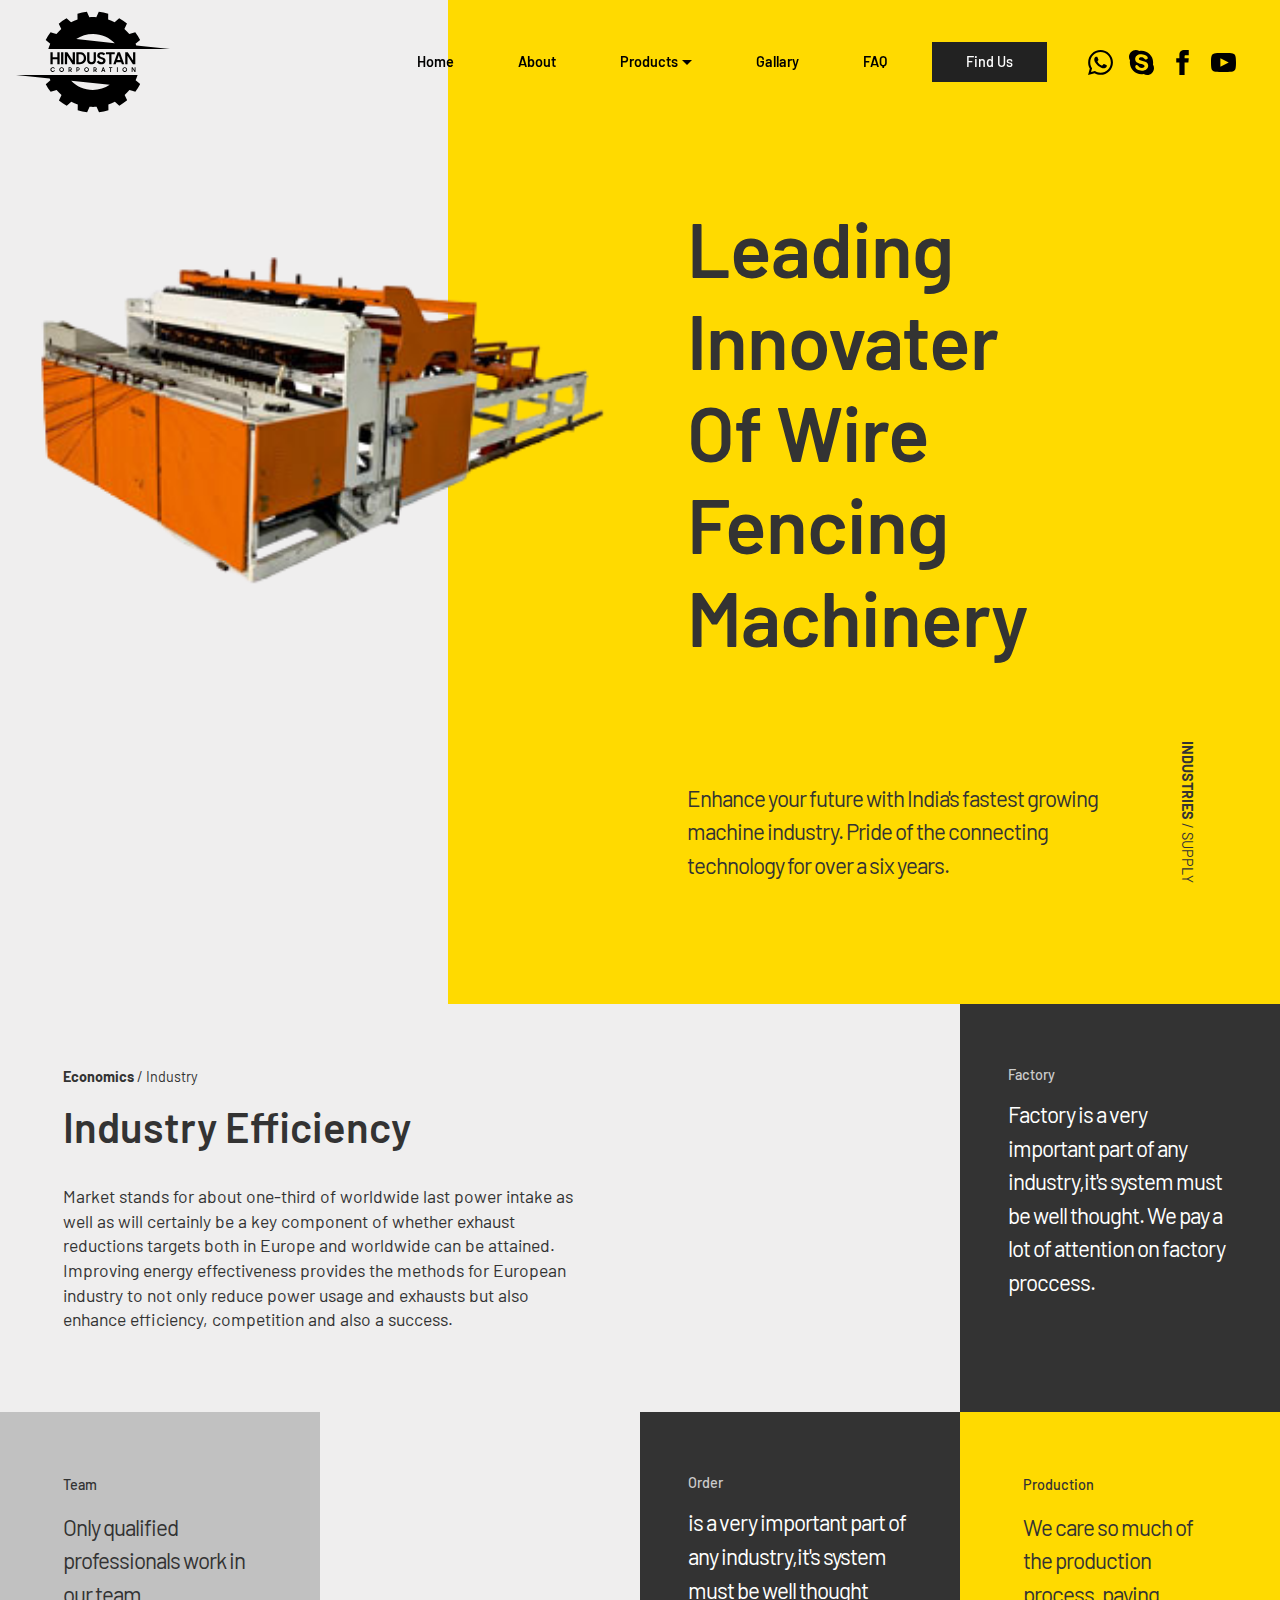
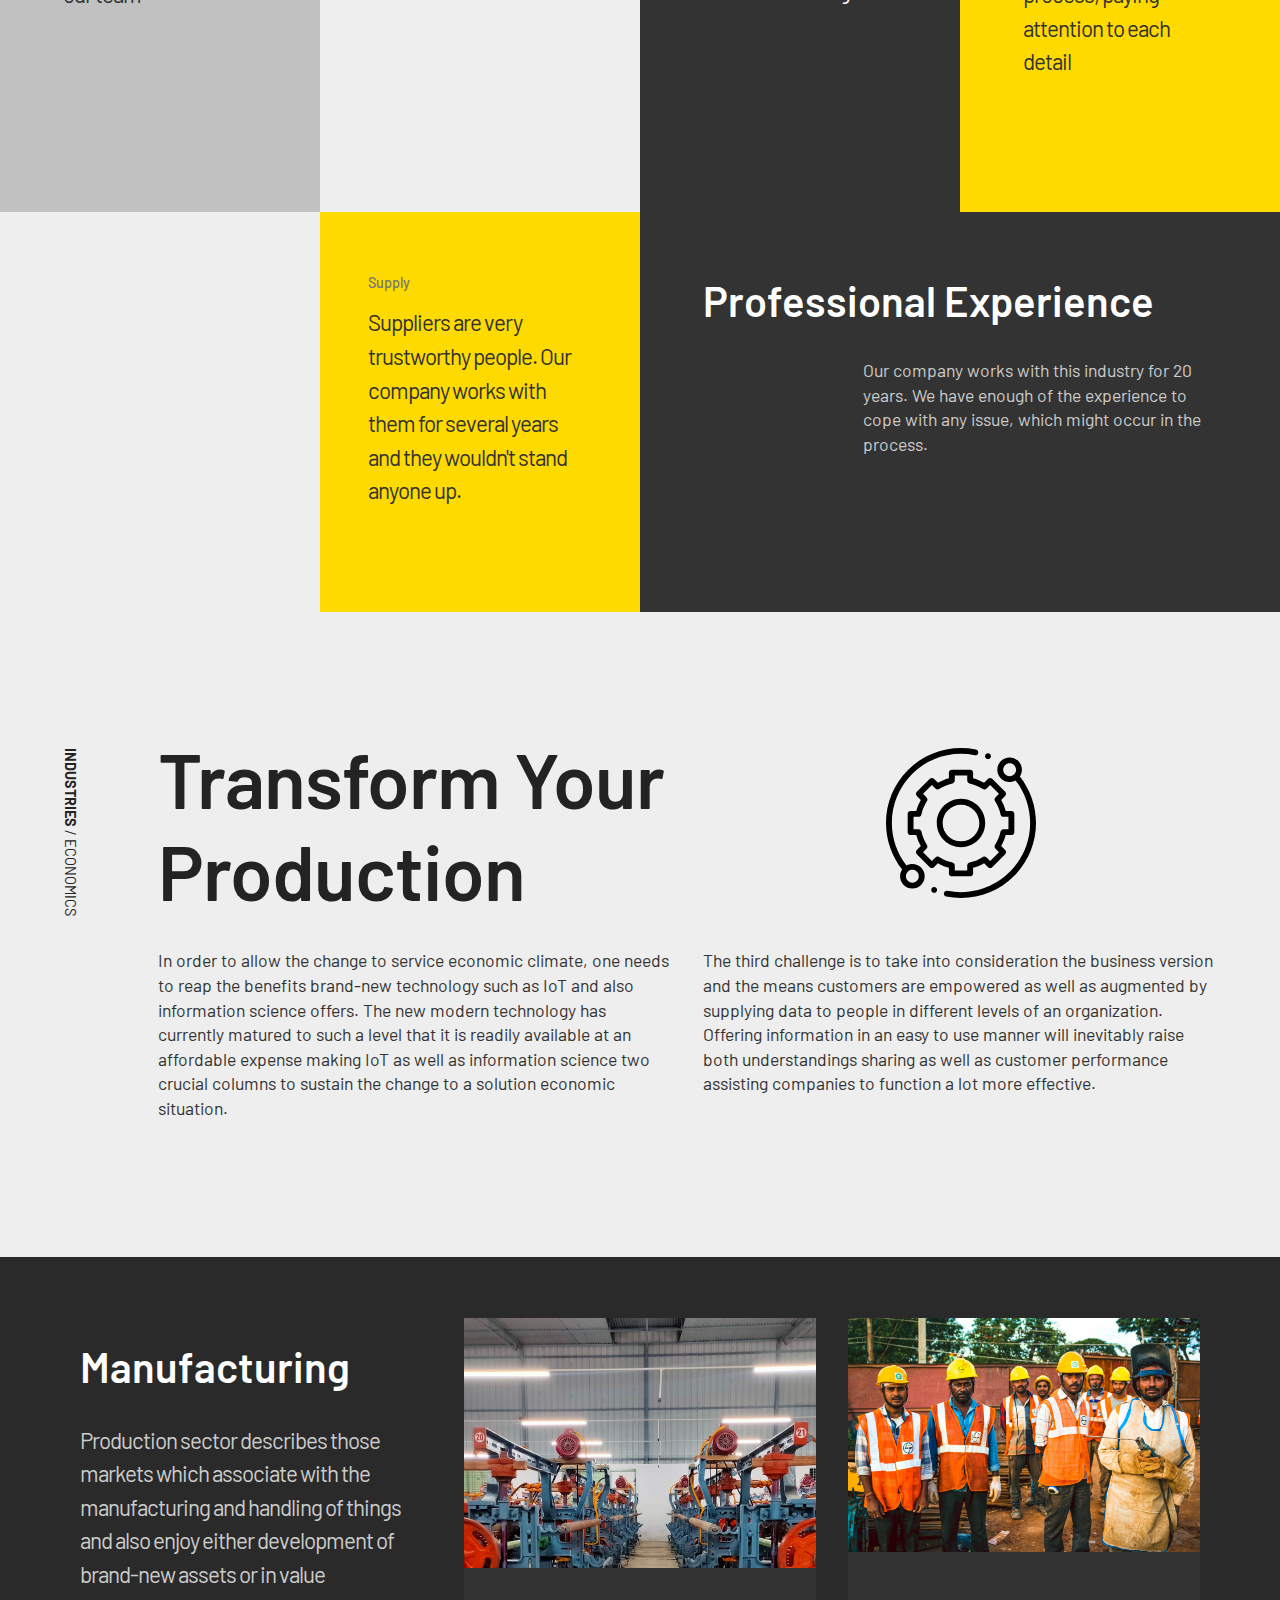
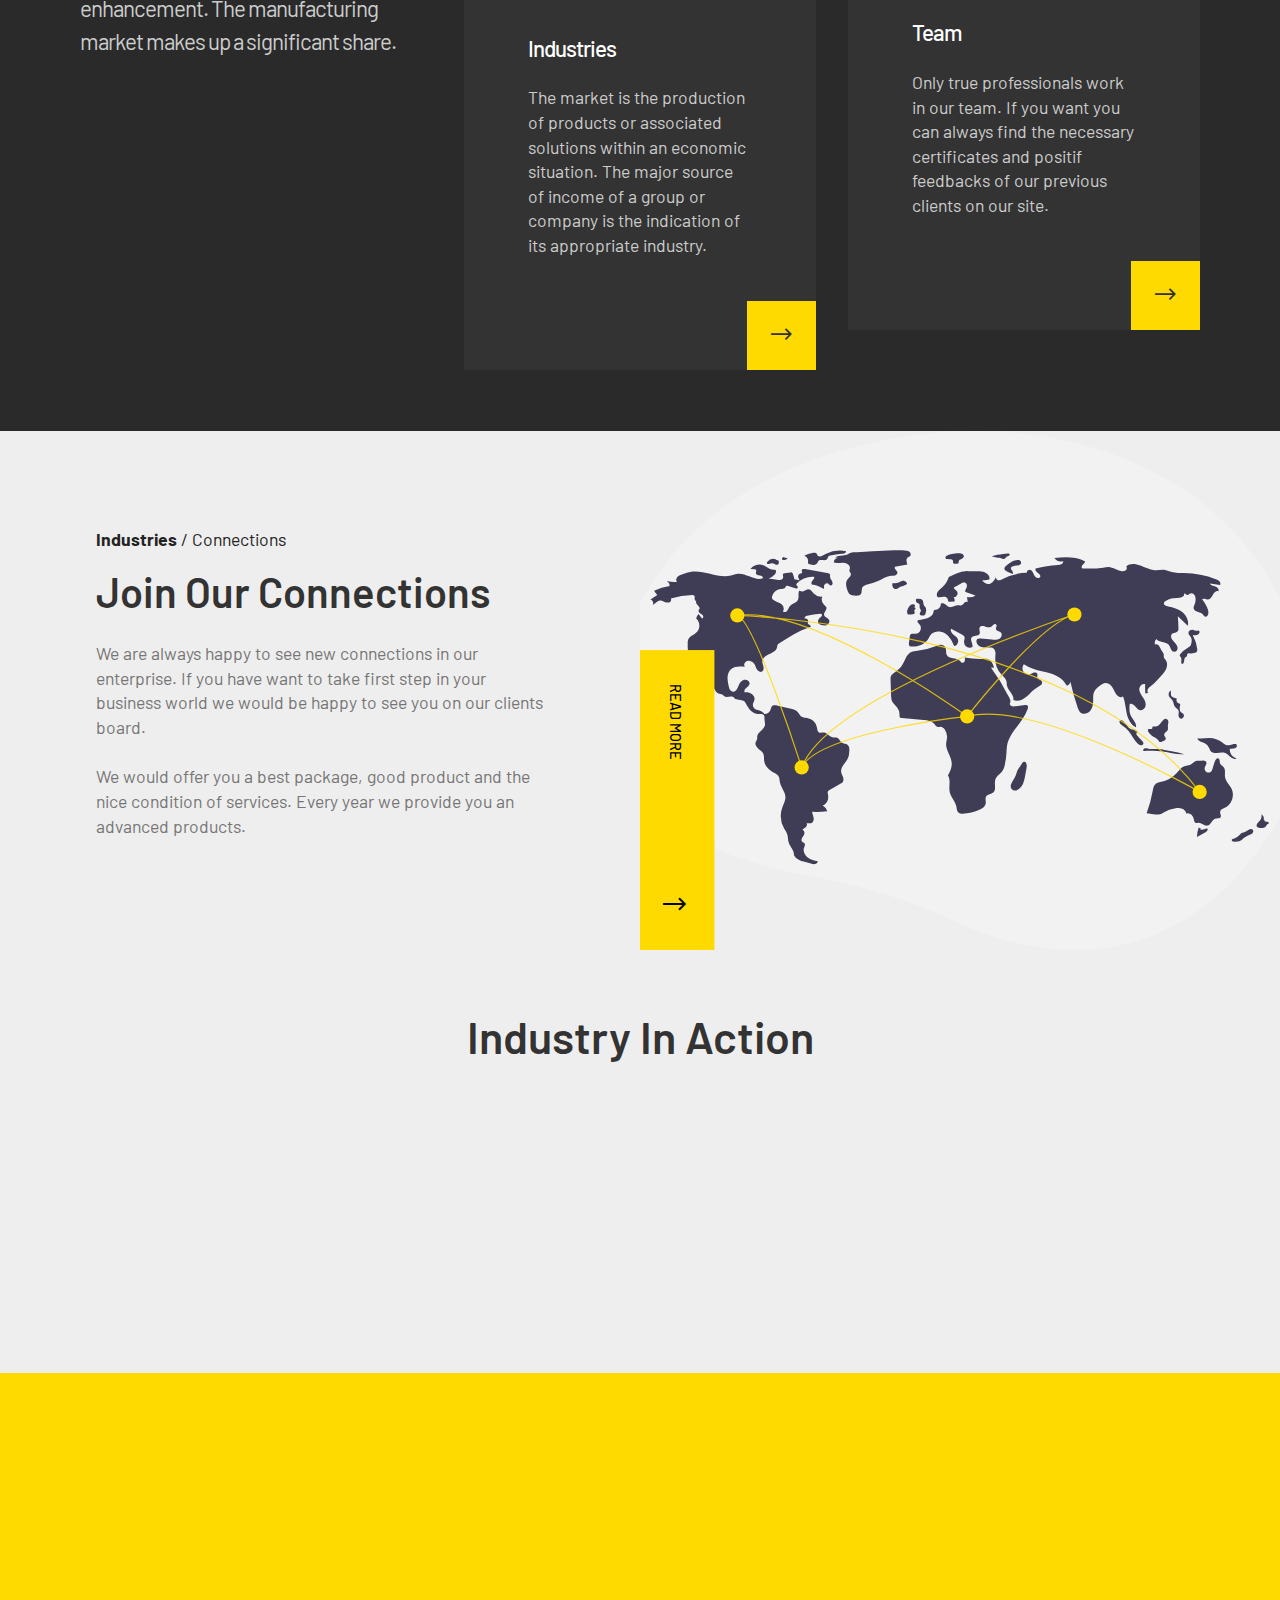
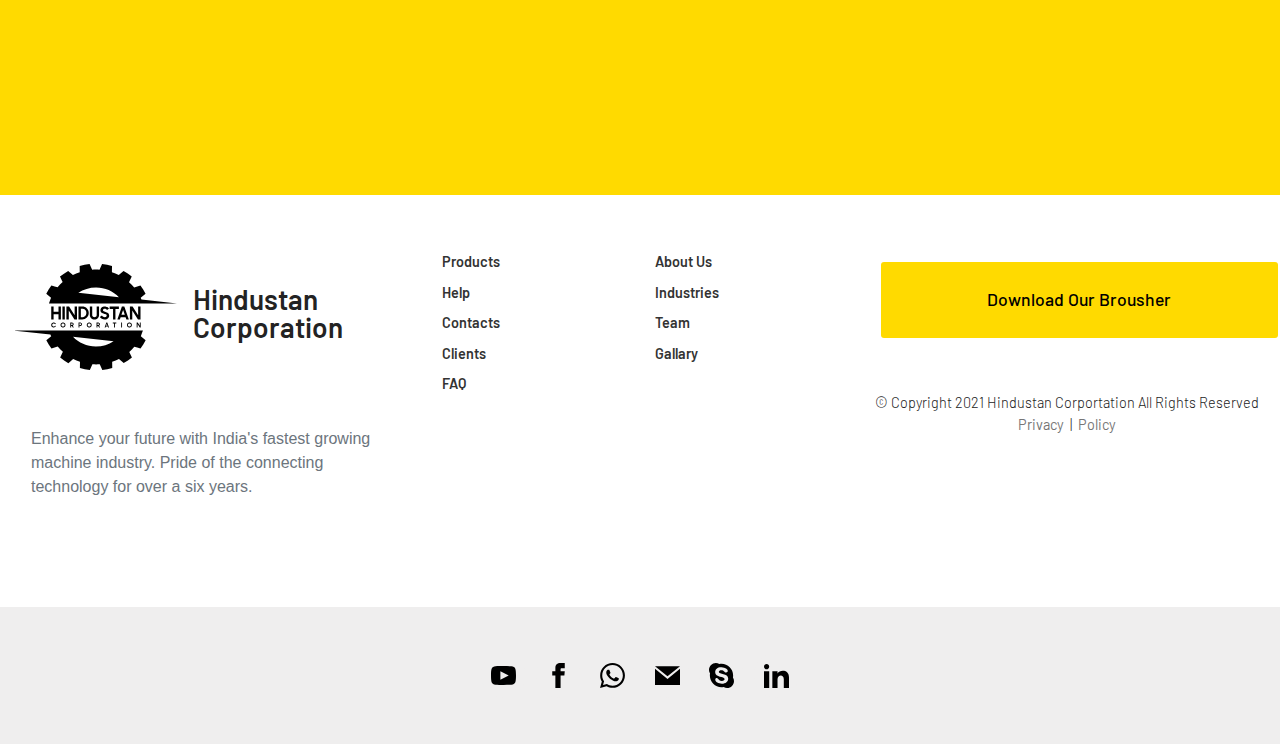
<file: industry.html>
<!DOCTYPE html>
<html>
  <!-- Added by HTTrack -->
  <meta
    http-equiv="content-type"
    content="text/html;charset=UTF-8"
  /><!-- /Added by HTTrack -->
  <head>
    <meta charset="UTF-8" />
    <meta http-equiv="X-UA-Compatible" content="IE=edge" />
    <meta name="generator" content="" />
    <meta
      name="viewport"
      content="width=device-width, initial-scale=1, minimum-scale=1"
    />
    <link
      rel="shortcut icon"
      href="assets/images/logo.png"
      type="image/x-icon"
    />
    <meta
      name="description"
      content="Industry Bootstrap Simple Theme - Download now!"
    />

    <title>Hindustan Corportation</title>
    <link
      rel="stylesheet"
      href="assets/web/assets/mobirise-icons2/mobirise2.css"
    />
    <link
      rel="stylesheet"
      href="assets/web/assets/mobirise-icons/mobirise-icons.css"
    />
    <link rel="stylesheet" href="assets/tether/tether.min.css" />
    <link rel="stylesheet" href="assets/bootstrap/css/bootstrap.min.css" />
    <link rel="stylesheet" href="assets/bootstrap/css/bootstrap-grid.min.css" />
    <link
      rel="stylesheet"
      href="assets/bootstrap/css/bootstrap-reboot.min.css"
    />
    <link rel="stylesheet" href="assets/dropdown/css/style.css" />
    <link rel="stylesheet" href="assets/formstyler/jquery.formstyler.css" />
    <link
      rel="stylesheet"
      href="assets/formstyler/jquery.formstyler.theme.css"
    />
    <link rel="stylesheet" href="assets/socicon/css/styles.css" />
    <link rel="stylesheet" href="assets/theme/css/style.css" />
    <link
      rel="stylesheet"
      href="assets/mobirise/css/mbr-additional.css"
      type="text/css"
    />
    <link rel="stylesheet" href="assets/style.css" />
    <script src="assets/typed.js"></script>
  </head>
  <body>
    <!-- Navbar -->
    <section class="menu cid-rpORM0Jppl" once="menu" id="menu01-1b">
      <nav
        class="navbar navbar-expand beta-menu navbar-dropdown align-items-center navbar-fixed-top navbar-toggleable-sm bg-color transparent"
      >
        <button
          class="navbar-toggler navbar-toggler-right"
          type="button"
          data-toggle="collapse"
          data-target="#navbarSupportedContent"
          aria-controls="navbarSupportedContent"
          aria-expanded="false"
          aria-label="Toggle navigation"
        >
          <div class="hamburger">
            <span></span>
            <span></span>
            <span></span>
            <span></span>
          </div>
        </button>
        <div class="menu-logo">
          <div class="navbar-brand">
            <span class="navbar-logo">
              <a href="">
                <img
                  src="assets/images/logo.svg"
                  alt="HC"
                  title="HC"
                  alt="HC"
                  style="height: 12vh"
                />
              </a>
            </span>
          </div>
        </div>
        <div class="collapse navbar-collapse" id="navbarSupportedContent">
          <ul class="navbar-nav nav-dropdown" data-app-modern-menu="true">
            <li class="nav-item">
              <a class="nav-link link text-black display-4" href="">Home </a>
            </li>
            <li class="nav-item">
              <a class="nav-link link text-black display-4" href="">About </a>
            </li>
            <li class="nav-item dropdown">
              <a
                class="nav-link link text-black dropdown-toggle display-4"
                href=""
                data-toggle="dropdown-submenu"
                aria-expanded="false"
              >
                Products
              </a>
              <div class="dropdown-menu">
                <a
                  class="text-white dropdown-item display-4"
                  href=""
                  aria-expanded="false"
                  >Chain Link Fencing Machine</a
                ><a
                  class="text-white dropdown-item display-4"
                  href=""
                  aria-expanded="false"
                  >Welded Wire Mesh Fencing Machine</a
                >
                <a
                  class="text-white dropdown-item display-4"
                  href=""
                  aria-expanded="false"
                  >Wire Mesh Welding Machine</a
                >
                <a
                  class="text-white dropdown-item display-4"
                  href=""
                  aria-expanded="false"
                  >Paper Cone Making Machine</a
                ><a
                  class="text-white dropdown-item display-4"
                  href=""
                  aria-expanded="false"
                  >Paper Cone Winding Machine</a
                >
                <a
                  class="text-white dropdown-item display-4"
                  href=""
                  aria-expanded="false"
                  >Automatic Cone Dryer</a
                >
                <a
                  class="text-white dropdown-item display-4"
                  href=""
                  aria-expanded="false"
                  >Paper Tube Making Machine</a
                >
                <a
                  class="text-white dropdown-item display-4"
                  href=""
                  aria-expanded="false"
                  >Scrubber Making Machine</a
                ><a
                  class="text-white dropdown-item display-4"
                  href=""
                  aria-expanded="false"
                  >Fiber Laser Marking</a
                >
              </div>
            </li>
            <li class="nav-item">
              <a class="nav-link link text-black display-4" href="">Gallary </a>
            </li>
            <li class="nav-item">
              <a class="nav-link link text-black display-4" href="">FAQ </a>
            </li>
          </ul>
          <div class="navbar-buttons mbr-section-btn">
            <a class="btn btn-sm btn-black display-4" href="">Find Us </a>
          </div>
          <ul class="navbar-nav nav-dropdown" >
            <li class="nav-link link row">
              <a class="p-2 text-black " href=""><img src="assets/images/icons/wtp.svg" alt="wtp" width="25px"> </a>
              <a class="p-2 text-black " href=""><img src="assets/images/icons/sky.svg" alt="sky" width="25px"> </a>
              <a class="p-2 text-black " href=""><img src="assets/images/icons/fb.svg" alt="fb" width="25px"> </a>
              <a class="p-2 text-black " href=""><img src="assets/images/icons/yt.svg" alt="yt" width="25px"> </a>
            </li>
          </ul>
        </div>
      </nav>
    </section>

    <!-- Banner -->
    <section class="header1 cid-rpRmsCyWoD" id="header002-1g">
      <div class="back"></div>
      <div class="container-fluid">
        <div class="row">
          <div class="col-lg-6">
            <img
              src="assets/images/01.png"
              alt="Machine"
              title="HC"
              class="zoomer"
            />
          </div>
          <div class="col-lg-6 m-auto">
            <div class="content-wrapper align-left">
              <h2
                class="mbr-section-title mbr-semibold mbr-black pb-4 mbr-fonts-style display-1"
              >
                Leading
                <div id="elements"></div>
                <div class="texts">
                  <h1 class="data">Innovater</h1>
                  <h1 class="data">Manufacturer</h1>
                </div>
                Of Wire Fencing Machinery
              </h2>
              <h4
                class="mbr-section-subtitle mbr-regular mbr-black pb-2 mbr-fonts-style display-4"
              >
                <strong>INDUSTRIES</strong> / SUPPLY
              </h4>
              <p
                class="mbr-text mbr-white mbr-regular mbr-black mbr-fonts-style display-5"
              >
                Enhance your future with India's fastest growing machine
                industry. Pride of the connecting technology for over a six
                years. <br />
              </p>
            </div>
          </div>
        </div>
      </div>
    </section>

    <!-- Panels -->
    <section class="header1 cid-rpSdryG9aP" id="features001-2f">
      <div class="container-fluid">
        <div class="row">
          <div class="col-lg-6 col-md-12 align-left">
            <div class="content-block">
              <h3
                class="mbr-section-subtitle mbr-regular mbr-black pb-2 mbr-fonts-style display-4"
              >
                <strong>Economics</strong> / Industry
              </h3>
              <h2
                class="mbr-section-title mbr-semibold mbr-black pb-4 mbr-fonts-style display-2"
              >
                Industry Efficiency
              </h2>
              <p
                class="mbr-text mbr-black mbr-regular mbr-light mbr-fonts-style display-7"
              >
                Market stands for about one-third of worldwide last power intake
                as well as will certainly be a key component of whether exhaust
                reductions targets both in Europe and worldwide can be attained.
                Improving energy effectiveness provides the methods for European
                industry to not only reduce power usage and exhausts but also
                enhance efficiency, competition and also a success.<br />
              </p>
            </div>
          </div>

          <div class="col-lg-6 col-md-12 col align-left">
            <div class="overlay-wrapper">
              <div class="overlay"></div>
              <div class="img-content"></div>
            </div>

            <div class="box-content">
              <div class="content1">
                <h4
                  class="box-title2 mbr-medium mbr-white pb-2 mbr-fonts-style display-4"
                >
                  Factory
                </h4>
                <h3
                  class="box-text2 mbr-regular mbr-white pb-2 mbr-fonts-style display-5"
                >
                  Factory is a very important part of any industry,it's system
                  must be well thought. We pay a lot of attention on factory
                  proccess.&nbsp;
                </h3>
              </div>
            </div>
          </div>
        </div>
      </div>
    </section>

    <section class="header1 cid-rpSdrHNrVV" id="features002-2g">
      <div class="container-fluid">
        <div class="row">
          <div class="col-lg-3 col-md-12 block1 align-left">
            <div class="block1-over"></div>
            <div class="content-block">
              <h3
                class="mbr-section-subtitle block1-subtitle mbr-medium mbr-black pb-2 mbr-fonts-style display-4"
              >
                Team
              </h3>

              <p
                class="mbr-text mbr-black block1-text mbr-regular mbr-fonts-style display-5"
              >
                Only qualified professionals work in our team
              </p>
            </div>
          </div>

          <div class="col-lg-6 col-md-12 col align-left">
            <div class="overlay-wrapper">
              <div class="overlay"></div>
              <div class="img-content-2"></div>
            </div>

            <div class="box-content">
              <div class="content1">
                <h4
                  class="box-title2 mbr-medium mbr-white pb-2 mbr-fonts-style display-4"
                >
                  Order
                </h4>
                <h3
                  class="box-text2 mbr-regular mbr-white pb-2 mbr-fonts-style display-5"
                >
                  is a very important part of any industry,it's system must be
                  well thought&nbsp;
                </h3>
              </div>
            </div>
          </div>

          <div class="col-lg-3 col-md-12 block2 align-left">
            <div class="block2-over"></div>
            <div class="content-block">
              <h3
                class="mbr-section-subtitle block2-subtitle mbr-medium mbr-black pb-2 mbr-fonts-style display-4"
              >
                Production
              </h3>

              <p
                class="mbr-text mbr-black block2-text mbr-regular mbr-fonts-style display-5"
              >
                We care so much of the production process, paying attention to
                each detail<br />
              </p>
            </div>
          </div>
        </div>
      </div>
    </section>

    <section class="header1 cid-rpSdrQ9n8l" id="features003-2h">
      <div class="container-fluid">
        <div class="row">
          <div class="col-lg-6 col-md-12 col align-left">
            <div class="overlay-wrapper">
              <div class="overlay"></div>
              <div class="img-content-3"></div>
            </div>
            <div class="box-content">
              <div class="content1">
                <h4
                  class="box-title2 mbr-medium mbr-white pb-2 mbr-fonts-style display-4"
                >
                  Supply
                </h4>
                <h3
                  class="box-text2 mbr-regular mbr-white pb-2 mbr-fonts-style display-5"
                >
                  Suppliers are very trustworthy people. Our company works with
                  them for several years and they wouldn't stand anyone up.
                </h3>
              </div>
            </div>
          </div>

          <div class="col-lg-6 col-md-12 block2 align-left">
            <div class="content-block">
              <h2
                class="mbr-section-title mbr-semibold mbr-black pb-4 mbr-fonts-style display-2"
              >
                <div>
                  <span style="font-size: 2.6rem">Professional Experience</span
                  ><br />
                </div>
              </h2>
              <p
                class="mbr-text mbr-black mbr-regular mbr-light mbr-fonts-style display-7"
              >
                Our company works with this industry for 20 years. We have
                enough of the experience to cope with any issue, which might
                occur in the process.<br />
              </p>
            </div>
          </div>
        </div>
      </div>
    </section>

    <section class="header1 cid-rpSdOoy1oo" id="content005-2i">
      <div class="container">
        <div class="row">
          <h4
            class="mbr-section-subtitle mbr-regular pb-2 mbr-fonts-style display-4"
          >
            <strong>INDUSTRIES</strong> / ECONOMICS
          </h4>
          <div class="col-lg-6">
            <div class="content-wrapper align-left">
              <h2
                class="mbr-section-title mbr-semibold pb-4 mbr-fonts-style display-1"
              >
                Transform Your Production
              </h2>
            </div>
          </div>
          <div class="col-lg-6">
            <div class="content-wrapper align-center my-3 rotateme">
              <img src="assets/images/icons/gear-spin.svg" alt="gear" width="150px">
            </div>
          </div>
          <div class="col-lg-6">
            <p
              class="mbr-text mbr-regular align-left mbr-fonts-style display-7"
            >
              In order to allow the change to service economic climate, one
              needs to reap the benefits brand-new technology such as IoT and
              also information science offers. The new modern technology has
              currently matured to such a level that it is readily available at
              an affordable expense making IoT as well as information science
              two crucial columns to sustain the change to a solution economic
              situation.
            </p>
          </div>
          <div class="col-lg-6">
            <p
              class="mbr-text mbr-regular align-left mbr-fonts-style display-7"
            >
              The third challenge is to take into consideration the business
              version and the means customers are empowered as well as augmented
              by supplying data to people in different levels of an
              organization. Offering information in an easy to use manner will
              inevitably raise both understandings sharing as well as customer
              performance assisting companies to function a lot more effective.
            </p>
          </div>
        </div>
      </div>
    </section>

    <section class="features5 cid-rpSdTuSugY" id="features005-2j">
      <div class="container">
        <div class="row justify-content-center">
          <div class="card col1 p-3 col-12 col-md-8 col-lg-4">
            <div class="card-wrapper">
              <div class="text-wrap align-left">
                <h2
                  class="mbr-section-title align-left py-4 mbr-semibold mbr-white mbr-fonts-style display-2"
                >
                  Manufacturing
                </h2>
                <p
                  class="mbr-text mbr-black align-left mbr-regular mbr-light mbr-fonts-style display-5"
                >
                  Production sector describes those markets which associate with
                  the manufacturing and handling of things and also enjoy either
                  development of brand-new assets or in value enhancement. The
                  manufacturing market makes up a significant share.<br />
                </p>
              </div>
            </div>
          </div>
          <div class="card col2 p-3 col-12 col-md-8 col-lg-4">
            <div class="card-wrapper">
              <div class="img-wrap">
                <img
                  src="assets/images/01000.jpg"
                  alt="Simple Bootstrap Website Theme "
                  title=""
                />
              </div>
              <div class="card-box">
                <h4
                  class="card-title pb-2 align-left mbr-white mbr-fonts-style display-5"
                >
                  Industries
                </h4>
                <p
                  class="mbr-text align-left mbr-regular mbr-white mbr-fonts-style display-7"
                >
                  The market is the production of products or associated
                  solutions within an economic situation. The major source of
                  income of a group or company is the indication of its
                  appropriate industry.&nbsp;
                </p>
              </div>
              <a href="#"
                ><span
                  class="mbr-iconfont icon mobi-mbri-right mobi-mbri"
                ></span
              ></a>
            </div>
          </div>

          <div class="card col3 p-3 col-md-8 col-lg-4">
            <div class="card-wrapper">
              <div class="img-wrap">
                <img
                  src="assets/images/050.jpg"
                  alt="Simple Bootstrap Theme Website"
                  title=""
                />
              </div>
              <div class="card-box">
                <h4
                  class="card-title pb-2 align-left mbr-white mbr-fonts-style display-5"
                >
                  Team
                </h4>
                <p
                  class="mbr-text mbr-regular align-left mbr-white mbr-fonts-style display-7"
                >
                  Only true professionals work in our team. If you want you can
                  always find the necessary certificates and positif feedbacks
                  of our previous clients on our site.
                </p>
              </div>
              <a href="#"
                ><span
                  class="mbr-iconfont icon mobi-mbri-right mobi-mbri"
                ></span
              ></a>
            </div>
          </div>
        </div>
      </div>
    </section>

    <section class="header1 cid-rpSf7csNVB" id="content004-2o">
      <div class="container-fluid">
        <div class="row">
          <div class="col-lg-6 text-col align-left">
            <h3
              class="mbr-section-subtitle mbr-regular pb-2 mbr-fonts-style display-7"
            >
              <strong>Industries</strong> / Connections
            </h3>
            <h2
              class="mbr-section-title mbr-semibold pb-4 mbr-fonts-style display-2"
            >
              Join Our Connections
            </h2>
            <p
              class="mbr-text mbr-black mbr-regular mbr-light mbr-fonts-style display-7"
            >
              We are always happy to see new connections in our enterprise. If you
              have want to take first step in your business world we would be happy to
              see you on our clients board.<br /><br />We would offer you a best
              package, good product and the nice condition of services. Every year we provide you an advanced products.&nbsp;
            </p>
          </div>
          <div class="col-lg-6 img-col">
            <img
              src="assets/images/s1.svg"
              alt="Simple Bootstrap Best Template"
              title=""
            />
            <div class="mbr-section-btn pt-3">
              <a
                class="btn btn-lg btn-success display-4"
                href=""
                ><span
                  class="mobi-mbri mobi-mbri-right mbr-iconfont mbr-iconfont-btn"
                ></span
                >READ MORE</a
              >
            </div>
          </div>
        </div>
      </div>
    </section>

    <section class="video01 cid-rpSeJpsqU8" id="video001-2k">
      <div class="back"></div>

      <div class="container align-center">
        <div class="col-md-12 col-lg-12 text">
          <h2
            class="mbr-section-title align-center mbr-semibold pb-4 mbr-fonts-style display-2"
          >
            <div>
              <span style="font-size: 2.8rem">Industry In Action</span><br />
            </div>
          </h2>
        </div>

        <div class="embed-responsive embed-responsive-16by9">
          <iframe class="embed-responsive-item" src="https://www.youtube.com/embed/4NKXCxCSlIA" allowfullscreen></iframe>
        </div>
    </section>

    <!-- Footer -->
    <section
      class="footer2 cid-rpSeNsPtbT"
      id="footer003-2m"
      data-rv-view="441"
    >
      <div class="container">
        <div class="row justify-content-center">
          <div class="col-12 col-lg-4 col-md-12 align-left">
            <div class="navbar-brand">
              <span class="navbar-logo">
                <img
                  src="assets/images/logo.svg"
                  alt="HC"
                  style="width: 18vh"
                />
              </span>

              <h3 class="mbr-fonts-style mbr-semibold font-1">
                Hindustan <br />Corporation
              </h3>
            </div>
            <div class="mb-5 mx-3 mt-5">
              <span
                class="mbr-fonts-style mbr-normal text-muted navbar-caption-wrap"
                >Enhance your future with India's fastest growing machine
                industry. Pride of the connecting technology for over a six
                years.</span
              >
            </div>
          </div>
          <div class="col-12 col-lg-2 col-md-6 align-left">
            <a href="">
            <h5 class="mbr-fonts-style items mbr-semibold pb-2 display-4">
              Products
            </h5>
          </a>
          <a href="">
            <h5 class="mbr-fonts-style items mbr-semibold pb-2 display-4">
              Help
            </h5>
          </a>
          <a href="">
            <h5 class="mbr-fonts-style items mbr-semibold pb-2 display-4">
              Contacts
            </h5>
          </a>
          <a href="">
            <h5 class="mbr-fonts-style items mbr-semibold pb-2 display-4">
              Clients
            </h5>
          </a>
          <a href="">
            <h5 class="mbr-fonts-style items mbr-semibold pb-2 display-4">
              FAQ
            </h5>
          </a>
          </div>

          <div class="col-12 col-lg-2 col-md-6 align-left">
            <a href="">
            <h5 class="mbr-fonts-style items mbr-semibold pb-2 display-4">
              About Us
            </h5>
          </a>
          <a href="">
            <h5 class="mbr-fonts-style items mbr-semibold pb-2 display-4">
              Industries
            </h5>
          </a>
          <a href="">
            <h5 class="mbr-fonts-style items mbr-semibold pb-2 display-4">
              Team
            </h5>
          </a>
          <a href="">
            <h5 class="mbr-fonts-style items mbr-semibold pb-2 display-4">
              Gallary
            </h5>
          </a>
          </div>
          <div class="col-12 col-lg-4 col-md-12">
            <div class="container-fluid">
              <div class="row">
                <a class="btn-lg btn-success display-7 col-12 text-center"
                  >Download Our Brousher</a
                >
              </div>
            </div>
            <div class="mt-5">
              <div class="text-center">
                <p class="mbr-text mb-0 mbr-fonts-style display-4">
                  © Copyright 2021 Hindustan Corportation All Rights Reserved
                </p>
              </div>
              <div class="text-center">
                <p class="mbr-text mb-0 links mbr-fonts-style display-4">
                  <a href="#" class="text-warning">Privacy</a> &nbsp;| &nbsp;<a
                    href="#"
                    class="text-warning"
                    >Policy
                  </a>
                </p>
              </div>
            </div>
          </div>
        </div>
      </div>
    </section>

    <section class="social1 cid-rpSeO1OpDl" id="">
      <div class="container">
        <div class="row">
          <div class="col-12 align-center">
            <div class="social-list">
              <div class="soc-item">
                <a href="" target="">
                  <img src="assets/images/icons/yt.svg" alt="yt" width="25px">
                </a>
              </div>
              <div class="soc-item">
                <a href="" target="">
                  <img src="assets/images/icons/fb.svg" alt="fb" width="25px">
                </a>
              </div>
              <div class="soc-item">
                <a href="" target="">
                  <img src="assets/images/icons/wtp.svg" alt="wtp" width="25px">
                </a>
              </div>
              <div class="soc-item">
                <a href="" target="">
                  <img src="assets/images/icons/ml.svg" alt="ml" width="25px">
                </a>
              </div>
              <div class="soc-item">
                <a href="" target="">
                  <img src="assets/images/icons/sky.svg" alt="sky" width="25px">
                </a>
              </div>
              <div class="soc-item">
                <a href="" target="">
                  <img src="assets/images/icons/in.svg" alt="in" width="25px">
                </a>
              </div>
            </div>
          </div>
        </div>
      </div>
    </section>

    <script src="assets/web/assets/jquery/jquery.min.js"></script>
    <script src="assets/popper/popper.min.js"></script>
    <script src="assets/tether/tether.min.js"></script>
    <script src="assets/bootstrap/js/bootstrap.min.js"></script>
    <script src="assets/dropdown/js/script.min.js"></script>
    <script src="assets/touchswipe/jquery.touch-swipe.min.js"></script>
    <script src="assets/playervimeo/vimeo_player.js"></script>
    <script src="assets/formstyler/jquery.formstyler.js"></script>
    <script src="assets/formstyler/jquery.formstyler.min.js"></script>
    <script src="assets/sociallikes/social-likes.js"></script>
    <script src="assets/smoothscroll/smooth-scroll.js"></script>
    <script src="assets/theme/js/script.js"></script>
    <script src="assets/formoid/formoid.min.js"></script>

    <!-- Extra -->
    <script src="assets/app.js"></script>
  </body>

</html>
</file>
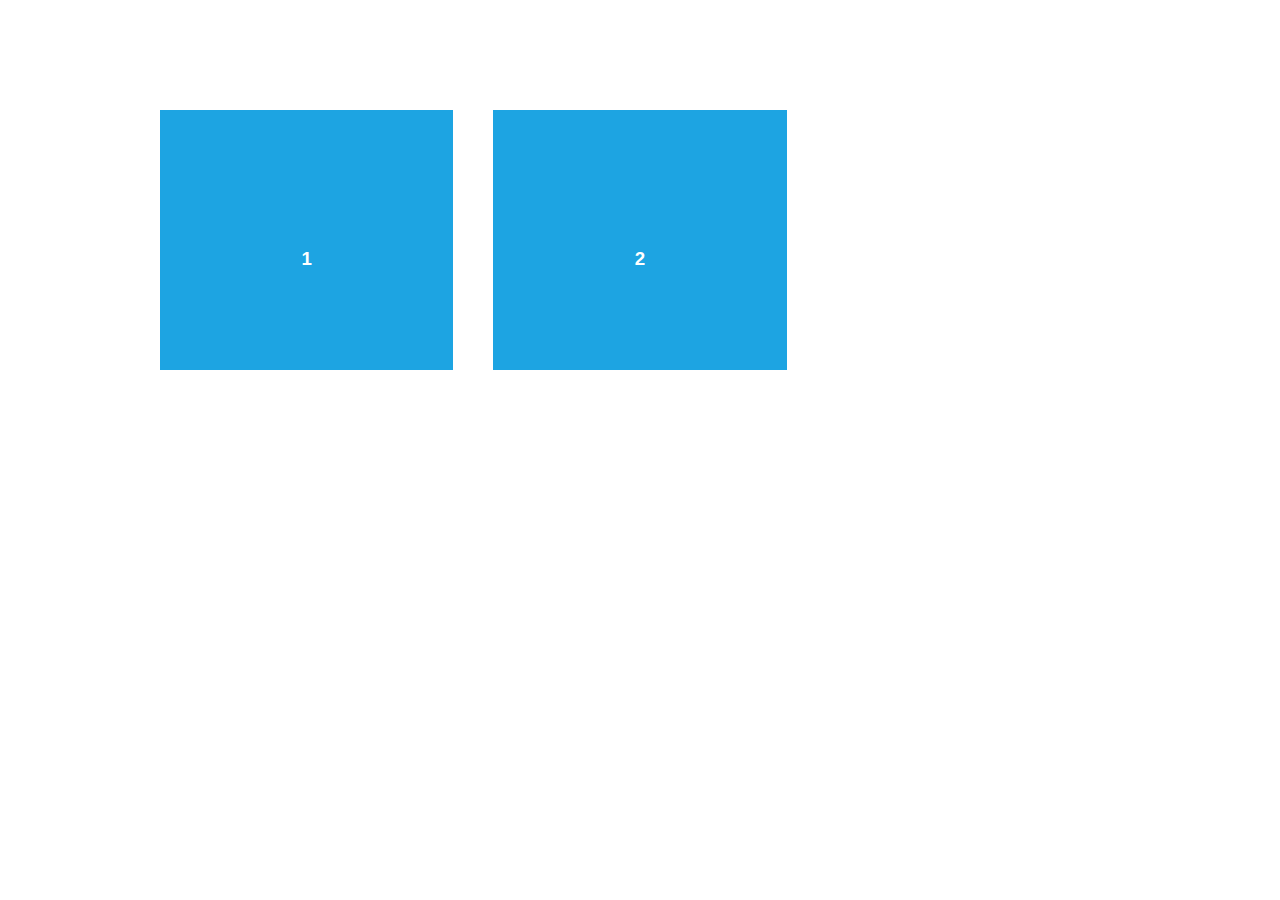
<file: assets/aos-master/demo/async.html>
<!DOCTYPE html>
<html>
  <head>
    <meta charset="utf-8">
    <title>AOS - Animate on scroll library</title>
    <meta name="viewport" content="width=device-width">
    <link rel="stylesheet" href="css/styles.css" />
    <link rel="stylesheet" href="../dist/aos.css" />
  </head>
  <body>
    <div id="aos-demo" class="aos-all"></div>

    <script src="../dist/aos.js"></script>
    <script>
      AOS.init({
        easing: 'ease-in-out-sine'
      });

      setInterval(addItem, 300);

      var itemsCounter = 1;
      var container = document.getElementById('aos-demo');

      function addItem () {
        if (itemsCounter > 42) return;
        var item = document.createElement('div');
        item.classList.add('aos-item');
        item.setAttribute('data-aos', 'fade-up');
        item.innerHTML = '<div class="aos-item__inner"><h3>' + itemsCounter + '</h3></div>';
        container.appendChild(item);
        itemsCounter++;
      }
    </script>
  </body>
</html>
</file>
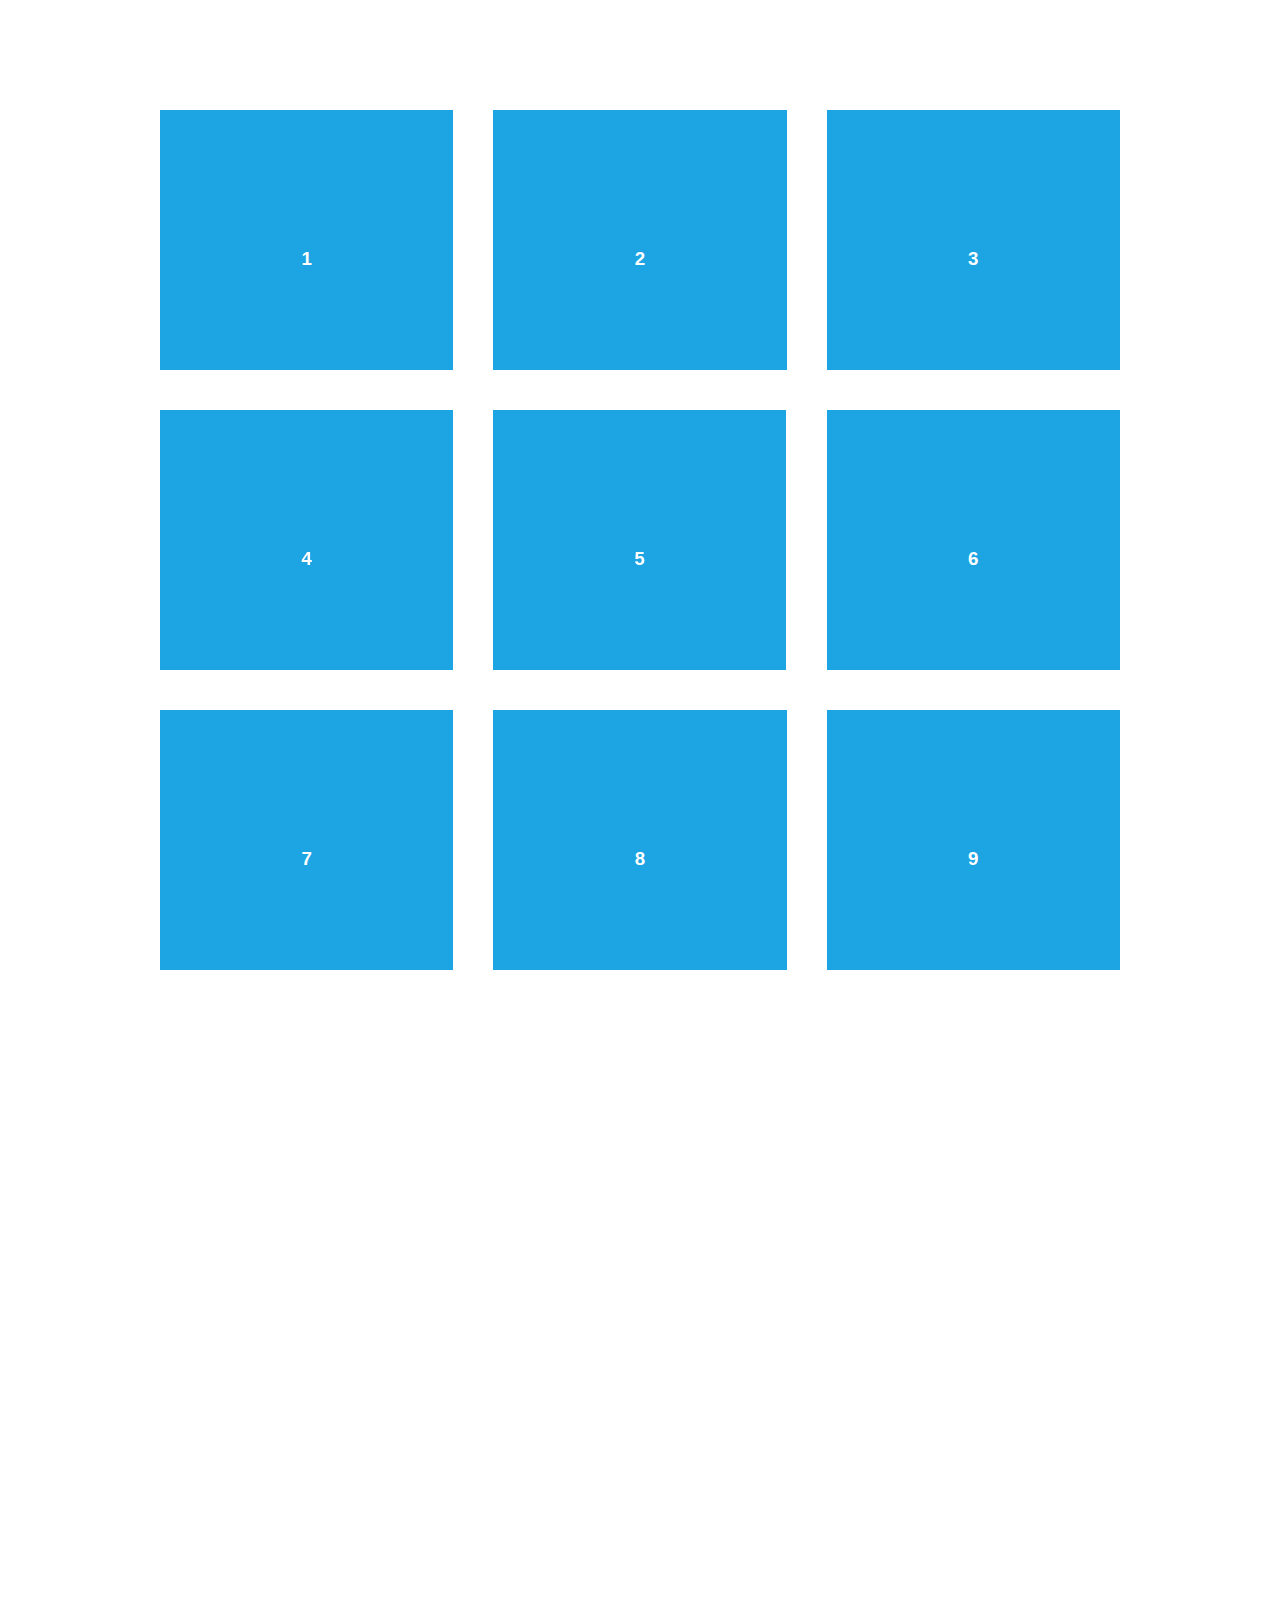
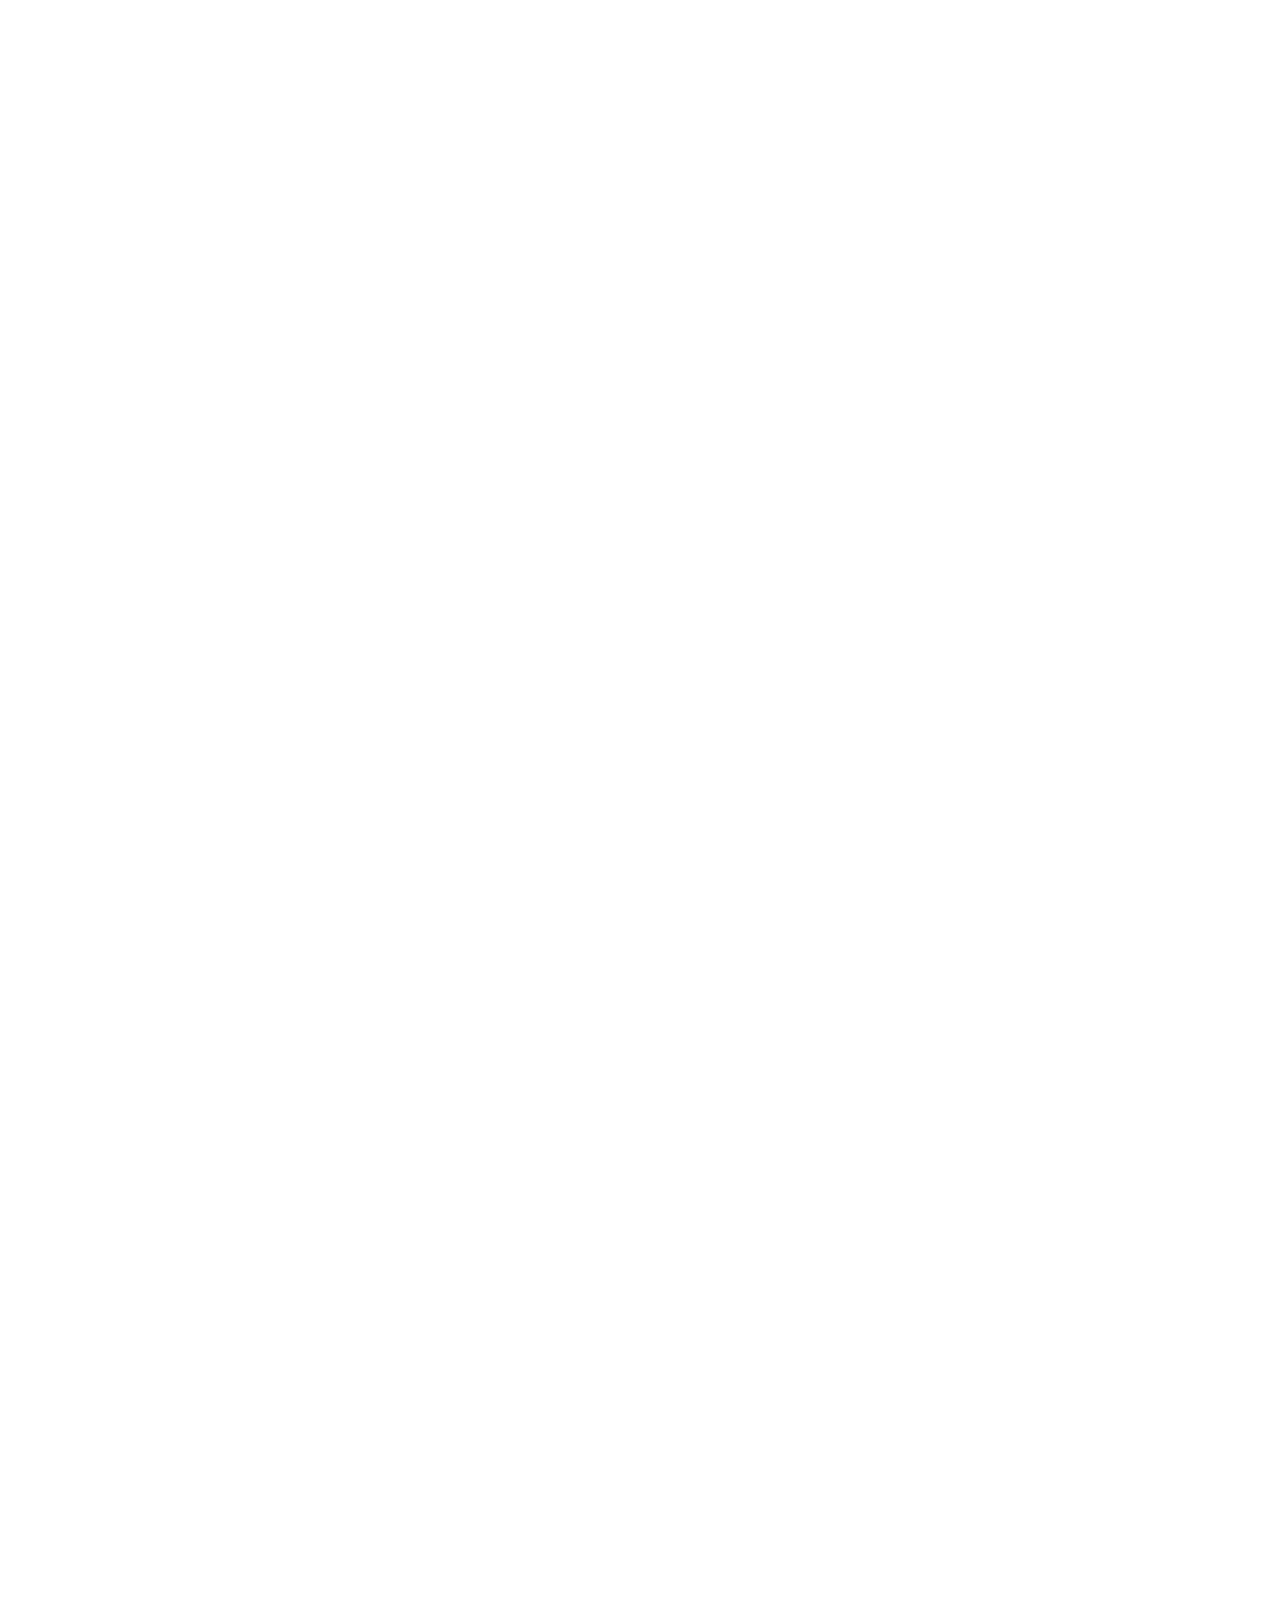
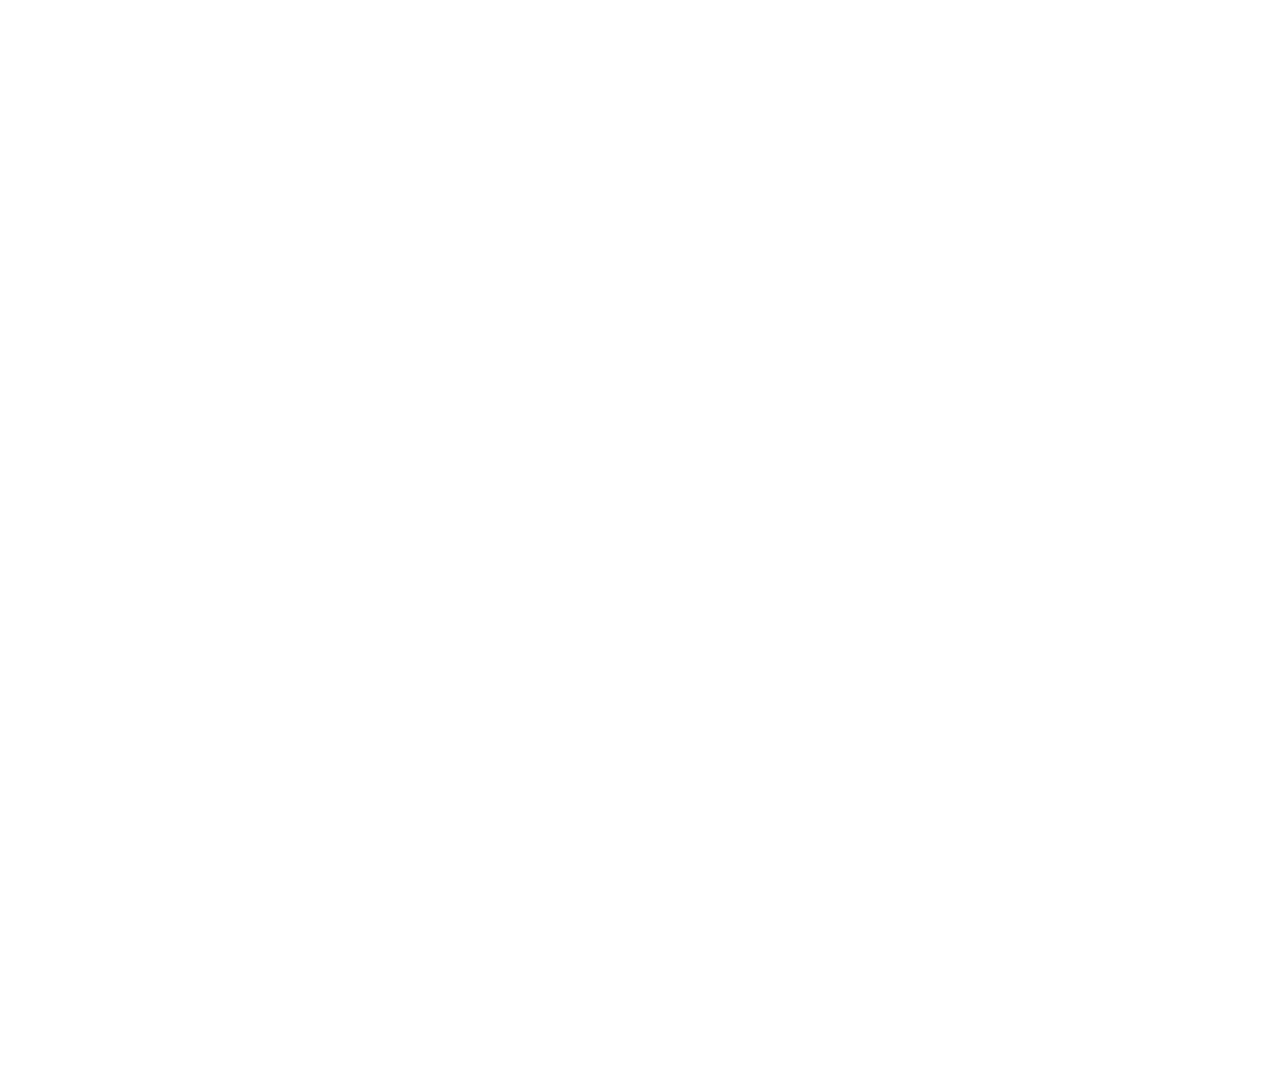
<file: assets/aos-master/demo/simple.html>
<!DOCTYPE html>
<html>
  <head>
    <meta charset="utf-8">
    <title>AOS - Animate on scroll library</title>
    <meta name="viewport" content="width=device-width">
    <link rel="stylesheet" href="css/styles.css" />
    <link rel="stylesheet" href="../dist/aos.css" />
    <!--[if lt IE 9]>
    <script src="//html5shiv.googlecode.com/svn/trunk/html5.js"></script>
    <![endif]-->
  </head>
  <body>
    <div id="transcroller-body" class="aos-all">
      <div class="aos-item" data-aos="fade-up">
        <div class="aos-item__inner"><h3>1</h3></div>
      </div>
      <div class="aos-item" data-aos="fade-down">
        <div class="aos-item__inner"><h3>2</h3></div>
      </div>
      <div class="aos-item" data-aos="zoom-out-down">
        <div class="aos-item__inner"><h3>3</h3></div>
      </div>
      <div class="aos-item" data-aos="flip-down">
        <div class="aos-item__inner"><h3>4</h3></div>
      </div>
      <div class="aos-item" data-aos="flip-up">
        <div class="aos-item__inner"><h3>5</h3></div>
      </div>
      <div class="aos-item" data-aos="fade-down">
        <div class="aos-item__inner"><h3>6</h3></div>
      </div>
      <div class="aos-item" data-aos="fade-in">
        <div class="aos-item__inner"><h3>7</h3></div>
      </div>
      <div class="aos-item" data-aos="fade-down">
        <div class="aos-item__inner"><h3>8</h3></div>
      </div>
      <div class="aos-item" data-aos="fade-in">
        <div class="aos-item__inner"><h3>9</h3></div>
      </div>
      <div class="aos-item" data-aos="fade-down">
        <div class="aos-item__inner"><h3>10</h3></div>
      </div>
      <div class="aos-item" data-aos="fade-up">
        <div class="aos-item__inner"><h3>11</h3></div>
      </div>
      <div class="aos-item" data-aos="fade-down">
        <div class="aos-item__inner"><h3>12</h3></div>
      </div>
      <div class="aos-item" data-aos="fade-in">
        <div class="aos-item__inner"><h3>13</h3></div>
      </div>
      <div class="aos-item" data-aos="fade-up">
        <div class="aos-item__inner"><h3>14</h3></div>
      </div>
      <div class="aos-item" data-aos="fade-in">
        <div class="aos-item__inner"><h3>15</h3></div>
      </div>
      <div class="aos-item" data-aos="fade-up">
        <div class="aos-item__inner"><h3>16</h3></div>
      </div>
      <div class="aos-item" data-aos="fade-down">
        <div class="aos-item__inner"><h3>17</h3></div>
      </div>
      <div class="aos-item" data-aos="fade-up">
        <div class="aos-item__inner"><h3>18</h3></div>
      </div>
      <div class="aos-item" data-aos="zoom-out">
        <div class="aos-item__inner"><h3>19</h3></div>
      </div>
      <div class="aos-item" data-aos="fade-up">
        <div class="aos-item__inner"><h3>20</h3></div>
      </div>
      <div class="aos-item" data-aos="zoom-out">
        <div class="aos-item__inner"><h3>21</h3></div>
      </div>
      <div class="aos-item" data-aos="fade-in">
        <div class="aos-item__inner"><h3>22</h3></div>
      </div>
      <div class="aos-item" data-aos="zoom-out-up">
        <div class="aos-item__inner"><h3>23</h3></div>
      </div>
      <div class="aos-item" data-aos="zoom-out-down">
        <div class="aos-item__inner"><h3>24</h3></div>
      </div>
      <div class="aos-item" data-aos="fade-in">
        <div class="aos-item__inner"><h3>25</h3></div>
      </div>
      <div class="aos-item" data-aos="fade-in">
        <div class="aos-item__inner"><h3>26</h3></div>
      </div>
      <div class="aos-item" data-aos="fade-in">
        <div class="aos-item__inner"><h3>27</h3></div>
      </div>
      <div class="aos-item" data-aos="fade-in">
        <div class="aos-item__inner"><h3>28</h3></div>
      </div>
      <div class="aos-item" data-aos="fade-in">
        <div class="aos-item__inner"><h3>29</h3></div>
      </div>
      <div class="aos-item" data-aos="fade-in">
        <div class="aos-item__inner"><h3>30</h3></div>
      </div>
      <div class="aos-item" data-aos="fade-in">
        <div class="aos-item__inner"><h3>31</h3></div>
      </div>
      <div class="aos-item" data-aos="fade-in">
        <div class="aos-item__inner"><h3>32</h3></div>
      </div>
      <div class="aos-item" data-aos="fade-in">
        <div class="aos-item__inner"><h3>33</h3></div>
      </div>
      <div class="aos-item" data-aos="fade-in">
        <div class="aos-item__inner"><h3>34</h3></div>
      </div>
      <div class="aos-item" data-aos="fade-in">
        <div class="aos-item__inner"><h3>35</h3></div>
      </div>
      <div class="aos-item" data-aos="fade-in">
        <div class="aos-item__inner"><h3>36</h3></div>
      </div>
      <div class="aos-item" data-aos="fade-in">
        <div class="aos-item__inner"><h3>37</h3></div>
      </div>
      <div class="aos-item" data-aos="fade-in">
        <div class="aos-item__inner"><h3>38</h3></div>
      </div>
      <div class="aos-item" data-aos="fade-in">
        <div class="aos-item__inner"><h3>39</h3></div>
      </div>
      <div class="aos-item" data-aos="fade-in">
        <div class="aos-item__inner"><h3>40</h3></div>
      </div>
      <div class="aos-item" data-aos="fade-in">
        <div class="aos-item__inner"><h3>41</h3></div>
      </div>
      <div class="aos-item" data-aos="fade-in">
        <div class="aos-item__inner"><h3>42</h3></div>
      </div>
    </div>

    <script src="../dist/aos.js"></script>
    <script>
      AOS.init({
        easing: 'ease-in-out-sine'
      });
    </script>

    <!-- <script src="//cdnjs.cloudflare.com/ajax/libs/require.js/2.1.11/require.min.js"></script>
    <script>
      requirejs.config({
          baseUrl: '../dist',
      });

      require(['aos'], function(AOS){
          AOS.init({
              easing: 'ease-in-out-sine'
          });
      });
    </script> -->
  </body>
</html>
</file>
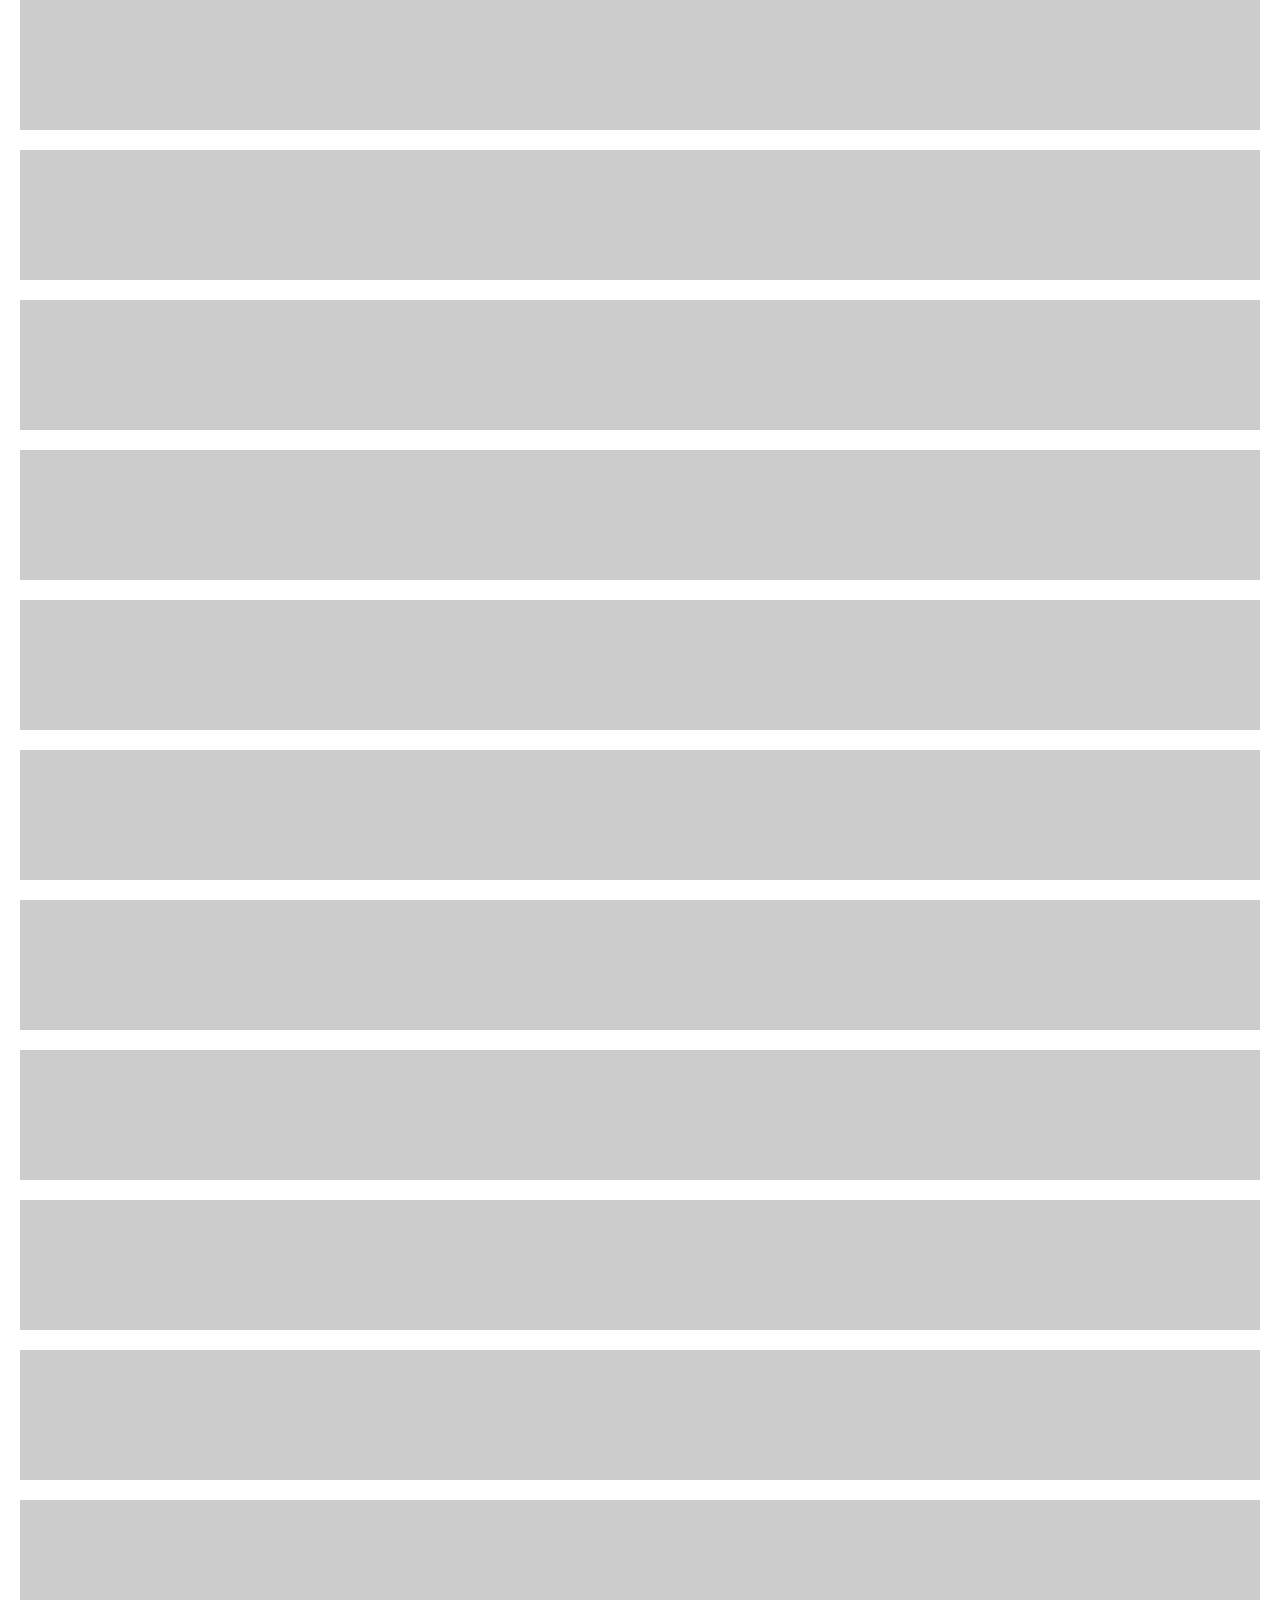
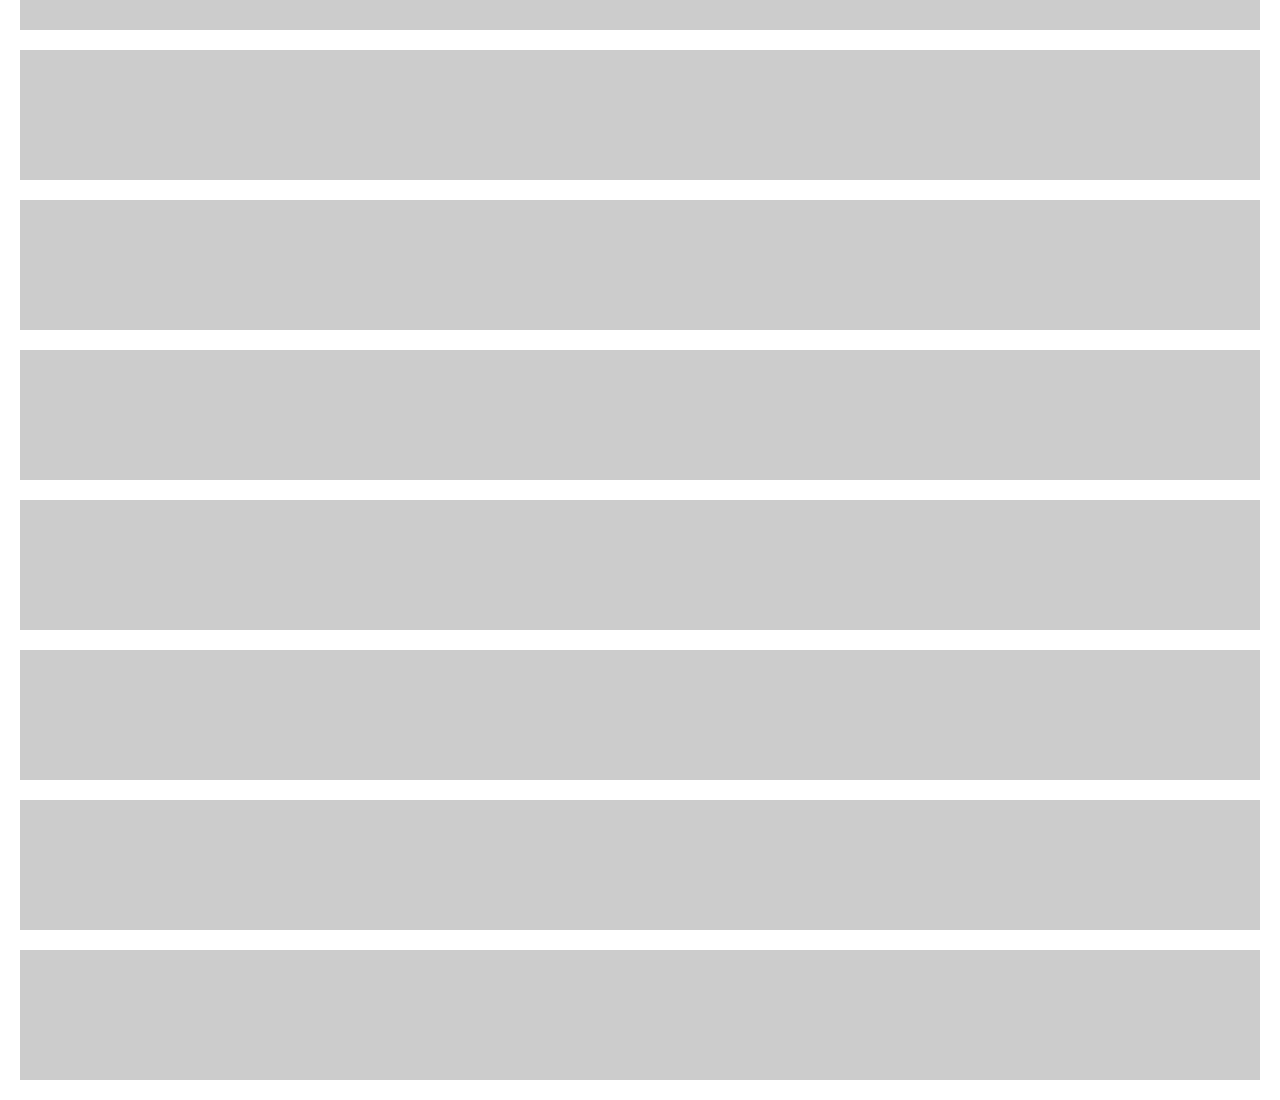
<file: assets/aos-master/test/fixtures/aos-offset.fixture.html>
<!DOCTYPE html>
<html>
  <head>
    <title></title>
    <style type="text/css">
      * {box-sizing: border-box;}
      body {
        margin: 0; padding: 0 20px; text-align: center;
      }
      .aos-item {
        width: 100%; height: 130px; margin: 0 0 20px 0; background: #ccc;
      }
    </style>
  </head>
  <body class="body">
    <div class="aos-item aos-item--1" data-aos-offset="50" data-aos="fade"></div>
    <div class="aos-item aos-item--2" data-aos-offset="50" data-aos="fade-up"></div>
    <div class="aos-item aos-item--3" data-aos-offset="50" data-aos="fade-down"></div>
    <div class="aos-item aos-item--4" data-aos-offset="50" data-aos="fade-left"></div>
    <div class="aos-item aos-item--5" data-aos-offset="50" data-aos="fade-right"></div>
    <div class="aos-item aos-item--6" data-aos-offset="50" data-aos="flip-up"></div>
    <div class="aos-item aos-item--7" data-aos-offset="50" data-aos="flip-down"></div>
    <div class="aos-item aos-item--8" data-aos-offset="50" data-aos="flip-left"></div>
    <div class="aos-item aos-item--9" data-aos-offset="50" data-aos="flip-right"></div>
    <div class="aos-item aos-item--10" data-aos-offset="50" data-aos="zoom-in"></div>
    <div class="aos-item aos-item--11" data-aos-offset="50" data-aos="zoom-in-up"></div>
    <div class="aos-item aos-item--12" data-aos-offset="50" data-aos="zoom-in-down"></div>
    <div class="aos-item aos-item--13" data-aos-offset="50" data-aos="zoom-in-left"></div>
    <div class="aos-item aos-item--14" data-aos-offset="50" data-aos="zoom-in-right"></div>
    <div class="aos-item aos-item--15" data-aos-offset="50" data-aos="slide-up"></div>
    <div class="aos-item aos-item--16" data-aos-offset="50" data-aos="slide-down"></div>
    <div class="aos-item aos-item--17" data-aos-offset="50" data-aos="slide-left"></div>
    <div class="aos-item aos-item--18" data-aos-offset="50" data-aos="slide-right"></div>
  </body>
</html>
</file>
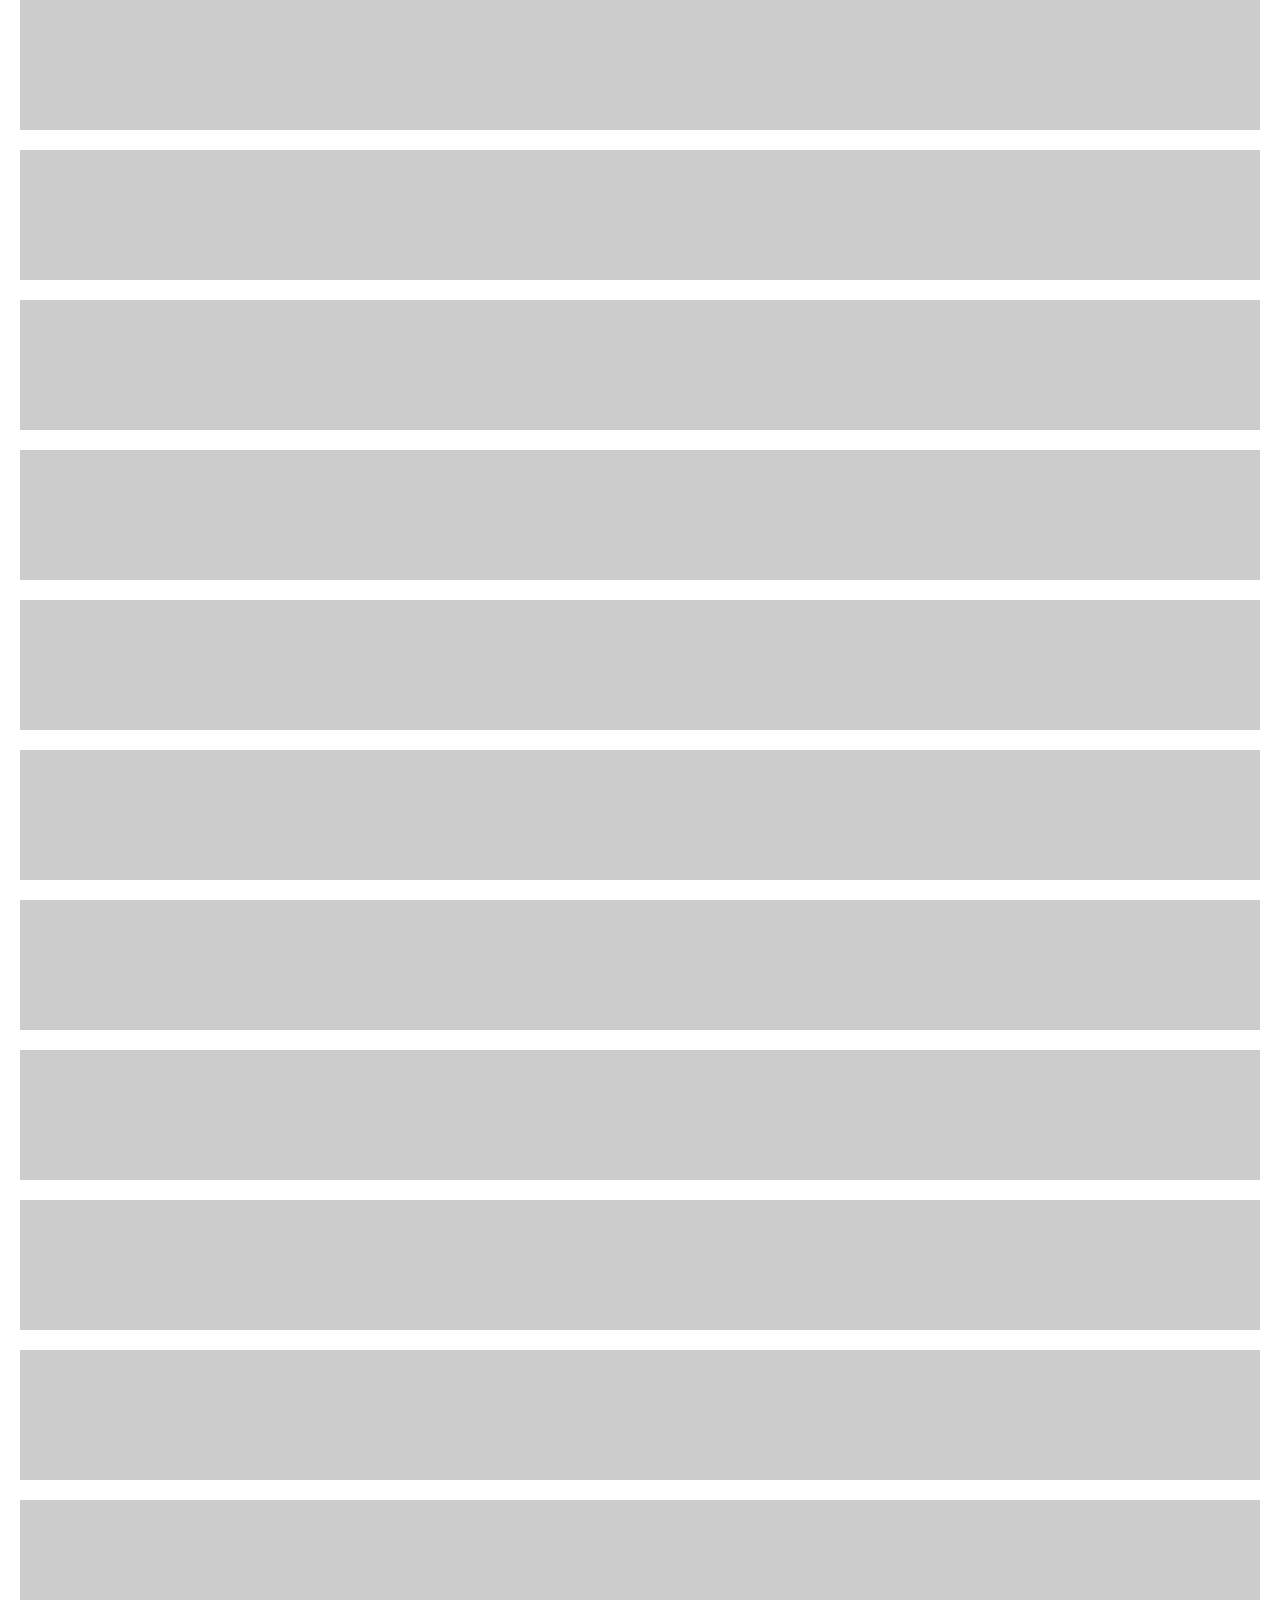
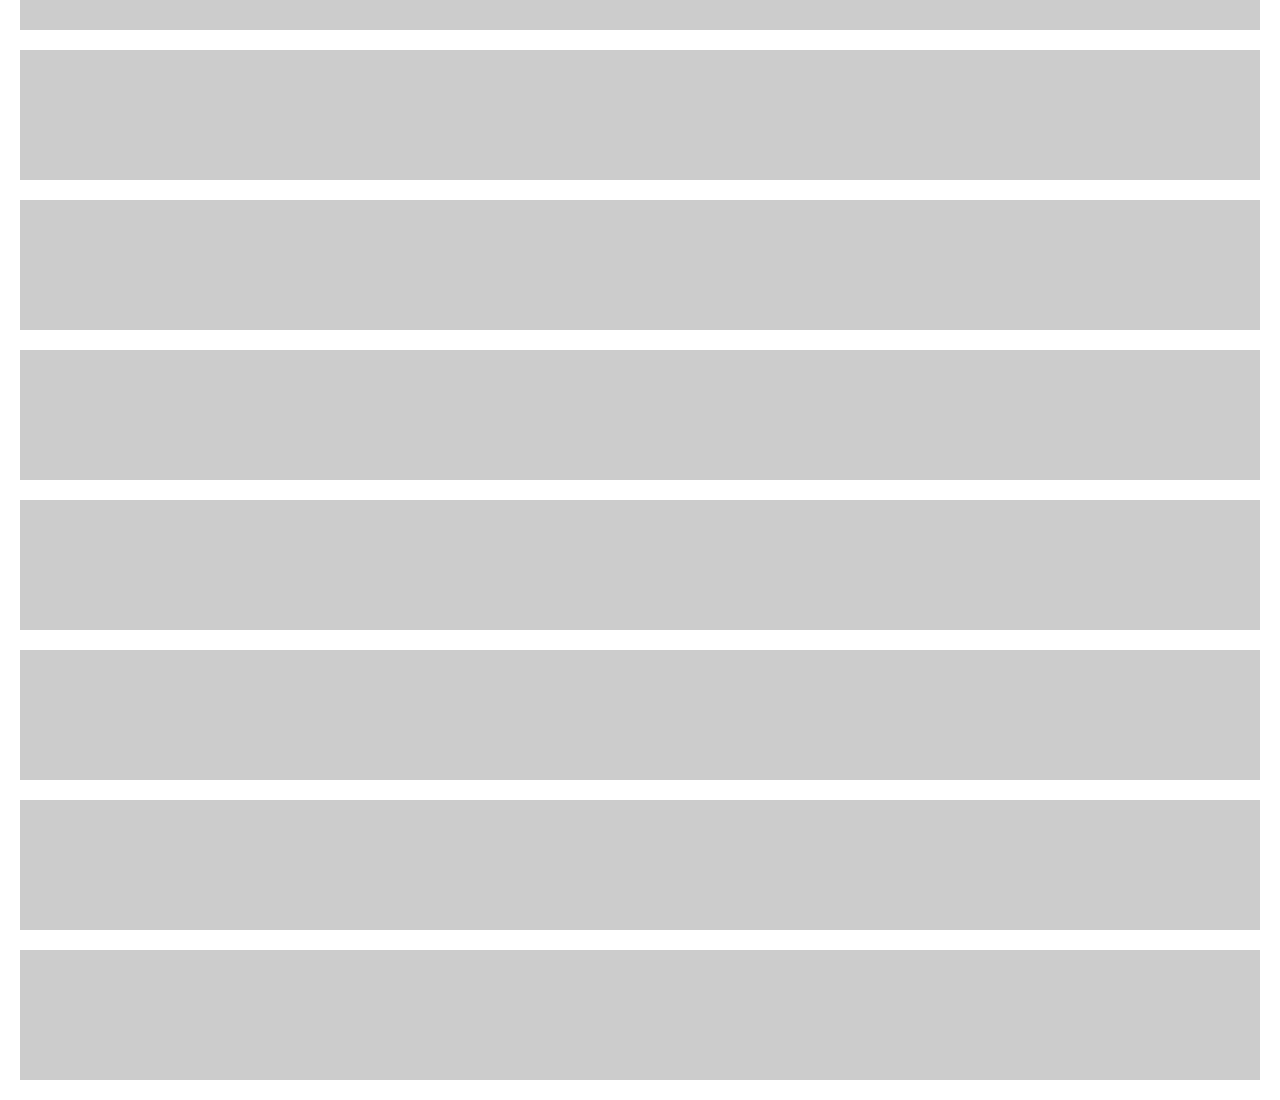
<file: assets/aos-master/test/fixtures/aos.fixture.html>
<!DOCTYPE html>
<html>
  <head>
    <title></title>
    <style type="text/css">
      * {box-sizing: border-box;}
      body {
        margin: 0; padding: 0 20px; text-align: center;
      }
      .aos-item {
        width: 100%; height: 130px; margin: 0 0 20px 0; background: #ccc;
      }
    </style>
  </head>
  <body class="body">
    <div class="aos-item aos-item--1" data-aos="fade"></div>
    <div class="aos-item aos-item--2" data-aos="fade-up"></div>
    <div class="aos-item aos-item--3" data-aos="fade-down"></div>
    <div class="aos-item aos-item--4" data-aos="fade-left"></div>
    <div class="aos-item aos-item--5" data-aos="fade-right"></div>
    <div class="aos-item aos-item--6" data-aos="flip-up"></div>
    <div class="aos-item aos-item--7" data-aos="flip-down"></div>
    <div class="aos-item aos-item--8" data-aos="flip-left"></div>
    <div class="aos-item aos-item--9" data-aos="flip-right"></div>
    <div class="aos-item aos-item--10" data-aos="zoom-in"></div>
    <div class="aos-item aos-item--11" data-aos="zoom-in-up"></div>
    <div class="aos-item aos-item--12" data-aos="zoom-in-down"></div>
    <div class="aos-item aos-item--13" data-aos="zoom-in-left"></div>
    <div class="aos-item aos-item--14" data-aos="zoom-in-right"></div>
    <div class="aos-item aos-item--15" data-aos="slide-up"></div>
    <div class="aos-item aos-item--16" data-aos="slide-down"></div>
    <div class="aos-item aos-item--17" data-aos="slide-left"></div>
    <div class="aos-item aos-item--18" data-aos="slide-right"></div>
  </body>
</html>
</file>
<file: assets/web/assets/mobirise-icons2/mobirise2.css>
@font-face {
  font-family: 'Moririse2';
  src:  url('mobirise21e04.eot?f2bix4');
  src:  url('mobirise21e04.eot?f2bix4#iefix') format('embedded-opentype'),
    url('mobirise21e04.ttf?f2bix4') format('truetype'),
    url('mobirise21e04.woff?f2bix4') format('woff'),
    url('mobirise21e04.svg?f2bix4#mobirise2') format('svg');
  font-weight: normal;
  font-style: normal;
}

[class^="mobi-"], [class*=" mobi-"] {
  /* use !important to prevent issues with browser extensions that change fonts */
  font-family: 'Moririse2' !important;
  speak: none;
  font-style: normal;
  font-weight: normal;
  font-variant: normal;
  text-transform: none;
  line-height: 1;

  /* Better Font Rendering =========== */
  -webkit-font-smoothing: antialiased;
  -moz-osx-font-smoothing: grayscale;
}

.mobi-mbri-add-submenu:before {
  content: "\e900";
}
.mobi-mbri-alert:before {
  content: "\e901";
}
.mobi-mbri-align-center:before {
  content: "\e902";
}
.mobi-mbri-align-justify:before {
  content: "\e903";
}
.mobi-mbri-align-left:before {
  content: "\e904";
}
.mobi-mbri-align-right:before {
  content: "\e905";
}
.mobi-mbri-android:before {
  content: "\e906";
}
.mobi-mbri-apple:before {
  content: "\e907";
}
.mobi-mbri-arrow-down:before {
  content: "\e908";
}
.mobi-mbri-arrow-next:before {
  content: "\e909";
}
.mobi-mbri-arrow-prev:before {
  content: "\e90a";
}
.mobi-mbri-arrow-up:before {
  content: "\e90b";
}
.mobi-mbri-bold:before {
  content: "\e90c";
}
.mobi-mbri-bookmark:before {
  content: "\e90d";
}
.mobi-mbri-bootstrap:before {
  content: "\e90e";
}
.mobi-mbri-briefcase:before {
  content: "\e90f";
}
.mobi-mbri-browse:before {
  content: "\e910";
}
.mobi-mbri-bulleted-list:before {
  content: "\e911";
}
.mobi-mbri-calendar:before {
  content: "\e912";
}
.mobi-mbri-camera:before {
  content: "\e913";
}
.mobi-mbri-cart-add:before {
  content: "\e914";
}
.mobi-mbri-cart-full:before {
  content: "\e915";
}
.mobi-mbri-cash:before {
  content: "\e916";
}
.mobi-mbri-change-style:before {
  content: "\e917";
}
.mobi-mbri-chat:before {
  content: "\e918";
}
.mobi-mbri-clock:before {
  content: "\e919";
}
.mobi-mbri-close:before {
  content: "\e91a";
}
.mobi-mbri-cloud:before {
  content: "\e91b";
}
.mobi-mbri-code:before {
  content: "\e91c";
}
.mobi-mbri-contact-form:before {
  content: "\e91d";
}
.mobi-mbri-credit-card:before {
  content: "\e91e";
}
.mobi-mbri-cursor-click:before {
  content: "\e91f";
}
.mobi-mbri-cust-feedback:before {
  content: "\e920";
}
.mobi-mbri-database:before {
  content: "\e921";
}
.mobi-mbri-delivery:before {
  content: "\e922";
}
.mobi-mbri-desktop:before {
  content: "\e923";
}
.mobi-mbri-devices:before {
  content: "\e924";
}
.mobi-mbri-down:before {
  content: "\e925";
}
.mobi-mbri-download-2:before {
  content: "\e926";
}
.mobi-mbri-download:before {
  content: "\e927";
}
.mobi-mbri-drag-n-drop-2:before {
  content: "\e928";
}
.mobi-mbri-drag-n-drop:before {
  content: "\e929";
}
.mobi-mbri-edit-2:before {
  content: "\e92a";
}
.mobi-mbri-edit:before {
  content: "\e92b";
}
.mobi-mbri-error:before {
  content: "\e92c";
}
.mobi-mbri-extension:before {
  content: "\e92d";
}
.mobi-mbri-features:before {
  content: "\e92e";
}
.mobi-mbri-file:before {
  content: "\e92f";
}
.mobi-mbri-flag:before {
  content: "\e930";
}
.mobi-mbri-folder:before {
  content: "\e931";
}
.mobi-mbri-gift:before {
  content: "\e932";
}
.mobi-mbri-github:before {
  content: "\e933";
}
.mobi-mbri-globe-2:before {
  content: "\e934";
}
.mobi-mbri-globe:before {
  content: "\e935";
}
.mobi-mbri-growing-chart:before {
  content: "\e936";
}
.mobi-mbri-hearth:before {
  content: "\e937";
}
.mobi-mbri-help:before {
  content: "\e938";
}
.mobi-mbri-home:before {
  content: "\e939";
}
.mobi-mbri-hot-cup:before {
  content: "\e93a";
}
.mobi-mbri-idea:before {
  content: "\e93b";
}
.mobi-mbri-image-gallery:before {
  content: "\e93c";
}
.mobi-mbri-image-slider:before {
  content: "\e93d";
}
.mobi-mbri-info:before {
  content: "\e93e";
}
.mobi-mbri-italic:before {
  content: "\e93f";
}
.mobi-mbri-key:before {
  content: "\e940";
}
.mobi-mbri-laptop:before {
  content: "\e941";
}
.mobi-mbri-layers:before {
  content: "\e942";
}
.mobi-mbri-left-right:before {
  content: "\e943";
}
.mobi-mbri-left:before {
  content: "\e944";
}
.mobi-mbri-letter:before {
  content: "\e945";
}
.mobi-mbri-like:before {
  content: "\e946";
}
.mobi-mbri-link:before {
  content: "\e947";
}
.mobi-mbri-lock:before {
  content: "\e948";
}
.mobi-mbri-login:before {
  content: "\e949";
}
.mobi-mbri-logout:before {
  content: "\e94a";
}
.mobi-mbri-magic-stick:before {
  content: "\e94b";
}
.mobi-mbri-map-pin:before {
  content: "\e94c";
}
.mobi-mbri-menu:before {
  content: "\e94d";
}
.mobi-mbri-mobile-2:before {
  content: "\e94e";
}
.mobi-mbri-mobile-horizontal:before {
  content: "\e94f";
}
.mobi-mbri-mobile:before {
  content: "\e950";
}
.mobi-mbri-mobirise:before {
  content: "\e951";
}
.mobi-mbri-more-horizontal:before {
  content: "\e952";
}
.mobi-mbri-more-vertical:before {
  content: "\e953";
}
.mobi-mbri-music:before {
  content: "\e954";
}
.mobi-mbri-new-file:before {
  content: "\e955";
}
.mobi-mbri-numbered-list:before {
  content: "\e956";
}
.mobi-mbri-opened-folder:before {
  content: "\e957";
}
.mobi-mbri-pages:before {
  content: "\e958";
}
.mobi-mbri-paper-plane:before {
  content: "\e959";
}
.mobi-mbri-paperclip:before {
  content: "\e95a";
}
.mobi-mbri-phone:before {
  content: "\e95b";
}
.mobi-mbri-photo:before {
  content: "\e95c";
}
.mobi-mbri-photos:before {
  content: "\e95d";
}
.mobi-mbri-pin:before {
  content: "\e95e";
}
.mobi-mbri-play:before {
  content: "\e95f";
}
.mobi-mbri-plus:before {
  content: "\e960";
}
.mobi-mbri-preview:before {
  content: "\e961";
}
.mobi-mbri-print:before {
  content: "\e962";
}
.mobi-mbri-protect:before {
  content: "\e963";
}
.mobi-mbri-question:before {
  content: "\e964";
}
.mobi-mbri-quote-left:before {
  content: "\e965";
}
.mobi-mbri-quote-right:before {
  content: "\e966";
}
.mobi-mbri-redo:before {
  content: "\e967";
}
.mobi-mbri-refresh:before {
  content: "\e968";
}
.mobi-mbri-responsive-2:before {
  content: "\e969";
}
.mobi-mbri-responsive:before {
  content: "\e96a";
}
.mobi-mbri-right:before {
  content: "\e96b";
}
.mobi-mbri-rocket:before {
  content: "\e96c";
}
.mobi-mbri-sad-face:before {
  content: "\e96d";
}
.mobi-mbri-sale:before {
  content: "\e96e";
}
.mobi-mbri-save:before {
  content: "\e96f";
}
.mobi-mbri-search:before {
  content: "\e970";
}
.mobi-mbri-setting-2:before {
  content: "\e971";
}
.mobi-mbri-setting-3:before {
  content: "\e972";
}
.mobi-mbri-setting:before {
  content: "\e973";
}
.mobi-mbri-share:before {
  content: "\e974";
}
.mobi-mbri-shopping-bag:before {
  content: "\e975";
}
.mobi-mbri-shopping-basket:before {
  content: "\e976";
}
.mobi-mbri-shopping-cart:before {
  content: "\e977";
}
.mobi-mbri-sites:before {
  content: "\e978";
}
.mobi-mbri-smile-face:before {
  content: "\e979";
}
.mobi-mbri-speed:before {
  content: "\e97a";
}
.mobi-mbri-star:before {
  content: "\e97b";
}
.mobi-mbri-success:before {
  content: "\e97c";
}
.mobi-mbri-sun:before {
  content: "\e97d";
}
.mobi-mbri-sun2:before {
  content: "\e97e";
}
.mobi-mbri-tablet-vertical:before {
  content: "\e97f";
}
.mobi-mbri-tablet:before {
  content: "\e980";
}
.mobi-mbri-target:before {
  content: "\e981";
}
.mobi-mbri-timer:before {
  content: "\e982";
}
.mobi-mbri-to-ftp:before {
  content: "\e983";
}
.mobi-mbri-to-local-drive:before {
  content: "\e984";
}
.mobi-mbri-touch-swipe:before {
  content: "\e985";
}
.mobi-mbri-touch:before {
  content: "\e986";
}
.mobi-mbri-trash:before {
  content: "\e987";
}
.mobi-mbri-underline:before {
  content: "\e988";
}
.mobi-mbri-undo:before {
  content: "\e989";
}
.mobi-mbri-unlink:before {
  content: "\e98a";
}
.mobi-mbri-unlock:before {
  content: "\e98b";
}
.mobi-mbri-up-down:before {
  content: "\e98c";
}
.mobi-mbri-up:before {
  content: "\e98d";
}
.mobi-mbri-update:before {
  content: "\e98e";
}
.mobi-mbri-upload-2:before {
  content: "\e98f";
}
.mobi-mbri-upload:before {
  content: "\e990";
}
.mobi-mbri-user-2:before {
  content: "\e991";
}
.mobi-mbri-user:before {
  content: "\e992";
}
.mobi-mbri-users:before {
  content: "\e993";
}
.mobi-mbri-video-play:before {
  content: "\e994";
}
.mobi-mbri-video:before {
  content: "\e995";
}
.mobi-mbri-watch:before {
  content: "\e996";
}
.mobi-mbri-website-theme-2:before {
  content: "\e997";
}
.mobi-mbri-website-theme:before {
  content: "\e998";
}
.mobi-mbri-wifi:before {
  content: "\e999";
}
.mobi-mbri-windows:before {
  content: "\e99a";
}
.mobi-mbri-zoom-in:before {
  content: "\e99b";
}
.mobi-mbri-zoom-out:before {
  content: "\e99c";
}
</file>
<file: assets/web/assets/mobirise-icons/mobirise-icons.css>
@font-face {
  font-family: 'MobiriseIcons';
  src:  url('mobirise-icons0e1c.eot?spat4u');
  src:  url('mobirise-icons0e1c.eot?spat4u#iefix') format('embedded-opentype'),
    url('mobirise-icons0e1c.ttf?spat4u') format('truetype'),
    url('mobirise-icons0e1c.woff?spat4u') format('woff'),
    url('mobirise-icons0e1c.svg?spat4u#MobiriseIcons') format('svg');
  font-weight: normal;
  font-style: normal;
}

[class^="mbri-"], [class*=" mbri-"] {
  /* use !important to prevent issues with browser extensions that change fonts */
  font-family: MobiriseIcons !important;
  speak: none;
  font-style: normal;
  font-weight: normal;
  font-variant: normal;
  text-transform: none;
  line-height: 1;

  /* Better Font Rendering =========== */
  -webkit-font-smoothing: antialiased;
  -moz-osx-font-smoothing: grayscale;
}

.mbri-add-submenu:before {
  content: "\e900";
}
.mbri-alert:before {
  content: "\e901";
}
.mbri-align-center:before {
  content: "\e902";
}
.mbri-align-justify:before {
  content: "\e903";
}
.mbri-align-left:before {
  content: "\e904";
}
.mbri-align-right:before {
  content: "\e905";
}
.mbri-android:before {
  content: "\e906";
}
.mbri-apple:before {
  content: "\e907";
}
.mbri-arrow-down:before {
  content: "\e908";
}
.mbri-arrow-next:before {
  content: "\e909";
}
.mbri-arrow-prev:before {
  content: "\e90a";
}
.mbri-arrow-up:before {
  content: "\e90b";
}
.mbri-bold:before {
  content: "\e90c";
}
.mbri-bookmark:before {
  content: "\e90d";
}
.mbri-bootstrap:before {
  content: "\e90e";
}
.mbri-briefcase:before {
  content: "\e90f";
}
.mbri-browse:before {
  content: "\e910";
}
.mbri-bulleted-list:before {
  content: "\e911";
}
.mbri-calendar:before {
  content: "\e912";
}
.mbri-camera:before {
  content: "\e913";
}
.mbri-cart-add:before {
  content: "\e914";
}
.mbri-cart-full:before {
  content: "\e915";
}
.mbri-cash:before {
  content: "\e916";
}
.mbri-change-style:before {
  content: "\e917";
}
.mbri-chat:before {
  content: "\e918";
}
.mbri-clock:before {
  content: "\e919";
}
.mbri-close:before {
  content: "\e91a";
}
.mbri-cloud:before {
  content: "\e91b";
}
.mbri-code:before {
  content: "\e91c";
}
.mbri-contact-form:before {
  content: "\e91d";
}
.mbri-credit-card:before {
  content: "\e91e";
}
.mbri-cursor-click:before {
  content: "\e91f";
}
.mbri-cust-feedback:before {
  content: "\e920";
}
.mbri-database:before {
  content: "\e921";
}
.mbri-delivery:before {
  content: "\e922";
}
.mbri-desktop:before {
  content: "\e923";
}
.mbri-devices:before {
  content: "\e924";
}
.mbri-down:before {
  content: "\e925";
}
.mbri-download:before {
  content: "\e989";
}
.mbri-drag-n-drop:before {
  content: "\e927";
}
.mbri-drag-n-drop2:before {
  content: "\e928";
}
.mbri-edit:before {
  content: "\e929";
}
.mbri-edit2:before {
  content: "\e92a";
}
.mbri-error:before {
  content: "\e92b";
}
.mbri-extension:before {
  content: "\e92c";
}
.mbri-features:before {
  content: "\e92d";
}
.mbri-file:before {
  content: "\e92e";
}
.mbri-flag:before {
  content: "\e92f";
}
.mbri-folder:before {
  content: "\e930";
}
.mbri-gift:before {
  content: "\e931";
}
.mbri-github:before {
  content: "\e932";
}
.mbri-globe:before {
  content: "\e933";
}
.mbri-globe-2:before {
  content: "\e934";
}
.mbri-growing-chart:before {
  content: "\e935";
}
.mbri-hearth:before {
  content: "\e936";
}
.mbri-help:before {
  content: "\e937";
}
.mbri-home:before {
  content: "\e938";
}
.mbri-hot-cup:before {
  content: "\e939";
}
.mbri-idea:before {
  content: "\e93a";
}
.mbri-image-gallery:before {
  content: "\e93b";
}
.mbri-image-slider:before {
  content: "\e93c";
}
.mbri-info:before {
  content: "\e93d";
}
.mbri-italic:before {
  content: "\e93e";
}
.mbri-key:before {
  content: "\e93f";
}
.mbri-laptop:before {
  content: "\e940";
}
.mbri-layers:before {
  content: "\e941";
}
.mbri-left-right:before {
  content: "\e942";
}
.mbri-left:before {
  content: "\e943";
}
.mbri-letter:before {
  content: "\e944";
}
.mbri-like:before {
  content: "\e945";
}
.mbri-link:before {
  content: "\e946";
}
.mbri-lock:before {
  content: "\e947";
}
.mbri-login:before {
  content: "\e948";
}
.mbri-logout:before {
  content: "\e949";
}
.mbri-magic-stick:before {
  content: "\e94a";
}
.mbri-map-pin:before {
  content: "\e94b";
}
.mbri-menu:before {
  content: "\e94c";
}
.mbri-mobile:before {
  content: "\e94d";
}
.mbri-mobile2:before {
  content: "\e94e";
}
.mbri-mobirise:before {
  content: "\e94f";
}
.mbri-more-horizontal:before {
  content: "\e950";
}
.mbri-more-vertical:before {
  content: "\e951";
}
.mbri-music:before {
  content: "\e952";
}
.mbri-new-file:before {
  content: "\e953";
}
.mbri-numbered-list:before {
  content: "\e954";
}
.mbri-opened-folder:before {
  content: "\e955";
}
.mbri-pages:before {
  content: "\e956";
}
.mbri-paper-plane:before {
  content: "\e957";
}
.mbri-paperclip:before {
  content: "\e958";
}
.mbri-photo:before {
  content: "\e959";
}
.mbri-photos:before {
  content: "\e95a";
}
.mbri-pin:before {
  content: "\e95b";
}
.mbri-play:before {
  content: "\e95c";
}
.mbri-plus:before {
  content: "\e95d";
}
.mbri-preview:before {
  content: "\e95e";
}
.mbri-print:before {
  content: "\e95f";
}
.mbri-protect:before {
  content: "\e960";
}
.mbri-question:before {
  content: "\e961";
}
.mbri-quote-left:before {
  content: "\e962";
}
.mbri-quote-right:before {
  content: "\e963";
}
.mbri-refresh:before {
  content: "\e964";
}
.mbri-responsive:before {
  content: "\e965";
}
.mbri-right:before {
  content: "\e966";
}
.mbri-rocket:before {
  content: "\e967";
}
.mbri-sad-face:before {
  content: "\e968";
}
.mbri-sale:before {
  content: "\e969";
}
.mbri-save:before {
  content: "\e96a";
}
.mbri-search:before {
  content: "\e96b";
}
.mbri-setting:before {
  content: "\e96c";
}
.mbri-setting2:before {
  content: "\e96d";
}
.mbri-setting3:before {
  content: "\e96e";
}
.mbri-share:before {
  content: "\e96f";
}
.mbri-shopping-bag:before {
  content: "\e970";
}
.mbri-shopping-basket:before {
  content: "\e971";
}
.mbri-shopping-cart:before {
  content: "\e972";
}
.mbri-sites:before {
  content: "\e973";
}
.mbri-smile-face:before {
  content: "\e974";
}
.mbri-speed:before {
  content: "\e975";
}
.mbri-star:before {
  content: "\e976";
}
.mbri-success:before {
  content: "\e977";
}
.mbri-sun:before {
  content: "\e978";
}
.mbri-sun2:before {
  content: "\e979";
}
.mbri-tablet:before {
  content: "\e97a";
}
.mbri-tablet-vertical:before {
  content: "\e97b";
}
.mbri-target:before {
  content: "\e97c";
}
.mbri-timer:before {
  content: "\e97d";
}
.mbri-to-ftp:before {
  content: "\e97e";
}
.mbri-to-local-drive:before {
  content: "\e97f";
}
.mbri-touch-swipe:before {
  content: "\e980";
}
.mbri-touch:before {
  content: "\e981";
}
.mbri-trash:before {
  content: "\e982";
}
.mbri-underline:before {
  content: "\e983";
}
.mbri-unlink:before {
  content: "\e984";
}
.mbri-unlock:before {
  content: "\e985";
}
.mbri-up-down:before {
  content: "\e986";
}
.mbri-up:before {
  content: "\e987";
}
.mbri-update:before {
  content: "\e988";
}
.mbri-upload:before {
 content: "\e926"; 
}
.mbri-user:before {
  content: "\e98a";
}
.mbri-user2:before {
  content: "\e98b";
}
.mbri-users:before {
  content: "\e98c";
}
.mbri-video:before {
  content: "\e98d";
}
.mbri-video-play:before {
  content: "\e98e";
}
.mbri-watch:before {
  content: "\e98f";
}
.mbri-website-theme:before {
  content: "\e990";
}
.mbri-wifi:before {
  content: "\e991";
}
.mbri-windows:before {
  content: "\e992";
}
.mbri-zoom-out:before {
  content: "\e993";
}
.mbri-redo:before {
  content: "\e994";
}
.mbri-undo:before {
  content: "\e995";
}
</file>
<file: assets/dropdown/css/style.css>
.navbar-dropdown {
  left: 0;
  padding: 0;
  position: absolute;
  right: 0;
  top: 0;
  transition: all 0.45s ease;
  z-index: 1030;
  background: #282828; }
  .navbar-dropdown .navbar-logo {
    margin-right: 0.8rem;
    transition: margin 0.3s ease-in-out;
    vertical-align: middle; }
    .navbar-dropdown .navbar-logo img {
      height: 3.125rem;
      transition: all 0.3s ease-in-out; }
    .navbar-dropdown .navbar-logo.mbr-iconfont {
      font-size: 3.125rem;
      line-height: 3.125rem; }
  .navbar-dropdown .navbar-caption {
    font-weight: 700;
    white-space: normal;
    vertical-align: -4px;
    line-height: 3.125rem !important; }
    .navbar-dropdown .navbar-caption, .navbar-dropdown .navbar-caption:hover {
      color: inherit;
      text-decoration: none; }
  .navbar-dropdown .mbr-iconfont + .navbar-caption {
    vertical-align: -1px; }
  .navbar-dropdown.navbar-fixed-top {
    position: fixed; }
  .navbar-dropdown .navbar-brand span {
    vertical-align: -4px; }
  .navbar-dropdown.bg-color.transparent {
    background: none; }
  .navbar-dropdown.navbar-short .navbar-brand {
    padding: 0.625rem 0; }
    .navbar-dropdown.navbar-short .navbar-brand span {
      vertical-align: -1px; }
  .navbar-dropdown.navbar-short .navbar-caption {
    line-height: 2.375rem !important;
    vertical-align: -2px; }
  .navbar-dropdown.navbar-short .navbar-logo {
    margin-right: 0.5rem; }
    .navbar-dropdown.navbar-short .navbar-logo img {
      height: 2.375rem; }
    .navbar-dropdown.navbar-short .navbar-logo.mbr-iconfont {
      font-size: 2.375rem;
      line-height: 2.375rem; }
  .navbar-dropdown.navbar-short .mbr-table-cell {
    height: 3.625rem; }
  .navbar-dropdown .navbar-close {
    left: 0.6875rem;
    position: fixed;
    top: 0.75rem;
    z-index: 1000; }
  .navbar-dropdown .hamburger-icon {
    content: "";
    display: inline-block;
    vertical-align: middle;
    width: 16px;
    -webkit-box-shadow: 0 -6px 0 1px #282828,0 0 0 1px #282828,0 6px 0 1px #282828;
    -moz-box-shadow: 0 -6px 0 1px #282828,0 0 0 1px #282828,0 6px 0 1px #282828;
    box-shadow: 0 -6px 0 1px #282828,0 0 0 1px #282828,0 6px 0 1px #282828; }

.dropdown-menu .dropdown-toggle[data-toggle="dropdown-submenu"]::after {
  border-bottom: 0.35em solid transparent;
  border-left: 0.35em solid;
  border-right: 0;
  border-top: 0.35em solid transparent;
  margin-left: 0.3rem; }

.dropdown-menu .dropdown-item:focus {
  outline: 0; }

.nav-dropdown {
  font-size: 0.75rem;
  font-weight: 500;
  height: auto !important; }
  .nav-dropdown .nav-btn {
    padding-left: 1rem; }
  .nav-dropdown .link {
    margin: .667em 1.667em;
    font-weight: 500;
    padding: 0;
    transition: color .2s ease-in-out; }
    .nav-dropdown .link.dropdown-toggle {
      margin-right: 2.583em; }
      .nav-dropdown .link.dropdown-toggle::after {
        margin-left: .25rem;
        border-top: 0.35em solid;
        border-right: 0.35em solid transparent;
        border-left: 0.35em solid transparent;
        border-bottom: 0; }
      .nav-dropdown .link.dropdown-toggle[aria-expanded="true"] {
        margin: 0;
        padding: 0.667em 3.263em  0.667em 1.667em; }
  .nav-dropdown .link::after,
  .nav-dropdown .dropdown-item::after {
    color: inherit; }
  .nav-dropdown .btn {
    font-size: 0.75rem;
    font-weight: 700;
    letter-spacing: 0;
    margin-bottom: 0;
    padding-left: 1.25rem;
    padding-right: 1.25rem; }
  .nav-dropdown .dropdown-menu {
    border-radius: 0;
    border: 0;
    left: 0;
    margin: 0;
    padding-bottom: 1.25rem;
    padding-top: 1.25rem;
    position: relative; }
  .nav-dropdown .dropdown-submenu {
    margin-left: 0.125rem;
    top: 0; }
  .nav-dropdown .dropdown-item {
    font-weight: 500;
    line-height: 2;
    padding: 0.3846em 4.615em 0.3846em 1.5385em;
    position: relative;
    transition: color .2s ease-in-out, background-color .2s ease-in-out; }
    .nav-dropdown .dropdown-item::after {
      margin-top: -0.3077em;
      position: absolute;
      right: 1.1538em;
      top: 50%; }
    .nav-dropdown .dropdown-item:focus, .nav-dropdown .dropdown-item:hover {
      background: none; }

@media (max-width: 767px) {
  .nav-dropdown.navbar-toggleable-sm {
    bottom: 0;
    display: none;
    left: 0;
    overflow-x: hidden;
    position: fixed;
    top: 0;
    transform: translateX(-100%);
    -ms-transform: translateX(-100%);
    -webkit-transform: translateX(-100%);
    width: 18.75rem;
    z-index: 999; } }
.nav-dropdown.navbar-toggleable-xl {
  bottom: 0;
  display: none;
  left: 0;
  overflow-x: hidden;
  position: fixed;
  top: 0;
  transform: translateX(-100%);
  -ms-transform: translateX(-100%);
  -webkit-transform: translateX(-100%);
  width: 18.75rem;
  z-index: 999; }

.nav-dropdown-sm {
  display: block !important;
  overflow-x: hidden;
  overflow: auto;
  padding-top: 3.875rem; }
  .nav-dropdown-sm::after {
    content: "";
    display: block;
    height: 3rem;
    width: 100%; }
  .nav-dropdown-sm.collapse.in ~ .navbar-close {
    display: block !important; }
  .nav-dropdown-sm.collapsing, .nav-dropdown-sm.collapse.in {
    transform: translateX(0);
    -ms-transform: translateX(0);
    -webkit-transform: translateX(0);
    transition: all 0.25s ease-out;
    -webkit-transition: all 0.25s ease-out;
    background: #282828; }
  .nav-dropdown-sm.collapsing[aria-expanded="false"] {
    transform: translateX(-100%);
    -ms-transform: translateX(-100%);
    -webkit-transform: translateX(-100%); }
  .nav-dropdown-sm .nav-item {
    display: block;
    margin-left: 0 !important;
    padding-left: 0; }
  .nav-dropdown-sm .link,
  .nav-dropdown-sm .dropdown-item {
    border-top: 1px dotted rgba(255, 255, 255, 0.1);
    font-size: 0.8125rem;
    line-height: 1.6;
    margin: 0 !important;
    padding: 0.875rem 2.4rem 0.875rem 1.5625rem !important;
    position: relative;
    white-space: normal; }
    .nav-dropdown-sm .link:focus, .nav-dropdown-sm .link:hover,
    .nav-dropdown-sm .dropdown-item:focus,
    .nav-dropdown-sm .dropdown-item:hover {
      background: rgba(0, 0, 0, 0.2) !important;
      color: #c0a375; }
  .nav-dropdown-sm .nav-btn {
    position: relative;
    padding: 1.5625rem 1.5625rem 0 1.5625rem; }
    .nav-dropdown-sm .nav-btn::before {
      border-top: 1px dotted rgba(255, 255, 255, 0.1);
      content: "";
      left: 0;
      position: absolute;
      top: 0;
      width: 100%; }
    .nav-dropdown-sm .nav-btn + .nav-btn {
      padding-top: 0.625rem; }
      .nav-dropdown-sm .nav-btn + .nav-btn::before {
        display: none; }
  .nav-dropdown-sm .btn {
    padding: 0.625rem 0; }
  .nav-dropdown-sm .dropdown-toggle[data-toggle="dropdown-submenu"]::after {
    margin-left: .25rem;
    border-top: 0.35em solid;
    border-right: 0.35em solid transparent;
    border-left: 0.35em solid transparent;
    border-bottom: 0; }
  .nav-dropdown-sm .dropdown-toggle[data-toggle="dropdown-submenu"][aria-expanded="true"]::after {
    border-top: 0;
    border-right: 0.35em solid transparent;
    border-left: 0.35em solid transparent;
    border-bottom: 0.35em solid; }
  .nav-dropdown-sm .dropdown-menu {
    margin: 0;
    padding: 0;
    position: relative;
    top: 0;
    left: 0;
    width: 100%;
    border: 0;
    float: none;
    border-radius: 0;
    background: none; }
  .nav-dropdown-sm .dropdown-submenu {
    left: 100%;
    margin-left: 0.125rem;
    margin-top: -1.25rem;
    top: 0; }

.navbar-toggleable-sm .nav-dropdown .dropdown-menu {
  position: absolute; }

.navbar-toggleable-sm .nav-dropdown .dropdown-submenu {
  left: 100%;
  margin-left: 0.125rem;
  margin-top: -1.25rem;
  top: 0; }

.navbar-toggleable-sm.opened .nav-dropdown .dropdown-menu {
  position: relative; }

.navbar-toggleable-sm.opened .nav-dropdown .dropdown-submenu {
  left: 0;
  margin-left: 00rem;
  margin-top: 0rem;
  top: 0; }

.is-builder .nav-dropdown.collapsing {
  transition: none !important; }

/*# sourceMappingURL=style.css.map */
</file>
<file: assets/socicon/css/styles.css>
@charset "UTF-8";

@font-face {
  font-family: "socicon";
  src:url("../fonts/socicon.eot");
  src:url("../fonts/socicond41d.eot?#iefix") format("embedded-opentype"),
    url("../fonts/socicon.woff") format("woff"),
    url("../fonts/socicon.ttf") format("truetype"),
    url("../fonts/socicon.svg#socicon") format("svg");
  font-weight: normal;
  font-style: normal;

}

[data-icon]:before {
  font-family: "socicon" !important;
  content: attr(data-icon);
  font-style: normal !important;
  font-weight: normal !important;
  font-variant: normal !important;
  text-transform: none !important;
  speak: none;
  line-height: 1;
  -webkit-font-smoothing: antialiased;
  -moz-osx-font-smoothing: grayscale;
}

[class^="socicon-"]:before,
[class*=" socicon-"]:before {
  font-family: "socicon" !important;
  font-style: normal !important;
  font-weight: normal !important;
  font-variant: normal !important;
  text-transform: none !important;
  speak: none;
  line-height: 1;
  -webkit-font-smoothing: antialiased;
  -moz-osx-font-smoothing: grayscale;
}

.socicon-modelmayhem:before {
  content: "\e000";
}
.socicon-mixcloud:before {
  content: "\e001";
}
.socicon-drupal:before {
  content: "\e002";
}
.socicon-swarm:before {
  content: "\e003";
}
.socicon-istock:before {
  content: "\e004";
}
.socicon-yammer:before {
  content: "\e005";
}
.socicon-ello:before {
  content: "\e006";
}
.socicon-stackoverflow:before {
  content: "\e007";
}
.socicon-persona:before {
  content: "\e008";
}
.socicon-triplej:before {
  content: "\e009";
}
.socicon-houzz:before {
  content: "\e00a";
}
.socicon-rss:before {
  content: "\e00b";
}
.socicon-paypal:before {
  content: "\e00c";
}
.socicon-odnoklassniki:before {
  content: "\e00d";
}
.socicon-airbnb:before {
  content: "\e00e";
}
.socicon-periscope:before {
  content: "\e00f";
}
.socicon-outlook:before {
  content: "\e010";
}
.socicon-coderwall:before {
  content: "\e011";
}
.socicon-tripadvisor:before {
  content: "\e012";
}
.socicon-appnet:before {
  content: "\e013";
}
.socicon-goodreads:before {
  content: "\e014";
}
.socicon-tripit:before {
  content: "\e015";
}
.socicon-lanyrd:before {
  content: "\e016";
}
.socicon-slideshare:before {
  content: "\e017";
}
.socicon-buffer:before {
  content: "\e018";
}
.socicon-disqus:before {
  content: "\e019";
}
.socicon-vkontakte:before {
  content: "\e01a";
}
.socicon-whatsapp:before {
  content: "\e01b";
}
.socicon-patreon:before {
  content: "\e01c";
}
.socicon-storehouse:before {
  content: "\e01d";
}
.socicon-pocket:before {
  content: "\e01e";
}
.socicon-mail:before {
  content: "\e01f";
}
.socicon-blogger:before {
  content: "\e020";
}
.socicon-technorati:before {
  content: "\e021";
}
.socicon-reddit:before {
  content: "\e022";
}
.socicon-dribbble:before {
  content: "\e023";
}
.socicon-stumbleupon:before {
  content: "\e024";
}
.socicon-digg:before {
  content: "\e025";
}
.socicon-envato:before {
  content: "\e026";
}
.socicon-behance:before {
  content: "\e027";
}
.socicon-delicious:before {
  content: "\e028";
}
.socicon-deviantart:before {
  content: "\e029";
}
.socicon-forrst:before {
  content: "\e02a";
}
.socicon-play:before {
  content: "\e02b";
}
.socicon-zerply:before {
  content: "\e02c";
}
.socicon-wikipedia:before {
  content: "\e02d";
}
.socicon-apple:before {
  content: "\e02e";
}
.socicon-flattr:before {
  content: "\e02f";
}
.socicon-github:before {
  content: "\e030";
}
.socicon-renren:before {
  content: "\e031";
}
.socicon-friendfeed:before {
  content: "\e032";
}
.socicon-newsvine:before {
  content: "\e033";
}
.socicon-identica:before {
  content: "\e034";
}
.socicon-bebo:before {
  content: "\e035";
}
.socicon-zynga:before {
  content: "\e036";
}
.socicon-steam:before {
  content: "\e037";
}
.socicon-xbox:before {
  content: "\e038";
}
.socicon-windows:before {
  content: "\e039";
}
.socicon-qq:before {
  content: "\e03a";
}
.socicon-douban:before {
  content: "\e03b";
}
.socicon-meetup:before {
  content: "\e03c";
}
.socicon-playstation:before {
  content: "\e03d";
}
.socicon-android:before {
  content: "\e03e";
}
.socicon-snapchat:before {
  content: "\e03f";
}
.socicon-twitter:before {
  content: "\e040";
}
.socicon-facebook:before {
  content: "\e041";
}
.socicon-googleplus:before {
  content: "\e042";
}
.socicon-pinterest:before {
  content: "\e043";
}
.socicon-foursquare:before {
  content: "\e044";
}
.socicon-yahoo:before {
  content: "\e045";
}
.socicon-skype:before {
  content: "\e046";
}
.socicon-yelp:before {
  content: "\e047";
}
.socicon-feedburner:before {
  content: "\e048";
}
.socicon-linkedin:before {
  content: "\e049";
}
.socicon-viadeo:before {
  content: "\e04a";
}
.socicon-xing:before {
  content: "\e04b";
}
.socicon-myspace:before {
  content: "\e04c";
}
.socicon-soundcloud:before {
  content: "\e04d";
}
.socicon-spotify:before {
  content: "\e04e";
}
.socicon-grooveshark:before {
  content: "\e04f";
}
.socicon-lastfm:before {
  content: "\e050";
}
.socicon-youtube:before {
  content: "\e051";
}
.socicon-vimeo:before {
  content: "\e052";
}
.socicon-dailymotion:before {
  content: "\e053";
}
.socicon-vine:before {
  content: "\e054";
}
.socicon-flickr:before {
  content: "\e055";
}
.socicon-500px:before {
  content: "\e056";
}
.socicon-wordpress:before {
  content: "\e058";
}
.socicon-tumblr:before {
  content: "\e059";
}
.socicon-twitch:before {
  content: "\e05a";
}
.socicon-8tracks:before {
  content: "\e05b";
}
.socicon-amazon:before {
  content: "\e05c";
}
.socicon-icq:before {
  content: "\e05d";
}
.socicon-smugmug:before {
  content: "\e05e";
}
.socicon-ravelry:before {
  content: "\e05f";
}
.socicon-weibo:before {
  content: "\e060";
}
.socicon-baidu:before {
  content: "\e061";
}
.socicon-angellist:before {
  content: "\e062";
}
.socicon-ebay:before {
  content: "\e063";
}
.socicon-imdb:before {
  content: "\e064";
}
.socicon-stayfriends:before {
  content: "\e065";
}
.socicon-residentadvisor:before {
  content: "\e066";
}
.socicon-google:before {
  content: "\e067";
}
.socicon-yandex:before {
  content: "\e068";
}
.socicon-sharethis:before {
  content: "\e069";
}
.socicon-bandcamp:before {
  content: "\e06a";
}
.socicon-itunes:before {
  content: "\e06b";
}
.socicon-deezer:before {
  content: "\e06c";
}
.socicon-telegram:before {
  content: "\e06e";
}
.socicon-openid:before {
  content: "\e06f";
}
.socicon-amplement:before {
  content: "\e070";
}
.socicon-viber:before {
  content: "\e071";
}
.socicon-zomato:before {
  content: "\e072";
}
.socicon-draugiem:before {
  content: "\e074";
}
.socicon-endomodo:before {
  content: "\e075";
}
.socicon-filmweb:before {
  content: "\e076";
}
.socicon-stackexchange:before {
  content: "\e077";
}
.socicon-wykop:before {
  content: "\e078";
}
.socicon-teamspeak:before {
  content: "\e079";
}
.socicon-teamviewer:before {
  content: "\e07a";
}
.socicon-ventrilo:before {
  content: "\e07b";
}
.socicon-younow:before {
  content: "\e07c";
}
.socicon-raidcall:before {
  content: "\e07d";
}
.socicon-mumble:before {
  content: "\e07e";
}
.socicon-medium:before {
  content: "\e06d";
}
.socicon-bebee:before {
  content: "\e07f";
}
.socicon-hitbox:before {
  content: "\e080";
}
.socicon-reverbnation:before {
  content: "\e081";
}
.socicon-formulr:before {
  content: "\e082";
}
.socicon-instagram:before {
  content: "\e057";
}
.socicon-battlenet:before {
  content: "\e083";
}
.socicon-chrome:before {
  content: "\e084";
}
.socicon-discord:before {
  content: "\e086";
}
.socicon-issuu:before {
  content: "\e087";
}
.socicon-macos:before {
  content: "\e088";
}
.socicon-firefox:before {
  content: "\e089";
}
.socicon-opera:before {
  content: "\e08d";
}
.socicon-keybase:before {
  content: "\e090";
}
.socicon-alliance:before {
  content: "\e091";
}
.socicon-livejournal:before {
  content: "\e092";
}
.socicon-googlephotos:before {
  content: "\e093";
}
.socicon-horde:before {
  content: "\e094";
}
.socicon-etsy:before {
  content: "\e095";
}
.socicon-zapier:before {
  content: "\e096";
}
.socicon-google-scholar:before {
  content: "\e097";
}
.socicon-researchgate:before {
  content: "\e098";
}
.socicon-wechat:before {
  content: "\e099";
}
.socicon-strava:before {
  content: "\e09a";
}
.socicon-line:before {
  content: "\e09b";
}
.socicon-lyft:before {
  content: "\e09c";
}
.socicon-uber:before {
  content: "\e09d";
}
.socicon-songkick:before {
  content: "\e09e";
}
.socicon-viewbug:before {
  content: "\e09f";
}
.socicon-googlegroups:before {
  content: "\e0a0";
}
.socicon-quora:before {
  content: "\e073";
}
.socicon-diablo:before {
  content: "\e085";
}
.socicon-blizzard:before {
  content: "\e0a1";
}
.socicon-hearthstone:before {
  content: "\e08b";
}
.socicon-heroes:before {
  content: "\e08a";
}
.socicon-overwatch:before {
  content: "\e08c";
}
.socicon-warcraft:before {
  content: "\e08e";
}
.socicon-starcraft:before {
  content: "\e08f";
}
.socicon-beam:before {
  content: "\e0a2";
}
.socicon-curse:before {
  content: "\e0a3";
}
.socicon-player:before {
  content: "\e0a4";
}
.socicon-streamjar:before {
  content: "\e0a5";
}
.socicon-nintendo:before {
  content: "\e0a6";
}
.socicon-hellocoton:before {
  content: "\e0a7";
}
</file>
<file: assets/theme/css/style.css>
/*!
 * Mobirise v4 theme (https://mobirise.com/)
 * Copyright 2017 Mobirise
 */
section {
  background-color: eeeeee; }

section,
.container,
.container-fluid {
  position: relative;
  word-wrap: break-word; }

a.mbr-iconfont:hover {
  text-decoration: none; }

.article .lead p, .article .lead ul, .article .lead ol, .article .lead pre, .article .lead blockquote {
  margin-bottom: 0; }

a {
  font-style: normal;
  font-weight: 400;
  cursor: pointer; }
  a, a:hover {
    text-decoration: none; }

figure {
  margin-bottom: 0; }

body {
  color: #232323; }

h1, h2, h3, h4, h5, h6,
.h1, .h2, .h3, .h4, .h5, .h6,
.display-1, .display-2, .display-3, .display-4 {
  line-height: 1;
  word-break: break-word;
  word-wrap: break-word; }

b, strong {
  font-weight: bold; }

blockquote {
  padding: 10px 0 10px 20px;
  position: relative;
  border-left: 2px solid;
  border-color: #ff3366; }

input:-webkit-autofill, input:-webkit-autofill:hover, input:-webkit-autofill:focus, input:-webkit-autofill:active {
  transition-delay: 9999s;
  transition-property: background-color, color; }

textarea[type="hidden"] {
  display: none; }

body {
  position: relative; }

section {
  background-position: 50% 50%;
  background-repeat: no-repeat;
  background-size: cover; }
  section .mbr-background-video,
  section .mbr-background-video-preview {
    position: absolute;
    bottom: 0;
    left: 0;
    right: 0;
    top: 0; }

.hidden {
  visibility: hidden; }

.mbr-z-index20 {
  z-index: 20; }

/*! Base colors */
.mbr-white {
  color: #ffffff; }

.mbr-black {
  color: #333333; }

.mbr-bg-white {
  background-color: #ffffff; }

.mbr-bg-black {
  background-color: #000000; }

/*! Text-aligns */
.align-left {
  text-align: left; }

.align-center {
  text-align: center; }

.align-right {
  text-align: right; }

@media (max-width: 767px) {
  .align-left, .align-center, .align-right, .mbr-section-btn, .mbr-section-title {
    text-align: center; } }
/*! Font-weight  */
.mbr-light {
  font-weight: 300;
}
.mbr-regular {
  font-weight: 400;
}
.mbr-medium {
  font-weight: 500;
}
.mbr-semibold {
  font-weight: 600;
}
.mbr-bold {
  font-weight: 700;
}

/*! Media  */
.media-size-item {
  -webkit-flex: 1 1 auto;
  -moz-flex: 1 1 auto;
  -ms-flex: 1 1 auto;
  -o-flex: 1 1 auto;
  flex: 1 1 auto; }

.media-content {
  -webkit-flex-basis: 100%;
  flex-basis: 100%; }

.media-container-row {
  display: -ms-flexbox;
  display: -webkit-flex;
  display: flex;
  -webkit-flex-direction: row;
  -ms-flex-direction: row;
  flex-direction: row;
  -webkit-flex-wrap: wrap;
  -ms-flex-wrap: wrap;
  flex-wrap: wrap;
  -webkit-justify-content: center;
  -ms-flex-pack: center;
  justify-content: center;
  -webkit-align-content: center;
  -ms-flex-line-pack: center;
  align-content: center;
  -webkit-align-items: start;
  -ms-flex-align: start;
  align-items: start; }
  .media-container-row .media-size-item {
    width: 400px; }

.media-container-column {
  display: -ms-flexbox;
  display: -webkit-flex;
  display: flex;
  -webkit-flex-direction: column;
  -ms-flex-direction: column;
  flex-direction: column;
  -webkit-flex-wrap: wrap;
  -ms-flex-wrap: wrap;
  flex-wrap: wrap;
  -webkit-justify-content: center;
  -ms-flex-pack: center;
  justify-content: center;
  -webkit-align-content: center;
  -ms-flex-line-pack: center;
  align-content: center;
  -webkit-align-items: stretch;
  -ms-flex-align: stretch;
  align-items: stretch; }
  .media-container-column > * {
    width: 100%; }

@media (min-width: 992px) {
  .media-container-row {
    -webkit-flex-wrap: nowrap;
    -ms-flex-wrap: nowrap;
    flex-wrap: nowrap; } }
figure {
  overflow: hidden; }

figure[mbr-media-size] {
  transition: width 0.1s; }

.mbr-figure img, .mbr-figure iframe {
  display: block;
  width: 100%; }

.card {
  background-color: transparent;
  border: none; }

.card-img {
  text-align: center;
  flex-shrink: 0;
  -webkit-flex-shrink: 0; }

.media {
  max-width: 100%;
  margin: 0 auto; }

.mbr-figure {
  -ms-flex-item-align: center;
  -ms-grid-row-align: center;
  -webkit-align-self: center;
  align-self: center; }

.media-container > div {
  max-width: 100%; }

.mbr-figure img, .card-img img {
  width: 100%; }

@media (max-width: 991px) {
  .media-size-item {
    width: auto !important; }

  .media {
    width: auto; }

  .mbr-figure {
    width: 100% !important; } }
/*! Buttons */
.mbr-section-btn {
  margin-left: -.25rem;
  margin-right: -.25rem;
  font-size: 0; }

nav .mbr-section-btn {
  margin-left: 0rem;
  margin-right: 0rem; }

/*! Btn icon margin */
.btn .mbr-iconfont, .btn.btn-sm .mbr-iconfont {
  cursor: pointer;
  margin-right: 0.5rem; }

.btn.btn-md .mbr-iconfont, .btn.btn-md .mbr-iconfont {
  margin-right: 0.8rem; }

[type="submit"] {
  -webkit-appearance: none; }

/*! Full-screen */
.mbr-fullscreen .mbr-overlay {
  min-height: 100vh; }

.mbr-fullscreen {
  display: flex;
  display: -webkit-flex;
  display: -moz-flex;
  display: -ms-flex;
  display: -o-flex;
  align-items: center;
  -webkit-align-items: center;
  min-height: 100vh;
  padding-top: 3rem;
  padding-bottom: 3rem; }

/*! Map */
.map {
  height: 25rem;
  position: relative; }
  .map iframe {
    width: 100%;
    height: 100%; }

/* Form */
.form-asterisk {
  font-family: initial;
  position: absolute;
  top: -2px;
  font-weight: normal; }

/*! Scroll to top arrow */
.mbr-arrow-up {
  bottom: 25px;
  right: 90px;
  position: fixed;
  text-align: right;
  z-index: 5000;
  color: #ffffff;
  font-size: 32px;
  transform: rotate(180deg);
  -webkit-transform: rotate(180deg); }

.mbr-arrow-up a {
  background: rgba(0, 0, 0, 0.2);
  border-radius: 3px;
  color: #fff;
  display: inline-block;
  height: 60px;
  width: 60px;
  outline-style: none !important;
  position: relative;
  text-decoration: none;
  transition: all .3s ease-in-out;
  cursor: pointer;
  text-align: center; }
  .mbr-arrow-up a:hover {
    background-color: rgba(0, 0, 0, 0.4); }
  .mbr-arrow-up a i {
    line-height: 60px; }

.mbr-arrow-up-icon {
  display: block;
  color: #fff; }

.mbr-arrow-up-icon::before {
  content: "\203a";
  display: inline-block;
  font-family: serif;
  font-size: 32px;
  line-height: 1;
  font-style: normal;
  position: relative;
  top: 6px;
  left: -4px;
  -webkit-transform: rotate(-90deg);
  transform: rotate(-90deg); }

/*! Arrow Down */
.mbr-arrow {
  position: absolute;
  bottom: 45px;
  left: 50%;
  width: 60px;
  height: 60px;
  cursor: pointer;
  background-color: rgba(80, 80, 80, 0.5);
  border-radius: 50%;
  -webkit-transform: translateX(-50%);
  transform: translateX(-50%); }
  .mbr-arrow > a {
    display: inline-block;
    text-decoration: none;
    outline-style: none;
    -webkit-animation: arrowdown 1.7s ease-in-out infinite;
    animation: arrowdown 1.7s ease-in-out infinite; }
    .mbr-arrow > a > i {
      position: absolute;
      top: -2px;
      left: 15px;
      font-size: 2rem; }

@keyframes arrowdown {
  0% {
    transform: translateY(0px);
    -webkit-transform: translateY(0px); }
  50% {
    transform: translateY(-5px);
    -webkit-transform: translateY(-5px); }
  100% {
    transform: translateY(0px);
    -webkit-transform: translateY(0px); } }
@-webkit-keyframes arrowdown {
  0% {
    transform: translateY(0px);
    -webkit-transform: translateY(0px); }
  50% {
    transform: translateY(-5px);
    -webkit-transform: translateY(-5px); }
  100% {
    transform: translateY(0px);
    -webkit-transform: translateY(0px); } }
@media (max-width: 500px) {
  .mbr-arrow-up {
    left: 50%;
    right: auto;
    transform: translateX(-50%) rotate(180deg);
    -webkit-transform: translateX(-50%) rotate(180deg); } }
/*Gradients animation*/
@keyframes gradient-animation {
  from {
    background-position: 0% 100%;
    animation-timing-function: ease-in-out; }
  to {
    background-position: 100% 0%;
    animation-timing-function: ease-in-out; } }
@-webkit-keyframes gradient-animation {
  from {
    background-position: 0% 100%;
    animation-timing-function: ease-in-out; }
  to {
    background-position: 100% 0%;
    animation-timing-function: ease-in-out; } }
.bg-gradient {
  background-size: 200% 200%;
  animation: gradient-animation 5s infinite alternate;
  -webkit-animation: gradient-animation 5s infinite alternate; }

.menu .navbar-brand {
  display: -webkit-flex; }
  .menu .navbar-brand span {
    display: flex;
    display: -webkit-flex; }
  .menu .navbar-brand .navbar-caption-wrap {
    display: -webkit-flex; }
  .menu .navbar-brand .navbar-logo img {
    display: -webkit-flex; }
@media (min-width: 768px) and (max-width: 991px) {
  .menu .navbar-toggleable-sm .navbar-nav {
    display: -webkit-box;
    display: -webkit-flex;
    display: -ms-flexbox; } }
@media (min-width: 992px) {
  .menu .navbar-nav.nav-dropdown {
    display: -webkit-flex; }
  .menu .navbar-toggleable-sm .navbar-collapse {
    display: -webkit-flex !important; } }
@media (max-width: 767px) {
  .menu .navbar-collapse {
    max-height: 80vh; }
  .menu .dropdown-menu {
    max-height: 60vh; } }

.navbar {
  display: -webkit-flex;
  -webkit-flex-wrap: wrap;
  -webkit-align-items: center;
  -webkit-justify-content: space-between; }

.navbar-collapse {
  -webkit-flex-basis: 100%;
  -webkit-flex-grow: 1;
  -webkit-align-items: center;
  max-height: 93.5vh; }
  .navbar-collapse.show {
    overflow: auto; }

.nav-dropdown .link {
  padding: .667em 1.667em !important;
  margin: 0 !important; }

.nav {
  display: -webkit-flex;
  -webkit-flex-wrap: wrap; }

.row {
  display: -webkit-flex;
  -webkit-flex-wrap: wrap; }

.justify-content-center {
  -webkit-justify-content: center; }

.form-inline {
  display: -webkit-flex;
  -webkit-flex-flow: row wrap;
  -webkit-align-items: center; }

.card-wrapper {
  -webkit-flex: 1; }

.carousel-control {
  z-index: 10;
  display: -webkit-flex;
  -webkit-align-items: center;
  -webkit-justify-content: center; }

.carousel-controls {
  display: -webkit-flex; }

.media {
  display: -webkit-flex; }

.jq-selectbox__select {
  padding: 1.07em .5em;
  position: absolute;
  top: 0;
  left: 0;
  width: 100%; }

.jq-selectbox__dropdown {
  position: absolute;
  top: 100% !important;
  left: 0 !important;
  width: 100% !important; }

.jq-selectbox__trigger-arrow {
  transform: translateY(-50%); }

.jq-selectbox li {
  padding: 1.07em .5em; }

  .mbr-background-video {
    pointer-events: none;
  }

/*# sourceMappingURL=style.css.map */.engine {
	position: absolute;
	text-indent: -2400px;
	text-align: center;
	padding: 0;
	top: 0;
	left: -2400px;
}
</file>
<file: assets/mobirise/css/mbr-additional.css>
@import url(https://fonts.googleapis.com/css?family=Barlow:300,300i,400,400i,500,500i,600,600i,700,700i);





body {
  font-style: normal;
  line-height: 1.5;
}
.mbr-section-title {
  font-style: normal;
  line-height: 1.2;
}
.mbr-section-subtitle {
  line-height: 1.3;
}
.mbr-text {
  font-style: normal;
  line-height: 1.5;
}
.display-1 {
  font-family: 'Barlow', sans-serif;
  font-size: 4.8rem;
  letter-spacing: -1px;
}
.display-1 > .mbr-iconfont {
  font-size: 7.68rem;
}
.display-2 {
  font-family: 'Barlow', sans-serif;
  font-size: 2.6rem;
}
.display-2 > .mbr-iconfont {
  font-size: 4.16rem;
}
.display-4 {
  font-family: 'Barlow', sans-serif;
  font-size: 0.9rem;
}
.display-4 > .mbr-iconfont {
  font-size: 1.44rem;
}
.display-5 {
  font-family: 'Barlow', sans-serif;
  font-size: 1.4rem;
  letter-spacing: -1px;
  line-height: 1.5;
}
.display-5 > .mbr-iconfont {
  font-size: 2.24rem;
}
.display-7 {
  font-family: 'Barlow', sans-serif;
  font-size: 1.1rem;
  line-height: 1.4;
}
.display-7 > .mbr-iconfont {
  font-size: 1.76rem;
}
/* ---- Fluid typography for mobile devices ---- */
/* 1.4 - font scale ratio ( bootstrap == 1.42857 ) */
/* 100vw - current viewport width */
/* (48 - 20)  48 == 48rem == 768px, 20 == 20rem == 320px(minimal supported viewport) */
/* 0.65 - min scale variable, may vary */
@media (max-width: 768px) {
  .display-1 {
    font-size: 3.84rem;
    font-size: calc( 2.33rem + (4.8 - 2.33) * ((100vw - 20rem) / (48 - 20)));
    line-height: calc( 1.4 * (2.33rem + (4.8 - 2.33) * ((100vw - 20rem) / (48 - 20))));
  }
  .display-2 {
    font-size: 2.08rem;
    font-size: calc( 1.56rem + (2.6 - 1.56) * ((100vw - 20rem) / (48 - 20)));
    line-height: calc( 1.4 * (1.56rem + (2.6 - 1.56) * ((100vw - 20rem) / (48 - 20))));
  }
  .display-4 {
    font-size: 0.72rem;
    font-size: calc( 0.965rem + (0.9 - 0.965) * ((100vw - 20rem) / (48 - 20)));
    line-height: calc( 1.4 * (0.965rem + (0.9 - 0.965) * ((100vw - 20rem) / (48 - 20))));
  }
  .display-5 {
    font-size: 1.12rem;
    font-size: calc( 1.14rem + (1.4 - 1.14) * ((100vw - 20rem) / (48 - 20)));
    line-height: calc( 1.4 * (1.14rem + (1.4 - 1.14) * ((100vw - 20rem) / (48 - 20))));
  }
}
/* Buttons */
.btn {
  font-weight: 500;
  border-width: 2px;
  font-style: normal;
  margin: .4rem .8rem;
  border-radius: 0px!important;
  justify-content: space-between;
  white-space: normal;
  -webkit-transition: all 0.3s ease-in-out;
  -moz-transition: all 0.3s ease-in-out;
  transition: all 0.3s ease-in-out;
  display: inline-flex;
  align-items: center;
  word-break: break-word;
  -webkit-align-items: center;
  display: -webkit-inline-flex;
  padding: 1rem 3rem;
  border-radius: 3px;
}
.btn .mbr-iconfont {
  order: 2;
  transition: all 0.6s;
}
.btn:hover .mbr-iconfont {
  margin-right: -0.3rem;
}
.btn-sm {
  font-weight: 500;
  -webkit-transition: all 0.3s ease-in-out;
  -moz-transition: all 0.3s ease-in-out;
  transition: all 0.3s ease-in-out;
  padding: 0.6rem 1.5rem;
  border-radius: 3px;
}
.btn-md {
  font-weight: 500;
  margin: .4rem .8rem !important;
  -webkit-transition: all 0.3s ease-in-out;
  -moz-transition: all 0.3s ease-in-out;
  transition: all 0.3s ease-in-out;
  padding: 1rem 3rem;
  border-radius: 3px;
}
.btn-lg {
  font-weight: 500;
  padding: 1.6rem 2rem!important;
  margin: .4rem .8rem !important;
  -webkit-transition: all 0.3s ease-in-out;
  -moz-transition: all 0.3s ease-in-out;
  transition: all 0.3s ease-in-out;
  padding: 1.2rem 3.2rem;
  border-radius: 3px;
}
.bg-primary {
  background-color: #149dcc !important;
}
.bg-success {
  background-color: #ffda00 !important;
}
.bg-info {
  background-color: #82786e !important;
}
.bg-warning {
  background-color: #767676 !important;
}
.bg-danger {
  background-color: #b1a374 !important;
}
.btn-primary,
.btn-primary:active {
  background-color: #149dcc !important;
  border-color: #149dcc !important;
  color: #ffffff !important;
}
.btn-primary:hover,
.btn-primary:focus,
.btn-primary.focus,
.btn-primary.active {
  color: #ffffff !important;
  background-color: #40c0ec !important;
  border-color: #40c0ec !important;
}
.btn-primary.disabled,
.btn-primary:disabled {
  color: #ffffff !important;
  background-color: #40c0ec !important;
  border-color: #40c0ec !important;
}
.btn-secondary,
.btn-secondary:active {
  background-color: #ff3366 !important;
  border-color: #ff3366 !important;
  color: #ffffff !important;
}
.btn-secondary:hover,
.btn-secondary:focus,
.btn-secondary.focus,
.btn-secondary.active {
  color: #ffffff !important;
  background-color: #ff809f !important;
  border-color: #ff809f !important;
}
.btn-secondary.disabled,
.btn-secondary:disabled {
  color: #ffffff !important;
  background-color: #ff809f !important;
  border-color: #ff809f !important;
}
.btn-info,
.btn-info:active {
  background-color: #82786e !important;
  border-color: #82786e !important;
  color: #ffffff !important;
}
.btn-info:hover,
.btn-info:focus,
.btn-info.focus,
.btn-info.active {
  color: #ffffff !important;
  background-color: #a69e96 !important;
  border-color: #a69e96 !important;
}
.btn-info.disabled,
.btn-info:disabled {
  color: #ffffff !important;
  background-color: #a69e96 !important;
  border-color: #a69e96 !important;
}
.btn-success,
.btn-success:active {
  background-color: #ffda00 !important;
  border-color: #ffda00 !important;
  color: #000000 !important;
}
.btn-success:hover,
.btn-success:focus,
.btn-success.focus,
.btn-success.active {
  color: #000000 !important;
  background-color: #ffe54d !important;
  border-color: #ffe54d !important;
}
.btn-success.disabled,
.btn-success:disabled {
  color: #000000 !important;
  background-color: #ffe54d !important;
  border-color: #ffe54d !important;
}
.btn-warning,
.btn-warning:active {
  background-color: #767676 !important;
  border-color: #767676 !important;
  color: #ffffff !important;
}
.btn-warning:hover,
.btn-warning:focus,
.btn-warning.focus,
.btn-warning.active {
  color: #ffffff !important;
  background-color: #9c9c9c !important;
  border-color: #9c9c9c !important;
}
.btn-warning.disabled,
.btn-warning:disabled {
  color: #ffffff !important;
  background-color: #9c9c9c !important;
  border-color: #9c9c9c !important;
}
.btn-danger,
.btn-danger:active {
  background-color: #b1a374 !important;
  border-color: #b1a374 !important;
  color: #ffffff !important;
}
.btn-danger:hover,
.btn-danger:focus,
.btn-danger.focus,
.btn-danger.active {
  color: #ffffff !important;
  background-color: #ccc3a5 !important;
  border-color: #ccc3a5 !important;
}
.btn-danger.disabled,
.btn-danger:disabled {
  color: #ffffff !important;
  background-color: #ccc3a5 !important;
  border-color: #ccc3a5 !important;
}
.btn-white {
  color: #222222 !important;
}
.btn-white,
.btn-white:active {
  background-color: #ffffff !important;
  border-color: #ffffff !important;
  color: #808080 !important;
}
.btn-white:hover,
.btn-white:focus,
.btn-white.focus,
.btn-white.active {
  color: #808080 !important;
  background-color: #ffffff !important;
  border-color: #ffffff !important;
}
.btn-white.disabled,
.btn-white:disabled {
  color: #808080 !important;
  background-color: #ffffff !important;
  border-color: #ffffff !important;
}
.btn-black,
.btn-black:active {
  background-color: #222222 !important;
  border-color: #222222 !important;
  color: #ffffff !important;
}
.btn-black:hover,
.btn-black:focus,
.btn-black.focus,
.btn-black.active {
  color: #ffffff !important;
  background-color: #484848 !important;
  border-color: #484848 !important;
}
.btn-black.disabled,
.btn-black:disabled {
  color: #ffffff !important;
  background-color: #484848 !important;
  border-color: #484848 !important;
}
.btn-primary-outline,
.btn-primary-outline:active {
  background: none;
  border-color: #0b566f;
  color: #0b566f;
}
.btn-primary-outline:hover,
.btn-primary-outline:focus,
.btn-primary-outline.focus,
.btn-primary-outline.active {
  color: #ffffff;
  background-color: #149dcc;
  border-color: #149dcc;
}
.btn-primary-outline.disabled,
.btn-primary-outline:disabled {
  color: #ffffff !important;
  background-color: #149dcc !important;
  border-color: #149dcc !important;
}
.btn-secondary-outline,
.btn-secondary-outline:active {
  background: none;
  border-color: #cc0033;
  color: #cc0033;
}
.btn-secondary-outline:hover,
.btn-secondary-outline:focus,
.btn-secondary-outline.focus,
.btn-secondary-outline.active {
  color: #ffffff;
  background-color: #ff3366;
  border-color: #ff3366;
}
.btn-secondary-outline.disabled,
.btn-secondary-outline:disabled {
  color: #ffffff !important;
  background-color: #ff3366 !important;
  border-color: #ff3366 !important;
}
.btn-info-outline,
.btn-info-outline:active {
  background: none;
  border-color: #4b453f;
  color: #4b453f;
}
.btn-info-outline:hover,
.btn-info-outline:focus,
.btn-info-outline.focus,
.btn-info-outline.active {
  color: #ffffff;
  background-color: #82786e;
  border-color: #82786e;
}
.btn-info-outline.disabled,
.btn-info-outline:disabled {
  color: #ffffff !important;
  background-color: #82786e !important;
  border-color: #82786e !important;
}
.btn-success-outline,
.btn-success-outline:active {
  background: none;
  border-color: #998300;
  color: #998300;
}
.btn-success-outline:hover,
.btn-success-outline:focus,
.btn-success-outline.focus,
.btn-success-outline.active {
  color: #000000;
  background-color: #ffda00;
  border-color: #ffda00;
}
.btn-success-outline.disabled,
.btn-success-outline:disabled {
  color: #000000 !important;
  background-color: #ffda00 !important;
  border-color: #ffda00 !important;
}
.btn-warning-outline,
.btn-warning-outline:active {
  background: none;
  border-color: #434343;
  color: #434343;
}
.btn-warning-outline:hover,
.btn-warning-outline:focus,
.btn-warning-outline.focus,
.btn-warning-outline.active {
  color: #ffffff;
  background-color: #767676;
  border-color: #767676;
}
.btn-warning-outline.disabled,
.btn-warning-outline:disabled {
  color: #ffffff !important;
  background-color: #767676 !important;
  border-color: #767676 !important;
}
.btn-danger-outline,
.btn-danger-outline:active {
  background: none;
  border-color: #7a6e45;
  color: #7a6e45;
}
.btn-danger-outline:hover,
.btn-danger-outline:focus,
.btn-danger-outline.focus,
.btn-danger-outline.active {
  color: #ffffff;
  background-color: #b1a374;
  border-color: #b1a374;
}
.btn-danger-outline.disabled,
.btn-danger-outline:disabled {
  color: #ffffff !important;
  background-color: #b1a374 !important;
  border-color: #b1a374 !important;
}
.btn-black-outline,
.btn-black-outline:active {
  background: none;
  border-color: #000000;
  color: #000000;
}
.btn-black-outline:hover,
.btn-black-outline:focus,
.btn-black-outline.focus,
.btn-black-outline.active {
  color: #ffffff;
  background-color: #222222;
  border-color: #222222;
}
.btn-black-outline.disabled,
.btn-black-outline:disabled {
  color: #ffffff !important;
  background-color: #222222 !important;
  border-color: #222222 !important;
}
.btn-white-outline,
.btn-white-outline:active,
.btn-white-outline.active {
  background: none;
  border-color: #ffffff;
  color: #ffffff;
}
.btn-white-outline:hover,
.btn-white-outline:focus,
.btn-white-outline.focus {
  color: #333333;
  background-color: #ffffff;
  border-color: #ffffff;
}
.text-primary {
  color: #149dcc !important;
}
.text-secondary {
  color: #ff3366 !important;
}
.text-success {
  color: #ffda00 !important;
}
.text-info {
  color: #82786e !important;
}
.text-warning {
  color: #767676 !important;
}
.text-danger {
  color: #b1a374 !important;
}
.text-white {
  color: #ffffff !important;
}
.text-black {
  color: #000000 !important;
}
a.text-primary:hover,
a.text-primary:focus {
  color: #57c8ef !important;
}
a.text-secondary:hover,
a.text-secondary:focus {
  color: #ff99b3 !important;
}
a.text-success:hover,
a.text-success:focus {
  color: #ffe966 !important;
}
a.text-info:hover,
a.text-info:focus {
  color: #b2aba4 !important;
}
a.text-warning:hover,
a.text-warning:focus {
  color: #a9a9a9 !important;
}
a.text-danger:hover,
a.text-danger:focus {
  color: #d6ceb5 !important;
}
a.text-white:hover,
a.text-white:focus {
  color: #ffffff !important;
}
a.text-black:hover,
a.text-black:focus {
  color: #000000 !important;
}
.alert-success {
  background-color: #70c770;
}
.alert-info {
  background-color: #82786e;
}
.alert-warning {
  background-color: #767676;
}
.alert-danger {
  background-color: #b1a374;
}
.mbr-section-btn a.btn:not(.btn-form):hover,
.mbr-section-btn a.btn:not(.btn-form):focus {
  box-shadow: none !important;
}
.mbr-gallery-filter li.active .btn {
  background-color: #149dcc;
  border-color: #149dcc;
  color: #ffffff;
}
.mbr-gallery-filter li.active .btn:focus {
  box-shadow: none;
}
.btn-form {
  border-radius: 0;
}
.btn-form:hover {
  cursor: pointer;
}
a,
a:hover {
  color: #149dcc;
}
.mbr-plan-header.bg-primary .mbr-plan-subtitle,
.mbr-plan-header.bg-primary .mbr-plan-price-desc {
  color: #b4e6f8;
}
.mbr-plan-header.bg-success .mbr-plan-subtitle,
.mbr-plan-header.bg-success .mbr-plan-price-desc {
  color: #fff8cc;
}
.mbr-plan-header.bg-info .mbr-plan-subtitle,
.mbr-plan-header.bg-info .mbr-plan-price-desc {
  color: #beb8b2;
}
.mbr-plan-header.bg-warning .mbr-plan-subtitle,
.mbr-plan-header.bg-warning .mbr-plan-price-desc {
  color: #b6b6b6;
}
.mbr-plan-header.bg-danger .mbr-plan-subtitle,
.mbr-plan-header.bg-danger .mbr-plan-price-desc {
  color: #dfd9c6;
}
/* Scroll to top button*/
.scrollToTop_wraper {
  display: none;
}
#scrollToTop a i:before {
  content: '';
  position: absolute;
  height: 40%;
  top: 25%;
  background: #fff;
  width: 2px;
  left: calc(50% - 1px);
}
#scrollToTop a i:after {
  content: '';
  position: absolute;
  display: block;
  border-top: 2px solid #fff;
  border-right: 2px solid #fff;
  width: 40%;
  height: 40%;
  left: 30%;
  bottom: 30%;
  transform: rotate(135deg);
  -webkit-transform: rotate(135deg);
}
/* Others*/
.note-check a[data-value=Rubik] {
  font-style: normal;
}
.mbr-arrow a {
  color: #ffffff;
}
@media (max-width: 767px) {
  .mbr-arrow {
    display: none;
  }
}
.form-control-label {
  position: relative;
  cursor: pointer;
  margin-bottom: .357em;
  padding: 0;
}
.alert {
  color: #ffffff;
  border-radius: 0;
  border: 0;
  font-size: .875rem;
  line-height: 1.5;
  margin-bottom: 1.875rem;
  padding: 1.25rem;
  position: relative;
}
.alert.alert-form::after {
  background-color: inherit;
  bottom: -7px;
  content: "";
  display: block;
  height: 14px;
  left: 50%;
  margin-left: -7px;
  position: absolute;
  transform: rotate(45deg);
  width: 14px;
  -webkit-transform: rotate(45deg);
}
.form-control {
  background-color: #f5f5f5;
  box-shadow: none;
  color: #565656;
  font-family: 'Barlow', sans-serif;
  font-size: 1.1rem;
  line-height: 1.4;
  line-height: 1.43;
  min-height: 3.5em;
  padding: 1.07em .5em;
}
.form-control > .mbr-iconfont {
  font-size: 1.76rem;
}
.form-control,
.form-control:focus {
  border: 1px solid #e8e8e8;
}
.form-active .form-control:invalid {
  border-color: red;
}
.mbr-overlay {
  background-color: #000;
  bottom: 0;
  left: 0;
  opacity: .5;
  position: absolute;
  right: 0;
  top: 0;
  z-index: 0;
  pointer-events: none;
}
blockquote {
  font-style: italic;
  padding: 10px 0 10px 20px;
  font-size: 1.09rem;
  position: relative;
  border-color: #149dcc;
  border-width: 3px;
}
ul,
ol,
pre,
blockquote {
  margin-bottom: 2.3125rem;
}
pre {
  background: #f4f4f4;
  padding: 10px 24px;
  white-space: pre-wrap;
}
.inactive {
  -webkit-user-select: none;
  -moz-user-select: none;
  -ms-user-select: none;
  user-select: none;
  pointer-events: none;
  -webkit-user-drag: none;
  user-drag: none;
}
.mbr-section__comments .row {
  justify-content: center;
  -webkit-justify-content: center;
}
/* Forms */
.mbr-form .btn {
  margin: .4rem 0;
}
@media (max-width: 767px) {
  .btn {
    font-size: .75rem !important;
  }
  .btn .mbr-iconfont {
    font-size: 1rem !important;
  }
}
/* Social block */
.btn-social {
  font-size: 20px;
  border-radius: 50%;
  padding: 0;
  width: 44px;
  height: 44px;
  line-height: 44px;
  text-align: center;
  position: relative;
  border: 2px solid #c0a375;
  border-color: #149dcc;
  color: #232323;
  cursor: pointer;
}
.btn-social i {
  top: 0;
  line-height: 44px;
  width: 44px;
}
.btn-social:hover {
  color: #fff;
  background: #149dcc;
}
.btn-social + .btn {
  margin-left: .1rem;
}
/* Footer */
.mbr-footer-content li::before,
.mbr-footer .mbr-contacts li::before {
  background: #149dcc;
}
.mbr-footer-content li a:hover,
.mbr-footer .mbr-contacts li a:hover {
  color: #149dcc;
}
/* Headers*/
.offset-1 {
  margin-left: 8.33333%;
}
.offset-2 {
  margin-left: 16.66667%;
}
.offset-3 {
  margin-left: 25%;
}
.offset-4 {
  margin-left: 33.33333%;
}
.offset-5 {
  margin-left: 41.66667%;
}
.offset-6 {
  margin-left: 50%;
}
.offset-7 {
  margin-left: 58.33333%;
}
.offset-8 {
  margin-left: 66.66667%;
}
.offset-9 {
  margin-left: 75%;
}
.offset-10 {
  margin-left: 83.33333%;
}
.offset-11 {
  margin-left: 91.66667%;
}
@media (min-width: 576px) {
  .offset-sm-0 {
    margin-left: 0%;
  }
  .offset-sm-1 {
    margin-left: 8.33333%;
  }
  .offset-sm-2 {
    margin-left: 16.66667%;
  }
  .offset-sm-3 {
    margin-left: 25%;
  }
  .offset-sm-4 {
    margin-left: 33.33333%;
  }
  .offset-sm-5 {
    margin-left: 41.66667%;
  }
  .offset-sm-6 {
    margin-left: 50%;
  }
  .offset-sm-7 {
    margin-left: 58.33333%;
  }
  .offset-sm-8 {
    margin-left: 66.66667%;
  }
  .offset-sm-9 {
    margin-left: 75%;
  }
  .offset-sm-10 {
    margin-left: 83.33333%;
  }
  .offset-sm-11 {
    margin-left: 91.66667%;
  }
}
@media (min-width: 768px) {
  .offset-md-0 {
    margin-left: 0%;
  }
  .offset-md-1 {
    margin-left: 8.33333%;
  }
  .offset-md-2 {
    margin-left: 16.66667%;
  }
  .offset-md-3 {
    margin-left: 25%;
  }
  .offset-md-4 {
    margin-left: 33.33333%;
  }
  .offset-md-5 {
    margin-left: 41.66667%;
  }
  .offset-md-6 {
    margin-left: 50%;
  }
  .offset-md-7 {
    margin-left: 58.33333%;
  }
  .offset-md-8 {
    margin-left: 66.66667%;
  }
  .offset-md-9 {
    margin-left: 75%;
  }
  .offset-md-10 {
    margin-left: 83.33333%;
  }
  .offset-md-11 {
    margin-left: 91.66667%;
  }
}
@media (min-width: 992px) {
  .offset-lg-0 {
    margin-left: 0%;
  }
  .offset-lg-1 {
    margin-left: 8.33333%;
  }
  .offset-lg-2 {
    margin-left: 16.66667%;
  }
  .offset-lg-3 {
    margin-left: 25%;
  }
  .offset-lg-4 {
    margin-left: 33.33333%;
  }
  .offset-lg-5 {
    margin-left: 41.66667%;
  }
  .offset-lg-6 {
    margin-left: 50%;
  }
  .offset-lg-7 {
    margin-left: 58.33333%;
  }
  .offset-lg-8 {
    margin-left: 66.66667%;
  }
  .offset-lg-9 {
    margin-left: 75%;
  }
  .offset-lg-10 {
    margin-left: 83.33333%;
  }
  .offset-lg-11 {
    margin-left: 91.66667%;
  }
}
@media (min-width: 1200px) {
  .offset-xl-0 {
    margin-left: 0%;
  }
  .offset-xl-1 {
    margin-left: 8.33333%;
  }
  .offset-xl-2 {
    margin-left: 16.66667%;
  }
  .offset-xl-3 {
    margin-left: 25%;
  }
  .offset-xl-4 {
    margin-left: 33.33333%;
  }
  .offset-xl-5 {
    margin-left: 41.66667%;
  }
  .offset-xl-6 {
    margin-left: 50%;
  }
  .offset-xl-7 {
    margin-left: 58.33333%;
  }
  .offset-xl-8 {
    margin-left: 66.66667%;
  }
  .offset-xl-9 {
    margin-left: 75%;
  }
  .offset-xl-10 {
    margin-left: 83.33333%;
  }
  .offset-xl-11 {
    margin-left: 91.66667%;
  }
}
.navbar-toggler {
  -webkit-align-self: flex-start;
  -ms-flex-item-align: start;
  align-self: flex-start;
  padding: 0.25rem 0.75rem;
  font-size: 1.25rem;
  line-height: 1;
  background: transparent;
  border: 1px solid transparent;
  -webkit-border-radius: 0.25rem;
  border-radius: 0.25rem;
}
.navbar-toggler:focus,
.navbar-toggler:hover {
  text-decoration: none;
}
.navbar-toggler-icon {
  display: inline-block;
  width: 1.5em;
  height: 1.5em;
  vertical-align: middle;
  content: "";
  background: no-repeat center center;
  -webkit-background-size: 100% 100%;
  -o-background-size: 100% 100%;
  background-size: 100% 100%;
}
.navbar-toggler-left {
  position: absolute;
  left: 1rem;
}
.navbar-toggler-right {
  position: absolute;
  right: 1rem;
}
@media (max-width: 575px) {
  .navbar-toggleable .navbar-nav .dropdown-menu {
    position: static;
    float: none;
  }
  .navbar-toggleable > .container {
    padding-right: 0;
    padding-left: 0;
  }
}
@media (min-width: 576px) {
  .navbar-toggleable {
    -webkit-box-orient: horizontal;
    -webkit-box-direction: normal;
    -webkit-flex-direction: row;
    -ms-flex-direction: row;
    flex-direction: row;
    -webkit-flex-wrap: nowrap;
    -ms-flex-wrap: nowrap;
    flex-wrap: nowrap;
    -webkit-box-align: center;
    -webkit-align-items: center;
    -ms-flex-align: center;
    align-items: center;
  }
  .navbar-toggleable .navbar-nav {
    -webkit-box-orient: horizontal;
    -webkit-box-direction: normal;
    -webkit-flex-direction: row;
    -ms-flex-direction: row;
    flex-direction: row;
  }
  .navbar-toggleable .navbar-nav .nav-link {
    padding-right: .5rem;
    padding-left: .5rem;
  }
  .navbar-toggleable > .container {
    display: -webkit-box;
    display: -webkit-flex;
    display: -ms-flexbox;
    display: flex;
    -webkit-flex-wrap: nowrap;
    -ms-flex-wrap: nowrap;
    flex-wrap: nowrap;
    -webkit-box-align: center;
    -webkit-align-items: center;
    -ms-flex-align: center;
    align-items: center;
  }
  .navbar-toggleable .navbar-collapse {
    display: -webkit-box !important;
    display: -webkit-flex !important;
    display: -ms-flexbox !important;
    display: flex !important;
    width: 100%;
  }
  .navbar-toggleable .navbar-toggler {
    display: none;
  }
}
@media (max-width: 767px) {
  .navbar-toggleable-sm .navbar-nav .dropdown-menu {
    position: static;
    float: none;
  }
  .navbar-toggleable-sm > .container {
    padding-right: 0;
    padding-left: 0;
  }
}
@media (min-width: 768px) {
  .navbar-toggleable-sm {
    -webkit-box-orient: horizontal;
    -webkit-box-direction: normal;
    -webkit-flex-direction: row;
    -ms-flex-direction: row;
    flex-direction: row;
    -webkit-flex-wrap: nowrap;
    -ms-flex-wrap: nowrap;
    flex-wrap: nowrap;
    -webkit-box-align: center;
    -webkit-align-items: center;
    -ms-flex-align: center;
    align-items: center;
  }
  .navbar-toggleable-sm .navbar-nav {
    -webkit-box-orient: horizontal;
    -webkit-box-direction: normal;
    -webkit-flex-direction: row;
    -ms-flex-direction: row;
    flex-direction: row;
  }
  .navbar-toggleable-sm .navbar-nav .nav-link {
    padding-right: .5rem;
    padding-left: .5rem;
  }
  .navbar-toggleable-sm > .container {
    display: -webkit-box;
    display: -webkit-flex;
    display: -ms-flexbox;
    display: flex;
    -webkit-flex-wrap: nowrap;
    -ms-flex-wrap: nowrap;
    flex-wrap: nowrap;
    -webkit-box-align: center;
    -webkit-align-items: center;
    -ms-flex-align: center;
    align-items: center;
  }
  .navbar-toggleable-sm .navbar-collapse {
    display: none;
    width: 100%;
  }
  .navbar-toggleable-sm .navbar-toggler {
    display: none;
  }
}
@media (max-width: 991px) {
  .navbar-toggleable-md .navbar-nav .dropdown-menu {
    position: static;
    float: none;
  }
  .navbar-toggleable-md > .container {
    padding-right: 0;
    padding-left: 0;
  }
}
@media (min-width: 992px) {
  .navbar-toggleable-md {
    -webkit-box-orient: horizontal;
    -webkit-box-direction: normal;
    -webkit-flex-direction: row;
    -ms-flex-direction: row;
    flex-direction: row;
    -webkit-flex-wrap: nowrap;
    -ms-flex-wrap: nowrap;
    flex-wrap: nowrap;
    -webkit-box-align: center;
    -webkit-align-items: center;
    -ms-flex-align: center;
    align-items: center;
  }
  .navbar-toggleable-md .navbar-nav {
    -webkit-box-orient: horizontal;
    -webkit-box-direction: normal;
    -webkit-flex-direction: row;
    -ms-flex-direction: row;
    flex-direction: row;
  }
  .navbar-toggleable-md .navbar-nav .nav-link {
    padding-right: .5rem;
    padding-left: .5rem;
  }
  .navbar-toggleable-md > .container {
    display: -webkit-box;
    display: -webkit-flex;
    display: -ms-flexbox;
    display: flex;
    -webkit-flex-wrap: nowrap;
    -ms-flex-wrap: nowrap;
    flex-wrap: nowrap;
    -webkit-box-align: center;
    -webkit-align-items: center;
    -ms-flex-align: center;
    align-items: center;
  }
  .navbar-toggleable-md .navbar-collapse {
    display: -webkit-box !important;
    display: -webkit-flex !important;
    display: -ms-flexbox !important;
    display: flex !important;
    width: 100%;
  }
  .navbar-toggleable-md .navbar-toggler {
    display: none;
  }
}
@media (max-width: 1199px) {
  .navbar-toggleable-lg .navbar-nav .dropdown-menu {
    position: static;
    float: none;
  }
  .navbar-toggleable-lg > .container {
    padding-right: 0;
    padding-left: 0;
  }
}
@media (min-width: 1200px) {
  .navbar-toggleable-lg {
    -webkit-box-orient: horizontal;
    -webkit-box-direction: normal;
    -webkit-flex-direction: row;
    -ms-flex-direction: row;
    flex-direction: row;
    -webkit-flex-wrap: nowrap;
    -ms-flex-wrap: nowrap;
    flex-wrap: nowrap;
    -webkit-box-align: center;
    -webkit-align-items: center;
    -ms-flex-align: center;
    align-items: center;
  }
  .navbar-toggleable-lg .navbar-nav {
    -webkit-box-orient: horizontal;
    -webkit-box-direction: normal;
    -webkit-flex-direction: row;
    -ms-flex-direction: row;
    flex-direction: row;
  }
  .navbar-toggleable-lg .navbar-nav .nav-link {
    padding-right: .5rem;
    padding-left: .5rem;
  }
  .navbar-toggleable-lg > .container {
    display: -webkit-box;
    display: -webkit-flex;
    display: -ms-flexbox;
    display: flex;
    -webkit-flex-wrap: nowrap;
    -ms-flex-wrap: nowrap;
    flex-wrap: nowrap;
    -webkit-box-align: center;
    -webkit-align-items: center;
    -ms-flex-align: center;
    align-items: center;
  }
  .navbar-toggleable-lg .navbar-collapse {
    display: -webkit-box !important;
    display: -webkit-flex !important;
    display: -ms-flexbox !important;
    display: flex !important;
    width: 100%;
  }
  .navbar-toggleable-lg .navbar-toggler {
    display: none;
  }
}
.navbar-toggleable-xl {
  -webkit-box-orient: horizontal;
  -webkit-box-direction: normal;
  -webkit-flex-direction: row;
  -ms-flex-direction: row;
  flex-direction: row;
  -webkit-flex-wrap: nowrap;
  -ms-flex-wrap: nowrap;
  flex-wrap: nowrap;
  -webkit-box-align: center;
  -webkit-align-items: center;
  -ms-flex-align: center;
  align-items: center;
}
.navbar-toggleable-xl .navbar-nav .dropdown-menu {
  position: static;
  float: none;
}
.navbar-toggleable-xl > .container {
  padding-right: 0;
  padding-left: 0;
}
.navbar-toggleable-xl .navbar-nav {
  -webkit-box-orient: horizontal;
  -webkit-box-direction: normal;
  -webkit-flex-direction: row;
  -ms-flex-direction: row;
  flex-direction: row;
}
.navbar-toggleable-xl .navbar-nav .nav-link {
  padding-right: .5rem;
  padding-left: .5rem;
}
.navbar-toggleable-xl > .container {
  display: -webkit-box;
  display: -webkit-flex;
  display: -ms-flexbox;
  display: flex;
  -webkit-flex-wrap: nowrap;
  -ms-flex-wrap: nowrap;
  flex-wrap: nowrap;
  -webkit-box-align: center;
  -webkit-align-items: center;
  -ms-flex-align: center;
  align-items: center;
}
.navbar-toggleable-xl .navbar-collapse {
  display: -webkit-box !important;
  display: -webkit-flex !important;
  display: -ms-flexbox !important;
  display: flex !important;
  width: 100%;
}
.navbar-toggleable-xl .navbar-toggler {
  display: none;
}
.card-img {
  width: auto;
}
.menu .navbar.collapsed:not(.beta-menu) {
  flex-direction: column;
  -webkit-flex-direction: column;
}
.carousel-item.active,
.carousel-item-next,
.carousel-item-prev {
  display: -webkit-box;
  display: -webkit-flex;
  display: -ms-flexbox;
  display: flex;
}
.note-air-layout .dropup .dropdown-menu,
.note-air-layout .navbar-fixed-bottom .dropdown .dropdown-menu {
  bottom: initial !important;
}
html,
body {
  height: auto;
  min-height: 100vh;
}
.dropup .dropdown-toggle::after {
  display: none;
}
@media screen and (-ms-high-contrast: active), (-ms-high-contrast: none) {
  .card-wrapper {
    flex: auto!important;
  }
}
.jq-selectbox li:hover,
.jq-selectbox li.selected {
  background-color: #149dcc;
  color: #ffffff;
}
.jq-selectbox .jq-selectbox__trigger-arrow {
  border-top-color: contrast(currentColor, #000000, #ffffff, 30%);
}
.jq-selectbox:hover .jq-selectbox__trigger-arrow {
  border-top-color: #149dcc;
}
.cid-rpORM0Jppl .navbar {
  background: #efeeee;
  transition: none;
  min-height: 77px;
  padding: .5rem 0;
}
.cid-rpORM0Jppl .navbar-dropdown.bg-color.transparent.opened {
  background: #efeeee;
}
.cid-rpORM0Jppl a {
  font-style: normal;
}
.cid-rpORM0Jppl .show {
  overflow: visible;
}
.cid-rpORM0Jppl .dropdown-menu {
  max-height: 400px;
  overflow: auto;
}
.cid-rpORM0Jppl .dropdown-item:active {
  background-color: transparent;
}
.cid-rpORM0Jppl .nav-link {
  font-weight: 600!important;
}
.cid-rpORM0Jppl .nav-item span {
  padding-right: 0.4em;
  line-height: 0.5em;
  vertical-align: text-bottom;
  position: relative;
  text-decoration: none;
}
.cid-rpORM0Jppl .nav-item a {
  display: -webkit-flex;
  align-items: center;
  padding: 0.7rem 0 !important;
  margin: 0rem 2rem !important;
  -webkit-align-items: center;
}
.cid-rpORM0Jppl .nav-item:focus,
.cid-rpORM0Jppl .nav-link:focus {
  outline: none;
}
.cid-rpORM0Jppl .btn {
  padding: 0.7rem 2rem;
  display: -webkit-inline-flex;
  align-items: center;
  -webkit-align-items: center;
}
.cid-rpORM0Jppl .btn .mbr-iconfont {
  font-size: 1.6rem;
}
.cid-rpORM0Jppl .menu-logo {
  margin-right: auto;
}
.cid-rpORM0Jppl .menu-logo .navbar-brand {
  display: flex;
  margin-left: 1rem;
  padding: 0;
  transition: padding .2s;
  min-height: 3.8rem;
  -webkit-align-items: center;
  align-items: center;
}
.cid-rpORM0Jppl .menu-logo .navbar-brand .navbar-caption-wrap {
  display: flex;
  -webkit-align-items: center;
  align-items: center;
  word-break: break-word;
  min-width: 7rem;
  margin: .3rem 0;
}
.cid-rpORM0Jppl .menu-logo .navbar-brand .navbar-caption-wrap .navbar-caption {
  line-height: 1.2rem !important;
  font-weight: 600!important;
  padding-right: 2rem;
}
.cid-rpORM0Jppl .menu-logo .navbar-brand .navbar-logo {
  font-size: 4rem;
  transition: font-size 0.25s;
}
.cid-rpORM0Jppl .menu-logo .navbar-brand .navbar-logo img {
  display: flex;
}
.cid-rpORM0Jppl .menu-logo .navbar-brand .navbar-logo .mbr-iconfont {
  transition: font-size 0.25s;
}
.cid-rpORM0Jppl .menu-logo .navbar-brand .navbar-logo a {
  display: inline-flex;
}
.cid-rpORM0Jppl .navbar-toggleable-sm .navbar-collapse {
  justify-content: flex-end;
  padding-right: 1rem;
  max-width: 100%;
  width: 100%;
}
.cid-rpORM0Jppl .navbar-toggleable-sm .navbar-collapse .navbar-nav {
  flex-wrap: wrap;
  -webkit-flex-wrap: wrap;
  padding-left: 0;
}
.cid-rpORM0Jppl .navbar-toggleable-sm .navbar-collapse .navbar-nav .nav-item {
  -webkit-align-self: center;
  align-self: center;
}
.cid-rpORM0Jppl .navbar-toggleable-sm .navbar-collapse .navbar-buttons {
  padding-left: 0;
  padding-bottom: 0;
}
.cid-rpORM0Jppl .dropdown .dropdown-menu {
  background: #333333;
  display: none;
  position: absolute;
  min-width: 5rem;
  padding-top: 1.4rem;
  box-shadow: 0 0 15px 0 rgba(0, 0, 0, 0.1);
  padding-bottom: 1.4rem;
  text-align: left;
}
.cid-rpORM0Jppl .dropdown .dropdown-menu .dropdown-item {
  width: auto;
  padding: 0.2em 1em 0.2em 1em !important;
}
.cid-rpORM0Jppl .dropdown .dropdown-menu .dropdown-item::after {
  right: 0.5rem;
}
.cid-rpORM0Jppl .dropdown .dropdown-menu .dropdown-submenu {
  margin: 0;
}
.cid-rpORM0Jppl .dropdown.open > .dropdown-menu {
  display: block;
}
.cid-rpORM0Jppl .navbar-toggleable-sm.opened:after {
  position: absolute;
  width: 100vw;
  height: 100vh;
  content: none;
  background-color: rgba(0, 0, 0, 0.1);
  left: 0;
  bottom: 0;
  transform: translateY(100%);
  -webkit-transform: translateY(100%);
  z-index: 1000;
}
.cid-rpORM0Jppl .navbar.navbar-short {
  min-height: 60px;
  transition: all .2s;
}
.cid-rpORM0Jppl .navbar.navbar-short .navbar-toggler-right {
  top: 20px;
}
.cid-rpORM0Jppl .navbar.navbar-short .navbar-logo a {
  font-size: 2.5rem !important;
  line-height: 2.5rem;
  transition: font-size 0.25s;
}
.cid-rpORM0Jppl .navbar.navbar-short .navbar-logo a .mbr-iconfont {
  font-size: 2.5rem !important;
}
.cid-rpORM0Jppl .navbar.navbar-short .navbar-logo a img {
  height: 3rem !important;
}
.cid-rpORM0Jppl .navbar.navbar-short .navbar-brand {
  min-height: 3rem;
}
.cid-rpORM0Jppl button.navbar-toggler {
  width: 31px;
  height: 18px;
  cursor: pointer;
  transition: all .2s;
  top: 1.5rem;
  right: 1rem;
}
.cid-rpORM0Jppl button.navbar-toggler:focus {
  outline: none;
}
.cid-rpORM0Jppl button.navbar-toggler .hamburger span {
  position: absolute;
  right: 0;
  width: 30px;
  height: 2px;
  border-right: 5px;
  background-color: #333333;
}
.cid-rpORM0Jppl button.navbar-toggler .hamburger span:nth-child(1) {
  top: 0;
  transition: all .2s;
}
.cid-rpORM0Jppl button.navbar-toggler .hamburger span:nth-child(2) {
  top: 8px;
  transition: all .15s;
}
.cid-rpORM0Jppl button.navbar-toggler .hamburger span:nth-child(3) {
  top: 8px;
  transition: all .15s;
}
.cid-rpORM0Jppl button.navbar-toggler .hamburger span:nth-child(4) {
  top: 16px;
  transition: all .2s;
}
.cid-rpORM0Jppl nav.opened .hamburger span:nth-child(1) {
  top: 8px;
  width: 0;
  opacity: 0;
  right: 50%;
  transition: all .2s;
}
.cid-rpORM0Jppl nav.opened .hamburger span:nth-child(2) {
  -webkit-transform: rotate(45deg);
  transform: rotate(45deg);
  transition: all .25s;
}
.cid-rpORM0Jppl nav.opened .hamburger span:nth-child(3) {
  -webkit-transform: rotate(-45deg);
  transform: rotate(-45deg);
  transition: all .25s;
}
.cid-rpORM0Jppl nav.opened .hamburger span:nth-child(4) {
  top: 8px;
  width: 0;
  opacity: 0;
  right: 50%;
  transition: all .2s;
}
.cid-rpORM0Jppl .collapsed.navbar-expand {
  flex-direction: column;
  -webkit-flex-direction: column;
}
.cid-rpORM0Jppl .collapsed .btn {
  display: -webkit-flex;
}
.cid-rpORM0Jppl .collapsed .navbar-collapse {
  display: none !important;
  padding-right: 0 !important;
}
.cid-rpORM0Jppl .collapsed .navbar-collapse.collapsing,
.cid-rpORM0Jppl .collapsed .navbar-collapse.show {
  display: block !important;
  overflow: auto;
}
.cid-rpORM0Jppl .collapsed .navbar-collapse.collapsing .navbar-nav,
.cid-rpORM0Jppl .collapsed .navbar-collapse.show .navbar-nav {
  display: block;
  text-align: center;
}
.cid-rpORM0Jppl .collapsed .navbar-collapse.collapsing .navbar-nav .nav-item,
.cid-rpORM0Jppl .collapsed .navbar-collapse.show .navbar-nav .nav-item {
  clear: both;
}
.cid-rpORM0Jppl .collapsed .navbar-collapse.collapsing .navbar-buttons,
.cid-rpORM0Jppl .collapsed .navbar-collapse.show .navbar-buttons {
  text-align: center;
}
.cid-rpORM0Jppl .collapsed .navbar-collapse.collapsing .navbar-buttons:last-child,
.cid-rpORM0Jppl .collapsed .navbar-collapse.show .navbar-buttons:last-child {
  margin-bottom: 1rem;
}
@media (min-width: 992px) {
  .cid-rpORM0Jppl .collapsed:not(.navbar-short) .navbar-collapse {
    max-height: 94.375vh;
  }
}
.cid-rpORM0Jppl .collapsed button.navbar-toggler {
  display: block;
}
.cid-rpORM0Jppl .collapsed .navbar-brand {
  margin-left: 1rem !important;
}
.cid-rpORM0Jppl .collapsed .navbar-toggleable-sm {
  flex-direction: column;
  -webkit-flex-direction: column;
}
.cid-rpORM0Jppl .collapsed .dropdown .dropdown-menu {
  width: 100%;
  text-align: center;
  position: relative;
  opacity: 0;
  display: block;
  height: 0;
  visibility: hidden;
  padding: 0;
  transition-duration: .5s;
  transition-property: opacity,padding,height;
}
.cid-rpORM0Jppl .collapsed .dropdown.open > .dropdown-menu {
  position: relative;
  opacity: 1;
  height: auto;
  padding: 1.4rem 0;
  visibility: visible;
}
.cid-rpORM0Jppl .collapsed .dropdown .dropdown-submenu {
  left: 0;
  text-align: center;
  width: 100%;
}
.cid-rpORM0Jppl .collapsed .dropdown .dropdown-toggle[data-toggle="dropdown-submenu"]::after {
  margin-top: 0;
  position: inherit;
  right: 0;
  top: 50%;
  display: inline-block;
  width: 0;
  height: 0;
  margin-left: .3em;
  vertical-align: middle;
  content: "";
  border-top: .30em solid;
  border-right: .30em solid transparent;
  border-left: .30em solid transparent;
}
@media (max-width: 991px) {
  .cid-rpORM0Jppl.navbar-expand {
    flex-direction: column;
    -webkit-flex-direction: column;
  }
  .cid-rpORM0Jppl img {
    height: 3.8rem !important;
  }
  .cid-rpORM0Jppl .btn {
    display: -webkit-flex;
  }
  .cid-rpORM0Jppl button.navbar-toggler {
    display: block;
  }
  .cid-rpORM0Jppl .navbar-brand {
    margin-left: 1rem !important;
  }
  .cid-rpORM0Jppl .navbar-toggleable-sm {
    flex-direction: column;
    -webkit-flex-direction: column;
  }
  .cid-rpORM0Jppl .navbar-collapse {
    display: none !important;
    padding-right: 0 !important;
  }
  .cid-rpORM0Jppl .navbar-collapse.collapsing,
  .cid-rpORM0Jppl .navbar-collapse.show {
    display: block !important;
    overflow: auto;
  }
  .cid-rpORM0Jppl .navbar-collapse.collapsing .navbar-nav,
  .cid-rpORM0Jppl .navbar-collapse.show .navbar-nav {
    display: block;
    text-align: center;
  }
  .cid-rpORM0Jppl .navbar-collapse.collapsing .navbar-nav .nav-item,
  .cid-rpORM0Jppl .navbar-collapse.show .navbar-nav .nav-item {
    clear: both;
  }
  .cid-rpORM0Jppl .navbar-collapse.collapsing .navbar-buttons,
  .cid-rpORM0Jppl .navbar-collapse.show .navbar-buttons {
    text-align: center;
  }
  .cid-rpORM0Jppl .navbar-collapse.collapsing .navbar-buttons:last-child,
  .cid-rpORM0Jppl .navbar-collapse.show .navbar-buttons:last-child {
    margin-bottom: 1rem;
  }
  .cid-rpORM0Jppl .dropdown .dropdown-menu {
    width: 100%;
    text-align: center;
    position: relative;
    opacity: 0;
    display: block;
    height: 0;
    visibility: hidden;
    padding: 0;
    transition-duration: .5s;
    transition-property: opacity,padding,height;
  }
  .cid-rpORM0Jppl .dropdown.open > .dropdown-menu {
    position: relative;
    opacity: 1;
    height: auto;
    padding: 1.4rem 0;
    visibility: visible;
  }
  .cid-rpORM0Jppl .dropdown .dropdown-submenu {
    left: 0;
    text-align: center;
    width: 100%;
  }
  .cid-rpORM0Jppl .dropdown .dropdown-toggle[data-toggle="dropdown-submenu"]::after {
    margin-top: 0;
    position: inherit;
    right: 0;
    top: 50%;
    display: inline-block;
    width: 0;
    height: 0;
    margin-left: .3em;
    vertical-align: middle;
    content: "";
    border-top: .30em solid;
    border-right: .30em solid transparent;
    border-left: .30em solid transparent;
  }
}
@media (max-width: 767px) {
  .cid-rpORM0Jppl .nav-link {
    justify-content: start!important;
  }
  .cid-rpORM0Jppl .navbar.opened {
    height: 100%;
    overflow-y: scroll;
    overflow-x: hidden;
  }
  .cid-rpORM0Jppl .navbar-toggleable-sm {
    width: 100%!important;
  }
  .cid-rpORM0Jppl .dropdown-menu {
    box-shadow: inset 0 0 15px 0 rgba(0, 0, 0, 0.1) !important;
    background: #efefef !important;
  }
}
@media (min-width: 767px) {
  .cid-rpORM0Jppl .menu-logo {
    flex-shrink: 0;
    -webkit-flex-shrink: 0;
  }
}
.cid-rpORM0Jppl .navbar-collapse {
  flex-basis: auto;
  -webkit-flex-basis: auto;
}
.cid-rpORM0Jppl .nav-link:hover,
.cid-rpORM0Jppl .dropdown-item:hover {
  color: #333333 !important;
}
@media (min-width: 1500px) {
  .cid-rpORM0Jppl .navbar-toggleable-sm .navbar-collapse {
    max-width: 60%!important;
    padding-right: 5rem;
  }
  .cid-rpORM0Jppl .menu-logo .navbar-brand {
    margin-left: 5rem;
  }
}
.cid-rpORl4p3Ef {
  padding-top: 75px;
  padding-bottom: 75px;
  background-color: #2a2a2a;
}
.cid-rpORl4p3Ef .row {
  justify-content: flex-end;
}
.cid-rpORl4p3Ef .back {
  position: absolute;
  top: 0;
  right: 0;
  width: 100%;
  height: 30%;
  background-color: #efeeee;
}
.cid-rpORl4p3Ef .block {
  background-color: #ffda00;
}
.cid-rpORl4p3Ef img {
  width: 100%;
}
.cid-rpORl4p3Ef .content-wrapper {
  margin: auto;
  position: relative;
  padding: 10rem 12rem;
}
.cid-rpORl4p3Ef .content {
  max-width: 620px;
}
.cid-rpORl4p3Ef h4 {
  position: absolute;
  transform: rotate(-270deg);
  transform-origin: bottom right;
  width: fit-content;
  padding: 0;
  margin: 0;
  right: 19rem;
  bottom: 35%;
}
@media (max-width: 1600px) {
  .cid-rpORl4p3Ef .content-wrapper {
    padding: 6rem 4rem;
  }
  .cid-rpORl4p3Ef h4 {
    right: 4rem;
  }
}
@media (max-width: 767px) {
  .cid-rpORl4p3Ef .content-wrapper {
    padding: 4rem 0rem;
  }
  .cid-rpORl4p3Ef h4 {
    right: 3rem;
    bottom: 30%;
  }
}
.cid-rpORl4p3Ef .mbr-text,
.cid-rpORl4p3Ef .mbr-section-btn {
  text-align: left;
}
.cid-rqsiwxeUlv {
  padding-top: 75px;
  padding-bottom: 75px;
  background-image: url("../../images/background.jpg");
}
.cid-rqsiwxeUlv .mbr-overlay {
  background-color: #ffffff;
  opacity: 0.2;
}
.cid-rqsiwxeUlv H4 {
  color: #ffffff;
}
.cid-rqsiwxeUlv H5 {
  color: #ffffff;
}
.cid-rpRi6a57gS {
  padding-top: 0px;
  padding-bottom: 0px;
  background-color: #efeeee;
}
.cid-rpRi6a57gS .container-fluid {
  padding: 0;
  overflow: hidden;
}
.cid-rpRi6a57gS img {
  width: 100%;
}
.cid-rpReEtrbl1 {
  padding-top: 45px;
  padding-bottom: 45px;
  background-color: #2a2a2a;
}
.cid-rpReEtrbl1 .card-wrapper {
  position: relative;
  margin: 0.5rem;
}
.cid-rpReEtrbl1 .card-wrapper:hover img {
  transform: scale(1.1);
}
@media (min-width: 767px) {
  .cid-rpReEtrbl1 .row {
    padding: 0 4rem;
  }
}
@media (max-width: 1400px) {
  .cid-rpReEtrbl1 .card-wrapper {
    margin: 0rem;
  }
}
.cid-rpReEtrbl1 .card {
  height: fit-content;
}
.cid-rpReEtrbl1 .number {
  border-top: 2px solid currentColor;
  padding-top: 0.4rem;
  margin-bottom: 0;
  margin-top: 0.5rem;
  width: fit-content;
}
.cid-rpReEtrbl1 .text-wrap {
  max-width: 400px;
}
.cid-rpReEtrbl1 .icon {
  position: absolute;
  bottom: 0;
  right: 0;
  padding: 1.5rem;
  transition: 0.3s;
  background: #ffda00;
}
.cid-rpReEtrbl1 .icon:hover {
  padding-right: 1rem;
  padding-left: 2rem;
}
.cid-rpReEtrbl1 .card-box {
  background-color: #333333;
  padding: 2rem 4rem 5rem 4rem;
  width: 100%;
}
.cid-rpReEtrbl1 img {
  width: 100%;
  transition: 5s;
  object-fit: cover;
}
.cid-rpReEtrbl1 .img-wrap {
  overflow: hidden;
}
.cid-rpReEtrbl1 .container {
  max-width: 1500px;
}
.cid-rpReEtrbl1 .card-img {
  position: absolute;
  top: 0;
  left: 0;
  width: 100%;
  overflow: hidden;
}
.cid-rpReEtrbl1 .mbr-iconfont {
  font-size: 1.3rem;
  color: #333333;
  display: flex;
  justify-content: center;
}
.cid-rpReEtrbl1 P {
  color: #c1c1c1;
  text-align: center;
}
@media (max-width: 1200px) {
  .cid-rpReEtrbl1 .text-wrap {
    padding: 0rem;
  }
}
@media (max-width: 992px) {
  .cid-rpReEtrbl1 .card-box {
    margin: 0rem;
    padding: 2rem 2rem 6rem 2rem;
  }
  .cid-rpReEtrbl1 .text-wrap {
    padding: 0;
  }
}
@media (max-width: 767px) {
  .cid-rpReEtrbl1 .card-box {
    padding: 2rem 1rem 5rem 1rem;
  }
  .cid-rpReEtrbl1 .number {
    margin: auto;
  }
}
.cid-rpReEtrbl1 .mbr-text {
  color: #cccccc;
}
.cid-rpReEtrbl1 H2 {
  text-align: left;
}
.cid-rpReBNh1bZ {
  padding-top: 75px;
  padding-bottom: 75px;
  background-color: #ffffff;
}
@media (max-width: 992px) {
  .cid-rpReBNh1bZ {
    padding-top: 50px;
    padding-bottom: 50px;
  }
}
.cid-rpReBNh1bZ .text {
  padding: 0;
}
.cid-rpReBNh1bZ .mbr-iconfont {
  padding: 0!important;
}
.cid-rpReBNh1bZ section {
  position: relative;
}
.cid-rpReBNh1bZ h3 {
  padding-bottom: 0;
  margin-bottom: 0;
}
.cid-rpReBNh1bZ .back {
  position: absolute;
  bottom: 0;
  left: 0;
  width: 100%;
  height: 50%;
  background-color: #ffda00;
}
.cid-rpReBNh1bZ .box {
  background-image: url("../../images/background2.jpg");
  background-size: cover;
  background-position: center;
  height: 550px;
  margin: auto;
  display: flex;
  align-items: center;
  justify-content: center;
}
.cid-rpReBNh1bZ .icon-wrap {
  background-color: #ffda00 !important;
  width: 80px;
  height: 80px;
  margin: auto;
  display: flex;
  justify-content: center;
  align-items: center;
  transition: all 0.3s;
}
.cid-rpReBNh1bZ .icon-wrap:hover {
  transform: scale(1.1);
}
.cid-rpReBNh1bZ .icon-wrap span {
  padding-left: 8px;
}
.cid-rpReBNh1bZ .mbr-media span {
  font-size: 30px;
  cursor: pointer;
  position: relative;
  display: inline-block;
  transition: all 0.25s;
  color: #1c1c1c !important;
}
.cid-rpReBNh1bZ .mbr-media span.mbri-play:before {
  position: absolute;
  left: 50%;
  -webkit-transform: translateX(-35%);
  -moz-transform: translateX(-35%);
  -ms-transform: translateX(-35%);
  -o-transform: translateX(-35%);
  transform: translateX(-35%);
}
.cid-rpReBNh1bZ .modalWindow {
  position: fixed;
  z-index: 5000;
  left: 0;
  top: 0;
  background-color: rgba(61, 61, 61, 0.65);
  width: 100%;
  height: 100%;
}
.cid-rpReBNh1bZ .modalWindow .modalWindow-container {
  display: table-cell;
  vertical-align: middle;
}
.cid-rpReBNh1bZ .modalWindow .modalWindow-video {
  height: calc(44.9943757vw);
  width: 80vw;
  margin: 0 auto;
}
.cid-rpReBNh1bZ a.close {
  position: absolute;
  right: 4vw;
  top: 4vh;
  color: #ffffff;
  z-index: 5000000;
  font-size: 37px;
  background: #000;
  padding: 20px;
  border-radius: 50%;
}
.cid-rpReBNh1bZ a.close:hover {
  color: #ffffff;
}
@media (max-width: 767px) {
  .cid-rpReBNh1bZ {
    padding-top: 35px;
    padding-bottom: 35px;
  }
  .cid-rpReBNh1bZ .box {
    height: 250px;
  }
  .cid-rpReBNh1bZ .row {
    padding: 1rem!important;
  }
}
.cid-rpOTkpkZ27 {
  padding-top: 45px;
  padding-bottom: 45px;
  background-color: #e2e2e2;
}
.cid-rpOTkpkZ27 .card-wrapper {
  position: relative;
  margin: 0.5rem;
}
.cid-rpOTkpkZ27 .card-wrapper:hover img {
  transform: scale(1.1);
}
@media (max-width: 1400px) {
  .cid-rpOTkpkZ27 .card-wrapper {
    margin: 0rem;
  }
}
.cid-rpOTkpkZ27 .card {
  height: fit-content;
}
@media (min-width: 767px) {
  .cid-rpOTkpkZ27 .row {
    padding: 0 4rem;
  }
}
.cid-rpOTkpkZ27 .icon {
  position: absolute;
  bottom: 0;
  right: 0;
  padding: 1.5rem;
  transition: 0.3s;
  background: #ffda00;
}
.cid-rpOTkpkZ27 .icon:hover {
  padding-right: 1rem;
  padding-left: 2rem;
}
.cid-rpOTkpkZ27 .card-box {
  padding: 2rem 3rem 5rem 3rem;
  width: 100%;
}
.cid-rpOTkpkZ27 .card1 {
  background-color: #383838;
}
.cid-rpOTkpkZ27 .card2 {
  background-color: #ffffff;
}
.cid-rpOTkpkZ27 .card3 {
  background-color: #ffffff;
}
.cid-rpOTkpkZ27 .card4 {
  background-color: #333333;
}
.cid-rpOTkpkZ27 img {
  width: 100%;
  transition: 5s;
  object-fit: cover;
}
.cid-rpOTkpkZ27 .img-wrap {
  max-height: 300px;
  overflow: hidden;
}
.cid-rpOTkpkZ27 .container {
  max-width: 1500px;
}
.cid-rpOTkpkZ27 .card-img {
  position: absolute;
  top: 0;
  left: 0;
  width: 100%;
  overflow: hidden;
}
.cid-rpOTkpkZ27 .mbr-iconfont {
  font-size: 1.3rem;
  color: #333333;
  display: flex;
  justify-content: center;
}
.cid-rpOTkpkZ27 P {
  color: #c1c1c1;
}
@media (max-width: 1200px) {
  .cid-rpOTkpkZ27 .img-wrap {
    max-height: 180px;
  }
}
@media (max-width: 992px) {
  .cid-rpOTkpkZ27 .card-box {
    margin: 0rem;
    padding: 2rem 2rem 6rem 2rem;
  }
  .cid-rpOTkpkZ27 .col2,
  .cid-rpOTkpkZ27 .col3,
  .cid-rpOTkpkZ27 .col4 {
    margin-top: 0rem;
  }
  .cid-rpOTkpkZ27 .img-wrap {
    max-height: 180px;
  }
}
@media (max-width: 767px) {
  .cid-rpOTkpkZ27 .card-box {
    padding: 1rem 2rem 5rem 1rem;
  }
  .cid-rpOTkpkZ27 .number {
    margin: auto;
  }
}
.cid-rpOTkpkZ27 .mbr-text {
  color: #cccccc;
}
.cid-rpOTkpkZ27 .text2 {
  color: #333333;
  text-align: center;
}
.cid-rpOTkpkZ27 .text3 {
  color: #333333;
  text-align: center;
}
.cid-rpOTkpkZ27 .title2 {
  color: #c1c1c1;
}
.cid-rpOTkpkZ27 .title1 {
  color: #c1c1c1;
}
.cid-rpOTkpkZ27 .title3 {
  color: #c1c1c1;
}
.cid-rpOTkpkZ27 .title4 {
  color: #c1c1c1;
}
.cid-rpOTkpkZ27 .text4 {
  color: #efeeee;
  text-align: center;
}
.cid-rpOTkpkZ27 .text1 {
  color: #efeeee;
  text-align: center;
}
.cid-rpOTkpkZ27 .title3 B {
  color: #c1c1c1;
}
.cid-rpOTkpkZ27 H1 {
  color: #333333;
}
.cid-rpRfqBWpuT {
  padding-top: 30px;
  padding-bottom: 30px;
  background-color: #333333;
}
.cid-rpRfqBWpuT .media-container-row .mbr-text {
  color: #ffffff;
}
.cid-rpORM0Jppl .navbar {
  background: #efeeee;
  transition: none;
  min-height: 77px;
  padding: .5rem 0;
}
.cid-rpORM0Jppl .navbar-dropdown.bg-color.transparent.opened {
  background: #efeeee;
}
.cid-rpORM0Jppl a {
  font-style: normal;
}
.cid-rpORM0Jppl .show {
  overflow: visible;
}
.cid-rpORM0Jppl .dropdown-menu {
  max-height: 400px;
  overflow: auto;
}
.cid-rpORM0Jppl .dropdown-item:active {
  background-color: transparent;
}
.cid-rpORM0Jppl .nav-link {
  font-weight: 600!important;
}
.cid-rpORM0Jppl .nav-item span {
  padding-right: 0.4em;
  line-height: 0.5em;
  vertical-align: text-bottom;
  position: relative;
  text-decoration: none;
}
.cid-rpORM0Jppl .nav-item a {
  display: -webkit-flex;
  align-items: center;
  padding: 0.7rem 0 !important;
  margin: 0rem 2rem !important;
  -webkit-align-items: center;
}
.cid-rpORM0Jppl .nav-item:focus,
.cid-rpORM0Jppl .nav-link:focus {
  outline: none;
}
.cid-rpORM0Jppl .btn {
  padding: 0.7rem 2rem;
  display: -webkit-inline-flex;
  align-items: center;
  -webkit-align-items: center;
}
.cid-rpORM0Jppl .btn .mbr-iconfont {
  font-size: 1.6rem;
}
.cid-rpORM0Jppl .menu-logo {
  margin-right: auto;
}
.cid-rpORM0Jppl .menu-logo .navbar-brand {
  display: flex;
  margin-left: 1rem;
  padding: 0;
  transition: padding .2s;
  min-height: 3.8rem;
  -webkit-align-items: center;
  align-items: center;
}
.cid-rpORM0Jppl .menu-logo .navbar-brand .navbar-caption-wrap {
  display: flex;
  -webkit-align-items: center;
  align-items: center;
  word-break: break-word;
  min-width: 7rem;
  margin: .3rem 0;
}
.cid-rpORM0Jppl .menu-logo .navbar-brand .navbar-caption-wrap .navbar-caption {
  line-height: 1.2rem !important;
  font-weight: 600!important;
  padding-right: 2rem;
}
.cid-rpORM0Jppl .menu-logo .navbar-brand .navbar-logo {
  font-size: 4rem;
  transition: font-size 0.25s;
}
.cid-rpORM0Jppl .menu-logo .navbar-brand .navbar-logo img {
  display: flex;
}
.cid-rpORM0Jppl .menu-logo .navbar-brand .navbar-logo .mbr-iconfont {
  transition: font-size 0.25s;
}
.cid-rpORM0Jppl .menu-logo .navbar-brand .navbar-logo a {
  display: inline-flex;
}
.cid-rpORM0Jppl .navbar-toggleable-sm .navbar-collapse {
  justify-content: flex-end;
  padding-right: 1rem;
  max-width: 100%;
  width: 100%;
}
.cid-rpORM0Jppl .navbar-toggleable-sm .navbar-collapse .navbar-nav {
  flex-wrap: wrap;
  -webkit-flex-wrap: wrap;
  padding-left: 0;
}
.cid-rpORM0Jppl .navbar-toggleable-sm .navbar-collapse .navbar-nav .nav-item {
  -webkit-align-self: center;
  align-self: center;
}
.cid-rpORM0Jppl .navbar-toggleable-sm .navbar-collapse .navbar-buttons {
  padding-left: 0;
  padding-bottom: 0;
}
.cid-rpORM0Jppl .dropdown .dropdown-menu {
  background: #333333;
  display: none;
  position: absolute;
  min-width: 5rem;
  padding-top: 1.4rem;
  box-shadow: 0 0 15px 0 rgba(0, 0, 0, 0.1);
  padding-bottom: 1.4rem;
  text-align: left;
}
.cid-rpORM0Jppl .dropdown .dropdown-menu .dropdown-item {
  width: auto;
  padding: 0.2em 1em 0.2em 1em !important;
}
.cid-rpORM0Jppl .dropdown .dropdown-menu .dropdown-item::after {
  right: 0.5rem;
}
.cid-rpORM0Jppl .dropdown .dropdown-menu .dropdown-submenu {
  margin: 0;
}
.cid-rpORM0Jppl .dropdown.open > .dropdown-menu {
  display: block;
}
.cid-rpORM0Jppl .navbar-toggleable-sm.opened:after {
  position: absolute;
  width: 100vw;
  height: 100vh;
  content: none;
  background-color: rgba(0, 0, 0, 0.1);
  left: 0;
  bottom: 0;
  transform: translateY(100%);
  -webkit-transform: translateY(100%);
  z-index: 1000;
}
.cid-rpORM0Jppl .navbar.navbar-short {
  min-height: 60px;
  transition: all .2s;
}
.cid-rpORM0Jppl .navbar.navbar-short .navbar-toggler-right {
  top: 20px;
}
.cid-rpORM0Jppl .navbar.navbar-short .navbar-logo a {
  font-size: 2.5rem !important;
  line-height: 2.5rem;
  transition: font-size 0.25s;
}
.cid-rpORM0Jppl .navbar.navbar-short .navbar-logo a .mbr-iconfont {
  font-size: 2.5rem !important;
}
.cid-rpORM0Jppl .navbar.navbar-short .navbar-logo a img {
  height: 3rem !important;
}
.cid-rpORM0Jppl .navbar.navbar-short .navbar-brand {
  min-height: 3rem;
}
.cid-rpORM0Jppl button.navbar-toggler {
  width: 31px;
  height: 18px;
  cursor: pointer;
  transition: all .2s;
  top: 1.5rem;
  right: 1rem;
}
.cid-rpORM0Jppl button.navbar-toggler:focus {
  outline: none;
}
.cid-rpORM0Jppl button.navbar-toggler .hamburger span {
  position: absolute;
  right: 0;
  width: 30px;
  height: 2px;
  border-right: 5px;
  background-color: #333333;
}
.cid-rpORM0Jppl button.navbar-toggler .hamburger span:nth-child(1) {
  top: 0;
  transition: all .2s;
}
.cid-rpORM0Jppl button.navbar-toggler .hamburger span:nth-child(2) {
  top: 8px;
  transition: all .15s;
}
.cid-rpORM0Jppl button.navbar-toggler .hamburger span:nth-child(3) {
  top: 8px;
  transition: all .15s;
}
.cid-rpORM0Jppl button.navbar-toggler .hamburger span:nth-child(4) {
  top: 16px;
  transition: all .2s;
}
.cid-rpORM0Jppl nav.opened .hamburger span:nth-child(1) {
  top: 8px;
  width: 0;
  opacity: 0;
  right: 50%;
  transition: all .2s;
}
.cid-rpORM0Jppl nav.opened .hamburger span:nth-child(2) {
  -webkit-transform: rotate(45deg);
  transform: rotate(45deg);
  transition: all .25s;
}
.cid-rpORM0Jppl nav.opened .hamburger span:nth-child(3) {
  -webkit-transform: rotate(-45deg);
  transform: rotate(-45deg);
  transition: all .25s;
}
.cid-rpORM0Jppl nav.opened .hamburger span:nth-child(4) {
  top: 8px;
  width: 0;
  opacity: 0;
  right: 50%;
  transition: all .2s;
}
.cid-rpORM0Jppl .collapsed.navbar-expand {
  flex-direction: column;
  -webkit-flex-direction: column;
}
.cid-rpORM0Jppl .collapsed .btn {
  display: -webkit-flex;
}
.cid-rpORM0Jppl .collapsed .navbar-collapse {
  display: none !important;
  padding-right: 0 !important;
}
.cid-rpORM0Jppl .collapsed .navbar-collapse.collapsing,
.cid-rpORM0Jppl .collapsed .navbar-collapse.show {
  display: block !important;
  overflow: auto;
}
.cid-rpORM0Jppl .collapsed .navbar-collapse.collapsing .navbar-nav,
.cid-rpORM0Jppl .collapsed .navbar-collapse.show .navbar-nav {
  display: block;
  text-align: center;
}
.cid-rpORM0Jppl .collapsed .navbar-collapse.collapsing .navbar-nav .nav-item,
.cid-rpORM0Jppl .collapsed .navbar-collapse.show .navbar-nav .nav-item {
  clear: both;
}
.cid-rpORM0Jppl .collapsed .navbar-collapse.collapsing .navbar-buttons,
.cid-rpORM0Jppl .collapsed .navbar-collapse.show .navbar-buttons {
  text-align: center;
}
.cid-rpORM0Jppl .collapsed .navbar-collapse.collapsing .navbar-buttons:last-child,
.cid-rpORM0Jppl .collapsed .navbar-collapse.show .navbar-buttons:last-child {
  margin-bottom: 1rem;
}
@media (min-width: 992px) {
  .cid-rpORM0Jppl .collapsed:not(.navbar-short) .navbar-collapse {
    max-height: 94.375vh;
  }
}
.cid-rpORM0Jppl .collapsed button.navbar-toggler {
  display: block;
}
.cid-rpORM0Jppl .collapsed .navbar-brand {
  margin-left: 1rem !important;
}
.cid-rpORM0Jppl .collapsed .navbar-toggleable-sm {
  flex-direction: column;
  -webkit-flex-direction: column;
}
.cid-rpORM0Jppl .collapsed .dropdown .dropdown-menu {
  width: 100%;
  text-align: center;
  position: relative;
  opacity: 0;
  display: block;
  height: 0;
  visibility: hidden;
  padding: 0;
  transition-duration: .5s;
  transition-property: opacity,padding,height;
}
.cid-rpORM0Jppl .collapsed .dropdown.open > .dropdown-menu {
  position: relative;
  opacity: 1;
  height: auto;
  padding: 1.4rem 0;
  visibility: visible;
}
.cid-rpORM0Jppl .collapsed .dropdown .dropdown-submenu {
  left: 0;
  text-align: center;
  width: 100%;
}
.cid-rpORM0Jppl .collapsed .dropdown .dropdown-toggle[data-toggle="dropdown-submenu"]::after {
  margin-top: 0;
  position: inherit;
  right: 0;
  top: 50%;
  display: inline-block;
  width: 0;
  height: 0;
  margin-left: .3em;
  vertical-align: middle;
  content: "";
  border-top: .30em solid;
  border-right: .30em solid transparent;
  border-left: .30em solid transparent;
}
@media (max-width: 991px) {
  .cid-rpORM0Jppl.navbar-expand {
    flex-direction: column;
    -webkit-flex-direction: column;
  }
  .cid-rpORM0Jppl img {
    height: 3.8rem !important;
  }
  .cid-rpORM0Jppl .btn {
    display: -webkit-flex;
  }
  .cid-rpORM0Jppl button.navbar-toggler {
    display: block;
  }
  .cid-rpORM0Jppl .navbar-brand {
    margin-left: 1rem !important;
  }
  .cid-rpORM0Jppl .navbar-toggleable-sm {
    flex-direction: column;
    -webkit-flex-direction: column;
  }
  .cid-rpORM0Jppl .navbar-collapse {
    display: none !important;
    padding-right: 0 !important;
  }
  .cid-rpORM0Jppl .navbar-collapse.collapsing,
  .cid-rpORM0Jppl .navbar-collapse.show {
    display: block !important;
    overflow: auto;
  }
  .cid-rpORM0Jppl .navbar-collapse.collapsing .navbar-nav,
  .cid-rpORM0Jppl .navbar-collapse.show .navbar-nav {
    display: block;
    text-align: center;
  }
  .cid-rpORM0Jppl .navbar-collapse.collapsing .navbar-nav .nav-item,
  .cid-rpORM0Jppl .navbar-collapse.show .navbar-nav .nav-item {
    clear: both;
  }
  .cid-rpORM0Jppl .navbar-collapse.collapsing .navbar-buttons,
  .cid-rpORM0Jppl .navbar-collapse.show .navbar-buttons {
    text-align: center;
  }
  .cid-rpORM0Jppl .navbar-collapse.collapsing .navbar-buttons:last-child,
  .cid-rpORM0Jppl .navbar-collapse.show .navbar-buttons:last-child {
    margin-bottom: 1rem;
  }
  .cid-rpORM0Jppl .dropdown .dropdown-menu {
    width: 100%;
    text-align: center;
    position: relative;
    opacity: 0;
    display: block;
    height: 0;
    visibility: hidden;
    padding: 0;
    transition-duration: .5s;
    transition-property: opacity,padding,height;
  }
  .cid-rpORM0Jppl .dropdown.open > .dropdown-menu {
    position: relative;
    opacity: 1;
    height: auto;
    padding: 1.4rem 0;
    visibility: visible;
  }
  .cid-rpORM0Jppl .dropdown .dropdown-submenu {
    left: 0;
    text-align: center;
    width: 100%;
  }
  .cid-rpORM0Jppl .dropdown .dropdown-toggle[data-toggle="dropdown-submenu"]::after {
    margin-top: 0;
    position: inherit;
    right: 0;
    top: 50%;
    display: inline-block;
    width: 0;
    height: 0;
    margin-left: .3em;
    vertical-align: middle;
    content: "";
    border-top: .30em solid;
    border-right: .30em solid transparent;
    border-left: .30em solid transparent;
  }
}
@media (max-width: 767px) {
  .cid-rpORM0Jppl .nav-link {
    justify-content: start!important;
  }
  .cid-rpORM0Jppl .navbar.opened {
    height: 100%;
    overflow-y: scroll;
    overflow-x: hidden;
  }
  .cid-rpORM0Jppl .navbar-toggleable-sm {
    width: 100%!important;
  }
  .cid-rpORM0Jppl .dropdown-menu {
    box-shadow: inset 0 0 15px 0 rgba(0, 0, 0, 0.1) !important;
    background: #efefef !important;
  }
}
@media (min-width: 767px) {
  .cid-rpORM0Jppl .menu-logo {
    flex-shrink: 0;
    -webkit-flex-shrink: 0;
  }
}
.cid-rpORM0Jppl .navbar-collapse {
  flex-basis: auto;
  -webkit-flex-basis: auto;
}
.cid-rpORM0Jppl .nav-link:hover,
.cid-rpORM0Jppl .dropdown-item:hover {
  color: #333333 !important;
}
@media (min-width: 1500px) {
  .cid-rpORM0Jppl .navbar-toggleable-sm .navbar-collapse {
    max-width: 60%!important;
    padding-right: 5rem;
  }
  .cid-rpORM0Jppl .menu-logo .navbar-brand {
    margin-left: 5rem;
  }
}
.cid-rpRliK4a66 {
  padding-top: 90px;
  padding-bottom: 45px;
  background-color: #ffda00;
}
.cid-rpRliK4a66 .row {
  position: relative;
}
.cid-rpRliK4a66 .container {
  max-width: 1500px;
}
.cid-rpRliK4a66 h4 {
  position: absolute;
  transform: rotate(-270deg);
  transform-origin: bottom right;
  width: fit-content;
  padding: 0;
  margin: 0;
  right: 0rem;
  bottom: 25%;
}
.cid-rpRliK4a66 H1 {
  color: #333333;
  text-align: center;
}
.cid-rpRliK4a66 .mbr-text,
.cid-rpRliK4a66 .mbr-section-btn {
  color: #333333;
}
.cid-rpRliK4a66 H3 {
  color: #333333;
  text-align: center;
}
@media (min-width: 767px) {
  .cid-rpRliK4a66 .container {
    padding: 0 4rem;
  }
}
.cid-rpRliK4a66 H2 {
  text-align: center;
}
.cid-rpRoWYjyPx {
  padding-top: 150px;
  padding-bottom: 150px;
  background-color: #282124;
}
.cid-rpRoWYjyPx .row {
  position: relative;
}
.cid-rpRoWYjyPx .container {
  max-width: 1500px;
}
.cid-rpRoWYjyPx h4 {
  position: absolute;
  transform: rotate(-270deg);
  transform-origin: bottom right;
  width: fit-content;
  padding: 0;
  margin: 0;
  right: 0rem;
  bottom: 25%;
}
.cid-rpRoWYjyPx .content-wrapper {
  max-width: 800px;
}
@media (min-width: 767px) {
  .cid-rpRoWYjyPx .container {
    padding: 0 4rem;
  }
}
.cid-rpRoW5rwG3 {
  padding-top: 105px;
  padding-bottom: 105px;
  background-color: #efeeee;
}
.cid-rpRoW5rwG3 .back {
  position: absolute;
  bottom: 0;
  right: 0;
  width: 65%;
  height: 100%;
  background-color: #ffda00;
}
.cid-rpRoW5rwG3 img {
  width: 100%;
}
.cid-rpRoW5rwG3 p {
  margin-top: 6rem;
}
.cid-rpRoW5rwG3 .content-wrapper {
  max-width: 750px;
  margin: auto;
  position: relative;
  padding: 0 2rem;
}
.cid-rpRoW5rwG3 .content-wrapper {
  padding-top: 6rem;
}
.cid-rpRoW5rwG3 h4 {
  position: absolute;
  transform: rotate(-270deg);
  transform-origin: bottom right;
  width: fit-content;
  padding: 0;
  margin: 0;
  right: 6rem;
  bottom: 0;
}
@media (max-width: 1200px) {
  .cid-rpRoW5rwG3 .content-wrapper {
    padding-top: 0rem;
  }
  .cid-rpRoW5rwG3 p {
    margin-top: 2rem;
  }
}
@media (max-width: 992px) {
  .cid-rpRoW5rwG3 .back {
    width: 100%;
    height: 75%;
  }
  .cid-rpRoW5rwG3 .content-wrapper {
    padding: 0 3rem;
    padding-top: 4rem;
  }
  .cid-rpRoW5rwG3 p {
    margin-top: 4rem;
  }
}
.cid-rpRoW5rwG3 .content-wrapper {
  padding-right: 8rem;
}
@media (max-width: 767px) {
  .cid-rpRoW5rwG3 .content-wrapper {
    padding: 0rem;
    padding-top: 4rem;
  }
  .cid-rpRoW5rwG3 .content-wrapper {
    padding-right: 3rem;
  }
  .cid-rpRoW5rwG3 h4 {
    right: 2rem;
  }
}
.cid-rpRoYhbkgR {
  background-image: url("../../images/background1.jpg");
}
.cid-rpRoYhbkgR .row {
  position: relative;
}
.cid-rpRoYhbkgR .container {
  max-width: 1500px;
}
.cid-rpRoYhbkgR .container {
  padding-right: 8rem!important;
}
.cid-rpRoYhbkgR h4 {
  position: absolute;
  transform: rotate(-270deg);
  transform-origin: bottom right;
  width: fit-content;
  padding: 0;
  margin: 0;
  right: 0rem;
  bottom: 25%;
}
.cid-rpRoYhbkgR .content-wrapper {
  max-width: 800px;
}
@media (min-width: 767px) {
  .cid-rpRoYhbkgR .container {
    padding: 0 4rem;
  }
}
@media (max-width: 767px) {
  .cid-rpRoYhbkgR .container {
    padding-right: 4rem!important;
  }
}
.cid-rpRoZDp3HP {
  padding-top: 90px;
  padding-bottom: 180px;
  background-image: url("../../images/background2.jpg");
}
.cid-rpRoZDp3HP .row {
  justify-content: flex-end;
}
.cid-rpRoZDp3HP .back {
  position: absolute;
  top: 0;
  right: 0;
  width: 100%;
  height: 30%;
  background-color: #efeeee;
}
.cid-rpRoZDp3HP .block {
  background-color: #ffda00;
}
.cid-rpRoZDp3HP img {
  width: 100%;
}
.cid-rpRoZDp3HP .content-wrapper {
  margin: auto;
  position: relative;
  padding: 10rem 16rem;
}
.cid-rpRoZDp3HP .content {
  max-width: 600px;
}
.cid-rpRoZDp3HP h4 {
  position: absolute;
  transform: rotate(-270deg);
  transform-origin: bottom right;
  width: fit-content;
  padding: 0;
  margin: 0;
  right: 19rem;
  bottom: 35%;
}
@media (max-width: 1600px) {
  .cid-rpRoZDp3HP .content-wrapper {
    padding: 6rem 4rem;
  }
  .cid-rpRoZDp3HP h4 {
    right: 6rem;
  }
}
@media (max-width: 767px) {
  .cid-rpRoZDp3HP .content-wrapper {
    padding: 4rem 0rem;
  }
  .cid-rpRoZDp3HP h4 {
    right: 2rem;
    bottom: 30%;
  }
  .cid-rpRoZDp3HP .content-wrapper {
    padding: 4rem 3rem 4rem 0rem;
  }
}
.cid-rpRp0EyBFl {
  padding-top: 150px;
  padding-bottom: 150px;
  background-color: #ffda00;
}
.cid-rpRp0EyBFl .row {
  position: relative;
}
.cid-rpRp0EyBFl .container {
  max-width: 1500px;
}
.cid-rpRp0EyBFl .container {
  padding-right: 8rem!important;
}
.cid-rpRp0EyBFl h4 {
  position: absolute;
  transform: rotate(-270deg);
  transform-origin: bottom right;
  width: fit-content;
  padding: 0;
  margin: 0;
  right: 0rem;
  bottom: 25%;
}
.cid-rpRp0EyBFl .content-wrapper {
  max-width: 800px;
}
.cid-rpRp0EyBFl H1 {
  color: #333333;
}
.cid-rpRp0EyBFl .mbr-text,
.cid-rpRp0EyBFl .mbr-section-btn {
  color: #333333;
}
.cid-rpRp0EyBFl H3 {
  color: #333333;
}
@media (min-width: 767px) {
  .cid-rpRp0EyBFl .container {
    padding: 0 4rem;
  }
}
@media (max-width: 767px) {
  .cid-rpRp0EyBFl .container {
    padding-right: 4rem!important;
  }
}
.cid-rpRp3lOeUh {
  padding-top: 0px;
  padding-bottom: 0px;
  background-color: #efeeee;
}
.cid-rpRp3lOeUh .content-block {
  max-width: 700px;
  padding: 4rem 3rem;
}
.cid-rpRp3lOeUh .img-content {
  position: absolute;
  width: 100%;
  bottom: 0;
  left: 0;
  height: 100%;
  opacity: 0;
  display: flex;
  justify-content: flex-end;
  align-items: center;
  transition: all 0.3s;
  transition-delay: 0s;
  background-image: url("../../images/02.jpg");
  background-position: center;
  background-size: cover;
  z-index: 3;
}
.cid-rpRp3lOeUh .img-content-2 {
  position: absolute;
  width: 100%;
  bottom: 0;
  left: 0;
  height: 100%;
  opacity: 0;
  display: flex;
  justify-content: flex-end;
  align-items: center;
  transition: all 0.3s;
  transition-delay: 0s;
  background-image: url("../../images/08.jpg");
  background-position: center;
  background-size: cover;
  z-index: 3;
}
.cid-rpRp3lOeUh .img-content-3 {
  position: absolute;
  width: 100%;
  bottom: 0;
  left: 0;
  height: 100%;
  opacity: 0;
  display: flex;
  justify-content: flex-end;
  align-items: center;
  transition: all 0.3s;
  transition-delay: 0s;
  background-image: url("../../images/03.jpg");
  background-position: center;
  background-size: cover;
  z-index: 3;
}
.cid-rpRp3lOeUh .overlay {
  position: absolute;
  transition: all 0.3s;
  transition-delay: 0.3s;
  width: 0%;
  height: 100%;
  top: 0;
  right: 0%;
  background: #333333;
  z-index: 2;
  opacity: 1;
}
.cid-rpRp3lOeUh .overlay-wrapper {
  width: 50%;
  height: 100%;
  position: absolute;
  right: 50%;
  transition-delay: 0.3s;
  top: 0;
  z-index: 4;
}
.cid-rpRp3lOeUh .col {
  padding: 0;
  display: flex;
  position: relative;
  min-height: 400px;
  justify-content: flex-end;
}
.cid-rpRp3lOeUh .col:hover .overlay-wrapper {
  width: 100%;
  right: 0;
  transition-delay: 0s;
}
.cid-rpRp3lOeUh .col:hover .overlay {
  width: 100%;
  transition-delay: 0s;
}
.cid-rpRp3lOeUh .col:hover .img-content, .cid-rpRp3lOeUh .col:hover .img-content-2, .cid-rpRp3lOeUh .col:hover .img-content-3 {
  opacity: 1;
  width: 100%;
  transition-delay: 0.3s;
}
.cid-rpRp3lOeUh .col:hover .box-title2,
.cid-rpRp3lOeUh .col:hover .box-text2 {
  color: #333333;
  transition-delay: 0.3s;
}
.cid-rpRp3lOeUh .box-title2,
.cid-rpRp3lOeUh .box-text2 {
  transition: all 0.3s;
  transition-delay: 0s;
}
.cid-rpRp3lOeUh .box-content {
  width: 50%;
  height: 100%;
  transition: all 0.3s;
  position: relative;
  display: flex;
  flex-direction: column;
  align-items: flex-end;
  background: #333333;
}
.cid-rpRp3lOeUh .content1 {
  z-index: 5;
  max-width: 450px;
  position: relative;
  transition: all 0.3s;
  transition-delay: 0.3s;
  padding: 4rem 3rem;
}
@media (max-width: 767px) {
  .cid-rpRp3lOeUh .img-content, .cid-rpRp3lOeUh .img-content-2, .cid-rpRp3lOeUh .img-content-3 {
    opacity: 1;
  }
  .cid-rpRp3lOeUh .overlay-wrapper {
    width: 100%;
    right: 0;
  }
  .cid-rpRp3lOeUh .box-content {
    width: 100%;
  }
  .cid-rpRp3lOeUh .box-title2,
  .cid-rpRp3lOeUh .box-text2 {
    color: #333333 !important;
  }
  .cid-rpRp3lOeUh .content-block,
  .cid-rpRp3lOeUh .content1 {
    padding: 3rem 1rem;
  }
}
.cid-rpRp3lOeUh .box-text1 {
  color: #333333;
}
.cid-rpRp3lOeUh .box-title2 {
  color: #cccccc;
}
.cid-rpRp3vCL98 {
  padding-top: 0px;
  padding-bottom: 0px;
  background-color: #efeeee;
}
.cid-rpRp3vCL98 .content-block {
  max-width: 350px;
  padding: 4rem 3rem;
  z-index: 5;
  position: relative;
}
.cid-rpRp3vCL98 .img-content {
  position: absolute;
  width: 100%;
  bottom: 0;
  left: 0;
  height: 100%;
  opacity: 0;
  display: flex;
  justify-content: flex-end;
  align-items: center;
  transition: all 0.3s;
  transition-delay: 0s;
  background-image: url("../../images/02.jpg");
  background-position: center;
  background-size: cover;
  z-index: 3;
}
.cid-rpRp3vCL98 .img-content-2 {
  position: absolute;
  width: 100%;
  bottom: 0;
  left: 0;
  height: 100%;
  opacity: 0;
  display: flex;
  justify-content: flex-end;
  align-items: center;
  transition: all 0.3s;
  transition-delay: 0s;
  background-image: url("../../images/08.jpg");
  background-position: center;
  background-size: cover;
  z-index: 3;
}
.cid-rpRp3vCL98 .img-content-3 {
  position: absolute;
  width: 100%;
  bottom: 0;
  left: 0;
  height: 100%;
  opacity: 0;
  display: flex;
  justify-content: flex-end;
  align-items: center;
  transition: all 0.3s;
  transition-delay: 0s;
  background-image: url("../../images/03.jpg");
  background-position: center;
  background-size: cover;
  z-index: 3;
}
.cid-rpRp3vCL98 .block2 {
  background-image: url("../../images/06.jpg");
}
.cid-rpRp3vCL98 .block2:hover .block2-over {
  opacity: 0;
}
.cid-rpRp3vCL98 .block1 {
  background-image: url("../../images/05.jpg");
}
.cid-rpRp3vCL98 .block1:hover .block1-over {
  opacity: 0;
}
.cid-rpRp3vCL98 .block1-over {
  position: absolute;
  transition: all 0.6s;
  width: 100%;
  background-color: #c1c1c1;
  opactiy: 1;
  height: 100%;
  top: 0;
  left: 0;
}
.cid-rpRp3vCL98 .block2-over {
  position: absolute;
  transition: all 0.6s;
  width: 100%;
  background-color: #ffda00;
  opactiy: 1;
  height: 100%;
  top: 0;
  left: 0;
}
.cid-rpRp3vCL98 .overlay {
  position: absolute;
  transition: all 0.3s;
  transition-delay: 0.3s;
  width: 0%;
  height: 100%;
  top: 0;
  right: 0%;
  background: #333333;
  z-index: 2;
  opacity: 1;
}
.cid-rpRp3vCL98 .overlay-wrapper {
  width: 50%;
  height: 100%;
  position: absolute;
  right: 50%;
  transition-delay: 0.3s;
  top: 0;
  z-index: 4;
}
.cid-rpRp3vCL98 .col {
  padding: 0;
  display: flex;
  position: relative;
  min-height: 400px;
  justify-content: flex-end;
}
.cid-rpRp3vCL98 .col:hover .overlay-wrapper {
  width: 100%;
  right: 0;
  transition-delay: 0s;
}
.cid-rpRp3vCL98 .col:hover .overlay {
  width: 100%;
  transition-delay: 0s;
}
.cid-rpRp3vCL98 .col:hover .img-content, .cid-rpRp3vCL98 .col:hover .img-content-2, .cid-rpRp3vCL98 .col:hover .img-content-3 {
  opacity: 1;
  width: 100%;
  transition-delay: 0.3s;
}
.cid-rpRp3vCL98 .col:hover .box-title2,
.cid-rpRp3vCL98 .col:hover .box-text2 {
  color: #333333;
  transition-delay: 0.3s;
}
.cid-rpRp3vCL98 .box-title2,
.cid-rpRp3vCL98 .box-text2 {
  transition: all 0.3s;
  transition-delay: 0s;
}
.cid-rpRp3vCL98 .box-content {
  width: 50%;
  height: 100%;
  transition: all 0.3s;
  position: relative;
  display: flex;
  flex-direction: column;
  align-items: flex-end;
  background: #333333;
}
.cid-rpRp3vCL98 .content1 {
  z-index: 5;
  max-width: 450px;
  position: relative;
  transition: all 0.3s;
  transition-delay: 0.3s;
  padding: 4rem 3rem;
}
.cid-rpRp3vCL98 .content2 {
  z-index: 2;
  max-width: 450px;
  margin-bottom: -1rem;
  position: relative;
  opacity: 0;
  transition: all 0.3s;
  transition-delay: 0s;
  padding: 0 2rem;
}
@media (max-width: 767px) {
  .cid-rpRp3vCL98 .img-content, .cid-rpRp3vCL98 .img-content-2, .cid-rpRp3vCL98 .img-content-3 {
    opacity: 1;
  }
  .cid-rpRp3vCL98 .overlay-wrapper {
    width: 100%;
    right: 0;
  }
  .cid-rpRp3vCL98 .box-content {
    width: 100%;
  }
  .cid-rpRp3vCL98 .box-title2,
  .cid-rpRp3vCL98 .box-text2 {
    color: #333333 !important;
  }
  .cid-rpRp3vCL98 .content-block,
  .cid-rpRp3vCL98 .content1 {
    padding: 3rem 1rem;
  }
}
.cid-rpRp3vCL98 .box-text1 {
  color: #333333;
}
.cid-rpRp3vCL98 .box-title2 {
  color: #cccccc;
}
.cid-rpRp3vCL98 .block1-text,
.cid-rpRp3vCL98 .mbr-section-btn {
  color: #333333;
}
.cid-rpRp3vCL98 .block2-text,
.cid-rpRp3vCL98 .mbr-section-btn {
  color: #333333;
}
.cid-rpRp3vCL98 .block2-title {
  color: #333333;
}
.cid-rpRp3I56ya {
  padding-top: 0px;
  padding-bottom: 0px;
  background-color: #efeeee;
}
.cid-rpRp3I56ya .content-block {
  max-width: 700px;
  padding: 4rem 3rem;
}
.cid-rpRp3I56ya .img-content {
  position: absolute;
  width: 100%;
  bottom: 0;
  left: 0;
  height: 100%;
  opacity: 0;
  display: flex;
  justify-content: flex-end;
  align-items: center;
  transition: all 0.3s;
  transition-delay: 0s;
  background-image: url("../../images/02.jpg");
  background-position: center;
  background-size: cover;
  z-index: 3;
}
.cid-rpRp3I56ya .img-content-2 {
  position: absolute;
  width: 100%;
  bottom: 0;
  left: 0;
  height: 100%;
  opacity: 0;
  display: flex;
  justify-content: flex-end;
  align-items: center;
  transition: all 0.3s;
  transition-delay: 0s;
  background-image: url("../../images/08.jpg");
  background-position: center;
  background-size: cover;
  z-index: 3;
}
.cid-rpRp3I56ya .img-content-3 {
  position: absolute;
  width: 100%;
  bottom: 0;
  left: 0;
  height: 100%;
  opacity: 0;
  display: flex;
  justify-content: flex-end;
  align-items: center;
  transition: all 0.3s;
  transition-delay: 0s;
  background-image: url("../../images/03.jpg");
  background-position: center;
  background-size: cover;
  z-index: 3;
}
.cid-rpRp3I56ya .block2 {
  background: #333333;
  display: flex;
  justify-content: center;
}
.cid-rpRp3I56ya p {
  margin-left: 10rem;
  max-width: 450px;
}
.cid-rpRp3I56ya .overlay {
  position: absolute;
  transition: all 0.3s;
  transition-delay: 0.3s;
  width: 0%;
  height: 100%;
  top: 0;
  right: 0%;
  background: #ffda00;
  z-index: 2;
  opacity: 1;
}
.cid-rpRp3I56ya .box-title2,
.cid-rpRp3I56ya .box-text2 {
  transition: all 0.3s;
  transition-delay: 0s;
}
.cid-rpRp3I56ya .overlay-wrapper {
  width: 50%;
  height: 100%;
  position: absolute;
  right: 50%;
  transition-delay: 0.3s;
  top: 0;
  z-index: 4;
}
.cid-rpRp3I56ya .col {
  padding: 0;
  display: flex;
  position: relative;
  min-height: 400px;
  justify-content: flex-end;
}
.cid-rpRp3I56ya .col:hover .overlay-wrapper {
  width: 100%;
  right: 0;
  transition-delay: 0s;
}
.cid-rpRp3I56ya .col:hover .overlay {
  width: 100%;
  transition-delay: 0s;
}
.cid-rpRp3I56ya .col:hover .img-content, .cid-rpRp3I56ya .col:hover .img-content-2, .cid-rpRp3I56ya .col:hover .img-content-3 {
  opacity: 1;
  width: 100%;
  transition-delay: 0.3s;
}
.cid-rpRp3I56ya .col:hover .box-title2,
.cid-rpRp3I56ya .col:hover .box-text2 {
  color: #333333;
  transition-delay: 0.3s;
}
.cid-rpRp3I56ya .box-content {
  width: 50%;
  height: 100%;
  transition: all 0.3s;
  position: relative;
  display: flex;
  flex-direction: column;
  align-items: flex-end;
  background: #ffda00;
}
.cid-rpRp3I56ya .content1 {
  z-index: 5;
  max-width: 450px;
  position: relative;
  transition: all 0.3s;
  transition-delay: 0.3s;
  padding: 4rem 3rem;
}
@media (max-width: 767px) {
  .cid-rpRp3I56ya .img-content, .cid-rpRp3I56ya .img-content-2, .cid-rpRp3I56ya .img-content-3 {
    opacity: 1;
  }
  .cid-rpRp3I56ya .overlay-wrapper {
    width: 100%;
    right: 0;
  }
  .cid-rpRp3I56ya .box-content {
    width: 100%;
  }
  .cid-rpRp3I56ya .box-title2,
  .cid-rpRp3I56ya .box-text2 {
    color: #333333 !important;
  }
  .cid-rpRp3I56ya p {
    margin-left: 0;
  }
  .cid-rpRp3I56ya .content-block,
  .cid-rpRp3I56ya .content1 {
    padding: 3rem 1rem;
  }
}
.cid-rpRp3I56ya .box-text1 {
  color: #333333;
}
.cid-rpRp3I56ya .box-title2 {
  color: #767676;
}
.cid-rpRp3I56ya .box-text2 {
  color: #333333;
}
.cid-rpRp3I56ya .mbr-text,
.cid-rpRp3I56ya .mbr-section-btn {
  color: #cccccc;
}
.cid-rpRp3I56ya H2 {
  color: #ffffff;
}
.cid-rpRp3I56ya H3 {
  color: #ffffff;
}
.cid-rpRp4XVUy0 {
  padding-top: 45px;
  padding-bottom: 45px;
  background-color: #2a2a2a;
}
.cid-rpRp4XVUy0 .card-wrapper {
  position: relative;
  margin: 0.5rem;
}
.cid-rpRp4XVUy0 .card-wrapper:hover img {
  transform: scale(1.1);
}
@media (min-width: 767px) {
  .cid-rpRp4XVUy0 .row {
    padding: 0 4rem;
  }
}
@media (max-width: 1400px) {
  .cid-rpRp4XVUy0 .card-wrapper {
    margin: 0rem;
  }
}
.cid-rpRp4XVUy0 .card {
  height: fit-content;
}
.cid-rpRp4XVUy0 .number {
  border-top: 2px solid currentColor;
  padding-top: 0.4rem;
  margin-bottom: 0;
  margin-top: 0.5rem;
  width: fit-content;
}
.cid-rpRp4XVUy0 .text-wrap {
  max-width: 400px;
}
.cid-rpRp4XVUy0 .icon {
  position: absolute;
  bottom: 0;
  right: 0;
  padding: 1.5rem;
  transition: 0.3s;
  background: #ffda00;
}
.cid-rpRp4XVUy0 .icon:hover {
  padding-right: 1rem;
  padding-left: 2rem;
}
.cid-rpRp4XVUy0 .card-box {
  background-color: #333333;
  padding: 4rem 4rem 6rem 4rem;
  width: 100%;
}
.cid-rpRp4XVUy0 img {
  width: 100%;
  transition: 5s;
  object-fit: cover;
}
.cid-rpRp4XVUy0 .img-wrap {
  max-height: 250px;
  overflow: hidden;
}
.cid-rpRp4XVUy0 .container {
  max-width: 1500px;
}
.cid-rpRp4XVUy0 .card-img {
  position: absolute;
  top: 0;
  left: 0;
  width: 100%;
  overflow: hidden;
}
.cid-rpRp4XVUy0 .mbr-iconfont {
  font-size: 1.3rem;
  color: #333333;
  display: flex;
  justify-content: center;
}
.cid-rpRp4XVUy0 P {
  color: #c1c1c1;
}
@media (max-width: 1200px) {
  .cid-rpRp4XVUy0 .img-wrap {
    max-height: 230px;
  }
  .cid-rpRp4XVUy0 .text-wrap {
    padding: 0rem;
  }
}
@media (max-width: 992px) {
  .cid-rpRp4XVUy0 .card-box {
    margin: 0rem;
    padding: 2rem 2rem 6rem 2rem;
  }
  .cid-rpRp4XVUy0 .text-wrap {
    padding: 0;
  }
}
@media (max-width: 767px) {
  .cid-rpRp4XVUy0 .card-box {
    padding: 2rem 1rem 5rem 1rem;
  }
  .cid-rpRp4XVUy0 .number {
    margin: auto;
  }
}
.cid-rpRp4XVUy0 .mbr-text {
  color: #cccccc;
}
.cid-rpRp4xXJN7 {
  padding-top: 45px;
  padding-bottom: 45px;
  background-color: #efeeee;
}
.cid-rpRp4xXJN7 .card-wrapper {
  position: relative;
  margin: 0.5rem;
}
.cid-rpRp4xXJN7 .card-wrapper:hover img {
  transform: scale(1.1);
}
@media (max-width: 1400px) {
  .cid-rpRp4xXJN7 .card-wrapper {
    margin: 0rem;
  }
}
.cid-rpRp4xXJN7 .card {
  height: fit-content;
}
@media (min-width: 767px) {
  .cid-rpRp4xXJN7 .row {
    padding: 0 4rem;
  }
}
.cid-rpRp4xXJN7 .icon {
  position: absolute;
  bottom: 0;
  right: 0;
  padding: 1.5rem;
  transition: 0.3s;
  background: #ffda00;
}
.cid-rpRp4xXJN7 .icon:hover {
  padding-right: 1rem;
  padding-left: 2rem;
}
.cid-rpRp4xXJN7 .card-box {
  padding: 3rem 3rem 4rem 3rem;
  width: 100%;
}
.cid-rpRp4xXJN7 .card1 {
  background-color: #333333;
}
.cid-rpRp4xXJN7 .card2 {
  background-color: #ffffff;
}
.cid-rpRp4xXJN7 .card3 {
  background-color: #ffffff;
}
.cid-rpRp4xXJN7 .card4 {
  background-color: #333333;
}
.cid-rpRp4xXJN7 img {
  width: 100%;
  transition: 5s;
  object-fit: cover;
}
.cid-rpRp4xXJN7 .img-wrap {
  max-height: 200px;
  overflow: hidden;
}
.cid-rpRp4xXJN7 .container {
  max-width: 1500px;
}
.cid-rpRp4xXJN7 .card-img {
  position: absolute;
  top: 0;
  left: 0;
  width: 100%;
  overflow: hidden;
}
.cid-rpRp4xXJN7 .mbr-iconfont {
  font-size: 1.3rem;
  color: #333333;
  display: flex;
  justify-content: center;
}
.cid-rpRp4xXJN7 P {
  color: #c1c1c1;
}
@media (max-width: 1200px) {
  .cid-rpRp4xXJN7 .img-wrap {
    max-height: 180px;
  }
}
@media (max-width: 992px) {
  .cid-rpRp4xXJN7 .card-box {
    margin: 0rem;
    padding: 2rem 2rem 6rem 2rem;
  }
  .cid-rpRp4xXJN7 .col2,
  .cid-rpRp4xXJN7 .col3,
  .cid-rpRp4xXJN7 .col4 {
    margin-top: 0rem;
  }
  .cid-rpRp4xXJN7 .img-wrap {
    max-height: 180px;
  }
}
@media (max-width: 767px) {
  .cid-rpRp4xXJN7 .card-box {
    padding: 1rem 2rem 5rem 1rem;
  }
  .cid-rpRp4xXJN7 .number {
    margin: auto;
  }
}
.cid-rpRp4xXJN7 .mbr-text {
  color: #cccccc;
}
.cid-rpRp4xXJN7 .text2 {
  color: #333333;
}
.cid-rpRp4xXJN7 .text3 {
  color: #333333;
}
.cid-rpRp4xXJN7 .title2 {
  color: #c1c1c1;
}
.cid-rpRp4xXJN7 .title1 {
  color: #c1c1c1;
}
.cid-rpRp4xXJN7 .title3 {
  color: #c1c1c1;
}
.cid-rpRp4xXJN7 .title4 {
  color: #c1c1c1;
}
.cid-rpRp4xXJN7 .text4 {
  color: #efeeee;
}
.cid-rpRp4xXJN7 .text1 {
  color: #efeeee;
}
.cid-rpRp4xXJN7 .title3 B {
  color: #c1c1c1;
}
.cid-rpRp4xXJN7 H1 {
  color: #333333;
}
.cid-rpRp59ol32 {
  padding-top: 60px;
  padding-bottom: 60px;
  background-color: #282124;
}
.cid-rpRp59ol32 .card-box {
  background-color: #333333;
  padding: 4rem 4rem;
  margin: 0.5rem;
  width: 100%;
}
@media (min-width: 767px) {
  .cid-rpRp59ol32 .row {
    padding: 0 4rem;
  }
}
.cid-rpRp59ol32 .container {
  max-width: 1500px;
}
.cid-rpRp59ol32 .card-img {
  position: absolute;
  top: 0;
  left: 0;
  width: 100%;
  overflow: hidden;
}
.cid-rpRp59ol32 .mbr-iconfont {
  font-size: 9rem;
  color: #ffda00;
  padding-bottom: 2rem;
  display: block;
}
.cid-rpRp59ol32 P {
  color: #c1c1c1;
}
@media (max-width: 1200px) {
  .cid-rpRp59ol32 .card-box {
    margin: 0rem;
  }
}
@media (max-width: 767px) {
  .cid-rpRp59ol32 .card-box {
    padding: 2rem 1rem;
  }
}
.cid-rpRpa8ibfs {
  padding-top: 45px;
  padding-bottom: 45px;
  background-color: #e2e2e2;
}
.cid-rpRpa8ibfs .card-wrapper {
  position: relative;
  margin: 0.5rem;
}
.cid-rpRpa8ibfs .card-wrapper:hover img {
  transform: scale(1.1);
}
@media (max-width: 1400px) {
  .cid-rpRpa8ibfs .card-wrapper {
    margin: 0rem;
  }
}
.cid-rpRpa8ibfs .card {
  height: fit-content;
}
@media (min-width: 767px) {
  .cid-rpRpa8ibfs .row {
    padding: 0 4rem;
  }
}
.cid-rpRpa8ibfs .icon {
  position: absolute;
  bottom: 0;
  right: 0;
  padding: 1.5rem;
  transition: 0.3s;
  background: #ffda00;
}
.cid-rpRpa8ibfs .icon:hover {
  padding-right: 1rem;
  padding-left: 2rem;
}
.cid-rpRpa8ibfs .card-box {
  padding: 2rem 3rem 5rem 3rem;
  width: 100%;
}
.cid-rpRpa8ibfs .card1 {
  background-color: #383838;
}
.cid-rpRpa8ibfs .card2 {
  background-color: #ffffff;
}
.cid-rpRpa8ibfs .card3 {
  background-color: #ffffff;
}
.cid-rpRpa8ibfs .card4 {
  background-color: #333333;
}
.cid-rpRpa8ibfs img {
  width: 100%;
  transition: 5s;
  object-fit: cover;
}
.cid-rpRpa8ibfs .img-wrap {
  max-height: 300px;
  overflow: hidden;
}
.cid-rpRpa8ibfs .container {
  max-width: 1500px;
}
.cid-rpRpa8ibfs .card-img {
  position: absolute;
  top: 0;
  left: 0;
  width: 100%;
  overflow: hidden;
}
.cid-rpRpa8ibfs .mbr-iconfont {
  font-size: 1.3rem;
  color: #333333;
  display: flex;
  justify-content: center;
}
.cid-rpRpa8ibfs P {
  color: #c1c1c1;
}
@media (max-width: 1200px) {
  .cid-rpRpa8ibfs .img-wrap {
    max-height: 180px;
  }
}
@media (max-width: 992px) {
  .cid-rpRpa8ibfs .card-box {
    margin: 0rem;
    padding: 2rem 2rem 6rem 2rem;
  }
  .cid-rpRpa8ibfs .col2,
  .cid-rpRpa8ibfs .col3,
  .cid-rpRpa8ibfs .col4 {
    margin-top: 0rem;
  }
  .cid-rpRpa8ibfs .img-wrap {
    max-height: 180px;
  }
}
@media (max-width: 767px) {
  .cid-rpRpa8ibfs .card-box {
    padding: 1rem 2rem 5rem 1rem;
  }
  .cid-rpRpa8ibfs .number {
    margin: auto;
  }
}
.cid-rpRpa8ibfs .mbr-text {
  color: #cccccc;
}
.cid-rpRpa8ibfs .text2 {
  color: #333333;
  text-align: center;
}
.cid-rpRpa8ibfs .text3 {
  color: #333333;
  text-align: center;
}
.cid-rpRpa8ibfs .title2 {
  color: #c1c1c1;
}
.cid-rpRpa8ibfs .title1 {
  color: #c1c1c1;
}
.cid-rpRpa8ibfs .title3 {
  color: #c1c1c1;
}
.cid-rpRpa8ibfs .title4 {
  color: #c1c1c1;
}
.cid-rpRpa8ibfs .text4 {
  color: #efeeee;
  text-align: center;
}
.cid-rpRpa8ibfs .text1 {
  color: #efeeee;
  text-align: center;
}
.cid-rpRpa8ibfs .title3 B {
  color: #c1c1c1;
}
.cid-rpRpa8ibfs H1 {
  color: #333333;
}
.cid-rpRpaAQkx1 {
  padding-top: 30px;
  padding-bottom: 30px;
  background-color: #333333;
}
.cid-rpRpaAQkx1 .media-container-row .mbr-text {
  color: #ffffff;
}
.cid-rpORM0Jppl .navbar {
  background: #efeeee;
  transition: none;
  min-height: 77px;
  padding: .5rem 0;
}
.cid-rpORM0Jppl .navbar-dropdown.bg-color.transparent.opened {
  background: #efeeee;
}
.cid-rpORM0Jppl a {
  font-style: normal;
}
.cid-rpORM0Jppl .show {
  overflow: visible;
}
.cid-rpORM0Jppl .dropdown-menu {
  max-height: 400px;
  overflow: auto;
}
.cid-rpORM0Jppl .dropdown-item:active {
  background-color: transparent;
}
.cid-rpORM0Jppl .nav-link {
  font-weight: 600!important;
}
.cid-rpORM0Jppl .nav-item span {
  padding-right: 0.4em;
  line-height: 0.5em;
  vertical-align: text-bottom;
  position: relative;
  text-decoration: none;
}
.cid-rpORM0Jppl .nav-item a {
  display: -webkit-flex;
  align-items: center;
  padding: 0.7rem 0 !important;
  margin: 0rem 2rem !important;
  -webkit-align-items: center;
}
.cid-rpORM0Jppl .nav-item:focus,
.cid-rpORM0Jppl .nav-link:focus {
  outline: none;
}
.cid-rpORM0Jppl .btn {
  padding: 0.7rem 2rem;
  display: -webkit-inline-flex;
  align-items: center;
  -webkit-align-items: center;
}
.cid-rpORM0Jppl .btn .mbr-iconfont {
  font-size: 1.6rem;
}
.cid-rpORM0Jppl .menu-logo {
  margin-right: auto;
}
.cid-rpORM0Jppl .menu-logo .navbar-brand {
  display: flex;
  margin-left: 1rem;
  padding: 0;
  transition: padding .2s;
  min-height: 3.8rem;
  -webkit-align-items: center;
  align-items: center;
}
.cid-rpORM0Jppl .menu-logo .navbar-brand .navbar-caption-wrap {
  display: flex;
  -webkit-align-items: center;
  align-items: center;
  word-break: break-word;
  min-width: 7rem;
  margin: .3rem 0;
}
.cid-rpORM0Jppl .menu-logo .navbar-brand .navbar-caption-wrap .navbar-caption {
  line-height: 1.2rem !important;
  font-weight: 600!important;
  padding-right: 2rem;
}
.cid-rpORM0Jppl .menu-logo .navbar-brand .navbar-logo {
  font-size: 4rem;
  transition: font-size 0.25s;
}
.cid-rpORM0Jppl .menu-logo .navbar-brand .navbar-logo img {
  display: flex;
}
.cid-rpORM0Jppl .menu-logo .navbar-brand .navbar-logo .mbr-iconfont {
  transition: font-size 0.25s;
}
.cid-rpORM0Jppl .menu-logo .navbar-brand .navbar-logo a {
  display: inline-flex;
}
.cid-rpORM0Jppl .navbar-toggleable-sm .navbar-collapse {
  justify-content: flex-end;
  padding-right: 1rem;
  max-width: 100%;
  width: 100%;
}
.cid-rpORM0Jppl .navbar-toggleable-sm .navbar-collapse .navbar-nav {
  flex-wrap: wrap;
  -webkit-flex-wrap: wrap;
  padding-left: 0;
}
.cid-rpORM0Jppl .navbar-toggleable-sm .navbar-collapse .navbar-nav .nav-item {
  -webkit-align-self: center;
  align-self: center;
}
.cid-rpORM0Jppl .navbar-toggleable-sm .navbar-collapse .navbar-buttons {
  padding-left: 0;
  padding-bottom: 0;
}
.cid-rpORM0Jppl .dropdown .dropdown-menu {
  background: #333333;
  display: none;
  position: absolute;
  min-width: 5rem;
  padding-top: 1.4rem;
  box-shadow: 0 0 15px 0 rgba(0, 0, 0, 0.1);
  padding-bottom: 1.4rem;
  text-align: left;
}
.cid-rpORM0Jppl .dropdown .dropdown-menu .dropdown-item {
  width: auto;
  padding: 0.2em 1em 0.2em 1em !important;
}
.cid-rpORM0Jppl .dropdown .dropdown-menu .dropdown-item::after {
  right: 0.5rem;
}
.cid-rpORM0Jppl .dropdown .dropdown-menu .dropdown-submenu {
  margin: 0;
}
.cid-rpORM0Jppl .dropdown.open > .dropdown-menu {
  display: block;
}
.cid-rpORM0Jppl .navbar-toggleable-sm.opened:after {
  position: absolute;
  width: 100vw;
  height: 100vh;
  content: none;
  background-color: rgba(0, 0, 0, 0.1);
  left: 0;
  bottom: 0;
  transform: translateY(100%);
  -webkit-transform: translateY(100%);
  z-index: 1000;
}
.cid-rpORM0Jppl .navbar.navbar-short {
  min-height: 60px;
  transition: all .2s;
}
.cid-rpORM0Jppl .navbar.navbar-short .navbar-toggler-right {
  top: 20px;
}
.cid-rpORM0Jppl .navbar.navbar-short .navbar-logo a {
  font-size: 2.5rem !important;
  line-height: 2.5rem;
  transition: font-size 0.25s;
}
.cid-rpORM0Jppl .navbar.navbar-short .navbar-logo a .mbr-iconfont {
  font-size: 2.5rem !important;
}
.cid-rpORM0Jppl .navbar.navbar-short .navbar-logo a img {
  height: 3rem !important;
}
.cid-rpORM0Jppl .navbar.navbar-short .navbar-brand {
  min-height: 3rem;
}
.cid-rpORM0Jppl button.navbar-toggler {
  width: 31px;
  height: 18px;
  cursor: pointer;
  transition: all .2s;
  top: 1.5rem;
  right: 1rem;
}
.cid-rpORM0Jppl button.navbar-toggler:focus {
  outline: none;
}
.cid-rpORM0Jppl button.navbar-toggler .hamburger span {
  position: absolute;
  right: 0;
  width: 30px;
  height: 2px;
  border-right: 5px;
  background-color: #333333;
}
.cid-rpORM0Jppl button.navbar-toggler .hamburger span:nth-child(1) {
  top: 0;
  transition: all .2s;
}
.cid-rpORM0Jppl button.navbar-toggler .hamburger span:nth-child(2) {
  top: 8px;
  transition: all .15s;
}
.cid-rpORM0Jppl button.navbar-toggler .hamburger span:nth-child(3) {
  top: 8px;
  transition: all .15s;
}
.cid-rpORM0Jppl button.navbar-toggler .hamburger span:nth-child(4) {
  top: 16px;
  transition: all .2s;
}
.cid-rpORM0Jppl nav.opened .hamburger span:nth-child(1) {
  top: 8px;
  width: 0;
  opacity: 0;
  right: 50%;
  transition: all .2s;
}
.cid-rpORM0Jppl nav.opened .hamburger span:nth-child(2) {
  -webkit-transform: rotate(45deg);
  transform: rotate(45deg);
  transition: all .25s;
}
.cid-rpORM0Jppl nav.opened .hamburger span:nth-child(3) {
  -webkit-transform: rotate(-45deg);
  transform: rotate(-45deg);
  transition: all .25s;
}
.cid-rpORM0Jppl nav.opened .hamburger span:nth-child(4) {
  top: 8px;
  width: 0;
  opacity: 0;
  right: 50%;
  transition: all .2s;
}
.cid-rpORM0Jppl .collapsed.navbar-expand {
  flex-direction: column;
  -webkit-flex-direction: column;
}
.cid-rpORM0Jppl .collapsed .btn {
  display: -webkit-flex;
}
.cid-rpORM0Jppl .collapsed .navbar-collapse {
  display: none !important;
  padding-right: 0 !important;
}
.cid-rpORM0Jppl .collapsed .navbar-collapse.collapsing,
.cid-rpORM0Jppl .collapsed .navbar-collapse.show {
  display: block !important;
  overflow: auto;
}
.cid-rpORM0Jppl .collapsed .navbar-collapse.collapsing .navbar-nav,
.cid-rpORM0Jppl .collapsed .navbar-collapse.show .navbar-nav {
  display: block;
  text-align: center;
}
.cid-rpORM0Jppl .collapsed .navbar-collapse.collapsing .navbar-nav .nav-item,
.cid-rpORM0Jppl .collapsed .navbar-collapse.show .navbar-nav .nav-item {
  clear: both;
}
.cid-rpORM0Jppl .collapsed .navbar-collapse.collapsing .navbar-buttons,
.cid-rpORM0Jppl .collapsed .navbar-collapse.show .navbar-buttons {
  text-align: center;
}
.cid-rpORM0Jppl .collapsed .navbar-collapse.collapsing .navbar-buttons:last-child,
.cid-rpORM0Jppl .collapsed .navbar-collapse.show .navbar-buttons:last-child {
  margin-bottom: 1rem;
}
@media (min-width: 992px) {
  .cid-rpORM0Jppl .collapsed:not(.navbar-short) .navbar-collapse {
    max-height: 94.375vh;
  }
}
.cid-rpORM0Jppl .collapsed button.navbar-toggler {
  display: block;
}
.cid-rpORM0Jppl .collapsed .navbar-brand {
  margin-left: 1rem !important;
}
.cid-rpORM0Jppl .collapsed .navbar-toggleable-sm {
  flex-direction: column;
  -webkit-flex-direction: column;
}
.cid-rpORM0Jppl .collapsed .dropdown .dropdown-menu {
  width: 100%;
  text-align: center;
  position: relative;
  opacity: 0;
  display: block;
  height: 0;
  visibility: hidden;
  padding: 0;
  transition-duration: .5s;
  transition-property: opacity,padding,height;
}
.cid-rpORM0Jppl .collapsed .dropdown.open > .dropdown-menu {
  position: relative;
  opacity: 1;
  height: auto;
  padding: 1.4rem 0;
  visibility: visible;
}
.cid-rpORM0Jppl .collapsed .dropdown .dropdown-submenu {
  left: 0;
  text-align: center;
  width: 100%;
}
.cid-rpORM0Jppl .collapsed .dropdown .dropdown-toggle[data-toggle="dropdown-submenu"]::after {
  margin-top: 0;
  position: inherit;
  right: 0;
  top: 50%;
  display: inline-block;
  width: 0;
  height: 0;
  margin-left: .3em;
  vertical-align: middle;
  content: "";
  border-top: .30em solid;
  border-right: .30em solid transparent;
  border-left: .30em solid transparent;
}
@media (max-width: 991px) {
  .cid-rpORM0Jppl.navbar-expand {
    flex-direction: column;
    -webkit-flex-direction: column;
  }
  .cid-rpORM0Jppl img {
    height: 3.8rem !important;
  }
  .cid-rpORM0Jppl .btn {
    display: -webkit-flex;
  }
  .cid-rpORM0Jppl button.navbar-toggler {
    display: block;
  }
  .cid-rpORM0Jppl .navbar-brand {
    margin-left: 1rem !important;
  }
  .cid-rpORM0Jppl .navbar-toggleable-sm {
    flex-direction: column;
    -webkit-flex-direction: column;
  }
  .cid-rpORM0Jppl .navbar-collapse {
    display: none !important;
    padding-right: 0 !important;
  }
  .cid-rpORM0Jppl .navbar-collapse.collapsing,
  .cid-rpORM0Jppl .navbar-collapse.show {
    display: block !important;
    overflow: auto;
  }
  .cid-rpORM0Jppl .navbar-collapse.collapsing .navbar-nav,
  .cid-rpORM0Jppl .navbar-collapse.show .navbar-nav {
    display: block;
    text-align: center;
  }
  .cid-rpORM0Jppl .navbar-collapse.collapsing .navbar-nav .nav-item,
  .cid-rpORM0Jppl .navbar-collapse.show .navbar-nav .nav-item {
    clear: both;
  }
  .cid-rpORM0Jppl .navbar-collapse.collapsing .navbar-buttons,
  .cid-rpORM0Jppl .navbar-collapse.show .navbar-buttons {
    text-align: center;
  }
  .cid-rpORM0Jppl .navbar-collapse.collapsing .navbar-buttons:last-child,
  .cid-rpORM0Jppl .navbar-collapse.show .navbar-buttons:last-child {
    margin-bottom: 1rem;
  }
  .cid-rpORM0Jppl .dropdown .dropdown-menu {
    width: 100%;
    text-align: center;
    position: relative;
    opacity: 0;
    display: block;
    height: 0;
    visibility: hidden;
    padding: 0;
    transition-duration: .5s;
    transition-property: opacity,padding,height;
  }
  .cid-rpORM0Jppl .dropdown.open > .dropdown-menu {
    position: relative;
    opacity: 1;
    height: auto;
    padding: 1.4rem 0;
    visibility: visible;
  }
  .cid-rpORM0Jppl .dropdown .dropdown-submenu {
    left: 0;
    text-align: center;
    width: 100%;
  }
  .cid-rpORM0Jppl .dropdown .dropdown-toggle[data-toggle="dropdown-submenu"]::after {
    margin-top: 0;
    position: inherit;
    right: 0;
    top: 50%;
    display: inline-block;
    width: 0;
    height: 0;
    margin-left: .3em;
    vertical-align: middle;
    content: "";
    border-top: .30em solid;
    border-right: .30em solid transparent;
    border-left: .30em solid transparent;
  }
}
@media (max-width: 767px) {
  .cid-rpORM0Jppl .nav-link {
    justify-content: start!important;
  }
  .cid-rpORM0Jppl .navbar.opened {
    height: 100%;
    overflow-y: scroll;
    overflow-x: hidden;
  }
  .cid-rpORM0Jppl .navbar-toggleable-sm {
    width: 100%!important;
  }
  .cid-rpORM0Jppl .dropdown-menu {
    box-shadow: inset 0 0 15px 0 rgba(0, 0, 0, 0.1) !important;
    background: #efefef !important;
  }
}
@media (min-width: 767px) {
  .cid-rpORM0Jppl .menu-logo {
    flex-shrink: 0;
    -webkit-flex-shrink: 0;
  }
}
.cid-rpORM0Jppl .navbar-collapse {
  flex-basis: auto;
  -webkit-flex-basis: auto;
}
.cid-rpORM0Jppl .nav-link:hover,
.cid-rpORM0Jppl .dropdown-item:hover {
  color: #333333 !important;
}
@media (min-width: 1500px) {
  .cid-rpORM0Jppl .navbar-toggleable-sm .navbar-collapse {
    max-width: 60%!important;
    padding-right: 5rem;
  }
  .cid-rpORM0Jppl .menu-logo .navbar-brand {
    margin-left: 5rem;
  }
}
.cid-rpRlUmZfRn {
  padding-top: 90px;
  padding-bottom: 45px;
  background-color: #ffda00;
}
.cid-rpRlUmZfRn .row {
  position: relative;
}
.cid-rpRlUmZfRn .container {
  max-width: 1500px;
}
.cid-rpRlUmZfRn h4 {
  position: absolute;
  transform: rotate(-270deg);
  transform-origin: bottom right;
  width: fit-content;
  padding: 0;
  margin: 0;
  right: 0rem;
  bottom: 25%;
}
.cid-rpRlUmZfRn H1 {
  color: #333333;
  text-align: center;
}
.cid-rpRlUmZfRn .mbr-text,
.cid-rpRlUmZfRn .mbr-section-btn {
  color: #333333;
}
.cid-rpRlUmZfRn H3 {
  color: #333333;
  text-align: center;
}
@media (min-width: 767px) {
  .cid-rpRlUmZfRn .container {
    padding: 0 4rem;
  }
}
.cid-rpRlUmZfRn H2 {
  text-align: center;
}
.cid-rpRpdeBV6w {
  padding-top: 150px;
  padding-bottom: 150px;
  background-color: #282124;
}
.cid-rpRpdeBV6w .row {
  justify-content: space-between;
  padding: 0 1rem;
}
.cid-rpRpdeBV6w .container {
  max-width: 1500px;
}
.cid-rpRpdeBV6w .content-wrapper {
  max-width: 800px;
}
@media (min-width: 767px) {
  .cid-rpRpdeBV6w .container {
    padding: 0 4rem;
  }
}
.cid-rpRpdeBV6w .mbr-text,
.cid-rpRpdeBV6w .mbr-section-btn {
  color: #efeeee;
}
.cid-rpRpdeBV6w .btn {
  width: -webkit-fill-available;
  margin: 0.4rem!important;
}
.cid-rpRpdeBV6w .pt-5 {
  padding-top: 4rem!important;
}
@media (max-width: 922px) {
  .cid-rpRpdeBV6w .align-left {
    text-align: center;
  }
  .cid-rpRpdeBV6w .row {
    justify-content: center;
    padding: 0rem;
  }
}
.cid-rpRpdCyRxI {
  padding-top: 60px;
  padding-bottom: 60px;
  background-color: #efeeee;
}
.cid-rpRpdCyRxI .container {
  max-width: 1500px;
}
.cid-rpRpdCyRxI img {
  width: 100%;
  transition: 5s;
  object-fit: cover;
  margin: auto;
}
.cid-rpRpdCyRxI img:hover {
  transform: scale(1.1);
}
.cid-rpRpdCyRxI .row {
  background: #ffffff;
}
.cid-rpRpdCyRxI .img-col {
  padding: 0;
  overflow: hidden;
  text-align: center;
  justify-content: center;
  position: relative;
  max-height: 540px;
  margin-bottom: 4rem;
}
.cid-rpRpdCyRxI h2 {
  padding: 0;
  margin: 0;
}
.cid-rpRpdCyRxI .title-wrap {
  display: flex;
  align-items: center;
  justify-content: center;
}
.cid-rpRpdCyRxI .text-col {
  max-width: 700px;
  margin: auto;
  padding: 0 4rem 4rem 4rem;
}
.cid-rpRpdCyRxI .mbr-section-btn {
  position: absolute;
  bottom: 0;
  right: 0;
}
.cid-rpRpdCyRxI .mbr-section-btn .btn {
  margin: 0rem!important;
  min-width: 400px;
}
.cid-rpRpdCyRxI .number {
  border-top: 2px solid currentColor;
  padding-top: 0.4rem;
  margin-right: 3rem;
  margin-bottom: 0;
  margin-top: 0.5rem;
}
@media (max-width: 1200px) {
  .cid-rpRpdCyRxI .row {
    margin: 2rem;
  }
}
@media (max-width: 992px) {
  .cid-rpRpdCyRxI .text-col {
    padding: 4rem 4rem;
  }
}
@media (max-width: 767px) {
  .cid-rpRpdCyRxI .btn {
    min-width: 200px!important;
    padding: 0.6rem 0.8rem!important;
  }
  .cid-rpRpdCyRxI .row {
    margin: 0rem;
  }
  .cid-rpRpdCyRxI .text-col {
    padding: 2rem 1rem;
  }
  .cid-rpRpdCyRxI .number {
    margin-right: 2rem;
  }
  .cid-rpRpdCyRxI .img-col {
    margin-bottom: 3rem;
  }
}
.cid-rpRpdCyRxI H2 {
  color: #333333;
}
.cid-rpRpdCyRxI .mbr-text {
  color: #767676;
}
.cid-rpRpdM0vZZ {
  padding-top: 0px;
  padding-bottom: 0px;
  background-color: #efeeee;
}
.cid-rpRpdM0vZZ img {
  width: 100%;
  height: 100%;
  transition: 5s;
  object-fit: cover;
  margin: auto;
}
.cid-rpRpdM0vZZ img:hover {
  transform: scale(1.1);
}
.cid-rpRpdM0vZZ .img-col {
  padding: 0;
  overflow: hidden;
  text-align: center;
  justify-content: center;
  position: relative;
}
.cid-rpRpdM0vZZ h2 {
  padding: 0;
  margin: 0;
}
.cid-rpRpdM0vZZ .title-wrap {
  display: flex;
  align-items: center;
  justify-content: center;
}
.cid-rpRpdM0vZZ .text-col {
  max-width: 650px;
  margin: auto;
  padding: 6rem 6rem;
}
.cid-rpRpdM0vZZ .mbr-section-btn {
  position: absolute;
  bottom: 0;
  right: 0;
}
.cid-rpRpdM0vZZ .mbr-section-btn .btn {
  margin: 0rem!important;
  min-width: 400px;
}
.cid-rpRpdM0vZZ .number {
  border-top: 2px solid currentColor;
  padding-top: 0.6rem;
  margin-right: 3rem;
  margin-bottom: 0;
  margin-top: 0.5rem;
}
@media (max-width: 992px) {
  .cid-rpRpdM0vZZ .text-col {
    padding: 4rem 4rem;
  }
}
@media (max-width: 767px) {
  .cid-rpRpdM0vZZ .btn {
    min-width: 200px!important;
    padding: 0.6rem 0.8rem!important;
  }
  .cid-rpRpdM0vZZ .text-col {
    padding: 2rem 1rem;
  }
}
.cid-rpRpdM0vZZ H2 {
  color: #333333;
}
.cid-rpRpdM0vZZ .mbr-text {
  color: #767676;
}
.cid-rpRpdW2VHp {
  padding-top: 0px;
  padding-bottom: 0px;
  background-color: #efeeee;
}
.cid-rpRpdW2VHp img {
  width: 100%;
  height: 100%;
  transition: 5s;
  object-fit: cover;
  margin: auto;
}
.cid-rpRpdW2VHp img:hover {
  transform: scale(1.1);
}
.cid-rpRpdW2VHp .img-col {
  padding: 0;
  overflow: hidden;
  text-align: center;
  justify-content: center;
  position: relative;
}
.cid-rpRpdW2VHp h2 {
  padding: 0;
  margin: 0;
}
.cid-rpRpdW2VHp .title-wrap {
  display: flex;
  align-items: center;
  justify-content: center;
}
.cid-rpRpdW2VHp .text-col {
  max-width: 650px;
  margin: auto;
  padding: 6rem 6rem;
}
.cid-rpRpdW2VHp .mbr-section-btn {
  position: absolute;
  bottom: 300px;
  left: 0;
  transform: rotate(90deg);
  transform-origin: bottom left;
}
.cid-rpRpdW2VHp .mbr-section-btn .btn {
  margin: 0rem!important;
  min-width: 300px;
}
.cid-rpRpdW2VHp .mbr-section-btn .btn span {
  transform: rotate(-90deg);
}
.cid-rpRpdW2VHp .mbr-section-btn:hover span {
  transform: rotate(-90deg) translateX(0.6rem);
  margin: 0!important;
}
.cid-rpRpdW2VHp .mbr-iconfont {
  margin: 0!important;
}
.cid-rpRpdW2VHp .number {
  border-top: 2px solid currentColor;
  padding-top: 0.6rem;
  margin-right: 3rem;
  margin-bottom: 0;
  margin-top: 0.5rem;
}
@media (max-width: 992px) {
  .cid-rpRpdW2VHp .text-col {
    padding: 4rem 4rem;
  }
}
@media (max-width: 767px) {
  .cid-rpRpdW2VHp .mbr-section-btn {
    bottom: 0px;
    left: 0;
    transform: rotate(0deg);
  }
  .cid-rpRpdW2VHp .btn {
    padding: 0.6rem 0.8rem!important;
    min-width: 200px!important;
  }
  .cid-rpRpdW2VHp .text-col {
    padding: 2rem 1rem;
  }
}
.cid-rpRpdW2VHp H2 {
  color: #333333;
}
.cid-rpRpdW2VHp .mbr-text {
  color: #767676;
}
.cid-rpRpe5K9gA {
  padding-top: 120px;
  padding-bottom: 120px;
  background-color: #efeeee;
}
.cid-rpRpe5K9gA .row {
  position: relative;
}
.cid-rpRpe5K9gA .container {
  max-width: 1500px;
}
@media (min-width: 767px) {
  .cid-rpRpe5K9gA .row {
    margin: 0 2rem;
  }
}
.cid-rpRpe5K9gA .row {
  padding-left: 6rem;
}
.cid-rpRpe5K9gA h4 {
  position: absolute;
  transform: rotate(-270deg);
  transform-origin: top left;
  width: fit-content;
  padding: 0;
  margin: 0;
  left: 2rem;
  top: 1rem;
}
.cid-rpRpe5K9gA .content-wrapper {
  max-width: 600px;
}
.cid-rpRpe5K9gA H1 {
  color: #333333;
}
.cid-rpRpe5K9gA .mbr-text,
.cid-rpRpe5K9gA .mbr-section-btn {
  color: #333333;
}
.cid-rpRpe5K9gA H3 {
  color: #333333;
}
@media (max-width: 992px) {
  .cid-rpRpe5K9gA .row {
    padding-left: 4rem;
  }
}
@media (max-width: 767px) {
  .cid-rpRpe5K9gA h4 {
    left: 3rem;
  }
  .cid-rpRpe5K9gA .row {
    padding-left: 3rem;
  }
}
.cid-rpRpeSTRTo {
  padding-top: 120px;
  padding-bottom: 75px;
  background-color: #efeeee;
}
.cid-rpRpeSTRTo .container {
  max-width: 1500px;
}
.cid-rpRpeSTRTo img {
  width: 100%;
}
.cid-rpRpeSTRTo h2 {
  padding: 0;
  margin: 0;
}
.cid-rpRpeSTRTo .text-wrap {
  max-width: 500px;
  margin: auto;
}
.cid-rpRpeSTRTo .number {
  border-top: 2px solid currentColor;
  padding-top: 0.4rem;
  margin-bottom: 0;
  margin-top: 0.5rem;
  width: fit-content;
}
.cid-rpRpeSTRTo .img-col {
  position: relative;
}
.cid-rpRpeSTRTo .img2 {
  position: absolute;
  right: 6rem;
  top: -6rem;
  width: 320px;
}
@media (max-width: 1200px) {
  .cid-rpRpeSTRTo .img2 {
    right: 3rem;
  }
}
@media (max-width: 992px) {
  .cid-rpRpeSTRTo .title-col {
    margin-bottom: 4rem!important;
  }
  .cid-rpRpeSTRTo .img2 {
    top: -2rem;
  }
  .cid-rpRpeSTRTo .text-wrap {
    max-width: 550px;
  }
}
@media (max-width: 767px) {
  .cid-rpRpeSTRTo .img2 {
    width: 50%;
  }
  .cid-rpRpeSTRTo .number {
    margin: auto;
  }
}
.cid-rpRpfdNtvh {
  padding-top: 105px;
  padding-bottom: 105px;
  background-color: #282124;
}
.cid-rpRpfdNtvh .container {
  max-width: 1500px;
}
.cid-rpRpfdNtvh .row {
  background: #333333;
}
.cid-rpRpfdNtvh .img-col {
  padding: 0;
}
.cid-rpRpfdNtvh .title-col {
  padding: 4rem 8rem;
}
.cid-rpRpfdNtvh img {
  width: 100%;
  height: 100%;
  object-fit: cover;
}
.cid-rpRpfdNtvh h2 {
  padding: 0;
  margin: 0;
}
.cid-rpRpfdNtvh .text-wrap {
  margin: auto;
}
.cid-rpRpfdNtvh .mbr-text {
  color: #c1c1c1;
}
@media (max-width: 1200px) {
  .cid-rpRpfdNtvh .row {
    margin: 2rem;
  }
  .cid-rpRpfdNtvh .title-col {
    padding: 6rem 4rem;
  }
}
@media (max-width: 767px) {
  .cid-rpRpfdNtvh .row {
    margin: 0rem;
  }
  .cid-rpRpfdNtvh .title-col {
    padding: 2rem 1rem;
  }
}
.cid-rpRpfq8IbN {
  padding-top: 75px;
  padding-bottom: 75px;
  background-color: #ffffff;
}
@media (max-width: 992px) {
  .cid-rpRpfq8IbN {
    padding-top: 50px;
    padding-bottom: 50px;
  }
}
.cid-rpRpfq8IbN .text {
  padding: 0;
}
.cid-rpRpfq8IbN section {
  position: relative;
}
.cid-rpRpfq8IbN h3 {
  padding-bottom: 0;
  margin-bottom: 0;
}
.cid-rpRpfq8IbN .mbr-iconfont {
  padding: 0!important;
}
.cid-rpRpfq8IbN .back {
  position: absolute;
  bottom: 0;
  left: 0;
  width: 100%;
  height: 50%;
  background-color: #ffda00;
}
.cid-rpRpfq8IbN .box {
  background-image: url("../../images/background2.jpg");
  background-size: cover;
  background-position: center;
  height: 550px;
  margin: auto;
  display: flex;
  align-items: center;
  justify-content: center;
}
.cid-rpRpfq8IbN .icon-wrap {
  background-color: #ffda00 !important;
  width: 80px;
  height: 80px;
  margin: auto;
  display: flex;
  justify-content: center;
  align-items: center;
  transition: all 0.3s;
}
.cid-rpRpfq8IbN .icon-wrap:hover {
  transform: scale(1.1);
}
.cid-rpRpfq8IbN .icon-wrap span {
  padding-left: 8px;
}
.cid-rpRpfq8IbN .mbr-media span {
  font-size: 30px;
  cursor: pointer;
  position: relative;
  display: inline-block;
  transition: all 0.25s;
  color: #1c1c1c !important;
}
.cid-rpRpfq8IbN .mbr-media span.mbri-play:before {
  position: absolute;
  left: 50%;
  -webkit-transform: translateX(-35%);
  -moz-transform: translateX(-35%);
  -ms-transform: translateX(-35%);
  -o-transform: translateX(-35%);
  transform: translateX(-35%);
}
.cid-rpRpfq8IbN .modalWindow {
  position: fixed;
  z-index: 5000;
  left: 0;
  top: 0;
  background-color: rgba(61, 61, 61, 0.65);
  width: 100%;
  height: 100%;
}
.cid-rpRpfq8IbN .modalWindow .modalWindow-container {
  display: table-cell;
  vertical-align: middle;
}
.cid-rpRpfq8IbN .modalWindow .modalWindow-video {
  height: calc(44.9943757vw);
  width: 80vw;
  margin: 0 auto;
}
.cid-rpRpfq8IbN a.close {
  position: absolute;
  right: 4vw;
  top: 4vh;
  color: #ffffff;
  z-index: 5000000;
  font-size: 37px;
  background: #000;
  padding: 20px;
  border-radius: 50%;
}
.cid-rpRpfq8IbN a.close:hover {
  color: #ffffff;
}
@media (max-width: 767px) {
  .cid-rpRpfq8IbN {
    padding-top: 35px;
    padding-bottom: 35px;
  }
  .cid-rpRpfq8IbN .box {
    height: 250px;
  }
  .cid-rpRpfq8IbN .row {
    padding: 1rem!important;
  }
}
.cid-rpRpfX1Psz {
  padding-top: 45px;
  padding-bottom: 45px;
  background-color: #e2e2e2;
}
.cid-rpRpfX1Psz .card-wrapper {
  position: relative;
  margin: 0.5rem;
}
.cid-rpRpfX1Psz .card-wrapper:hover img {
  transform: scale(1.1);
}
@media (max-width: 1400px) {
  .cid-rpRpfX1Psz .card-wrapper {
    margin: 0rem;
  }
}
.cid-rpRpfX1Psz .card {
  height: fit-content;
}
@media (min-width: 767px) {
  .cid-rpRpfX1Psz .row {
    padding: 0 4rem;
  }
}
.cid-rpRpfX1Psz .icon {
  position: absolute;
  bottom: 0;
  right: 0;
  padding: 1.5rem;
  transition: 0.3s;
  background: #ffda00;
}
.cid-rpRpfX1Psz .icon:hover {
  padding-right: 1rem;
  padding-left: 2rem;
}
.cid-rpRpfX1Psz .card-box {
  padding: 2rem 3rem 5rem 3rem;
  width: 100%;
}
.cid-rpRpfX1Psz .card1 {
  background-color: #383838;
}
.cid-rpRpfX1Psz .card2 {
  background-color: #ffffff;
}
.cid-rpRpfX1Psz .card3 {
  background-color: #ffffff;
}
.cid-rpRpfX1Psz .card4 {
  background-color: #333333;
}
.cid-rpRpfX1Psz img {
  width: 100%;
  transition: 5s;
  object-fit: cover;
}
.cid-rpRpfX1Psz .img-wrap {
  max-height: 300px;
  overflow: hidden;
}
.cid-rpRpfX1Psz .container {
  max-width: 1500px;
}
.cid-rpRpfX1Psz .card-img {
  position: absolute;
  top: 0;
  left: 0;
  width: 100%;
  overflow: hidden;
}
.cid-rpRpfX1Psz .mbr-iconfont {
  font-size: 1.3rem;
  color: #333333;
  display: flex;
  justify-content: center;
}
.cid-rpRpfX1Psz P {
  color: #c1c1c1;
}
@media (max-width: 1200px) {
  .cid-rpRpfX1Psz .img-wrap {
    max-height: 180px;
  }
}
@media (max-width: 992px) {
  .cid-rpRpfX1Psz .card-box {
    margin: 0rem;
    padding: 2rem 2rem 6rem 2rem;
  }
  .cid-rpRpfX1Psz .col2,
  .cid-rpRpfX1Psz .col3,
  .cid-rpRpfX1Psz .col4 {
    margin-top: 0rem;
  }
  .cid-rpRpfX1Psz .img-wrap {
    max-height: 180px;
  }
}
@media (max-width: 767px) {
  .cid-rpRpfX1Psz .card-box {
    padding: 1rem 2rem 5rem 1rem;
  }
  .cid-rpRpfX1Psz .number {
    margin: auto;
  }
}
.cid-rpRpfX1Psz .mbr-text {
  color: #cccccc;
}
.cid-rpRpfX1Psz .text2 {
  color: #333333;
  text-align: center;
}
.cid-rpRpfX1Psz .text3 {
  color: #333333;
  text-align: center;
}
.cid-rpRpfX1Psz .title2 {
  color: #c1c1c1;
}
.cid-rpRpfX1Psz .title1 {
  color: #c1c1c1;
}
.cid-rpRpfX1Psz .title3 {
  color: #c1c1c1;
}
.cid-rpRpfX1Psz .title4 {
  color: #c1c1c1;
}
.cid-rpRpfX1Psz .text4 {
  color: #efeeee;
  text-align: center;
}
.cid-rpRpfX1Psz .text1 {
  color: #efeeee;
  text-align: center;
}
.cid-rpRpfX1Psz .title3 B {
  color: #c1c1c1;
}
.cid-rpRpfX1Psz H1 {
  color: #333333;
}
.cid-rpRpg8PEze {
  padding-top: 30px;
  padding-bottom: 30px;
  background-color: #333333;
}
.cid-rpRpg8PEze .media-container-row .mbr-text {
  color: #ffffff;
}
.cid-rpORM0Jppl .navbar {
  background: #efeeee;
  transition: none;
  min-height: 77px;
  padding: .5rem 0;
}
.cid-rpORM0Jppl .navbar-dropdown.bg-color.transparent.opened {
  background: #efeeee;
}
.cid-rpORM0Jppl a {
  font-style: normal;
}
.cid-rpORM0Jppl .show {
  overflow: visible;
}
.cid-rpORM0Jppl .dropdown-menu {
  max-height: 400px;
  overflow: auto;
}
.cid-rpORM0Jppl .dropdown-item:active {
  background-color: transparent;
}
.cid-rpORM0Jppl .nav-link {
  font-weight: 600!important;
}
.cid-rpORM0Jppl .nav-item span {
  padding-right: 0.4em;
  line-height: 0.5em;
  vertical-align: text-bottom;
  position: relative;
  text-decoration: none;
}
.cid-rpORM0Jppl .nav-item a {
  display: -webkit-flex;
  align-items: center;
  padding: 0.7rem 0 !important;
  margin: 0rem 2rem !important;
  -webkit-align-items: center;
}
.cid-rpORM0Jppl .nav-item:focus,
.cid-rpORM0Jppl .nav-link:focus {
  outline: none;
}
.cid-rpORM0Jppl .btn {
  padding: 0.7rem 2rem;
  display: -webkit-inline-flex;
  align-items: center;
  -webkit-align-items: center;
}
.cid-rpORM0Jppl .btn .mbr-iconfont {
  font-size: 1.6rem;
}
.cid-rpORM0Jppl .menu-logo {
  margin-right: auto;
}
.cid-rpORM0Jppl .menu-logo .navbar-brand {
  display: flex;
  margin-left: 1rem;
  padding: 0;
  transition: padding .2s;
  min-height: 3.8rem;
  -webkit-align-items: center;
  align-items: center;
}
.cid-rpORM0Jppl .menu-logo .navbar-brand .navbar-caption-wrap {
  display: flex;
  -webkit-align-items: center;
  align-items: center;
  word-break: break-word;
  min-width: 7rem;
  margin: .3rem 0;
}
.cid-rpORM0Jppl .menu-logo .navbar-brand .navbar-caption-wrap .navbar-caption {
  line-height: 1.2rem !important;
  font-weight: 600!important;
  padding-right: 2rem;
}
.cid-rpORM0Jppl .menu-logo .navbar-brand .navbar-logo {
  font-size: 4rem;
  transition: font-size 0.25s;
}
.cid-rpORM0Jppl .menu-logo .navbar-brand .navbar-logo img {
  display: flex;
}
.cid-rpORM0Jppl .menu-logo .navbar-brand .navbar-logo .mbr-iconfont {
  transition: font-size 0.25s;
}
.cid-rpORM0Jppl .menu-logo .navbar-brand .navbar-logo a {
  display: inline-flex;
}
.cid-rpORM0Jppl .navbar-toggleable-sm .navbar-collapse {
  justify-content: flex-end;
  padding-right: 1rem;
  max-width: 100%;
  width: 100%;
}
.cid-rpORM0Jppl .navbar-toggleable-sm .navbar-collapse .navbar-nav {
  flex-wrap: wrap;
  -webkit-flex-wrap: wrap;
  padding-left: 0;
}
.cid-rpORM0Jppl .navbar-toggleable-sm .navbar-collapse .navbar-nav .nav-item {
  -webkit-align-self: center;
  align-self: center;
}
.cid-rpORM0Jppl .navbar-toggleable-sm .navbar-collapse .navbar-buttons {
  padding-left: 0;
  padding-bottom: 0;
}
.cid-rpORM0Jppl .dropdown .dropdown-menu {
  background: #333333;
  display: none;
  position: absolute;
  min-width: 5rem;
  padding-top: 1.4rem;
  box-shadow: 0 0 15px 0 rgba(0, 0, 0, 0.1);
  padding-bottom: 1.4rem;
  text-align: left;
}
.cid-rpORM0Jppl .dropdown .dropdown-menu .dropdown-item {
  width: auto;
  padding: 0.2em 1em 0.2em 1em !important;
}
.cid-rpORM0Jppl .dropdown .dropdown-menu .dropdown-item::after {
  right: 0.5rem;
}
.cid-rpORM0Jppl .dropdown .dropdown-menu .dropdown-submenu {
  margin: 0;
}
.cid-rpORM0Jppl .dropdown.open > .dropdown-menu {
  display: block;
}
.cid-rpORM0Jppl .navbar-toggleable-sm.opened:after {
  position: absolute;
  width: 100vw;
  height: 100vh;
  content: none;
  background-color: rgba(0, 0, 0, 0.1);
  left: 0;
  bottom: 0;
  transform: translateY(100%);
  -webkit-transform: translateY(100%);
  z-index: 1000;
}
.cid-rpORM0Jppl .navbar.navbar-short {
  min-height: 60px;
  transition: all .2s;
}
.cid-rpORM0Jppl .navbar.navbar-short .navbar-toggler-right {
  top: 20px;
}
.cid-rpORM0Jppl .navbar.navbar-short .navbar-logo a {
  font-size: 2.5rem !important;
  line-height: 2.5rem;
  transition: font-size 0.25s;
}
.cid-rpORM0Jppl .navbar.navbar-short .navbar-logo a .mbr-iconfont {
  font-size: 2.5rem !important;
}
.cid-rpORM0Jppl .navbar.navbar-short .navbar-logo a img {
  height: 3rem !important;
}
.cid-rpORM0Jppl .navbar.navbar-short .navbar-brand {
  min-height: 3rem;
}
.cid-rpORM0Jppl button.navbar-toggler {
  width: 31px;
  height: 18px;
  cursor: pointer;
  transition: all .2s;
  top: 1.5rem;
  right: 1rem;
}
.cid-rpORM0Jppl button.navbar-toggler:focus {
  outline: none;
}
.cid-rpORM0Jppl button.navbar-toggler .hamburger span {
  position: absolute;
  right: 0;
  width: 30px;
  height: 2px;
  border-right: 5px;
  background-color: #333333;
}
.cid-rpORM0Jppl button.navbar-toggler .hamburger span:nth-child(1) {
  top: 0;
  transition: all .2s;
}
.cid-rpORM0Jppl button.navbar-toggler .hamburger span:nth-child(2) {
  top: 8px;
  transition: all .15s;
}
.cid-rpORM0Jppl button.navbar-toggler .hamburger span:nth-child(3) {
  top: 8px;
  transition: all .15s;
}
.cid-rpORM0Jppl button.navbar-toggler .hamburger span:nth-child(4) {
  top: 16px;
  transition: all .2s;
}
.cid-rpORM0Jppl nav.opened .hamburger span:nth-child(1) {
  top: 8px;
  width: 0;
  opacity: 0;
  right: 50%;
  transition: all .2s;
}
.cid-rpORM0Jppl nav.opened .hamburger span:nth-child(2) {
  -webkit-transform: rotate(45deg);
  transform: rotate(45deg);
  transition: all .25s;
}
.cid-rpORM0Jppl nav.opened .hamburger span:nth-child(3) {
  -webkit-transform: rotate(-45deg);
  transform: rotate(-45deg);
  transition: all .25s;
}
.cid-rpORM0Jppl nav.opened .hamburger span:nth-child(4) {
  top: 8px;
  width: 0;
  opacity: 0;
  right: 50%;
  transition: all .2s;
}
.cid-rpORM0Jppl .collapsed.navbar-expand {
  flex-direction: column;
  -webkit-flex-direction: column;
}
.cid-rpORM0Jppl .collapsed .btn {
  display: -webkit-flex;
}
.cid-rpORM0Jppl .collapsed .navbar-collapse {
  display: none !important;
  padding-right: 0 !important;
}
.cid-rpORM0Jppl .collapsed .navbar-collapse.collapsing,
.cid-rpORM0Jppl .collapsed .navbar-collapse.show {
  display: block !important;
  overflow: auto;
}
.cid-rpORM0Jppl .collapsed .navbar-collapse.collapsing .navbar-nav,
.cid-rpORM0Jppl .collapsed .navbar-collapse.show .navbar-nav {
  display: block;
  text-align: center;
}
.cid-rpORM0Jppl .collapsed .navbar-collapse.collapsing .navbar-nav .nav-item,
.cid-rpORM0Jppl .collapsed .navbar-collapse.show .navbar-nav .nav-item {
  clear: both;
}
.cid-rpORM0Jppl .collapsed .navbar-collapse.collapsing .navbar-buttons,
.cid-rpORM0Jppl .collapsed .navbar-collapse.show .navbar-buttons {
  text-align: center;
}
.cid-rpORM0Jppl .collapsed .navbar-collapse.collapsing .navbar-buttons:last-child,
.cid-rpORM0Jppl .collapsed .navbar-collapse.show .navbar-buttons:last-child {
  margin-bottom: 1rem;
}
@media (min-width: 992px) {
  .cid-rpORM0Jppl .collapsed:not(.navbar-short) .navbar-collapse {
    max-height: 94.375vh;
  }
}
.cid-rpORM0Jppl .collapsed button.navbar-toggler {
  display: block;
}
.cid-rpORM0Jppl .collapsed .navbar-brand {
  margin-left: 1rem !important;
}
.cid-rpORM0Jppl .collapsed .navbar-toggleable-sm {
  flex-direction: column;
  -webkit-flex-direction: column;
}
.cid-rpORM0Jppl .collapsed .dropdown .dropdown-menu {
  width: 100%;
  text-align: center;
  position: relative;
  opacity: 0;
  display: block;
  height: 0;
  visibility: hidden;
  padding: 0;
  transition-duration: .5s;
  transition-property: opacity,padding,height;
}
.cid-rpORM0Jppl .collapsed .dropdown.open > .dropdown-menu {
  position: relative;
  opacity: 1;
  height: auto;
  padding: 1.4rem 0;
  visibility: visible;
}
.cid-rpORM0Jppl .collapsed .dropdown .dropdown-submenu {
  left: 0;
  text-align: center;
  width: 100%;
}
.cid-rpORM0Jppl .collapsed .dropdown .dropdown-toggle[data-toggle="dropdown-submenu"]::after {
  margin-top: 0;
  position: inherit;
  right: 0;
  top: 50%;
  display: inline-block;
  width: 0;
  height: 0;
  margin-left: .3em;
  vertical-align: middle;
  content: "";
  border-top: .30em solid;
  border-right: .30em solid transparent;
  border-left: .30em solid transparent;
}
@media (max-width: 991px) {
  .cid-rpORM0Jppl.navbar-expand {
    flex-direction: column;
    -webkit-flex-direction: column;
  }
  .cid-rpORM0Jppl img {
    height: 3.8rem !important;
  }
  .cid-rpORM0Jppl .btn {
    display: -webkit-flex;
  }
  .cid-rpORM0Jppl button.navbar-toggler {
    display: block;
  }
  .cid-rpORM0Jppl .navbar-brand {
    margin-left: 1rem !important;
  }
  .cid-rpORM0Jppl .navbar-toggleable-sm {
    flex-direction: column;
    -webkit-flex-direction: column;
  }
  .cid-rpORM0Jppl .navbar-collapse {
    display: none !important;
    padding-right: 0 !important;
  }
  .cid-rpORM0Jppl .navbar-collapse.collapsing,
  .cid-rpORM0Jppl .navbar-collapse.show {
    display: block !important;
    overflow: auto;
  }
  .cid-rpORM0Jppl .navbar-collapse.collapsing .navbar-nav,
  .cid-rpORM0Jppl .navbar-collapse.show .navbar-nav {
    display: block;
    text-align: center;
  }
  .cid-rpORM0Jppl .navbar-collapse.collapsing .navbar-nav .nav-item,
  .cid-rpORM0Jppl .navbar-collapse.show .navbar-nav .nav-item {
    clear: both;
  }
  .cid-rpORM0Jppl .navbar-collapse.collapsing .navbar-buttons,
  .cid-rpORM0Jppl .navbar-collapse.show .navbar-buttons {
    text-align: center;
  }
  .cid-rpORM0Jppl .navbar-collapse.collapsing .navbar-buttons:last-child,
  .cid-rpORM0Jppl .navbar-collapse.show .navbar-buttons:last-child {
    margin-bottom: 1rem;
  }
  .cid-rpORM0Jppl .dropdown .dropdown-menu {
    width: 100%;
    text-align: center;
    position: relative;
    opacity: 0;
    display: block;
    height: 0;
    visibility: hidden;
    padding: 0;
    transition-duration: .5s;
    transition-property: opacity,padding,height;
  }
  .cid-rpORM0Jppl .dropdown.open > .dropdown-menu {
    position: relative;
    opacity: 1;
    height: auto;
    padding: 1.4rem 0;
    visibility: visible;
  }
  .cid-rpORM0Jppl .dropdown .dropdown-submenu {
    left: 0;
    text-align: center;
    width: 100%;
  }
  .cid-rpORM0Jppl .dropdown .dropdown-toggle[data-toggle="dropdown-submenu"]::after {
    margin-top: 0;
    position: inherit;
    right: 0;
    top: 50%;
    display: inline-block;
    width: 0;
    height: 0;
    margin-left: .3em;
    vertical-align: middle;
    content: "";
    border-top: .30em solid;
    border-right: .30em solid transparent;
    border-left: .30em solid transparent;
  }
}
@media (max-width: 767px) {
  .cid-rpORM0Jppl .nav-link {
    justify-content: start!important;
  }
  .cid-rpORM0Jppl .navbar.opened {
    height: 100%;
    overflow-y: scroll;
    overflow-x: hidden;
  }
  .cid-rpORM0Jppl .navbar-toggleable-sm {
    width: 100%!important;
  }
  .cid-rpORM0Jppl .dropdown-menu {
    box-shadow: inset 0 0 15px 0 rgba(0, 0, 0, 0.1) !important;
    background: #efefef !important;
  }
}
@media (min-width: 767px) {
  .cid-rpORM0Jppl .menu-logo {
    flex-shrink: 0;
    -webkit-flex-shrink: 0;
  }
}
.cid-rpORM0Jppl .navbar-collapse {
  flex-basis: auto;
  -webkit-flex-basis: auto;
}
.cid-rpORM0Jppl .nav-link:hover,
.cid-rpORM0Jppl .dropdown-item:hover {
  color: #333333 !important;
}
@media (min-width: 1500px) {
  .cid-rpORM0Jppl .navbar-toggleable-sm .navbar-collapse {
    max-width: 60%!important;
    padding-right: 5rem;
  }
  .cid-rpORM0Jppl .menu-logo .navbar-brand {
    margin-left: 5rem;
  }
}
.cid-rpRm0X7OFg {
  padding-top: 90px;
  padding-bottom: 45px;
  background-color: #ffda00;
}
.cid-rpRm0X7OFg .row {
  position: relative;
}
.cid-rpRm0X7OFg .container {
  max-width: 1500px;
}
.cid-rpRm0X7OFg h4 {
  position: absolute;
  transform: rotate(-270deg);
  transform-origin: bottom right;
  width: fit-content;
  padding: 0;
  margin: 0;
  right: 0rem;
  bottom: 25%;
}
.cid-rpRm0X7OFg H1 {
  color: #333333;
  text-align: center;
}
.cid-rpRm0X7OFg .mbr-text,
.cid-rpRm0X7OFg .mbr-section-btn {
  color: #333333;
}
.cid-rpRm0X7OFg H3 {
  color: #333333;
  text-align: center;
}
@media (min-width: 767px) {
  .cid-rpRm0X7OFg .container {
    padding: 0 4rem;
  }
}
.cid-rpRm0X7OFg H2 {
  text-align: center;
}
.cid-rpRpiBt1gH {
  padding-top: 60px;
  padding-bottom: 60px;
  background-color: #efeeee;
}
.cid-rpRpiBt1gH .container {
  max-width: 1500px;
}
.cid-rpRpiBt1gH img {
  width: 100%;
}
.cid-rpRpiBt1gH h2 {
  padding: 0;
  margin: 0;
}
.cid-rpRpiBt1gH .text-wrap {
  max-width: 500px;
  margin: auto;
}
.cid-rpRpiBt1gH .number {
  border-top: 2px solid currentColor;
  padding-top: 0.4rem;
  margin-bottom: 0;
  margin-top: 0.5rem;
  width: fit-content;
}
.cid-rpRpiBt1gH .img-col {
  position: relative;
}
.cid-rpRpiBt1gH .img2 {
  position: absolute;
  left: -6rem;
  top: 4rem;
  width: 280px;
}
@media (max-width: 1200px) {
  .cid-rpRpiBt1gH .img2 {
    left: 1rem;
  }
}
@media (max-width: 992px) {
  .cid-rpRpiBt1gH .img-col {
    margin-bottom: 3rem;
  }
  .cid-rpRpiBt1gH .text-wrap {
    max-width: 550px;
  }
}
@media (max-width: 767px) {
  .cid-rpRpiBt1gH .img2 {
    width: 50%;
    top: 2rem;
  }
  .cid-rpRpiBt1gH .number {
    margin: auto;
  }
}
.cid-rpRpiJz2gF {
  padding-top: 0px;
  padding-bottom: 0px;
  background-color: #333333;
}
.cid-rpRpiJz2gF .mbr-overlay {
  background-color: #ffffff;
  opacity: 0.4;
}
.cid-rpRpiJz2gF input,
.cid-rpRpiJz2gF textarea {
  border-left: none;
  border-top: none;
  border-right: none;
  border-radius: 0;
  min-height: 3rem;
  padding: 0rem!important;
  font-size: 1rem;
}
.cid-rpRpiJz2gF input:focus,
.cid-rpRpiJz2gF textarea:focus {
  border-left: none;
  border-top: none;
  border-right: none;
}
.cid-rpRpiJz2gF .form-control,
.cid-rpRpiJz2gF .field-input {
  padding: 0.5rem;
  background-color: #333333;
  border-color: #cccccc;
  color: #000000;
  transition: 0.4s;
  box-shadow: none;
  outline: none;
}
.cid-rpRpiJz2gF .form-control:hover,
.cid-rpRpiJz2gF .field-input:hover,
.cid-rpRpiJz2gF .form-control:focus,
.cid-rpRpiJz2gF .field-input:focus {
  background-color: #333333;
  border-color: #cccccc;
  color: #ffffff;
  box-shadow: none;
  outline: none;
}
.cid-rpRpiJz2gF input::-webkit-input-placeholder,
.cid-rpRpiJz2gF textarea::-webkit-input-placeholder {
  color: #cccccc;
}
.cid-rpRpiJz2gF input:-moz-placeholder,
.cid-rpRpiJz2gF textarea:-moz-placeholder {
  color: #cccccc;
}
.cid-rpRpiJz2gF .jq-selectbox li,
.cid-rpRpiJz2gF .jq-selectbox li {
  background-color: #333333;
  color: #ffffff;
}
.cid-rpRpiJz2gF .jq-selectbox li:hover,
.cid-rpRpiJz2gF .jq-selectbox li.selected {
  background-color: #333333;
  color: #ffffff;
}
.cid-rpRpiJz2gF .jq-selectbox:hover .jq-selectbox__trigger-arrow {
  border-top-color: #333333;
}
.cid-rpRpiJz2gF .jq-selectbox .jq-selectbox__trigger-arrow {
  border-top-color: #333333;
}
.cid-rpRpiJz2gF img {
  width: 100%;
  height: 100%;
  object-fit: cover;
}
.cid-rpRpiJz2gF .mbr-form {
  max-width: 450px;
}
.cid-rpRpiJz2gF textarea {
  min-height: 150px;
}
.cid-rpRpiJz2gF .mbr-text {
  color: #cccccc;
}
.cid-rpRpiJz2gF .mbr-form .btn {
  width: 100%;
}
.cid-rpRpiJz2gF .mbr-form .btn .mbr-iconfont {
  font-size: 1.5rem;
}
.cid-rpRpjij2EJ {
  padding-top: 45px;
  padding-bottom: 45px;
  background-color: #e2e2e2;
}
.cid-rpRpjij2EJ .card-wrapper {
  position: relative;
  margin: 0.5rem;
}
.cid-rpRpjij2EJ .card-wrapper:hover img {
  transform: scale(1.1);
}
@media (max-width: 1400px) {
  .cid-rpRpjij2EJ .card-wrapper {
    margin: 0rem;
  }
}
.cid-rpRpjij2EJ .card {
  height: fit-content;
}
@media (min-width: 767px) {
  .cid-rpRpjij2EJ .row {
    padding: 0 4rem;
  }
}
.cid-rpRpjij2EJ .icon {
  position: absolute;
  bottom: 0;
  right: 0;
  padding: 1.5rem;
  transition: 0.3s;
  background: #ffda00;
}
.cid-rpRpjij2EJ .icon:hover {
  padding-right: 1rem;
  padding-left: 2rem;
}
.cid-rpRpjij2EJ .card-box {
  padding: 2rem 3rem 5rem 3rem;
  width: 100%;
}
.cid-rpRpjij2EJ .card1 {
  background-color: #383838;
}
.cid-rpRpjij2EJ .card2 {
  background-color: #ffffff;
}
.cid-rpRpjij2EJ .card3 {
  background-color: #ffffff;
}
.cid-rpRpjij2EJ .card4 {
  background-color: #333333;
}
.cid-rpRpjij2EJ img {
  width: 100%;
  transition: 5s;
  object-fit: cover;
}
.cid-rpRpjij2EJ .img-wrap {
  max-height: 300px;
  overflow: hidden;
}
.cid-rpRpjij2EJ .container {
  max-width: 1500px;
}
.cid-rpRpjij2EJ .card-img {
  position: absolute;
  top: 0;
  left: 0;
  width: 100%;
  overflow: hidden;
}
.cid-rpRpjij2EJ .mbr-iconfont {
  font-size: 1.3rem;
  color: #333333;
  display: flex;
  justify-content: center;
}
.cid-rpRpjij2EJ P {
  color: #c1c1c1;
}
@media (max-width: 1200px) {
  .cid-rpRpjij2EJ .img-wrap {
    max-height: 180px;
  }
}
@media (max-width: 992px) {
  .cid-rpRpjij2EJ .card-box {
    margin: 0rem;
    padding: 2rem 2rem 6rem 2rem;
  }
  .cid-rpRpjij2EJ .col2,
  .cid-rpRpjij2EJ .col3,
  .cid-rpRpjij2EJ .col4 {
    margin-top: 0rem;
  }
  .cid-rpRpjij2EJ .img-wrap {
    max-height: 180px;
  }
}
@media (max-width: 767px) {
  .cid-rpRpjij2EJ .card-box {
    padding: 1rem 2rem 5rem 1rem;
  }
  .cid-rpRpjij2EJ .number {
    margin: auto;
  }
}
.cid-rpRpjij2EJ .mbr-text {
  color: #cccccc;
}
.cid-rpRpjij2EJ .text2 {
  color: #333333;
  text-align: center;
}
.cid-rpRpjij2EJ .text3 {
  color: #333333;
  text-align: center;
}
.cid-rpRpjij2EJ .title2 {
  color: #c1c1c1;
}
.cid-rpRpjij2EJ .title1 {
  color: #c1c1c1;
}
.cid-rpRpjij2EJ .title3 {
  color: #c1c1c1;
}
.cid-rpRpjij2EJ .title4 {
  color: #c1c1c1;
}
.cid-rpRpjij2EJ .text4 {
  color: #efeeee;
  text-align: center;
}
.cid-rpRpjij2EJ .text1 {
  color: #efeeee;
  text-align: center;
}
.cid-rpRpjij2EJ .title3 B {
  color: #c1c1c1;
}
.cid-rpRpjij2EJ H1 {
  color: #333333;
}
.cid-rpRpjxg3EW {
  padding-top: 30px;
  padding-bottom: 30px;
  background-color: #333333;
}
.cid-rpRpjxg3EW .media-container-row .mbr-text {
  color: #ffffff;
}
.cid-rpORM0Jppl .navbar {
  background: #efeeee;
  transition: none;
  min-height: 77px;
  padding: .5rem 0;
}
.cid-rpORM0Jppl .navbar-dropdown.bg-color.transparent.opened {
  background: #efeeee;
}
.cid-rpORM0Jppl a {
  font-style: normal;
}
.cid-rpORM0Jppl .show {
  overflow: visible;
}
.cid-rpORM0Jppl .dropdown-menu {
  max-height: 400px;
  overflow: auto;
}
.cid-rpORM0Jppl .dropdown-item:active {
  background-color: transparent;
}
.cid-rpORM0Jppl .nav-link {
  font-weight: 600!important;
}
.cid-rpORM0Jppl .nav-item span {
  padding-right: 0.4em;
  line-height: 0.5em;
  vertical-align: text-bottom;
  position: relative;
  text-decoration: none;
}
.cid-rpORM0Jppl .nav-item a {
  display: -webkit-flex;
  align-items: center;
  padding: 0.7rem 0 !important;
  margin: 0rem 2rem !important;
  -webkit-align-items: center;
}
.cid-rpORM0Jppl .nav-item:focus,
.cid-rpORM0Jppl .nav-link:focus {
  outline: none;
}
.cid-rpORM0Jppl .btn {
  padding: 0.7rem 2rem;
  display: -webkit-inline-flex;
  align-items: center;
  -webkit-align-items: center;
}
.cid-rpORM0Jppl .btn .mbr-iconfont {
  font-size: 1.6rem;
}
.cid-rpORM0Jppl .menu-logo {
  margin-right: auto;
}
.cid-rpORM0Jppl .menu-logo .navbar-brand {
  display: flex;
  margin-left: 1rem;
  padding: 0;
  transition: padding .2s;
  min-height: 3.8rem;
  -webkit-align-items: center;
  align-items: center;
}
.cid-rpORM0Jppl .menu-logo .navbar-brand .navbar-caption-wrap {
  display: flex;
  -webkit-align-items: center;
  align-items: center;
  word-break: break-word;
  min-width: 7rem;
  margin: .3rem 0;
}
.cid-rpORM0Jppl .menu-logo .navbar-brand .navbar-caption-wrap .navbar-caption {
  line-height: 1.2rem !important;
  font-weight: 600!important;
  padding-right: 2rem;
}
.cid-rpORM0Jppl .menu-logo .navbar-brand .navbar-logo {
  font-size: 4rem;
  transition: font-size 0.25s;
}
.cid-rpORM0Jppl .menu-logo .navbar-brand .navbar-logo img {
  display: flex;
}
.cid-rpORM0Jppl .menu-logo .navbar-brand .navbar-logo .mbr-iconfont {
  transition: font-size 0.25s;
}
.cid-rpORM0Jppl .menu-logo .navbar-brand .navbar-logo a {
  display: inline-flex;
}
.cid-rpORM0Jppl .navbar-toggleable-sm .navbar-collapse {
  justify-content: flex-end;
  padding-right: 1rem;
  max-width: 100%;
  width: 100%;
}
.cid-rpORM0Jppl .navbar-toggleable-sm .navbar-collapse .navbar-nav {
  flex-wrap: wrap;
  -webkit-flex-wrap: wrap;
  padding-left: 0;
}
.cid-rpORM0Jppl .navbar-toggleable-sm .navbar-collapse .navbar-nav .nav-item {
  -webkit-align-self: center;
  align-self: center;
}
.cid-rpORM0Jppl .navbar-toggleable-sm .navbar-collapse .navbar-buttons {
  padding-left: 0;
  padding-bottom: 0;
}
.cid-rpORM0Jppl .dropdown .dropdown-menu {
  background: #333333;
  display: none;
  position: absolute;
  min-width: 5rem;
  padding-top: 1.4rem;
  box-shadow: 0 0 15px 0 rgba(0, 0, 0, 0.1);
  padding-bottom: 1.4rem;
  text-align: left;
}
.cid-rpORM0Jppl .dropdown .dropdown-menu .dropdown-item {
  width: auto;
  padding: 0.2em 1em 0.2em 1em !important;
}
.cid-rpORM0Jppl .dropdown .dropdown-menu .dropdown-item::after {
  right: 0.5rem;
}
.cid-rpORM0Jppl .dropdown .dropdown-menu .dropdown-submenu {
  margin: 0;
}
.cid-rpORM0Jppl .dropdown.open > .dropdown-menu {
  display: block;
}
.cid-rpORM0Jppl .navbar-toggleable-sm.opened:after {
  position: absolute;
  width: 100vw;
  height: 100vh;
  content: none;
  background-color: rgba(0, 0, 0, 0.1);
  left: 0;
  bottom: 0;
  transform: translateY(100%);
  -webkit-transform: translateY(100%);
  z-index: 1000;
}
.cid-rpORM0Jppl .navbar.navbar-short {
  min-height: 60px;
  transition: all .2s;
}
.cid-rpORM0Jppl .navbar.navbar-short .navbar-toggler-right {
  top: 20px;
}
.cid-rpORM0Jppl .navbar.navbar-short .navbar-logo a {
  font-size: 2.5rem !important;
  line-height: 2.5rem;
  transition: font-size 0.25s;
}
.cid-rpORM0Jppl .navbar.navbar-short .navbar-logo a .mbr-iconfont {
  font-size: 2.5rem !important;
}
.cid-rpORM0Jppl .navbar.navbar-short .navbar-logo a img {
  height: 3rem !important;
}
.cid-rpORM0Jppl .navbar.navbar-short .navbar-brand {
  min-height: 3rem;
}
.cid-rpORM0Jppl button.navbar-toggler {
  width: 31px;
  height: 18px;
  cursor: pointer;
  transition: all .2s;
  top: 1.5rem;
  right: 1rem;
}
.cid-rpORM0Jppl button.navbar-toggler:focus {
  outline: none;
}
.cid-rpORM0Jppl button.navbar-toggler .hamburger span {
  position: absolute;
  right: 0;
  width: 30px;
  height: 2px;
  border-right: 5px;
  background-color: #333333;
}
.cid-rpORM0Jppl button.navbar-toggler .hamburger span:nth-child(1) {
  top: 0;
  transition: all .2s;
}
.cid-rpORM0Jppl button.navbar-toggler .hamburger span:nth-child(2) {
  top: 8px;
  transition: all .15s;
}
.cid-rpORM0Jppl button.navbar-toggler .hamburger span:nth-child(3) {
  top: 8px;
  transition: all .15s;
}
.cid-rpORM0Jppl button.navbar-toggler .hamburger span:nth-child(4) {
  top: 16px;
  transition: all .2s;
}
.cid-rpORM0Jppl nav.opened .hamburger span:nth-child(1) {
  top: 8px;
  width: 0;
  opacity: 0;
  right: 50%;
  transition: all .2s;
}
.cid-rpORM0Jppl nav.opened .hamburger span:nth-child(2) {
  -webkit-transform: rotate(45deg);
  transform: rotate(45deg);
  transition: all .25s;
}
.cid-rpORM0Jppl nav.opened .hamburger span:nth-child(3) {
  -webkit-transform: rotate(-45deg);
  transform: rotate(-45deg);
  transition: all .25s;
}
.cid-rpORM0Jppl nav.opened .hamburger span:nth-child(4) {
  top: 8px;
  width: 0;
  opacity: 0;
  right: 50%;
  transition: all .2s;
}
.cid-rpORM0Jppl .collapsed.navbar-expand {
  flex-direction: column;
  -webkit-flex-direction: column;
}
.cid-rpORM0Jppl .collapsed .btn {
  display: -webkit-flex;
}
.cid-rpORM0Jppl .collapsed .navbar-collapse {
  display: none !important;
  padding-right: 0 !important;
}
.cid-rpORM0Jppl .collapsed .navbar-collapse.collapsing,
.cid-rpORM0Jppl .collapsed .navbar-collapse.show {
  display: block !important;
  overflow: auto;
}
.cid-rpORM0Jppl .collapsed .navbar-collapse.collapsing .navbar-nav,
.cid-rpORM0Jppl .collapsed .navbar-collapse.show .navbar-nav {
  display: block;
  text-align: center;
}
.cid-rpORM0Jppl .collapsed .navbar-collapse.collapsing .navbar-nav .nav-item,
.cid-rpORM0Jppl .collapsed .navbar-collapse.show .navbar-nav .nav-item {
  clear: both;
}
.cid-rpORM0Jppl .collapsed .navbar-collapse.collapsing .navbar-buttons,
.cid-rpORM0Jppl .collapsed .navbar-collapse.show .navbar-buttons {
  text-align: center;
}
.cid-rpORM0Jppl .collapsed .navbar-collapse.collapsing .navbar-buttons:last-child,
.cid-rpORM0Jppl .collapsed .navbar-collapse.show .navbar-buttons:last-child {
  margin-bottom: 1rem;
}
@media (min-width: 992px) {
  .cid-rpORM0Jppl .collapsed:not(.navbar-short) .navbar-collapse {
    max-height: 94.375vh;
  }
}
.cid-rpORM0Jppl .collapsed button.navbar-toggler {
  display: block;
}
.cid-rpORM0Jppl .collapsed .navbar-brand {
  margin-left: 1rem !important;
}
.cid-rpORM0Jppl .collapsed .navbar-toggleable-sm {
  flex-direction: column;
  -webkit-flex-direction: column;
}
.cid-rpORM0Jppl .collapsed .dropdown .dropdown-menu {
  width: 100%;
  text-align: center;
  position: relative;
  opacity: 0;
  display: block;
  height: 0;
  visibility: hidden;
  padding: 0;
  transition-duration: .5s;
  transition-property: opacity,padding,height;
}
.cid-rpORM0Jppl .collapsed .dropdown.open > .dropdown-menu {
  position: relative;
  opacity: 1;
  height: auto;
  padding: 1.4rem 0;
  visibility: visible;
}
.cid-rpORM0Jppl .collapsed .dropdown .dropdown-submenu {
  left: 0;
  text-align: center;
  width: 100%;
}
.cid-rpORM0Jppl .collapsed .dropdown .dropdown-toggle[data-toggle="dropdown-submenu"]::after {
  margin-top: 0;
  position: inherit;
  right: 0;
  top: 50%;
  display: inline-block;
  width: 0;
  height: 0;
  margin-left: .3em;
  vertical-align: middle;
  content: "";
  border-top: .30em solid;
  border-right: .30em solid transparent;
  border-left: .30em solid transparent;
}
@media (max-width: 991px) {
  .cid-rpORM0Jppl.navbar-expand {
    flex-direction: column;
    -webkit-flex-direction: column;
  }
  .cid-rpORM0Jppl img {
    height: 3.8rem !important;
  }
  .cid-rpORM0Jppl .btn {
    display: -webkit-flex;
  }
  .cid-rpORM0Jppl button.navbar-toggler {
    display: block;
  }
  .cid-rpORM0Jppl .navbar-brand {
    margin-left: 1rem !important;
  }
  .cid-rpORM0Jppl .navbar-toggleable-sm {
    flex-direction: column;
    -webkit-flex-direction: column;
  }
  .cid-rpORM0Jppl .navbar-collapse {
    display: none !important;
    padding-right: 0 !important;
  }
  .cid-rpORM0Jppl .navbar-collapse.collapsing,
  .cid-rpORM0Jppl .navbar-collapse.show {
    display: block !important;
    overflow: auto;
  }
  .cid-rpORM0Jppl .navbar-collapse.collapsing .navbar-nav,
  .cid-rpORM0Jppl .navbar-collapse.show .navbar-nav {
    display: block;
    text-align: center;
  }
  .cid-rpORM0Jppl .navbar-collapse.collapsing .navbar-nav .nav-item,
  .cid-rpORM0Jppl .navbar-collapse.show .navbar-nav .nav-item {
    clear: both;
  }
  .cid-rpORM0Jppl .navbar-collapse.collapsing .navbar-buttons,
  .cid-rpORM0Jppl .navbar-collapse.show .navbar-buttons {
    text-align: center;
  }
  .cid-rpORM0Jppl .navbar-collapse.collapsing .navbar-buttons:last-child,
  .cid-rpORM0Jppl .navbar-collapse.show .navbar-buttons:last-child {
    margin-bottom: 1rem;
  }
  .cid-rpORM0Jppl .dropdown .dropdown-menu {
    width: 100%;
    text-align: center;
    position: relative;
    opacity: 0;
    display: block;
    height: 0;
    visibility: hidden;
    padding: 0;
    transition-duration: .5s;
    transition-property: opacity,padding,height;
  }
  .cid-rpORM0Jppl .dropdown.open > .dropdown-menu {
    position: relative;
    opacity: 1;
    height: auto;
    padding: 1.4rem 0;
    visibility: visible;
  }
  .cid-rpORM0Jppl .dropdown .dropdown-submenu {
    left: 0;
    text-align: center;
    width: 100%;
  }
  .cid-rpORM0Jppl .dropdown .dropdown-toggle[data-toggle="dropdown-submenu"]::after {
    margin-top: 0;
    position: inherit;
    right: 0;
    top: 50%;
    display: inline-block;
    width: 0;
    height: 0;
    margin-left: .3em;
    vertical-align: middle;
    content: "";
    border-top: .30em solid;
    border-right: .30em solid transparent;
    border-left: .30em solid transparent;
  }
}
@media (max-width: 767px) {
  .cid-rpORM0Jppl .nav-link {
    justify-content: start!important;
  }
  .cid-rpORM0Jppl .navbar.opened {
    height: 100%;
    overflow-y: scroll;
    overflow-x: hidden;
  }
  .cid-rpORM0Jppl .navbar-toggleable-sm {
    width: 100%!important;
  }
  .cid-rpORM0Jppl .dropdown-menu {
    box-shadow: inset 0 0 15px 0 rgba(0, 0, 0, 0.1) !important;
    background: #efefef !important;
  }
}
@media (min-width: 767px) {
  .cid-rpORM0Jppl .menu-logo {
    flex-shrink: 0;
    -webkit-flex-shrink: 0;
  }
}
.cid-rpORM0Jppl .navbar-collapse {
  flex-basis: auto;
  -webkit-flex-basis: auto;
}
.cid-rpORM0Jppl .nav-link:hover,
.cid-rpORM0Jppl .dropdown-item:hover {
  color: #333333 !important;
}
@media (min-width: 1500px) {
  .cid-rpORM0Jppl .navbar-toggleable-sm .navbar-collapse {
    max-width: 60%!important;
    padding-right: 5rem;
  }
  .cid-rpORM0Jppl .menu-logo .navbar-brand {
    margin-left: 5rem;
  }
}
.cid-rpRm3zNjMC {
  padding-top: 90px;
  padding-bottom: 45px;
  background-color: #ffda00;
}
.cid-rpRm3zNjMC .row {
  position: relative;
}
.cid-rpRm3zNjMC .container {
  max-width: 1500px;
}
.cid-rpRm3zNjMC h4 {
  position: absolute;
  transform: rotate(-270deg);
  transform-origin: bottom right;
  width: fit-content;
  padding: 0;
  margin: 0;
  right: 0rem;
  bottom: 25%;
}
.cid-rpRm3zNjMC H1 {
  color: #333333;
  text-align: center;
}
.cid-rpRm3zNjMC .mbr-text,
.cid-rpRm3zNjMC .mbr-section-btn {
  color: #333333;
}
.cid-rpRm3zNjMC H3 {
  color: #333333;
}
@media (min-width: 767px) {
  .cid-rpRm3zNjMC .container {
    padding: 0 4rem;
  }
}
.cid-rpRm3zNjMC .mbr-section-subtitle {
  padding-right: 285px;
}
.cid-rpRm3zNjMC .mbr-section-title {
  margin-left: 385px;
  align: center;
}
.cid-rpRm3zNjMC H2 {
  text-align: left;
}
.cid-rpRpmbw6vE {
  padding-top: 30px;
  padding-bottom: 30px;
  background-color: #efeeee;
}
.cid-rpRpmbw6vE [class^="socicon-"]:before,
.cid-rpRpmbw6vE [class*=" socicon-"]:before {
  line-height: 44px;
}
.cid-rpRpmbw6vE .social-list {
  display: flex;
  justify-content: flex-end;
  flex-wrap: wrap;
}
.cid-rpRpmbw6vE .btn-social,
.cid-rpRpmbw6vE .mbr-section-title {
  color: #57468b;
}
.cid-rpRpmbw6vE .soc-item {
  width: 45px;
  height: 45px;
  background: #efeeee;
  border-radius: 100%;
  display: flex;
  justify-content: center;
  align-items: center;
  margin: 1rem 0.3rem;
}
.cid-rpRpmbw6vE .soc-item span {
  font-size: 1.6rem;
  color: #c1c1c1 !important;
  transition: all 0.3s;
}
.cid-rpRpmbw6vE .soc-item:hover span {
  color: #767676 !important;
}
@media (max-width: 992px) {
  .cid-rpRpmbw6vE .align-left {
    text-align: center;
  }
  .cid-rpRpmbw6vE .align-right {
    text-align: center;
  }
  .cid-rpRpmbw6vE .social-list {
    justify-content: center;
  }
  .cid-rpRpmbw6vE .mb-0 {
    padding-bottom: 1rem;
  }
}
.cid-rpRpmwJMfy {
  padding-top: 60px;
  padding-bottom: 60px;
  background-color: #ffffff;
}
.cid-rpRpmwJMfy img {
  width: 40px;
  margin-right: 1rem;
}
.cid-rpRpmwJMfy .navbar-brand {
  display: flex;
  align-items: center;
}
@media (max-width: 1200px) {
  .cid-rpRpmwJMfy .row {
    margin: 0 2rem;
  }
}
.cid-rpRpmwJMfy .container {
  max-width: 1500px;
}
.cid-rpRpmwJMfy .form-control,
.cid-rpRpmwJMfy .field-input {
  padding: 0.5rem;
  background-color: #efeeee;
  border-color: #efeeee;
  color: #333333;
  transition: 0.4s;
  box-shadow: none;
  outline: none;
}
.cid-rpRpmwJMfy .form-control:hover,
.cid-rpRpmwJMfy .field-input:hover,
.cid-rpRpmwJMfy .form-control:focus,
.cid-rpRpmwJMfy .field-input:focus {
  background-color: #efeeee;
  border-color: #efeeee;
  color: #ffffff;
  box-shadow: none;
  outline: none;
}
.cid-rpRpmwJMfy input::-webkit-input-placeholder,
.cid-rpRpmwJMfy textarea::-webkit-input-placeholder {
  color: #767676;
}
.cid-rpRpmwJMfy input:-moz-placeholder,
.cid-rpRpmwJMfy textarea:-moz-placeholder {
  color: #767676;
}
.cid-rpRpmwJMfy .jq-selectbox li,
.cid-rpRpmwJMfy .jq-selectbox li {
  background-color: #efeeee;
  color: #000000;
}
.cid-rpRpmwJMfy .jq-selectbox li:hover,
.cid-rpRpmwJMfy .jq-selectbox li.selected {
  background-color: #efeeee;
  color: #000000;
}
.cid-rpRpmwJMfy .jq-selectbox:hover .jq-selectbox__trigger-arrow {
  border-top-color: #efeeee;
}
.cid-rpRpmwJMfy .jq-selectbox .jq-selectbox__trigger-arrow {
  border-top-color: #efeeee;
}
.cid-rpRpmwJMfy .btn {
  width: 80px!important;
  justify-content: center;
  padding: 1rem 1rem!important;
  margin: 0!important;
  height: 100%;
}
.cid-rpRpmwJMfy .btn .mbr-iconfont {
  font-size: 1.2rem;
}
.cid-rpRpmwJMfy input {
  border-radius: 0;
  padding: 1rem!important;
  font-size: 1rem;
  height: 100%;
}
.cid-rpRpmwJMfy .col,
.cid-rpRpmwJMfy .col-auto {
  padding: 0;
}
.cid-rpRpmwJMfy .form-group {
  margin-bottom: 0rem;
}
.cid-rpRpmwJMfy .items {
  color: #333333;
}
.cid-rpRpmwJMfy .form-title {
  color: #333333;
}
@media (max-width: 992px) {
  .cid-rpRpmwJMfy .col-md-6,
  .cid-rpRpmwJMfy .navbar-brand {
    margin-bottom: 2rem;
  }
}
@media (max-width: 767px) {
  .cid-rpRpmwJMfy .navbar-brand {
    justify-content: center;
  }
  .cid-rpRpmwJMfy .row {
    margin: 0;
  }
}
.cid-rpRpn4K82i {
  padding-top: 30px;
  padding-bottom: 30px;
  background-color: #333333;
}
.cid-rpRpn4K82i .media-container-row .mbr-text {
  color: #ffffff;
}
.cid-rpRpn4K82i .mbr-text mbr-regular mb-0 mbr-fonts-style {
  color: black;
}
.cid-rpRpsO3X7n {
  padding-top: 45px;
  padding-bottom: 45px;
  background-color: #e2e2e2;
}
.cid-rpRpsO3X7n .card-wrapper {
  position: relative;
  margin: 0.5rem;
}
.cid-rpRpsO3X7n .card-wrapper:hover img {
  transform: scale(1.1);
}
@media (max-width: 1400px) {
  .cid-rpRpsO3X7n .card-wrapper {
    margin: 0rem;
  }
}
.cid-rpRpsO3X7n .card {
  height: fit-content;
}
@media (min-width: 767px) {
  .cid-rpRpsO3X7n .row {
    padding: 0 4rem;
  }
}
.cid-rpRpsO3X7n .icon {
  position: absolute;
  bottom: 0;
  right: 0;
  padding: 1.5rem;
  transition: 0.3s;
  background: #ffda00;
}
.cid-rpRpsO3X7n .icon:hover {
  padding-right: 1rem;
  padding-left: 2rem;
}
.cid-rpRpsO3X7n .card-box {
  padding: 2rem 3rem 5rem 3rem;
  width: 100%;
}
.cid-rpRpsO3X7n .card1 {
  background-color: #383838;
}
.cid-rpRpsO3X7n .card2 {
  background-color: #ffffff;
}
.cid-rpRpsO3X7n .card3 {
  background-color: #ffffff;
}
.cid-rpRpsO3X7n .card4 {
  background-color: #333333;
}
.cid-rpRpsO3X7n img {
  width: 100%;
  transition: 5s;
  object-fit: cover;
}
.cid-rpRpsO3X7n .img-wrap {
  max-height: 300px;
  overflow: hidden;
}
.cid-rpRpsO3X7n .container {
  max-width: 1500px;
}
.cid-rpRpsO3X7n .card-img {
  position: absolute;
  top: 0;
  left: 0;
  width: 100%;
  overflow: hidden;
}
.cid-rpRpsO3X7n .mbr-iconfont {
  font-size: 1.3rem;
  color: #333333;
  display: flex;
  justify-content: center;
}
.cid-rpRpsO3X7n P {
  color: #c1c1c1;
}
@media (max-width: 1200px) {
  .cid-rpRpsO3X7n .img-wrap {
    max-height: 180px;
  }
}
@media (max-width: 992px) {
  .cid-rpRpsO3X7n .card-box {
    margin: 0rem;
    padding: 2rem 2rem 6rem 2rem;
  }
  .cid-rpRpsO3X7n .col2,
  .cid-rpRpsO3X7n .col3,
  .cid-rpRpsO3X7n .col4 {
    margin-top: 0rem;
  }
  .cid-rpRpsO3X7n .img-wrap {
    max-height: 180px;
  }
}
@media (max-width: 767px) {
  .cid-rpRpsO3X7n .card-box {
    padding: 1rem 2rem 5rem 1rem;
  }
  .cid-rpRpsO3X7n .number {
    margin: auto;
  }
}
.cid-rpRpsO3X7n .mbr-text {
  color: #cccccc;
}
.cid-rpRpsO3X7n .text2 {
  color: #333333;
  text-align: center;
}
.cid-rpRpsO3X7n .text3 {
  color: #333333;
  text-align: center;
}
.cid-rpRpsO3X7n .title2 {
  color: #c1c1c1;
}
.cid-rpRpsO3X7n .title1 {
  color: #c1c1c1;
}
.cid-rpRpsO3X7n .title3 {
  color: #c1c1c1;
}
.cid-rpRpsO3X7n .title4 {
  color: #c1c1c1;
}
.cid-rpRpsO3X7n .text4 {
  color: #efeeee;
  text-align: center;
}
.cid-rpRpsO3X7n .text1 {
  color: #efeeee;
  text-align: center;
}
.cid-rpRpsO3X7n .title3 B {
  color: #c1c1c1;
}
.cid-rpRpsO3X7n H1 {
  color: #333333;
}
.cid-rqC5cDJl1Y {
  padding-top: 30px;
  padding-bottom: 30px;
  background-color: #333333;
}
.cid-rqC5cDJl1Y .media-container-row .mbr-text {
  color: #ffffff;
}
.cid-rpRmsCyWoD {
  padding-top: 105px;
  padding-bottom: 105px;
  background-color: #efeeee;
}
.cid-rpRmsCyWoD .back {
  position: absolute;
  bottom: 0;
  right: 0;
  width: 65%;
  height: 100%;
  background-color: #ffda00;
}
.cid-rpRmsCyWoD img {
  width: 100%;
}
.cid-rpRmsCyWoD p {
  margin-top: 6rem;
}
.cid-rpRmsCyWoD .content-wrapper {
  max-width: 750px;
  margin: auto;
  position: relative;
  padding: 0 2rem;
}
.cid-rpRmsCyWoD .content-wrapper {
  padding-top: 6rem;
}
.cid-rpRmsCyWoD h4 {
  position: absolute;
  transform: rotate(-270deg);
  transform-origin: bottom right;
  width: fit-content;
  padding: 0;
  margin: 0;
  right: 6rem;
  bottom: 0;
}
@media (max-width: 1200px) {
  .cid-rpRmsCyWoD .content-wrapper {
    padding-top: 0rem;
  }
  .cid-rpRmsCyWoD p {
    margin-top: 2rem;
  }
}
@media (max-width: 992px) {
  .cid-rpRmsCyWoD .back {
    width: 100%;
    height: 75%;
  }
  .cid-rpRmsCyWoD .content-wrapper {
    padding: 0 3rem;
    padding-top: 4rem;
  }
  .cid-rpRmsCyWoD p {
    margin-top: 4rem;
  }
}
.cid-rpRmsCyWoD .content-wrapper {
  padding-right: 8rem;
}
@media (max-width: 767px) {
  .cid-rpRmsCyWoD .content-wrapper {
    padding: 0rem;
    padding-top: 4rem;
  }
  .cid-rpRmsCyWoD .content-wrapper {
    padding-right: 3rem;
  }
  .cid-rpRmsCyWoD h4 {
    right: 2rem;
  }
}
.cid-rpORM0Jppl .navbar {
  background: #efeeee;
  transition: none;
  min-height: 77px;
  padding: .5rem 0;
}
.cid-rpORM0Jppl .navbar-dropdown.bg-color.transparent.opened {
  background: #efeeee;
}
.cid-rpORM0Jppl a {
  font-style: normal;
}
.cid-rpORM0Jppl .show {
  overflow: visible;
}
.cid-rpORM0Jppl .dropdown-menu {
  max-height: 400px;
  overflow: auto;
}
.cid-rpORM0Jppl .dropdown-item:active {
  background-color: transparent;
}
.cid-rpORM0Jppl .nav-link {
  font-weight: 600!important;
}
.cid-rpORM0Jppl .nav-item span {
  padding-right: 0.4em;
  line-height: 0.5em;
  vertical-align: text-bottom;
  position: relative;
  text-decoration: none;
}
.cid-rpORM0Jppl .nav-item a {
  display: -webkit-flex;
  align-items: center;
  padding: 0.7rem 0 !important;
  margin: 0rem 2rem !important;
  -webkit-align-items: center;
}
.cid-rpORM0Jppl .nav-item:focus,
.cid-rpORM0Jppl .nav-link:focus {
  outline: none;
}
.cid-rpORM0Jppl .btn {
  padding: 0.7rem 2rem;
  display: -webkit-inline-flex;
  align-items: center;
  -webkit-align-items: center;
}
.cid-rpORM0Jppl .btn .mbr-iconfont {
  font-size: 1.6rem;
}
.cid-rpORM0Jppl .menu-logo {
  margin-right: auto;
}
.cid-rpORM0Jppl .menu-logo .navbar-brand {
  display: flex;
  margin-left: 1rem;
  padding: 0;
  transition: padding .2s;
  min-height: 3.8rem;
  -webkit-align-items: center;
  align-items: center;
}
.cid-rpORM0Jppl .menu-logo .navbar-brand .navbar-caption-wrap {
  display: flex;
  -webkit-align-items: center;
  align-items: center;
  word-break: break-word;
  min-width: 7rem;
  margin: .3rem 0;
}
.cid-rpORM0Jppl .menu-logo .navbar-brand .navbar-caption-wrap .navbar-caption {
  line-height: 1.2rem !important;
  font-weight: 600!important;
  padding-right: 2rem;
}
.cid-rpORM0Jppl .menu-logo .navbar-brand .navbar-logo {
  font-size: 4rem;
  transition: font-size 0.25s;
}
.cid-rpORM0Jppl .menu-logo .navbar-brand .navbar-logo img {
  display: flex;
}
.cid-rpORM0Jppl .menu-logo .navbar-brand .navbar-logo .mbr-iconfont {
  transition: font-size 0.25s;
}
.cid-rpORM0Jppl .menu-logo .navbar-brand .navbar-logo a {
  display: inline-flex;
}
.cid-rpORM0Jppl .navbar-toggleable-sm .navbar-collapse {
  justify-content: flex-end;
  padding-right: 1rem;
  max-width: 100%;
  width: 100%;
}
.cid-rpORM0Jppl .navbar-toggleable-sm .navbar-collapse .navbar-nav {
  flex-wrap: wrap;
  -webkit-flex-wrap: wrap;
  padding-left: 0;
}
.cid-rpORM0Jppl .navbar-toggleable-sm .navbar-collapse .navbar-nav .nav-item {
  -webkit-align-self: center;
  align-self: center;
}
.cid-rpORM0Jppl .navbar-toggleable-sm .navbar-collapse .navbar-buttons {
  padding-left: 0;
  padding-bottom: 0;
}
.cid-rpORM0Jppl .dropdown .dropdown-menu {
  background: #333333;
  display: none;
  position: absolute;
  min-width: 5rem;
  padding-top: 1.4rem;
  box-shadow: 0 0 15px 0 rgba(0, 0, 0, 0.1);
  padding-bottom: 1.4rem;
  text-align: left;
}
.cid-rpORM0Jppl .dropdown .dropdown-menu .dropdown-item {
  width: auto;
  padding: 0.2em 1em 0.2em 1em !important;
}
.cid-rpORM0Jppl .dropdown .dropdown-menu .dropdown-item::after {
  right: 0.5rem;
}
.cid-rpORM0Jppl .dropdown .dropdown-menu .dropdown-submenu {
  margin: 0;
}
.cid-rpORM0Jppl .dropdown.open > .dropdown-menu {
  display: block;
}
.cid-rpORM0Jppl .navbar-toggleable-sm.opened:after {
  position: absolute;
  width: 100vw;
  height: 100vh;
  content: none;
  background-color: rgba(0, 0, 0, 0.1);
  left: 0;
  bottom: 0;
  transform: translateY(100%);
  -webkit-transform: translateY(100%);
  z-index: 1000;
}
.cid-rpORM0Jppl .navbar.navbar-short {
  min-height: 60px;
  transition: all .2s;
}
.cid-rpORM0Jppl .navbar.navbar-short .navbar-toggler-right {
  top: 20px;
}
.cid-rpORM0Jppl .navbar.navbar-short .navbar-logo a {
  font-size: 2.5rem !important;
  line-height: 2.5rem;
  transition: font-size 0.25s;
}
.cid-rpORM0Jppl .navbar.navbar-short .navbar-logo a .mbr-iconfont {
  font-size: 2.5rem !important;
}
.cid-rpORM0Jppl .navbar.navbar-short .navbar-logo a img {
  height: 3rem !important;
}
.cid-rpORM0Jppl .navbar.navbar-short .navbar-brand {
  min-height: 3rem;
}
.cid-rpORM0Jppl button.navbar-toggler {
  width: 31px;
  height: 18px;
  cursor: pointer;
  transition: all .2s;
  top: 1.5rem;
  right: 1rem;
}
.cid-rpORM0Jppl button.navbar-toggler:focus {
  outline: none;
}
.cid-rpORM0Jppl button.navbar-toggler .hamburger span {
  position: absolute;
  right: 0;
  width: 30px;
  height: 2px;
  border-right: 5px;
  background-color: #333333;
}
.cid-rpORM0Jppl button.navbar-toggler .hamburger span:nth-child(1) {
  top: 0;
  transition: all .2s;
}
.cid-rpORM0Jppl button.navbar-toggler .hamburger span:nth-child(2) {
  top: 8px;
  transition: all .15s;
}
.cid-rpORM0Jppl button.navbar-toggler .hamburger span:nth-child(3) {
  top: 8px;
  transition: all .15s;
}
.cid-rpORM0Jppl button.navbar-toggler .hamburger span:nth-child(4) {
  top: 16px;
  transition: all .2s;
}
.cid-rpORM0Jppl nav.opened .hamburger span:nth-child(1) {
  top: 8px;
  width: 0;
  opacity: 0;
  right: 50%;
  transition: all .2s;
}
.cid-rpORM0Jppl nav.opened .hamburger span:nth-child(2) {
  -webkit-transform: rotate(45deg);
  transform: rotate(45deg);
  transition: all .25s;
}
.cid-rpORM0Jppl nav.opened .hamburger span:nth-child(3) {
  -webkit-transform: rotate(-45deg);
  transform: rotate(-45deg);
  transition: all .25s;
}
.cid-rpORM0Jppl nav.opened .hamburger span:nth-child(4) {
  top: 8px;
  width: 0;
  opacity: 0;
  right: 50%;
  transition: all .2s;
}
.cid-rpORM0Jppl .collapsed.navbar-expand {
  flex-direction: column;
  -webkit-flex-direction: column;
}
.cid-rpORM0Jppl .collapsed .btn {
  display: -webkit-flex;
}
.cid-rpORM0Jppl .collapsed .navbar-collapse {
  display: none !important;
  padding-right: 0 !important;
}
.cid-rpORM0Jppl .collapsed .navbar-collapse.collapsing,
.cid-rpORM0Jppl .collapsed .navbar-collapse.show {
  display: block !important;
  overflow: auto;
}
.cid-rpORM0Jppl .collapsed .navbar-collapse.collapsing .navbar-nav,
.cid-rpORM0Jppl .collapsed .navbar-collapse.show .navbar-nav {
  display: block;
  text-align: center;
}
.cid-rpORM0Jppl .collapsed .navbar-collapse.collapsing .navbar-nav .nav-item,
.cid-rpORM0Jppl .collapsed .navbar-collapse.show .navbar-nav .nav-item {
  clear: both;
}
.cid-rpORM0Jppl .collapsed .navbar-collapse.collapsing .navbar-buttons,
.cid-rpORM0Jppl .collapsed .navbar-collapse.show .navbar-buttons {
  text-align: center;
}
.cid-rpORM0Jppl .collapsed .navbar-collapse.collapsing .navbar-buttons:last-child,
.cid-rpORM0Jppl .collapsed .navbar-collapse.show .navbar-buttons:last-child {
  margin-bottom: 1rem;
}
@media (min-width: 992px) {
  .cid-rpORM0Jppl .collapsed:not(.navbar-short) .navbar-collapse {
    max-height: 94.375vh;
  }
}
.cid-rpORM0Jppl .collapsed button.navbar-toggler {
  display: block;
}
.cid-rpORM0Jppl .collapsed .navbar-brand {
  margin-left: 1rem !important;
}
.cid-rpORM0Jppl .collapsed .navbar-toggleable-sm {
  flex-direction: column;
  -webkit-flex-direction: column;
}
.cid-rpORM0Jppl .collapsed .dropdown .dropdown-menu {
  width: 100%;
  text-align: center;
  position: relative;
  opacity: 0;
  display: block;
  height: 0;
  visibility: hidden;
  padding: 0;
  transition-duration: .5s;
  transition-property: opacity,padding,height;
}
.cid-rpORM0Jppl .collapsed .dropdown.open > .dropdown-menu {
  position: relative;
  opacity: 1;
  height: auto;
  padding: 1.4rem 0;
  visibility: visible;
}
.cid-rpORM0Jppl .collapsed .dropdown .dropdown-submenu {
  left: 0;
  text-align: center;
  width: 100%;
}
.cid-rpORM0Jppl .collapsed .dropdown .dropdown-toggle[data-toggle="dropdown-submenu"]::after {
  margin-top: 0;
  position: inherit;
  right: 0;
  top: 50%;
  display: inline-block;
  width: 0;
  height: 0;
  margin-left: .3em;
  vertical-align: middle;
  content: "";
  border-top: .30em solid;
  border-right: .30em solid transparent;
  border-left: .30em solid transparent;
}
@media (max-width: 991px) {
  .cid-rpORM0Jppl.navbar-expand {
    flex-direction: column;
    -webkit-flex-direction: column;
  }
  .cid-rpORM0Jppl img {
    height: 3.8rem !important;
  }
  .cid-rpORM0Jppl .btn {
    display: -webkit-flex;
  }
  .cid-rpORM0Jppl button.navbar-toggler {
    display: block;
  }
  .cid-rpORM0Jppl .navbar-brand {
    margin-left: 1rem !important;
  }
  .cid-rpORM0Jppl .navbar-toggleable-sm {
    flex-direction: column;
    -webkit-flex-direction: column;
  }
  .cid-rpORM0Jppl .navbar-collapse {
    display: none !important;
    padding-right: 0 !important;
  }
  .cid-rpORM0Jppl .navbar-collapse.collapsing,
  .cid-rpORM0Jppl .navbar-collapse.show {
    display: block !important;
    overflow: auto;
  }
  .cid-rpORM0Jppl .navbar-collapse.collapsing .navbar-nav,
  .cid-rpORM0Jppl .navbar-collapse.show .navbar-nav {
    display: block;
    text-align: center;
  }
  .cid-rpORM0Jppl .navbar-collapse.collapsing .navbar-nav .nav-item,
  .cid-rpORM0Jppl .navbar-collapse.show .navbar-nav .nav-item {
    clear: both;
  }
  .cid-rpORM0Jppl .navbar-collapse.collapsing .navbar-buttons,
  .cid-rpORM0Jppl .navbar-collapse.show .navbar-buttons {
    text-align: center;
  }
  .cid-rpORM0Jppl .navbar-collapse.collapsing .navbar-buttons:last-child,
  .cid-rpORM0Jppl .navbar-collapse.show .navbar-buttons:last-child {
    margin-bottom: 1rem;
  }
  .cid-rpORM0Jppl .dropdown .dropdown-menu {
    width: 100%;
    text-align: center;
    position: relative;
    opacity: 0;
    display: block;
    height: 0;
    visibility: hidden;
    padding: 0;
    transition-duration: .5s;
    transition-property: opacity,padding,height;
  }
  .cid-rpORM0Jppl .dropdown.open > .dropdown-menu {
    position: relative;
    opacity: 1;
    height: auto;
    padding: 1.4rem 0;
    visibility: visible;
  }
  .cid-rpORM0Jppl .dropdown .dropdown-submenu {
    left: 0;
    text-align: center;
    width: 100%;
  }
  .cid-rpORM0Jppl .dropdown .dropdown-toggle[data-toggle="dropdown-submenu"]::after {
    margin-top: 0;
    position: inherit;
    right: 0;
    top: 50%;
    display: inline-block;
    width: 0;
    height: 0;
    margin-left: .3em;
    vertical-align: middle;
    content: "";
    border-top: .30em solid;
    border-right: .30em solid transparent;
    border-left: .30em solid transparent;
  }
}
@media (max-width: 767px) {
  .cid-rpORM0Jppl .nav-link {
    justify-content: start!important;
  }
  .cid-rpORM0Jppl .navbar.opened {
    height: 100%;
    overflow-y: scroll;
    overflow-x: hidden;
  }
  .cid-rpORM0Jppl .navbar-toggleable-sm {
    width: 100%!important;
  }
  .cid-rpORM0Jppl .dropdown-menu {
    box-shadow: inset 0 0 15px 0 rgba(0, 0, 0, 0.1) !important;
    background: #efefef !important;
  }
}
@media (min-width: 767px) {
  .cid-rpORM0Jppl .menu-logo {
    flex-shrink: 0;
    -webkit-flex-shrink: 0;
  }
}
.cid-rpORM0Jppl .navbar-collapse {
  flex-basis: auto;
  -webkit-flex-basis: auto;
}
.cid-rpORM0Jppl .nav-link:hover,
.cid-rpORM0Jppl .dropdown-item:hover {
  color: #333333 !important;
}
@media (min-width: 1500px) {
  .cid-rpORM0Jppl .navbar-toggleable-sm .navbar-collapse {
    max-width: 60%!important;
    padding-right: 5rem;
  }
  .cid-rpORM0Jppl .menu-logo .navbar-brand {
    margin-left: 5rem;
  }
}
.cid-rpSdryG9aP {
  padding-top: 0px;
  padding-bottom: 0px;
  background-color: #efeeee;
}
.cid-rpSdryG9aP .content-block {
  max-width: 700px;
  padding: 4rem 3rem;
}
.cid-rpSdryG9aP .img-content {
  position: absolute;
  width: 100%;
  bottom: 0;
  left: 0;
  height: 100%;
  opacity: 0;
  display: flex;
  justify-content: flex-end;
  align-items: center;
  transition: all 0.3s;
  transition-delay: 0s;
  background-image: url("../../images/02.jpg");
  background-position: center;
  background-size: cover;
  z-index: 3;
}
.cid-rpSdryG9aP .img-content-2 {
  position: absolute;
  width: 100%;
  bottom: 0;
  left: 0;
  height: 100%;
  opacity: 0;
  display: flex;
  justify-content: flex-end;
  align-items: center;
  transition: all 0.3s;
  transition-delay: 0s;
  background-image: url("../../images/08.jpg");
  background-position: center;
  background-size: cover;
  z-index: 3;
}
.cid-rpSdryG9aP .img-content-3 {
  position: absolute;
  width: 100%;
  bottom: 0;
  left: 0;
  height: 100%;
  opacity: 0;
  display: flex;
  justify-content: flex-end;
  align-items: center;
  transition: all 0.3s;
  transition-delay: 0s;
  background-image: url("../../images/03.jpg");
  background-position: center;
  background-size: cover;
  z-index: 3;
}
.cid-rpSdryG9aP .overlay {
  position: absolute;
  transition: all 0.3s;
  transition-delay: 0.3s;
  width: 0%;
  height: 100%;
  top: 0;
  right: 0%;
  background: #333333;
  z-index: 2;
  opacity: 1;
}
.cid-rpSdryG9aP .overlay-wrapper {
  width: 50%;
  height: 100%;
  position: absolute;
  right: 50%;
  transition-delay: 0.3s;
  top: 0;
  z-index: 4;
}
.cid-rpSdryG9aP .col {
  padding: 0;
  display: flex;
  position: relative;
  min-height: 400px;
  justify-content: flex-end;
}
.cid-rpSdryG9aP .col:hover .overlay-wrapper {
  width: 100%;
  right: 0;
  transition-delay: 0s;
}
.cid-rpSdryG9aP .col:hover .overlay {
  width: 100%;
  transition-delay: 0s;
}
.cid-rpSdryG9aP .col:hover .img-content, .cid-rpSdryG9aP .col:hover .img-content-2, .cid-rpSdryG9aP .col:hover .img-content-3 {
  opacity: 1;
  width: 100%;
  transition-delay: 0.3s;
}
.cid-rpSdryG9aP .col:hover .box-title2,
.cid-rpSdryG9aP .col:hover .box-text2 {
  color: #333333;
  transition-delay: 0.3s;
}
.cid-rpSdryG9aP .box-title2,
.cid-rpSdryG9aP .box-text2 {
  transition: all 0.3s;
  transition-delay: 0s;
}
.cid-rpSdryG9aP .box-content {
  width: 50%;
  height: 100%;
  transition: all 0.3s;
  position: relative;
  display: flex;
  flex-direction: column;
  align-items: flex-end;
  background: #333333;
}
.cid-rpSdryG9aP .content1 {
  z-index: 5;
  max-width: 450px;
  position: relative;
  transition: all 0.3s;
  transition-delay: 0.3s;
  padding: 4rem 3rem;
}
@media (max-width: 767px) {
  .cid-rpSdryG9aP .img-content, .cid-rpSdryG9aP .img-content-2, .cid-rpSdryG9aP .img-content-3 {
    opacity: 1;
  }
  .cid-rpSdryG9aP .overlay-wrapper {
    width: 100%;
    right: 0;
  }
  .cid-rpSdryG9aP .box-content {
    width: 100%;
  }
  .cid-rpSdryG9aP .box-title2,
  .cid-rpSdryG9aP .box-text2 {
    color: #333333 !important;
  }
  .cid-rpSdryG9aP .content-block,
  .cid-rpSdryG9aP .content1 {
    padding: 3rem 1rem;
  }
}
.cid-rpSdryG9aP .box-text1 {
  color: #333333;
}
.cid-rpSdryG9aP .box-title2 {
  color: #cccccc;
}
.cid-rpSdrHNrVV {
  padding-top: 0px;
  padding-bottom: 0px;
  background-color: #efeeee;
}
.cid-rpSdrHNrVV .content-block {
  max-width: 350px;
  padding: 4rem 3rem;
  z-index: 5;
  position: relative;
}
.cid-rpSdrHNrVV .img-content {
  position: absolute;
  width: 100%;
  bottom: 0;
  left: 0;
  height: 100%;
  opacity: 0;
  display: flex;
  justify-content: flex-end;
  align-items: center;
  transition: all 0.3s;
  transition-delay: 0s;
  background-image: url("../../images/02.jpg");
  background-position: center;
  background-size: cover;
  z-index: 3;
}
.cid-rpSdrHNrVV .img-content-2 {
  position: absolute;
  width: 100%;
  bottom: 0;
  left: 0;
  height: 100%;
  opacity: 0;
  display: flex;
  justify-content: flex-end;
  align-items: center;
  transition: all 0.3s;
  transition-delay: 0s;
  background-image: url("../../images/08.jpg");
  background-position: center;
  background-size: cover;
  z-index: 3;
}
.cid-rpSdrHNrVV .img-content-3 {
  position: absolute;
  width: 100%;
  bottom: 0;
  left: 0;
  height: 100%;
  opacity: 0;
  display: flex;
  justify-content: flex-end;
  align-items: center;
  transition: all 0.3s;
  transition-delay: 0s;
  background-image: url("../../images/03.jpg");
  background-position: center;
  background-size: cover;
  z-index: 3;
}
.cid-rpSdrHNrVV .block2 {
  background-image: url("../../images/06.jpg");
}
.cid-rpSdrHNrVV .block2:hover .block2-over {
  opacity: 0;
}
.cid-rpSdrHNrVV .block1 {
  background-image: url("../../images/05.jpg");
}
.cid-rpSdrHNrVV .block1:hover .block1-over {
  opacity: 0;
}
.cid-rpSdrHNrVV .block1-over {
  position: absolute;
  transition: all 0.6s;
  width: 100%;
  background-color: #c1c1c1;
  opactiy: 1;
  height: 100%;
  top: 0;
  left: 0;
}
.cid-rpSdrHNrVV .block2-over {
  position: absolute;
  transition: all 0.6s;
  width: 100%;
  background-color: #ffda00;
  opactiy: 1;
  height: 100%;
  top: 0;
  left: 0;
}
.cid-rpSdrHNrVV .overlay {
  position: absolute;
  transition: all 0.3s;
  transition-delay: 0.3s;
  width: 0%;
  height: 100%;
  top: 0;
  right: 0%;
  background: #333333;
  z-index: 2;
  opacity: 1;
}
.cid-rpSdrHNrVV .overlay-wrapper {
  width: 50%;
  height: 100%;
  position: absolute;
  right: 50%;
  transition-delay: 0.3s;
  top: 0;
  z-index: 4;
}
.cid-rpSdrHNrVV .col {
  padding: 0;
  display: flex;
  position: relative;
  min-height: 400px;
  justify-content: flex-end;
}
.cid-rpSdrHNrVV .col:hover .overlay-wrapper {
  width: 100%;
  right: 0;
  transition-delay: 0s;
}
.cid-rpSdrHNrVV .col:hover .overlay {
  width: 100%;
  transition-delay: 0s;
}
.cid-rpSdrHNrVV .col:hover .img-content, .cid-rpSdrHNrVV .col:hover .img-content-2, .cid-rpSdrHNrVV .col:hover .img-content-3 {
  opacity: 1;
  width: 100%;
  transition-delay: 0.3s;
}
.cid-rpSdrHNrVV .col:hover .box-title2,
.cid-rpSdrHNrVV .col:hover .box-text2 {
  color: #333333;
  transition-delay: 0.3s;
}
.cid-rpSdrHNrVV .box-title2,
.cid-rpSdrHNrVV .box-text2 {
  transition: all 0.3s;
  transition-delay: 0s;
}
.cid-rpSdrHNrVV .box-content {
  width: 50%;
  height: 100%;
  transition: all 0.3s;
  position: relative;
  display: flex;
  flex-direction: column;
  align-items: flex-end;
  background: #333333;
}
.cid-rpSdrHNrVV .content1 {
  z-index: 5;
  max-width: 450px;
  position: relative;
  transition: all 0.3s;
  transition-delay: 0.3s;
  padding: 4rem 3rem;
}
.cid-rpSdrHNrVV .content2 {
  z-index: 2;
  max-width: 450px;
  margin-bottom: -1rem;
  position: relative;
  opacity: 0;
  transition: all 0.3s;
  transition-delay: 0s;
  padding: 0 2rem;
}
@media (max-width: 767px) {
  .cid-rpSdrHNrVV .img-content, .cid-rpSdrHNrVV .img-content-2, .cid-rpSdrHNrVV .img-content-3 {
    opacity: 1;
  }
  .cid-rpSdrHNrVV .overlay-wrapper {
    width: 100%;
    right: 0;
  }
  .cid-rpSdrHNrVV .box-content {
    width: 100%;
  }
  .cid-rpSdrHNrVV .box-title2,
  .cid-rpSdrHNrVV .box-text2 {
    color: #333333 !important;
  }
  .cid-rpSdrHNrVV .content-block,
  .cid-rpSdrHNrVV .content1 {
    padding: 3rem 1rem;
  }
}
.cid-rpSdrHNrVV .box-text1 {
  color: #333333;
}
.cid-rpSdrHNrVV .box-title2 {
  color: #cccccc;
}
.cid-rpSdrHNrVV .block1-text,
.cid-rpSdrHNrVV .mbr-section-btn {
  color: #333333;
}
.cid-rpSdrHNrVV .block2-text,
.cid-rpSdrHNrVV .mbr-section-btn {
  color: #333333;
}
.cid-rpSdrHNrVV .block2-title {
  color: #333333;
}
.cid-rpSdrQ9n8l {
  padding-top: 0px;
  padding-bottom: 0px;
  background-color: #efeeee;
}
.cid-rpSdrQ9n8l .content-block {
  max-width: 700px;
  padding: 4rem 3rem;
}
.cid-rpSdrQ9n8l .img-content {
  position: absolute;
  width: 100%;
  bottom: 0;
  left: 0;
  height: 100%;
  opacity: 0;
  display: flex;
  justify-content: flex-end;
  align-items: center;
  transition: all 0.3s;
  transition-delay: 0s;
  background-image: url("../../images/02.jpg");
  background-position: center;
  background-size: cover;
  z-index: 3;
}
.cid-rpSdrQ9n8l .img-content-2 {
  position: absolute;
  width: 100%;
  bottom: 0;
  left: 0;
  height: 100%;
  opacity: 0;
  display: flex;
  justify-content: flex-end;
  align-items: center;
  transition: all 0.3s;
  transition-delay: 0s;
  background-image: url("../../images/08.jpg");
  background-position: center;
  background-size: cover;
  z-index: 3;
}
.cid-rpSdrQ9n8l .img-content-3 {
  position: absolute;
  width: 100%;
  bottom: 0;
  left: 0;
  height: 100%;
  opacity: 0;
  display: flex;
  justify-content: flex-end;
  align-items: center;
  transition: all 0.3s;
  transition-delay: 0s;
  background-image: url("../../images/03.jpg");
  background-position: center;
  background-size: cover;
  z-index: 3;
}
.cid-rpSdrQ9n8l .block2 {
  background: #333333;
  display: flex;
  justify-content: center;
}
.cid-rpSdrQ9n8l p {
  margin-left: 10rem;
  max-width: 450px;
}
.cid-rpSdrQ9n8l .overlay {
  position: absolute;
  transition: all 0.3s;
  transition-delay: 0.3s;
  width: 0%;
  height: 100%;
  top: 0;
  right: 0%;
  background: #ffda00;
  z-index: 2;
  opacity: 1;
}
.cid-rpSdrQ9n8l .box-title2,
.cid-rpSdrQ9n8l .box-text2 {
  transition: all 0.3s;
  transition-delay: 0s;
}
.cid-rpSdrQ9n8l .overlay-wrapper {
  width: 50%;
  height: 100%;
  position: absolute;
  right: 50%;
  transition-delay: 0.3s;
  top: 0;
  z-index: 4;
}
.cid-rpSdrQ9n8l .col {
  padding: 0;
  display: flex;
  position: relative;
  min-height: 400px;
  justify-content: flex-end;
}
.cid-rpSdrQ9n8l .col:hover .overlay-wrapper {
  width: 100%;
  right: 0;
  transition-delay: 0s;
}
.cid-rpSdrQ9n8l .col:hover .overlay {
  width: 100%;
  transition-delay: 0s;
}
.cid-rpSdrQ9n8l .col:hover .img-content, .cid-rpSdrQ9n8l .col:hover .img-content-2, .cid-rpSdrQ9n8l .col:hover .img-content-3 {
  opacity: 1;
  width: 100%;
  transition-delay: 0.3s;
}
.cid-rpSdrQ9n8l .col:hover .box-title2,
.cid-rpSdrQ9n8l .col:hover .box-text2 {
  color: #333333;
  transition-delay: 0.3s;
}
.cid-rpSdrQ9n8l .box-content {
  width: 50%;
  height: 100%;
  transition: all 0.3s;
  position: relative;
  display: flex;
  flex-direction: column;
  align-items: flex-end;
  background: #ffda00;
}
.cid-rpSdrQ9n8l .content1 {
  z-index: 5;
  max-width: 450px;
  position: relative;
  transition: all 0.3s;
  transition-delay: 0.3s;
  padding: 4rem 3rem;
}
@media (max-width: 767px) {
  .cid-rpSdrQ9n8l .img-content, .cid-rpSdrQ9n8l .img-content-2, .cid-rpSdrQ9n8l .img-content-3 {
    opacity: 1;
  }
  .cid-rpSdrQ9n8l .overlay-wrapper {
    width: 100%;
    right: 0;
  }
  .cid-rpSdrQ9n8l .box-content {
    width: 100%;
  }
  .cid-rpSdrQ9n8l .box-title2,
  .cid-rpSdrQ9n8l .box-text2 {
    color: #333333 !important;
  }
  .cid-rpSdrQ9n8l p {
    margin-left: 0;
  }
  .cid-rpSdrQ9n8l .content-block,
  .cid-rpSdrQ9n8l .content1 {
    padding: 3rem 1rem;
  }
}
.cid-rpSdrQ9n8l .box-text1 {
  color: #333333;
}
.cid-rpSdrQ9n8l .box-title2 {
  color: #767676;
}
.cid-rpSdrQ9n8l .box-text2 {
  color: #333333;
}
.cid-rpSdrQ9n8l .mbr-text,
.cid-rpSdrQ9n8l .mbr-section-btn {
  color: #cccccc;
}
.cid-rpSdrQ9n8l H2 {
  color: #ffffff;
}
.cid-rpSdrQ9n8l H3 {
  color: #ffffff;
}
.cid-rpSdOoy1oo {
  padding-top: 120px;
  padding-bottom: 120px;
  background-color: #efeeee;
}
.cid-rpSdOoy1oo .row {
  position: relative;
}
.cid-rpSdOoy1oo .container {
  max-width: 1500px;
}
@media (min-width: 767px) {
  .cid-rpSdOoy1oo .row {
    margin: 0 2rem;
  }
}
.cid-rpSdOoy1oo .row {
  padding-left: 6rem;
}
.cid-rpSdOoy1oo h4 {
  position: absolute;
  transform: rotate(-270deg);
  transform-origin: top left;
  width: fit-content;
  padding: 0;
  margin: 0;
  left: 2rem;
  top: 1rem;
}
.cid-rpSdOoy1oo .content-wrapper {
  max-width: 600px;
}
.cid-rpSdOoy1oo H1 {
  color: #333333;
}
.cid-rpSdOoy1oo .mbr-text,
.cid-rpSdOoy1oo .mbr-section-btn {
  color: #333333;
}
.cid-rpSdOoy1oo H3 {
  color: #333333;
}
@media (max-width: 992px) {
  .cid-rpSdOoy1oo .row {
    padding-left: 4rem;
  }
}
@media (max-width: 767px) {
  .cid-rpSdOoy1oo h4 {
    left: 3rem;
  }
  .cid-rpSdOoy1oo .row {
    padding-left: 3rem;
  }
}
.cid-rpSdTuSugY {
  padding-top: 45px;
  padding-bottom: 45px;
  background-color: #2a2a2a;
}
.cid-rpSdTuSugY .card-wrapper {
  position: relative;
  margin: 0.5rem;
}
.cid-rpSdTuSugY .card-wrapper:hover img {
  transform: scale(1.1);
}
@media (min-width: 767px) {
  .cid-rpSdTuSugY .row {
    padding: 0 4rem;
  }
}
@media (max-width: 1400px) {
  .cid-rpSdTuSugY .card-wrapper {
    margin: 0rem;
  }
}
.cid-rpSdTuSugY .card {
  height: fit-content;
}
.cid-rpSdTuSugY .number {
  border-top: 2px solid currentColor;
  padding-top: 0.4rem;
  margin-bottom: 0;
  margin-top: 0.5rem;
  width: fit-content;
}
.cid-rpSdTuSugY .text-wrap {
  max-width: 400px;
}
.cid-rpSdTuSugY .icon {
  position: absolute;
  bottom: 0;
  right: 0;
  padding: 1.5rem;
  transition: 0.3s;
  background: #ffda00;
}
.cid-rpSdTuSugY .icon:hover {
  padding-right: 1rem;
  padding-left: 2rem;
}
.cid-rpSdTuSugY .card-box {
  background-color: #333333;
  padding: 4rem 4rem 6rem 4rem;
  width: 100%;
}
.cid-rpSdTuSugY img {
  width: 100%;
  transition: 5s;
  object-fit: cover;
}
.cid-rpSdTuSugY .img-wrap {
  max-height: 250px;
  overflow: hidden;
}
.cid-rpSdTuSugY .container {
  max-width: 1500px;
}
.cid-rpSdTuSugY .card-img {
  position: absolute;
  top: 0;
  left: 0;
  width: 100%;
  overflow: hidden;
}
.cid-rpSdTuSugY .mbr-iconfont {
  font-size: 1.3rem;
  color: #333333;
  display: flex;
  justify-content: center;
}
.cid-rpSdTuSugY P {
  color: #c1c1c1;
}
@media (max-width: 1200px) {
  .cid-rpSdTuSugY .img-wrap {
    max-height: 230px;
  }
  .cid-rpSdTuSugY .text-wrap {
    padding: 0rem;
  }
}
@media (max-width: 992px) {
  .cid-rpSdTuSugY .card-box {
    margin: 0rem;
    padding: 2rem 2rem 6rem 2rem;
  }
  .cid-rpSdTuSugY .text-wrap {
    padding: 0;
  }
}
@media (max-width: 767px) {
  .cid-rpSdTuSugY .card-box {
    padding: 2rem 1rem 5rem 1rem;
  }
  .cid-rpSdTuSugY .number {
    margin: auto;
  }
}
.cid-rpSdTuSugY .mbr-text {
  color: #cccccc;
}
.cid-rpSf7csNVB {
  padding-top: 0px;
  padding-bottom: 0px;
  background-color: #efeeee;
}
.cid-rpSf7csNVB img {
  width: 100%;
  height: 100%;
  transition: 5s;
  object-fit: cover;
  margin: auto;
}
.cid-rpSf7csNVB img:hover {
  transform: scale(1.1);
}
.cid-rpSf7csNVB .img-col {
  padding: 0;
  overflow: hidden;
  text-align: center;
  justify-content: center;
  position: relative;
}
.cid-rpSf7csNVB h2 {
  padding: 0;
  margin: 0;
}
.cid-rpSf7csNVB .title-wrap {
  display: flex;
  align-items: center;
  justify-content: center;
}
.cid-rpSf7csNVB .text-col {
  max-width: 650px;
  margin: auto;
  padding: 6rem 6rem;
}
.cid-rpSf7csNVB .mbr-section-btn {
  position: absolute;
  bottom: 300px;
  left: 0;
  transform: rotate(90deg);
  transform-origin: bottom left;
}
.cid-rpSf7csNVB .mbr-section-btn .btn {
  margin: 0rem!important;
  min-width: 300px;
}
.cid-rpSf7csNVB .mbr-section-btn .btn span {
  transform: rotate(-90deg);
}
.cid-rpSf7csNVB .mbr-section-btn:hover span {
  transform: rotate(-90deg) translateX(0.6rem);
  margin: 0!important;
}
.cid-rpSf7csNVB .mbr-iconfont {
  margin: 0!important;
}
.cid-rpSf7csNVB .number {
  border-top: 2px solid currentColor;
  padding-top: 0.6rem;
  margin-right: 3rem;
  margin-bottom: 0;
  margin-top: 0.5rem;
}
@media (max-width: 992px) {
  .cid-rpSf7csNVB .text-col {
    padding: 4rem 4rem;
  }
}
@media (max-width: 767px) {
  .cid-rpSf7csNVB .mbr-section-btn {
    bottom: 0px;
    left: 0;
    transform: rotate(0deg);
  }
  .cid-rpSf7csNVB .btn {
    padding: 0.6rem 0.8rem!important;
    min-width: 200px!important;
  }
  .cid-rpSf7csNVB .text-col {
    padding: 2rem 1rem;
  }
}
.cid-rpSf7csNVB H2 {
  color: #333333;
}
.cid-rpSf7csNVB .mbr-text {
  color: #767676;
}
.cid-rpSeJpsqU8 {
  padding-top: 60px;
  padding-bottom: 75px;
  background-color: #efeeee;
}
@media (max-width: 992px) {
  .cid-rpSeJpsqU8 {
    padding-top: 40px;
    padding-bottom: 50px;
  }
}
.cid-rpSeJpsqU8 .text {
  padding: 0;
}
.cid-rpSeJpsqU8 section {
  position: relative;
}
.cid-rpSeJpsqU8 .mbr-iconfont {
  padding: 0!important;
}
.cid-rpSeJpsqU8 h3 {
  padding-bottom: 0;
  margin-bottom: 0;
}
.cid-rpSeJpsqU8 .back {
  position: absolute;
  bottom: 0;
  left: 0;
  width: 100%;
  height: 50%;
  background-color: #ffda00;
}
.cid-rpSeJpsqU8 .box {
  background-image: url("../../images/background2.jpg");
  background-size: cover;
  background-position: center;
  height: 550px;
  margin: auto;
  display: flex;
  align-items: center;
  justify-content: center;
}
.cid-rpSeJpsqU8 .icon-wrap {
  background-color: #ffda00 !important;
  width: 80px;
  height: 80px;
  margin: auto;
  display: flex;
  justify-content: center;
  align-items: center;
  transition: all 0.3s;
}
.cid-rpSeJpsqU8 .icon-wrap:hover {
  transform: scale(1.1);
}
.cid-rpSeJpsqU8 .icon-wrap span {
  padding-left: 8px;
}
.cid-rpSeJpsqU8 .mbr-media span {
  font-size: 30px;
  cursor: pointer;
  position: relative;
  display: inline-block;
  transition: all 0.25s;
  color: #1c1c1c !important;
}
.cid-rpSeJpsqU8 .mbr-media span.mbri-play:before {
  position: absolute;
  left: 50%;
  -webkit-transform: translateX(-35%);
  -moz-transform: translateX(-35%);
  -ms-transform: translateX(-35%);
  -o-transform: translateX(-35%);
  transform: translateX(-35%);
}
.cid-rpSeJpsqU8 .modalWindow {
  position: fixed;
  z-index: 5000;
  left: 0;
  top: 0;
  background-color: rgba(61, 61, 61, 0.65);
  width: 100%;
  height: 100%;
}
.cid-rpSeJpsqU8 .modalWindow .modalWindow-container {
  display: table-cell;
  vertical-align: middle;
}
.cid-rpSeJpsqU8 .modalWindow .modalWindow-video {
  height: calc(44.9943757vw);
  width: 80vw;
  margin: 0 auto;
}
.cid-rpSeJpsqU8 a.close {
  position: absolute;
  right: 4vw;
  top: 4vh;
  color: #ffffff;
  z-index: 5000000;
  font-size: 37px;
  background: #000;
  padding: 20px;
  border-radius: 50%;
}
.cid-rpSeJpsqU8 a.close:hover {
  color: #ffffff;
}
@media (max-width: 767px) {
  .cid-rpSeJpsqU8 {
    padding-top: 28px;
    padding-bottom: 35px;
  }
  .cid-rpSeJpsqU8 .box {
    height: 250px;
  }
  .cid-rpSeJpsqU8 .row {
    padding: 1rem!important;
  }
}
.cid-rpSeJpsqU8 DIV {
  color: #333333;
}
.cid-rpSeLNQvbv {
  padding-top: 0px;
  padding-bottom: 0px;
  background-color: #333333;
}
.cid-rpSeLNQvbv .mbr-overlay {
  background-color: #ffffff;
  opacity: 0.4;
}
.cid-rpSeLNQvbv input,
.cid-rpSeLNQvbv textarea {
  border-left: none;
  border-top: none;
  border-right: none;
  border-radius: 0;
  min-height: 3rem;
  padding: 0rem!important;
  font-size: 1rem;
}
.cid-rpSeLNQvbv input:focus,
.cid-rpSeLNQvbv textarea:focus {
  border-left: none;
  border-top: none;
  border-right: none;
}
.cid-rpSeLNQvbv .form-control,
.cid-rpSeLNQvbv .field-input {
  padding: 0.5rem;
  background-color: #333333;
  border-color: #cccccc;
  color: #000000;
  transition: 0.4s;
  box-shadow: none;
  outline: none;
}
.cid-rpSeLNQvbv .form-control:hover,
.cid-rpSeLNQvbv .field-input:hover,
.cid-rpSeLNQvbv .form-control:focus,
.cid-rpSeLNQvbv .field-input:focus {
  background-color: #333333;
  border-color: #cccccc;
  color: #ffffff;
  box-shadow: none;
  outline: none;
}
.cid-rpSeLNQvbv input::-webkit-input-placeholder,
.cid-rpSeLNQvbv textarea::-webkit-input-placeholder {
  color: #cccccc;
}
.cid-rpSeLNQvbv input:-moz-placeholder,
.cid-rpSeLNQvbv textarea:-moz-placeholder {
  color: #cccccc;
}
.cid-rpSeLNQvbv .jq-selectbox li,
.cid-rpSeLNQvbv .jq-selectbox li {
  background-color: #333333;
  color: #ffffff;
}
.cid-rpSeLNQvbv .jq-selectbox li:hover,
.cid-rpSeLNQvbv .jq-selectbox li.selected {
  background-color: #333333;
  color: #ffffff;
}
.cid-rpSeLNQvbv .jq-selectbox:hover .jq-selectbox__trigger-arrow {
  border-top-color: #333333;
}
.cid-rpSeLNQvbv .jq-selectbox .jq-selectbox__trigger-arrow {
  border-top-color: #333333;
}
.cid-rpSeLNQvbv img {
  width: 100%;
  height: 100%;
  object-fit: cover;
}
.cid-rpSeLNQvbv .mbr-form {
  max-width: 450px;
}
.cid-rpSeLNQvbv textarea {
  min-height: 150px;
}
.cid-rpSeLNQvbv .mbr-text {
  color: #cccccc;
}
.cid-rpSeLNQvbv .mbr-form .btn {
  width: 100%;
}
.cid-rpSeLNQvbv .mbr-form .btn .mbr-iconfont {
  font-size: 1.5rem;
}
.cid-rpSeNsPtbT {
  padding-top: 60px;
  padding-bottom: 60px;
  background-color: #ffffff;
}
.cid-rpSeNsPtbT img {
  width: 40px;
  margin-right: 1rem;
}
.cid-rpSeNsPtbT .navbar-brand {
  display: flex;
  align-items: center;
}
@media (max-width: 1200px) {
  .cid-rpSeNsPtbT .row {
    margin: 0 2rem;
  }
}
.cid-rpSeNsPtbT .container {
  max-width: 1500px;
}
.cid-rpSeNsPtbT .form-control,
.cid-rpSeNsPtbT .field-input {
  padding: 0.5rem;
  background-color: #efeeee;
  border-color: #efeeee;
  color: #333333;
  transition: 0.4s;
  box-shadow: none;
  outline: none;
}
.cid-rpSeNsPtbT .form-control:hover,
.cid-rpSeNsPtbT .field-input:hover,
.cid-rpSeNsPtbT .form-control:focus,
.cid-rpSeNsPtbT .field-input:focus {
  background-color: #efeeee;
  border-color: #efeeee;
  color: #ffffff;
  box-shadow: none;
  outline: none;
}
.cid-rpSeNsPtbT input::-webkit-input-placeholder,
.cid-rpSeNsPtbT textarea::-webkit-input-placeholder {
  color: #767676;
}
.cid-rpSeNsPtbT input:-moz-placeholder,
.cid-rpSeNsPtbT textarea:-moz-placeholder {
  color: #767676;
}
.cid-rpSeNsPtbT .jq-selectbox li,
.cid-rpSeNsPtbT .jq-selectbox li {
  background-color: #efeeee;
  color: #000000;
}
.cid-rpSeNsPtbT .jq-selectbox li:hover,
.cid-rpSeNsPtbT .jq-selectbox li.selected {
  background-color: #efeeee;
  color: #000000;
}
.cid-rpSeNsPtbT .jq-selectbox:hover .jq-selectbox__trigger-arrow {
  border-top-color: #efeeee;
}
.cid-rpSeNsPtbT .jq-selectbox .jq-selectbox__trigger-arrow {
  border-top-color: #efeeee;
}
.cid-rpSeNsPtbT .btn {
  width: 80px!important;
  justify-content: center;
  padding: 1rem 1rem!important;
  margin: 0!important;
  height: 100%;
}
.cid-rpSeNsPtbT .btn .mbr-iconfont {
  font-size: 1.2rem;
}
.cid-rpSeNsPtbT input {
  border-radius: 0;
  padding: 1rem!important;
  font-size: 1rem;
  height: 100%;
}
.cid-rpSeNsPtbT .col,
.cid-rpSeNsPtbT .col-auto {
  padding: 0;
}
.cid-rpSeNsPtbT .form-group {
  margin-bottom: 0rem;
}
.cid-rpSeNsPtbT .items {
  color: #333333;
}
.cid-rpSeNsPtbT .form-title {
  color: #333333;
}
@media (max-width: 992px) {
  .cid-rpSeNsPtbT .col-md-6,
  .cid-rpSeNsPtbT .navbar-brand {
    margin-bottom: 2rem;
  }
}
@media (max-width: 767px) {
  .cid-rpSeNsPtbT .navbar-brand {
    justify-content: center;
  }
  .cid-rpSeNsPtbT .row {
    margin: 0;
  }
}
.cid-rpSeO1OpDl {
  padding-top: 30px;
  padding-bottom: 30px;
  background-color: #efeeee;
}
.cid-rpSeO1OpDl [class^="socicon-"]:before,
.cid-rpSeO1OpDl [class*=" socicon-"]:before {
  line-height: 44px;
}
.cid-rpSeO1OpDl .social-list {
  display: flex;
  justify-content: center;
  flex-wrap: wrap;
}
.cid-rpSeO1OpDl .btn-social,
.cid-rpSeO1OpDl .mbr-section-title {
  color: #57468b;
}
.cid-rpSeO1OpDl .soc-item {
  width: 45px;
  height: 45px;
  background: #efeeee;
  border-radius: 100%;
  display: flex;
  justify-content: center;
  align-items: center;
  margin: 1rem 0.3rem;
}
.cid-rpSeO1OpDl .soc-item span {
  font-size: 1.6rem;
  color: #c1c1c1 !important;
  transition: all 0.3s;
}
.cid-rpSeO1OpDl .soc-item:hover span {
  color: #767676 !important;
}
@media (max-width: 992px) {
  .cid-rpSeO1OpDl .align-left {
    text-align: center;
  }
  .cid-rpSeO1OpDl .align-right {
    text-align: center;
  }
  .cid-rpSeO1OpDl .social-list {
    justify-content: center;
  }
  .cid-rpSeO1OpDl .mb-0 {
    padding-bottom: 1rem;
  }
}
.cid-rpRmAXo0RI {
  padding-top: 90px;
  padding-bottom: 180px;
  background-image: url("../../images/background2.jpg");
}
.cid-rpRmAXo0RI .row {
  justify-content: flex-end;
}
.cid-rpRmAXo0RI .back {
  position: absolute;
  top: 0;
  right: 0;
  width: 100%;
  height: 30%;
  background-color: #efeeee;
}
.cid-rpRmAXo0RI .block {
  background-color: #ffda00;
}
.cid-rpRmAXo0RI img {
  width: 100%;
}
.cid-rpRmAXo0RI .content-wrapper {
  margin: auto;
  position: relative;
  padding: 10rem 16rem;
}
.cid-rpRmAXo0RI .content {
  max-width: 600px;
}
.cid-rpRmAXo0RI h4 {
  position: absolute;
  transform: rotate(-270deg);
  transform-origin: bottom right;
  width: fit-content;
  padding: 0;
  margin: 0;
  right: 19rem;
  bottom: 35%;
}
@media (max-width: 1600px) {
  .cid-rpRmAXo0RI .content-wrapper {
    padding: 6rem 4rem;
  }
  .cid-rpRmAXo0RI h4 {
    right: 6rem;
  }
}
@media (max-width: 767px) {
  .cid-rpRmAXo0RI .content-wrapper {
    padding: 4rem 0rem;
  }
  .cid-rpRmAXo0RI h4 {
    right: 2rem;
    bottom: 30%;
  }
  .cid-rpRmAXo0RI .content-wrapper {
    padding: 4rem 3rem 4rem 0rem;
  }
}
.cid-rpORM0Jppl .navbar {
  background: #efeeee;
  transition: none;
  min-height: 77px;
  padding: .5rem 0;
}
.cid-rpORM0Jppl .navbar-dropdown.bg-color.transparent.opened {
  background: #efeeee;
}
.cid-rpORM0Jppl a {
  font-style: normal;
}
.cid-rpORM0Jppl .show {
  overflow: visible;
}
.cid-rpORM0Jppl .dropdown-menu {
  max-height: 400px;
  overflow: auto;
}
.cid-rpORM0Jppl .dropdown-item:active {
  background-color: transparent;
}
.cid-rpORM0Jppl .nav-link {
  font-weight: 600!important;
}
.cid-rpORM0Jppl .nav-item span {
  padding-right: 0.4em;
  line-height: 0.5em;
  vertical-align: text-bottom;
  position: relative;
  text-decoration: none;
}
.cid-rpORM0Jppl .nav-item a {
  display: -webkit-flex;
  align-items: center;
  padding: 0.7rem 0 !important;
  margin: 0rem 2rem !important;
  -webkit-align-items: center;
}
.cid-rpORM0Jppl .nav-item:focus,
.cid-rpORM0Jppl .nav-link:focus {
  outline: none;
}
.cid-rpORM0Jppl .btn {
  padding: 0.7rem 2rem;
  display: -webkit-inline-flex;
  align-items: center;
  -webkit-align-items: center;
}
.cid-rpORM0Jppl .btn .mbr-iconfont {
  font-size: 1.6rem;
}
.cid-rpORM0Jppl .menu-logo {
  margin-right: auto;
}
.cid-rpORM0Jppl .menu-logo .navbar-brand {
  display: flex;
  margin-left: 1rem;
  padding: 0;
  transition: padding .2s;
  min-height: 3.8rem;
  -webkit-align-items: center;
  align-items: center;
}
.cid-rpORM0Jppl .menu-logo .navbar-brand .navbar-caption-wrap {
  display: flex;
  -webkit-align-items: center;
  align-items: center;
  word-break: break-word;
  min-width: 7rem;
  margin: .3rem 0;
}
.cid-rpORM0Jppl .menu-logo .navbar-brand .navbar-caption-wrap .navbar-caption {
  line-height: 1.2rem !important;
  font-weight: 600!important;
  padding-right: 2rem;
}
.cid-rpORM0Jppl .menu-logo .navbar-brand .navbar-logo {
  font-size: 4rem;
  transition: font-size 0.25s;
}
.cid-rpORM0Jppl .menu-logo .navbar-brand .navbar-logo img {
  display: flex;
}
.cid-rpORM0Jppl .menu-logo .navbar-brand .navbar-logo .mbr-iconfont {
  transition: font-size 0.25s;
}
.cid-rpORM0Jppl .menu-logo .navbar-brand .navbar-logo a {
  display: inline-flex;
}
.cid-rpORM0Jppl .navbar-toggleable-sm .navbar-collapse {
  justify-content: flex-end;
  padding-right: 1rem;
  max-width: 100%;
  width: 100%;
}
.cid-rpORM0Jppl .navbar-toggleable-sm .navbar-collapse .navbar-nav {
  flex-wrap: wrap;
  -webkit-flex-wrap: wrap;
  padding-left: 0;
}
.cid-rpORM0Jppl .navbar-toggleable-sm .navbar-collapse .navbar-nav .nav-item {
  -webkit-align-self: center;
  align-self: center;
}
.cid-rpORM0Jppl .navbar-toggleable-sm .navbar-collapse .navbar-buttons {
  padding-left: 0;
  padding-bottom: 0;
}
.cid-rpORM0Jppl .dropdown .dropdown-menu {
  background: #333333;
  display: none;
  position: absolute;
  min-width: 5rem;
  padding-top: 1.4rem;
  box-shadow: 0 0 15px 0 rgba(0, 0, 0, 0.1);
  padding-bottom: 1.4rem;
  text-align: left;
}
.cid-rpORM0Jppl .dropdown .dropdown-menu .dropdown-item {
  width: auto;
  padding: 0.2em 1em 0.2em 1em !important;
}
.cid-rpORM0Jppl .dropdown .dropdown-menu .dropdown-item::after {
  right: 0.5rem;
}
.cid-rpORM0Jppl .dropdown .dropdown-menu .dropdown-submenu {
  margin: 0;
}
.cid-rpORM0Jppl .dropdown.open > .dropdown-menu {
  display: block;
}
.cid-rpORM0Jppl .navbar-toggleable-sm.opened:after {
  position: absolute;
  width: 100vw;
  height: 100vh;
  content: none;
  background-color: rgba(0, 0, 0, 0.1);
  left: 0;
  bottom: 0;
  transform: translateY(100%);
  -webkit-transform: translateY(100%);
  z-index: 1000;
}
.cid-rpORM0Jppl .navbar.navbar-short {
  min-height: 60px;
  transition: all .2s;
}
.cid-rpORM0Jppl .navbar.navbar-short .navbar-toggler-right {
  top: 20px;
}
.cid-rpORM0Jppl .navbar.navbar-short .navbar-logo a {
  font-size: 2.5rem !important;
  line-height: 2.5rem;
  transition: font-size 0.25s;
}
.cid-rpORM0Jppl .navbar.navbar-short .navbar-logo a .mbr-iconfont {
  font-size: 2.5rem !important;
}
.cid-rpORM0Jppl .navbar.navbar-short .navbar-logo a img {
  height: 3rem !important;
}
.cid-rpORM0Jppl .navbar.navbar-short .navbar-brand {
  min-height: 3rem;
}
.cid-rpORM0Jppl button.navbar-toggler {
  width: 31px;
  height: 18px;
  cursor: pointer;
  transition: all .2s;
  top: 1.5rem;
  right: 1rem;
}
.cid-rpORM0Jppl button.navbar-toggler:focus {
  outline: none;
}
.cid-rpORM0Jppl button.navbar-toggler .hamburger span {
  position: absolute;
  right: 0;
  width: 30px;
  height: 2px;
  border-right: 5px;
  background-color: #333333;
}
.cid-rpORM0Jppl button.navbar-toggler .hamburger span:nth-child(1) {
  top: 0;
  transition: all .2s;
}
.cid-rpORM0Jppl button.navbar-toggler .hamburger span:nth-child(2) {
  top: 8px;
  transition: all .15s;
}
.cid-rpORM0Jppl button.navbar-toggler .hamburger span:nth-child(3) {
  top: 8px;
  transition: all .15s;
}
.cid-rpORM0Jppl button.navbar-toggler .hamburger span:nth-child(4) {
  top: 16px;
  transition: all .2s;
}
.cid-rpORM0Jppl nav.opened .hamburger span:nth-child(1) {
  top: 8px;
  width: 0;
  opacity: 0;
  right: 50%;
  transition: all .2s;
}
.cid-rpORM0Jppl nav.opened .hamburger span:nth-child(2) {
  -webkit-transform: rotate(45deg);
  transform: rotate(45deg);
  transition: all .25s;
}
.cid-rpORM0Jppl nav.opened .hamburger span:nth-child(3) {
  -webkit-transform: rotate(-45deg);
  transform: rotate(-45deg);
  transition: all .25s;
}
.cid-rpORM0Jppl nav.opened .hamburger span:nth-child(4) {
  top: 8px;
  width: 0;
  opacity: 0;
  right: 50%;
  transition: all .2s;
}
.cid-rpORM0Jppl .collapsed.navbar-expand {
  flex-direction: column;
  -webkit-flex-direction: column;
}
.cid-rpORM0Jppl .collapsed .btn {
  display: -webkit-flex;
}
.cid-rpORM0Jppl .collapsed .navbar-collapse {
  display: none !important;
  padding-right: 0 !important;
}
.cid-rpORM0Jppl .collapsed .navbar-collapse.collapsing,
.cid-rpORM0Jppl .collapsed .navbar-collapse.show {
  display: block !important;
  overflow: auto;
}
.cid-rpORM0Jppl .collapsed .navbar-collapse.collapsing .navbar-nav,
.cid-rpORM0Jppl .collapsed .navbar-collapse.show .navbar-nav {
  display: block;
  text-align: center;
}
.cid-rpORM0Jppl .collapsed .navbar-collapse.collapsing .navbar-nav .nav-item,
.cid-rpORM0Jppl .collapsed .navbar-collapse.show .navbar-nav .nav-item {
  clear: both;
}
.cid-rpORM0Jppl .collapsed .navbar-collapse.collapsing .navbar-buttons,
.cid-rpORM0Jppl .collapsed .navbar-collapse.show .navbar-buttons {
  text-align: center;
}
.cid-rpORM0Jppl .collapsed .navbar-collapse.collapsing .navbar-buttons:last-child,
.cid-rpORM0Jppl .collapsed .navbar-collapse.show .navbar-buttons:last-child {
  margin-bottom: 1rem;
}
@media (min-width: 992px) {
  .cid-rpORM0Jppl .collapsed:not(.navbar-short) .navbar-collapse {
    max-height: 94.375vh;
  }
}
.cid-rpORM0Jppl .collapsed button.navbar-toggler {
  display: block;
}
.cid-rpORM0Jppl .collapsed .navbar-brand {
  margin-left: 1rem !important;
}
.cid-rpORM0Jppl .collapsed .navbar-toggleable-sm {
  flex-direction: column;
  -webkit-flex-direction: column;
}
.cid-rpORM0Jppl .collapsed .dropdown .dropdown-menu {
  width: 100%;
  text-align: center;
  position: relative;
  opacity: 0;
  display: block;
  height: 0;
  visibility: hidden;
  padding: 0;
  transition-duration: .5s;
  transition-property: opacity,padding,height;
}
.cid-rpORM0Jppl .collapsed .dropdown.open > .dropdown-menu {
  position: relative;
  opacity: 1;
  height: auto;
  padding: 1.4rem 0;
  visibility: visible;
}
.cid-rpORM0Jppl .collapsed .dropdown .dropdown-submenu {
  left: 0;
  text-align: center;
  width: 100%;
}
.cid-rpORM0Jppl .collapsed .dropdown .dropdown-toggle[data-toggle="dropdown-submenu"]::after {
  margin-top: 0;
  position: inherit;
  right: 0;
  top: 50%;
  display: inline-block;
  width: 0;
  height: 0;
  margin-left: .3em;
  vertical-align: middle;
  content: "";
  border-top: .30em solid;
  border-right: .30em solid transparent;
  border-left: .30em solid transparent;
}
@media (max-width: 991px) {
  .cid-rpORM0Jppl.navbar-expand {
    flex-direction: column;
    -webkit-flex-direction: column;
  }
  .cid-rpORM0Jppl img {
    height: 3.8rem !important;
  }
  .cid-rpORM0Jppl .btn {
    display: -webkit-flex;
  }
  .cid-rpORM0Jppl button.navbar-toggler {
    display: block;
  }
  .cid-rpORM0Jppl .navbar-brand {
    margin-left: 1rem !important;
  }
  .cid-rpORM0Jppl .navbar-toggleable-sm {
    flex-direction: column;
    -webkit-flex-direction: column;
  }
  .cid-rpORM0Jppl .navbar-collapse {
    display: none !important;
    padding-right: 0 !important;
  }
  .cid-rpORM0Jppl .navbar-collapse.collapsing,
  .cid-rpORM0Jppl .navbar-collapse.show {
    display: block !important;
    overflow: auto;
  }
  .cid-rpORM0Jppl .navbar-collapse.collapsing .navbar-nav,
  .cid-rpORM0Jppl .navbar-collapse.show .navbar-nav {
    display: block;
    text-align: center;
  }
  .cid-rpORM0Jppl .navbar-collapse.collapsing .navbar-nav .nav-item,
  .cid-rpORM0Jppl .navbar-collapse.show .navbar-nav .nav-item {
    clear: both;
  }
  .cid-rpORM0Jppl .navbar-collapse.collapsing .navbar-buttons,
  .cid-rpORM0Jppl .navbar-collapse.show .navbar-buttons {
    text-align: center;
  }
  .cid-rpORM0Jppl .navbar-collapse.collapsing .navbar-buttons:last-child,
  .cid-rpORM0Jppl .navbar-collapse.show .navbar-buttons:last-child {
    margin-bottom: 1rem;
  }
  .cid-rpORM0Jppl .dropdown .dropdown-menu {
    width: 100%;
    text-align: center;
    position: relative;
    opacity: 0;
    display: block;
    height: 0;
    visibility: hidden;
    padding: 0;
    transition-duration: .5s;
    transition-property: opacity,padding,height;
  }
  .cid-rpORM0Jppl .dropdown.open > .dropdown-menu {
    position: relative;
    opacity: 1;
    height: auto;
    padding: 1.4rem 0;
    visibility: visible;
  }
  .cid-rpORM0Jppl .dropdown .dropdown-submenu {
    left: 0;
    text-align: center;
    width: 100%;
  }
  .cid-rpORM0Jppl .dropdown .dropdown-toggle[data-toggle="dropdown-submenu"]::after {
    margin-top: 0;
    position: inherit;
    right: 0;
    top: 50%;
    display: inline-block;
    width: 0;
    height: 0;
    margin-left: .3em;
    vertical-align: middle;
    content: "";
    border-top: .30em solid;
    border-right: .30em solid transparent;
    border-left: .30em solid transparent;
  }
}
@media (max-width: 767px) {
  .cid-rpORM0Jppl .nav-link {
    justify-content: start!important;
  }
  .cid-rpORM0Jppl .navbar.opened {
    height: 100%;
    overflow-y: scroll;
    overflow-x: hidden;
  }
  .cid-rpORM0Jppl .navbar-toggleable-sm {
    width: 100%!important;
  }
  .cid-rpORM0Jppl .dropdown-menu {
    box-shadow: inset 0 0 15px 0 rgba(0, 0, 0, 0.1) !important;
    background: #222222 !important;
  }
}
@media (min-width: 767px) {
  .cid-rpORM0Jppl .menu-logo {
    flex-shrink: 0;
    -webkit-flex-shrink: 0;
  }
}
.cid-rpORM0Jppl .navbar-collapse {
  flex-basis: auto;
  -webkit-flex-basis: auto;
}
.cid-rpORM0Jppl .nav-link:hover,
.cid-rpORM0Jppl .dropdown-item:hover {
  color: rgb(110, 110, 110) !important;
}
@media (min-width: 1500px) {
  .cid-rpORM0Jppl .navbar-toggleable-sm .navbar-collapse {
    max-width: 60%!important;
    padding-right: 5rem;
  }
  .cid-rpORM0Jppl .menu-logo .navbar-brand {
    margin-left: 5rem;
  }
}
.cid-rpSfjvEG19 {
  padding-top: 45px;
  padding-bottom: 45px;
  background-color: #efeeee;
}
.cid-rpSfjvEG19 .card-wrapper {
  position: relative;
  margin: 0.5rem;
}
.cid-rpSfjvEG19 .card-wrapper:hover img {
  transform: scale(1.1);
}
@media (max-width: 1400px) {
  .cid-rpSfjvEG19 .card-wrapper {
    margin: 0rem;
  }
}
.cid-rpSfjvEG19 .card {
  height: fit-content;
}
@media (min-width: 767px) {
  .cid-rpSfjvEG19 .row {
    padding: 0 4rem;
  }
}
.cid-rpSfjvEG19 .icon {
  position: absolute;
  bottom: 0;
  right: 0;
  padding: 1.5rem;
  transition: 0.3s;
  background: #ffda00;
}
.cid-rpSfjvEG19 .icon:hover {
  padding-right: 1rem;
  padding-left: 2rem;
}
.cid-rpSfjvEG19 .card-box {
  padding: 3rem 3rem 4rem 3rem;
  width: 100%;
}
.cid-rpSfjvEG19 .card1 {
  background-color: #333333;
}
.cid-rpSfjvEG19 .card2 {
  background-color: #ffffff;
}
.cid-rpSfjvEG19 .card3 {
  background-color: #ffffff;
}
.cid-rpSfjvEG19 .card4 {
  background-color: #333333;
}
.cid-rpSfjvEG19 img {
  width: 100%;
  transition: 5s;
  object-fit: cover;
}
.cid-rpSfjvEG19 .img-wrap {
  max-height: 200px;
  overflow: hidden;
}
.cid-rpSfjvEG19 .container {
  max-width: 1500px;
}
.cid-rpSfjvEG19 .card-img {
  position: absolute;
  top: 0;
  left: 0;
  width: 100%;
  overflow: hidden;
}
.cid-rpSfjvEG19 .mbr-iconfont {
  font-size: 1.3rem;
  color: #333333;
  display: flex;
  justify-content: center;
}
.cid-rpSfjvEG19 P {
  color: #c1c1c1;
}
@media (max-width: 1200px) {
  .cid-rpSfjvEG19 .img-wrap {
    max-height: 180px;
  }
}
@media (max-width: 992px) {
  .cid-rpSfjvEG19 .card-box {
    margin: 0rem;
    padding: 2rem 2rem 6rem 2rem;
  }
  .cid-rpSfjvEG19 .col2,
  .cid-rpSfjvEG19 .col3,
  .cid-rpSfjvEG19 .col4 {
    margin-top: 0rem;
  }
  .cid-rpSfjvEG19 .img-wrap {
    max-height: 180px;
  }
}
@media (max-width: 767px) {
  .cid-rpSfjvEG19 .card-box {
    padding: 1rem 2rem 5rem 1rem;
  }
  .cid-rpSfjvEG19 .number {
    margin: auto;
  }
}
.cid-rpSfjvEG19 .mbr-text {
  color: #cccccc;
}
.cid-rpSfjvEG19 .text2 {
  color: #333333;
}
.cid-rpSfjvEG19 .text3 {
  color: #333333;
}
.cid-rpSfjvEG19 .title2 {
  color: #c1c1c1;
}
.cid-rpSfjvEG19 .title1 {
  color: #c1c1c1;
}
.cid-rpSfjvEG19 .title3 {
  color: #c1c1c1;
}
.cid-rpSfjvEG19 .title4 {
  color: #c1c1c1;
}
.cid-rpSfjvEG19 .text4 {
  color: #efeeee;
}
.cid-rpSfjvEG19 .text1 {
  color: #efeeee;
}
.cid-rpSfjvEG19 .title3 B {
  color: #c1c1c1;
}
.cid-rpSfjvEG19 H1 {
  color: #333333;
}
.cid-rpSfl755ta {
  padding-top: 60px;
  padding-bottom: 60px;
  background-color: #efeeee;
}
.cid-rpSfl755ta .container {
  max-width: 1500px;
}
.cid-rpSfl755ta img {
  width: 100%;
  transition: 5s;
  object-fit: cover;
  margin: auto;
}
.cid-rpSfl755ta img:hover {
  transform: scale(1.1);
}
.cid-rpSfl755ta .row {
  background: #ffffff;
}
.cid-rpSfl755ta .img-col {
  padding: 0;
  overflow: hidden;
  text-align: center;
  justify-content: center;
  position: relative;
  max-height: 540px;
  margin-bottom: 4rem;
}
.cid-rpSfl755ta h2 {
  padding: 0;
  margin: 0;
}
.cid-rpSfl755ta .title-wrap {
  display: flex;
  align-items: center;
  justify-content: center;
}
.cid-rpSfl755ta .text-col {
  max-width: 700px;
  margin: auto;
  padding: 0 4rem 4rem 4rem;
}
.cid-rpSfl755ta .mbr-section-btn {
  position: absolute;
  bottom: 0;
  right: 0;
}
.cid-rpSfl755ta .mbr-section-btn .btn {
  margin: 0rem!important;
  min-width: 400px;
}
.cid-rpSfl755ta .number {
  border-top: 2px solid currentColor;
  padding-top: 0.4rem;
  margin-right: 3rem;
  margin-bottom: 0;
  margin-top: 0.5rem;
}
@media (max-width: 1200px) {
  .cid-rpSfl755ta .row {
    margin: 2rem;
  }
}
@media (max-width: 992px) {
  .cid-rpSfl755ta .text-col {
    padding: 4rem 4rem;
  }
}
@media (max-width: 767px) {
  .cid-rpSfl755ta .btn {
    min-width: 200px!important;
    padding: 0.6rem 0.8rem!important;
  }
  .cid-rpSfl755ta .row {
    margin: 0rem;
  }
  .cid-rpSfl755ta .text-col {
    padding: 2rem 1rem;
  }
  .cid-rpSfl755ta .number {
    margin-right: 2rem;
  }
  .cid-rpSfl755ta .img-col {
    margin-bottom: 3rem;
  }
}
.cid-rpSfl755ta H2 {
  color: #333333;
}
.cid-rpSfl755ta .mbr-text {
  color: #767676;
}
.cid-rpSfqF8N8V {
  padding-top: 0px;
  padding-bottom: 0px;
  background-color: #efeeee;
}
.cid-rpSfqF8N8V img {
  width: 100%;
  height: 100%;
  transition: 5s;
  object-fit: cover;
  margin: auto;
}
.cid-rpSfqF8N8V img:hover {
  transform: scale(1.1);
}
.cid-rpSfqF8N8V .img-col {
  padding: 0;
  overflow: hidden;
  text-align: center;
  justify-content: center;
  position: relative;
}
.cid-rpSfqF8N8V h2 {
  padding: 0;
  margin: 0;
}
.cid-rpSfqF8N8V .title-wrap {
  display: flex;
  align-items: center;
  justify-content: center;
}
.cid-rpSfqF8N8V .text-col {
  max-width: 650px;
  margin: auto;
  padding: 6rem 6rem;
}
.cid-rpSfqF8N8V .mbr-section-btn {
  position: absolute;
  bottom: 300px;
  left: 0;
  transform: rotate(90deg);
  transform-origin: bottom left;
}
.cid-rpSfqF8N8V .mbr-section-btn .btn {
  margin: 0rem!important;
  min-width: 300px;
}
.cid-rpSfqF8N8V .mbr-section-btn .btn span {
  transform: rotate(-90deg);
}
.cid-rpSfqF8N8V .mbr-section-btn:hover span {
  transform: rotate(-90deg) translateX(0.6rem);
  margin: 0!important;
}
.cid-rpSfqF8N8V .mbr-iconfont {
  margin: 0!important;
}
.cid-rpSfqF8N8V .number {
  border-top: 2px solid currentColor;
  padding-top: 0.6rem;
  margin-right: 3rem;
  margin-bottom: 0;
  margin-top: 0.5rem;
}
@media (max-width: 992px) {
  .cid-rpSfqF8N8V .text-col {
    padding: 4rem 4rem;
  }
}
@media (max-width: 767px) {
  .cid-rpSfqF8N8V .mbr-section-btn {
    bottom: 0px;
    left: 0;
    transform: rotate(0deg);
  }
  .cid-rpSfqF8N8V .btn {
    padding: 0.6rem 0.8rem!important;
    min-width: 200px!important;
  }
  .cid-rpSfqF8N8V .text-col {
    padding: 2rem 1rem;
  }
}
.cid-rpSfqF8N8V H2 {
  color: #333333;
}
.cid-rpSfqF8N8V .mbr-text {
  color: #767676;
}
.cid-rpSfqvjGS3 {
  padding-top: 0px;
  padding-bottom: 0px;
  background-color: #efeeee;
}
.cid-rpSfqvjGS3 img {
  width: 100%;
  height: 100%;
  transition: 5s;
  object-fit: cover;
  margin: auto;
}
.cid-rpSfqvjGS3 img:hover {
  transform: scale(1.1);
}
.cid-rpSfqvjGS3 .img-col {
  padding: 0;
  overflow: hidden;
  text-align: center;
  justify-content: center;
  position: relative;
}
.cid-rpSfqvjGS3 h2 {
  padding: 0;
  margin: 0;
}
.cid-rpSfqvjGS3 .title-wrap {
  display: flex;
  align-items: center;
  justify-content: center;
}
.cid-rpSfqvjGS3 .text-col {
  max-width: 650px;
  margin: auto;
  padding: 6rem 6rem;
}
.cid-rpSfqvjGS3 .mbr-section-btn {
  position: absolute;
  bottom: 0;
  right: 0;
}
.cid-rpSfqvjGS3 .mbr-section-btn .btn {
  margin: 0rem!important;
  min-width: 400px;
}
.cid-rpSfqvjGS3 .number {
  border-top: 2px solid currentColor;
  padding-top: 0.6rem;
  margin-right: 3rem;
  margin-bottom: 0;
  margin-top: 0.5rem;
}
@media (max-width: 992px) {
  .cid-rpSfqvjGS3 .text-col {
    padding: 4rem 4rem;
  }
}
@media (max-width: 767px) {
  .cid-rpSfqvjGS3 .btn {
    min-width: 200px!important;
    padding: 0.6rem 0.8rem!important;
  }
  .cid-rpSfqvjGS3 .text-col {
    padding: 2rem 1rem;
  }
}
.cid-rpSfqvjGS3 H2 {
  color: #333333;
}
.cid-rpSfqvjGS3 .mbr-text {
  color: #767676;
}
.cid-rpSfxBmryu {
  padding-top: 120px;
  padding-bottom: 75px;
  background-color: #efeeee;
}
.cid-rpSfxBmryu .container {
  max-width: 1500px;
}
.cid-rpSfxBmryu img {
  width: 100%;
}
.cid-rpSfxBmryu h2 {
  padding: 0;
  margin: 0;
}
.cid-rpSfxBmryu .text-wrap {
  max-width: 500px;
  margin: auto;
}
.cid-rpSfxBmryu .number {
  border-top: 2px solid currentColor;
  padding-top: 0.4rem;
  margin-bottom: 0;
  margin-top: 0.5rem;
  width: fit-content;
}
.cid-rpSfxBmryu .img-col {
  position: relative;
}
.cid-rpSfxBmryu .img2 {
  position: absolute;
  right: 6rem;
  top: -6rem;
  width: 320px;
}
@media (max-width: 1200px) {
  .cid-rpSfxBmryu .img2 {
    right: 3rem;
  }
}
@media (max-width: 992px) {
  .cid-rpSfxBmryu .title-col {
    margin-bottom: 4rem!important;
  }
  .cid-rpSfxBmryu .img2 {
    top: -2rem;
  }
  .cid-rpSfxBmryu .text-wrap {
    max-width: 550px;
  }
}
@media (max-width: 767px) {
  .cid-rpSfxBmryu .img2 {
    width: 50%;
  }
  .cid-rpSfxBmryu .number {
    margin: auto;
  }
}
.cid-rpSfLZlmw9 {
  padding-top: 60px;
  padding-bottom: 60px;
  background-color: #efeeee;
}
.cid-rpSfLZlmw9 .container {
  max-width: 1500px;
}
.cid-rpSfLZlmw9 img {
  width: 100%;
}
.cid-rpSfLZlmw9 h2 {
  padding: 0;
  margin: 0;
}
.cid-rpSfLZlmw9 .text-wrap {
  max-width: 500px;
  margin: auto;
}
.cid-rpSfLZlmw9 .number {
  border-top: 2px solid currentColor;
  padding-top: 0.4rem;
  margin-bottom: 0;
  margin-top: 0.5rem;
  width: fit-content;
}
.cid-rpSfLZlmw9 .img-col {
  position: relative;
}
.cid-rpSfLZlmw9 .img2 {
  position: absolute;
  left: -6rem;
  top: 4rem;
  width: 280px;
}
@media (max-width: 1200px) {
  .cid-rpSfLZlmw9 .img2 {
    left: 1rem;
  }
}
@media (max-width: 992px) {
  .cid-rpSfLZlmw9 .img-col {
    margin-bottom: 3rem;
  }
  .cid-rpSfLZlmw9 .text-wrap {
    max-width: 550px;
  }
}
@media (max-width: 767px) {
  .cid-rpSfLZlmw9 .img2 {
    width: 50%;
    top: 2rem;
  }
  .cid-rpSfLZlmw9 .number {
    margin: auto;
  }
}
.cid-rpSfOyO5kY {
  padding-top: 0px;
  padding-bottom: 0px;
  background-color: #333333;
}
.cid-rpSfOyO5kY .mbr-overlay {
  background-color: #ffffff;
  opacity: 0.4;
}
.cid-rpSfOyO5kY input,
.cid-rpSfOyO5kY textarea {
  border-left: none;
  border-top: none;
  border-right: none;
  border-radius: 0;
  min-height: 3rem;
  padding: 0rem!important;
  font-size: 1rem;
}
.cid-rpSfOyO5kY input:focus,
.cid-rpSfOyO5kY textarea:focus {
  border-left: none;
  border-top: none;
  border-right: none;
}
.cid-rpSfOyO5kY .form-control,
.cid-rpSfOyO5kY .field-input {
  padding: 0.5rem;
  background-color: #333333;
  border-color: #cccccc;
  color: #000000;
  transition: 0.4s;
  box-shadow: none;
  outline: none;
}
.cid-rpSfOyO5kY .form-control:hover,
.cid-rpSfOyO5kY .field-input:hover,
.cid-rpSfOyO5kY .form-control:focus,
.cid-rpSfOyO5kY .field-input:focus {
  background-color: #333333;
  border-color: #cccccc;
  color: #ffffff;
  box-shadow: none;
  outline: none;
}
.cid-rpSfOyO5kY input::-webkit-input-placeholder,
.cid-rpSfOyO5kY textarea::-webkit-input-placeholder {
  color: #cccccc;
}
.cid-rpSfOyO5kY input:-moz-placeholder,
.cid-rpSfOyO5kY textarea:-moz-placeholder {
  color: #cccccc;
}
.cid-rpSfOyO5kY .jq-selectbox li,
.cid-rpSfOyO5kY .jq-selectbox li {
  background-color: #333333;
  color: #ffffff;
}
.cid-rpSfOyO5kY .jq-selectbox li:hover,
.cid-rpSfOyO5kY .jq-selectbox li.selected {
  background-color: #333333;
  color: #ffffff;
}
.cid-rpSfOyO5kY .jq-selectbox:hover .jq-selectbox__trigger-arrow {
  border-top-color: #333333;
}
.cid-rpSfOyO5kY .jq-selectbox .jq-selectbox__trigger-arrow {
  border-top-color: #333333;
}
.cid-rpSfOyO5kY img {
  width: 100%;
  height: 100%;
  object-fit: cover;
}
.cid-rpSfOyO5kY .mbr-form {
  max-width: 450px;
}
.cid-rpSfOyO5kY textarea {
  min-height: 150px;
}
.cid-rpSfOyO5kY .mbr-text {
  color: #cccccc;
}
.cid-rpSfOyO5kY .mbr-form .btn {
  width: 100%;
}
.cid-rpSfOyO5kY .mbr-form .btn .mbr-iconfont {
  font-size: 1.5rem;
}
.cid-rpSfRe8AXs {
  padding-top: 60px;
  padding-bottom: 60px;
  background-color: #ffffff;
}
.cid-rpSfRe8AXs img {
  width: 40px;
  margin-right: 1rem;
}
.cid-rpSfRe8AXs .navbar-brand {
  display: flex;
  align-items: center;
}
@media (max-width: 1200px) {
  .cid-rpSfRe8AXs .row {
    margin: 0 2rem;
  }
}
.cid-rpSfRe8AXs .container {
  max-width: 1500px;
}
.cid-rpSfRe8AXs .form-control,
.cid-rpSfRe8AXs .field-input {
  padding: 0.5rem;
  background-color: #efeeee;
  border-color: #efeeee;
  color: #333333;
  transition: 0.4s;
  box-shadow: none;
  outline: none;
}
.cid-rpSfRe8AXs .form-control:hover,
.cid-rpSfRe8AXs .field-input:hover,
.cid-rpSfRe8AXs .form-control:focus,
.cid-rpSfRe8AXs .field-input:focus {
  background-color: #efeeee;
  border-color: #efeeee;
  color: #ffffff;
  box-shadow: none;
  outline: none;
}
.cid-rpSfRe8AXs input::-webkit-input-placeholder,
.cid-rpSfRe8AXs textarea::-webkit-input-placeholder {
  color: #767676;
}
.cid-rpSfRe8AXs input:-moz-placeholder,
.cid-rpSfRe8AXs textarea:-moz-placeholder {
  color: #767676;
}
.cid-rpSfRe8AXs .jq-selectbox li,
.cid-rpSfRe8AXs .jq-selectbox li {
  background-color: #efeeee;
  color: #000000;
}
.cid-rpSfRe8AXs .jq-selectbox li:hover,
.cid-rpSfRe8AXs .jq-selectbox li.selected {
  background-color: #efeeee;
  color: #000000;
}
.cid-rpSfRe8AXs .jq-selectbox:hover .jq-selectbox__trigger-arrow {
  border-top-color: #efeeee;
}
.cid-rpSfRe8AXs .jq-selectbox .jq-selectbox__trigger-arrow {
  border-top-color: #efeeee;
}
.cid-rpSfRe8AXs .btn {
  width: 80px!important;
  justify-content: center;
  padding: 1rem 1rem!important;
  margin: 0!important;
  height: 100%;
}
.cid-rpSfRe8AXs .btn .mbr-iconfont {
  font-size: 1.2rem;
}
.cid-rpSfRe8AXs input {
  border-radius: 0;
  padding: 1rem!important;
  font-size: 1rem;
  height: 100%;
}
.cid-rpSfRe8AXs .col,
.cid-rpSfRe8AXs .col-auto {
  padding: 0;
}
.cid-rpSfRe8AXs .form-group {
  margin-bottom: 0rem;
}
.cid-rpSfRe8AXs .items {
  color: #333333;
}
.cid-rpSfRe8AXs .form-title {
  color: #333333;
}
@media (max-width: 992px) {
  .cid-rpSfRe8AXs .col-md-6,
  .cid-rpSfRe8AXs .navbar-brand {
    margin-bottom: 2rem;
  }
}
@media (max-width: 767px) {
  .cid-rpSfRe8AXs .navbar-brand {
    justify-content: center;
  }
  .cid-rpSfRe8AXs .row {
    margin: 0;
  }
}
.cid-rpSfRqtWyh {
  padding-top: 30px;
  padding-bottom: 30px;
  background-color: #333333;
}
.cid-rpSfRqtWyh .media-container-row .mbr-text {
  color: #ffffff;
}
</file>
<file: assets/style.css>
@import url(https://fonts.googleapis.com/css?family=Barlow:300,300i,400,400i,500,500i,600,600i,700,700i);


.zoomer {
    transition: .5s;
    cursor: pointer;
}

.zoomer:hover {
    transform: scale(1.05);
}

#element {
    font-size: 6vh;
    font-weight: 600;
}

.font-1 {
    font-family: 'Barlow', sans-serif;
}

.bg-dark-gray {
    background-color: #2a2a2a;
}

/* Animations */
.rotateme {
    animation: rotation 5s infinite linear forwards;
}

@keyframes rotation {
    from {
        transform: rotateZ(0deg)
    }
    from {
        transform: rotateZ(360deg)
    }
}

.shake {
    animation: shakeme 0.82s cubic-bezier(.36,.07,.19,.97) both;
}

@keyframes shakeme {
    10%, 90% {
        transform: translate3d(-3px, 0, 0);
      }
      
      20%, 80% {
        transform: translate3d(5px, 0, 0);
      }
    
      30%, 50%, 70% {
        transform: translate3d(-7px, 0, 0);
      }
    
      40%, 60% {
        transform: translate3d(6px, 0, 0);
      }
}
</file>
<file: assets/aos-master/demo/css/styles.css>
body {
  font-family: Helvetica,Tahoma;
}

*,
*:before,
*:after {
  box-sizing: border-box;
}

.aos-all {
  width: 1000px;
  max-width: 98%;
  margin: 10vh auto 0 auto;
}

.aos-item {
  display: inline-block;
  float: left;
  width: 33.3333%;
  height: 300px;
  padding: 20px;
}

.aos-item__inner {
  position: relative;
  width: 100%;
  height: 100%;
  float: left;
  background: #1da4e2;
  line-height: 260px;
  text-align: center;
  color: #fff;
}

@media screen and (max-width: 800px) {
  .aos-item {
    width: 50%;
  }
}
</file>
